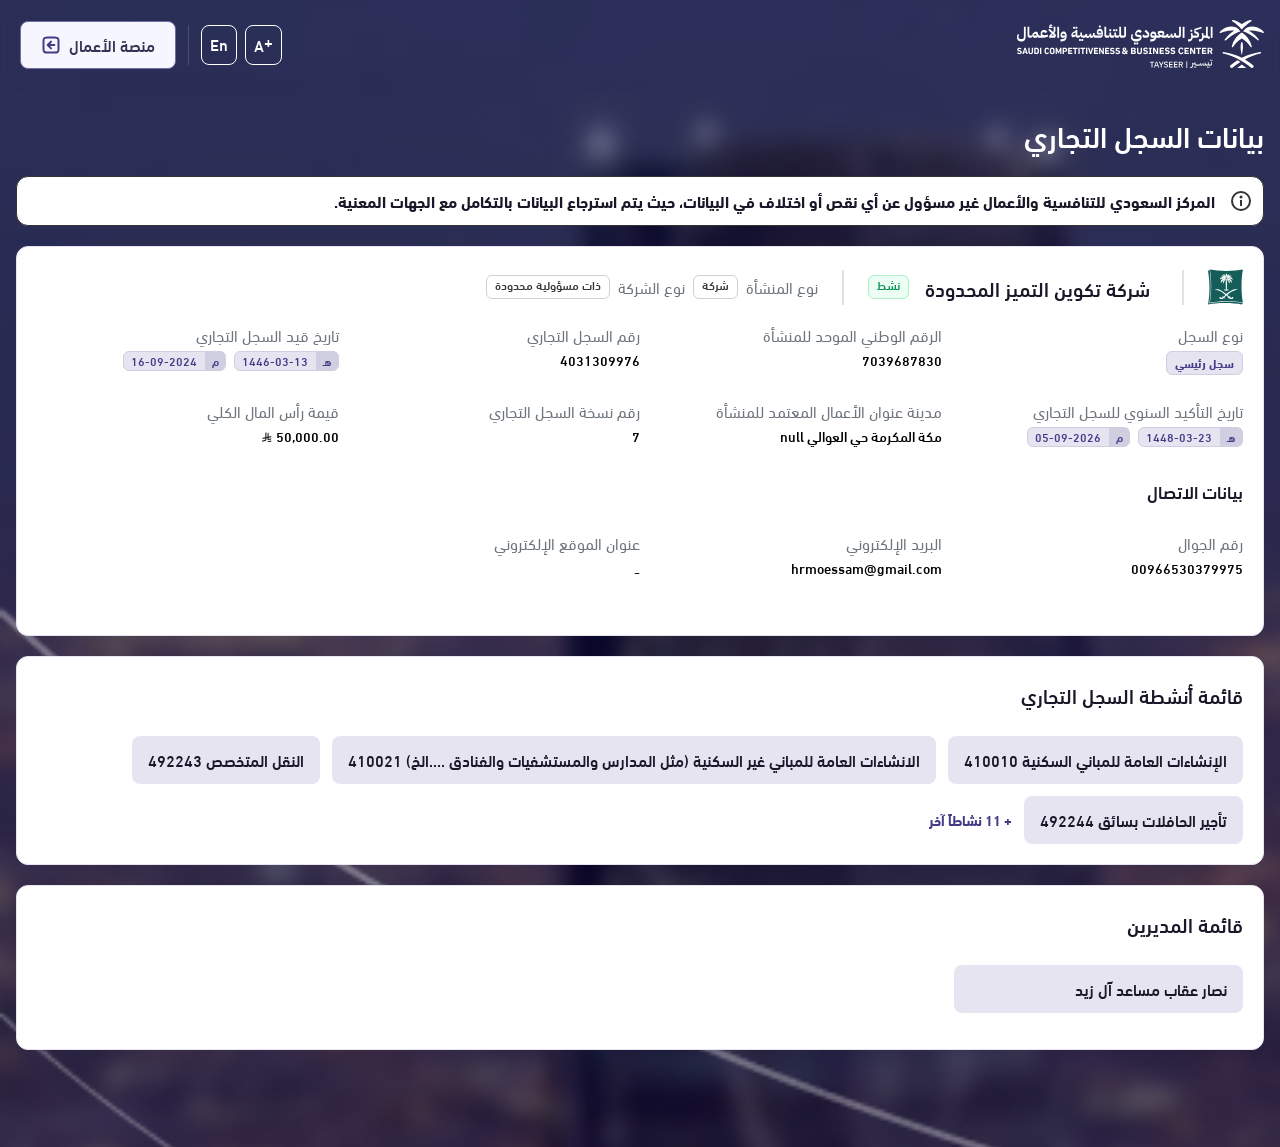
<file: index.html>
<!DOCTYPE html><html lang="en" translate="no" style="--base-font-size: 1rem;"><head><base href="./"><script>
(function () {
  try {
    // Keep the actual exported document address before restoring the captured
    // route identity below. Root-absolute hash routers otherwise navigate to
    // the static server root (/#/route) and discard the clone/project subpath.
    var physicalDocumentPath = location.pathname;
    var physicalDocumentSearch = location.search;
    var physicalDocumentHash = location.hash;
    // A generated HTML filename is a physical implementation detail, never a
    // deployment directory. Remove it before deriving the hosting subpath.
    var currentPath = location.pathname.replace(/\/index\.html(?=\/|$)/ig, '');
    currentPath = currentPath.endsWith('/') ? currentPath : currentPath + '/';
    var marker = "/";
    var markerIndex = currentPath.lastIndexOf(marker);
    var deploymentBase = markerIndex >= 0 ? currentPath.slice(0, markerIndex) : '';
    var deploymentRoot = (deploymentBase.replace(/\/+$/, '') || '') + '/';
    window.__CLONED_DEPLOYMENT_BASE__ = deploymentBase;
    var base = document.querySelector('base');
    if (base) base.setAttribute('href', deploymentRoot);
    function rootHashTarget(value) {
      if (typeof value !== 'string') return null;
      try {
        var parsed = new URL(value, location.href);
        if (parsed.origin !== location.origin || parsed.pathname !== '/' || !/^#\//.test(parsed.hash)) return null;
        return physicalDocumentPath + (parsed.search || physicalDocumentSearch) + parsed.hash;
      } catch (_) { return null; }
    }
    function normalizeHistoryUrl(value) {
      if (typeof value !== 'string') return value;
      try {
        var rootHash = rootHashTarget(value);
        if (rootHash) return rootHash;
        var parsed = new URL(value, location.href);
        if (parsed.pathname !== physicalDocumentPath) parsed.pathname = parsed.pathname.replace(/\/index\.html(?=\/|$)/ig, '');
        return parsed.pathname + parsed.search + parsed.hash;
      } catch (_) { return value; }
    }
    function routeAllowed(value, context) {
      var guard = window.__CLONED_ROUTE_GUARD__;
      return !guard || typeof guard.allows !== 'function' || guard.allows(value, context);
    }
    var nativeHistory = {};
    ['pushState', 'replaceState'].forEach(function (method) {
      var original = history[method];
      nativeHistory[method] = original;
      history[method] = function (state, title, url) {
        var normalized = normalizeHistoryUrl(url);
        if (url != null && !routeAllowed(normalized)) return;
        return original.call(history, state, title, normalized);
      };
    });
    // The Navigation API is the only pre-commit browser hook that also covers
    // location.href, location.assign(), and location.replace(). Anchors and
    // History API calls remain covered by the fallbacks below.
    if (window.navigation && window.navigation.addEventListener) {
      window.navigation.addEventListener('navigate', function (event) {
        var corrected = event.destination && rootHashTarget(event.destination.url);
        if (!corrected || !event.cancelable) return;
        event.preventDefault();
        if (!routeAllowed(corrected, event)) return;
        var oldUrl = location.href;
        var method = event.navigationType === 'replace' ? 'replaceState' : 'pushState';
        nativeHistory[method].call(history, null, document.title, corrected);
        window.dispatchEvent(new HashChangeEvent('hashchange', { oldURL: oldUrl, newURL: location.href }));
      });
    }
    document.addEventListener('click', function (event) {
      if (event.defaultPrevented || event.button !== 0 || event.metaKey || event.ctrlKey || event.shiftKey || event.altKey) return;
      var anchor = event.target && event.target.closest && event.target.closest('a[href]');
      if (!anchor || (anchor.target && anchor.target !== '_self') || anchor.hasAttribute('download')) return;
      var corrected = rootHashTarget(anchor.getAttribute('href'));
      if (!corrected) return;
      event.preventDefault();
      if (!routeAllowed(corrected)) return;
      var oldUrl = location.href;
      nativeHistory.pushState.call(history, null, document.title, corrected);
      window.dispatchEvent(new HashChangeEvent('hashchange', { oldURL: oldUrl, newURL: location.href }));
    }, true);
    var capturedRoute = "/viewcr?nCrNumber=+B9EvK6HoAWIYq6mggkFQg==";
    var capturedRootHash = false;
    var targetRoute = capturedRootHash
      ? physicalDocumentPath + ("?nCrNumber=+B9EvK6HoAWIYq6mggkFQg==" || physicalDocumentSearch) + (/^#\//.test(physicalDocumentHash) ? physicalDocumentHash : "")
      : deploymentRoot + capturedRoute.replace(/^\/+/, '');
    var targetIsPhysicalDocument = targetRoute.replace(/[?#].*$/, '') === physicalDocumentPath;
    if (location.pathname + location.search + location.hash !== targetRoute) {
      (capturedRootHash || targetIsPhysicalDocument ? nativeHistory.replaceState : history.replaceState).call(history, null, document.title, targetRoute);
    }
  } catch (_) {}
})();
</script><script>
(function () {
  var resources = {"https://qr.saudibusiness.gov.sa/config/root/env.root.js?1772371391979":"js/config/root/env.root_q_1772371391979-index.js","https://qr.saudibusiness.gov.sa/assets/index-QVNIwH8F.css":"css/assets/index-QVNIwH8F.css","https://qr.saudibusiness.gov.sa/env.js?1772371391979":"js/env_q_1772371391979-index.js","https://qr.saudibusiness.gov.sa/assets/index-CzTOOSTm.js":"js/assets/index-CzTOOSTm.js","https://qr.saudibusiness.gov.sa/assets/header-web-DisaZgHs.jpg":"assets/header-web-DisaZgHs.jpg","https://qr.saudibusiness.gov.sa/assets/new-logo-w-Bsa-bGtT.svg":"assets/new-logo-w-Bsa-bGtT.svg","https://api.saudibusiness.gov.sa/sbc/externalgw/qrapi-nl/api/app/Qr/GetCrDetails?mcEncryptedCrNumber=+B9EvK6HoAWIYq6mggkFQg%3D%3D":"api/_long/resource-78e67bfc792991cbad0f245cae464e5b072217eaabb51f446d895285f20db1a5.json","https://qr.saudibusiness.gov.sa/assets/sdaiaLogo-DA2sR2Cc.svg":"assets/sdaiaLogo-DA2sR2Cc.svg","https://qr.saudibusiness.gov.sa/assets/DINNextLTArabic-Medium-C5X_7zdr.woff2":"assets/DINNextLTArabic-Medium-C5X_7zdr.woff2","https://qr.saudibusiness.gov.sa/assets/DINNextLTArabic-Bold-D6gNGPOf.woff2":"assets/DINNextLTArabic-Bold-D6gNGPOf.woff2","https://qr.saudibusiness.gov.sa/assets/DINNextLTArabic-Regular-DYtxlCll.woff2":"assets/DINNextLTArabic-Regular-DYtxlCll.woff2","https://qr.saudibusiness.gov.sa/assets/header-mobile-Bri6g_KO.jpg":"assets/header-mobile-Bri6g_KO.jpg","https://qr.saudibusiness.gov.sa/viewcr?nCrNumber=+B9EvK6HoAWIYq6mggkFQg==":"-nCrNumber-B9EvK6HoAWIYq6mggkFQg-/index.html","https://qr.saudibusiness.gov.sa/":"index.html","https://qr.saudibusiness.gov.sa/root/assets/icons/fav.svg":"images/root/assets/icons/fav.svg","https://qr.saudibusiness.gov.sa/assets/worker-BlwysitS.js":"js/assets/worker-BlwysitS.js","https://qr.saudibusiness.gov.sa/assets/mada-B5JvXKD0.svg":"assets/mada-B5JvXKD0.svg","https://qr.saudibusiness.gov.sa/assets/hij-dLruiPdD.svg":"assets/hij-dLruiPdD.svg","https://qr.saudibusiness.gov.sa/assets/Ncw-RllAa_1m.svg":"assets/Ncw-RllAa_1m.svg","https://qr.saudibusiness.gov.sa/assets/ncec-DafIfX8-.svg":"assets/ncec-DafIfX8-.svg","https://qr.saudibusiness.gov.sa/assets/mewa-CB3JT-DK.svg":"assets/mewa-CB3JT-DK.svg","https://qr.saudibusiness.gov.sa/assets/MOHLogo-DXoqC3AC.svg":"assets/MOHLogo-DXoqC3AC.svg","https://qr.saudibusiness.gov.sa/assets/MTlogo-C2Y-lheE.svg":"assets/MTlogo-C2Y-lheE.svg","https://qr.saudibusiness.gov.sa/assets/mediaLogo-2PNR8sGi.svg":"assets/mediaLogo-2PNR8sGi.svg","https://qr.saudibusiness.gov.sa/assets/monshat-Bo84mOWv.svg":"assets/monshat-Bo84mOWv.svg","https://qr.saudibusiness.gov.sa/assets/mimLogo-B2V8EhDO.svg":"assets/mimLogo-B2V8EhDO.svg","https://qr.saudibusiness.gov.sa/assets/Mwan-B2q-vzvv.svg":"assets/Mwan-B2q-vzvv.svg","https://qr.saudibusiness.gov.sa/assets/mos-CrtMoiFp.svg":"assets/mos-CrtMoiFp.svg","https://qr.saudibusiness.gov.sa/assets/chi-BQS2q6wB.svg":"assets/chi-BQS2q6wB.svg","https://qr.saudibusiness.gov.sa/assets/mawani-BenLE5JF.svg":"assets/mawani-BenLE5JF.svg","https://qr.saudibusiness.gov.sa/assets/rega-CymOqqhC.svg":"assets/rega-CymOqqhC.svg","https://qr.saudibusiness.gov.sa/assets/moc-G43DWAQE.svg":"assets/moc-G43DWAQE.svg","https://qr.saudibusiness.gov.sa/assets/saso2-D1jriw6E.svg":"assets/saso2-D1jriw6E.svg","https://qr.saudibusiness.gov.sa/assets/tvtc2-q8rPKbe4.svg":"assets/tvtc2-q8rPKbe4.svg"};
  var captchaPaths = {};
  var basenameMatches = {"env.root.js":"js/config/root/env.root_q_1772371391979-index.js","index-QVNIwH8F.css":"css/assets/index-QVNIwH8F.css","env.js":"js/env_q_1772371391979-index.js","index-CzTOOSTm.js":"js/assets/index-CzTOOSTm.js","header-web-DisaZgHs.jpg":"assets/header-web-DisaZgHs.jpg","new-logo-w-Bsa-bGtT.svg":"assets/new-logo-w-Bsa-bGtT.svg","GetCrDetails":"api/_long/resource-78e67bfc792991cbad0f245cae464e5b072217eaabb51f446d895285f20db1a5.json","sdaiaLogo-DA2sR2Cc.svg":"assets/sdaiaLogo-DA2sR2Cc.svg","DINNextLTArabic-Medium-C5X_7zdr.woff2":"assets/DINNextLTArabic-Medium-C5X_7zdr.woff2","DINNextLTArabic-Bold-D6gNGPOf.woff2":"assets/DINNextLTArabic-Bold-D6gNGPOf.woff2","DINNextLTArabic-Regular-DYtxlCll.woff2":"assets/DINNextLTArabic-Regular-DYtxlCll.woff2","header-mobile-Bri6g_KO.jpg":"assets/header-mobile-Bri6g_KO.jpg","viewcr":"-nCrNumber-B9EvK6HoAWIYq6mggkFQg-/index.html","fav.svg":"images/root/assets/icons/fav.svg","worker-BlwysitS.js":"js/assets/worker-BlwysitS.js","mada-B5JvXKD0.svg":"assets/mada-B5JvXKD0.svg","hij-dLruiPdD.svg":"assets/hij-dLruiPdD.svg","Ncw-RllAa_1m.svg":"assets/Ncw-RllAa_1m.svg","ncec-DafIfX8-.svg":"assets/ncec-DafIfX8-.svg","mewa-CB3JT-DK.svg":"assets/mewa-CB3JT-DK.svg","MOHLogo-DXoqC3AC.svg":"assets/MOHLogo-DXoqC3AC.svg","MTlogo-C2Y-lheE.svg":"assets/MTlogo-C2Y-lheE.svg","mediaLogo-2PNR8sGi.svg":"assets/mediaLogo-2PNR8sGi.svg","monshat-Bo84mOWv.svg":"assets/monshat-Bo84mOWv.svg","mimLogo-B2V8EhDO.svg":"assets/mimLogo-B2V8EhDO.svg","Mwan-B2q-vzvv.svg":"assets/Mwan-B2q-vzvv.svg","mos-CrtMoiFp.svg":"assets/mos-CrtMoiFp.svg","chi-BQS2q6wB.svg":"assets/chi-BQS2q6wB.svg","mawani-BenLE5JF.svg":"assets/mawani-BenLE5JF.svg","rega-CymOqqhC.svg":"assets/rega-CymOqqhC.svg","moc-G43DWAQE.svg":"assets/moc-G43DWAQE.svg","saso2-D1jriw6E.svg":"assets/saso2-D1jriw6E.svg","tvtc2-q8rPKbe4.svg":"assets/tvtc2-q8rPKbe4.svg"};
  var imageStemMatches = {"header-web-disazghs":"assets/header-web-DisaZgHs.jpg","new-logo-w-bsa-bgtt":"assets/new-logo-w-Bsa-bGtT.svg","sdaialogo-da2sr2cc":"assets/sdaiaLogo-DA2sR2Cc.svg","header-mobile-bri6g_ko":"assets/header-mobile-Bri6g_KO.jpg","fav":"images/root/assets/icons/fav.svg","mada-b5jvxkd0":"assets/mada-B5JvXKD0.svg","hij-dlruipdd":"assets/hij-dLruiPdD.svg","ncw-rllaa_1m":"assets/Ncw-RllAa_1m.svg","ncec-dafifx8-":"assets/ncec-DafIfX8-.svg","mewa-cb3jt-dk":"assets/mewa-CB3JT-DK.svg","mohlogo-dxoqc3ac":"assets/MOHLogo-DXoqC3AC.svg","mtlogo-c2y-lhee":"assets/MTlogo-C2Y-lheE.svg","medialogo-2pnr8sgi":"assets/mediaLogo-2PNR8sGi.svg","monshat-bo84mowv":"assets/monshat-Bo84mOWv.svg","mimlogo-b2v8ehdo":"assets/mimLogo-B2V8EhDO.svg","mwan-b2q-vzvv":"assets/Mwan-B2q-vzvv.svg","mos-crtmoifp":"assets/mos-CrtMoiFp.svg","chi-bqs2q6wb":"assets/chi-BQS2q6wB.svg","mawani-benle5jf":"assets/mawani-BenLE5JF.svg","rega-cymoqqhc":"assets/rega-CymOqqhC.svg","moc-g43dwaqe":"assets/moc-G43DWAQE.svg","saso2-d1jriw6e":"assets/saso2-D1jriw6E.svg","tvtc2-q8rpkbe4":"assets/tvtc2-q8rPKbe4.svg"};
  var sourcePageUrl = "https://qr.saudibusiness.gov.sa/viewcr?nCrNumber=+B9EvK6HoAWIYq6mggkFQg==";

  function normalizeAssetPath(value) {
    if (typeof value !== 'string' || !value) return value;
    var raw = value.trim();
    try {
      var original = new URL(raw, sourcePageUrl); original.hash = '';
      var file = resources[original.href];
      var queryless = original.origin + original.pathname;
      if (!file && captchaPaths[queryless]) file = resources[queryless] || null;
      if (!file) {
        var name = original.pathname.split('/').pop();
        file = name && basenameMatches[name] || null;
      }
      if (!file && /\.(?:png|jpe?g|gif|webp|avif|svg|ico)$/i.test(original.pathname)) {
        var imageName = original.pathname.split('/').pop() || '';
        var imageStem = imageName.replace(/\.[^.]*$/, '').toLowerCase();
        file = imageStem && imageStemMatches[imageStem] || null;
      }
      if (file) return (window.__CLONED_DEPLOYMENT_BASE__ || '') + '/' + file;
      if (captchaPaths[queryless]) return 'data:,';
    } catch (_) {}
    return value;
  }

  function rewriteCssUrlTokens(input, mapper) {
  var text = String(input);
  var output = '';
  var copied = 0;
  var index = 0;
  var length = text.length;
  function skipString(position, quote) {
    position += 1;
    while (position < length) {
      if (text[position] === '\\') { position += 2; continue; }
      if (text[position] === quote) return position + 1;
      position += 1;
    }
    return length;
  }
  function skipComment(position) {
    var end = text.indexOf('*/', position + 2);
    return end < 0 ? length : end + 2;
  }
  while (index < length) {
    var character = text[index];
    if (character === '/' && text[index + 1] === '*') { index = skipComment(index); continue; }
    if (character === '"' || character === "'") { index = skipString(index, character); continue; }
    var boundaryBefore = index === 0 || !/[a-z0-9_-]/i.test(text[index - 1]);
    if (!boundaryBefore || text.slice(index, index + 3).toLowerCase() !== 'url') { index += 1; continue; }
    var cursor = index + 3;
    while (cursor < length && /\s/.test(text[cursor])) cursor += 1;
    if (text[cursor] !== '(') { index += 3; continue; }
    cursor += 1;
    while (cursor < length && /\s/.test(text[cursor])) cursor += 1;
    var valueStart = cursor;
    var valueEnd;
    var close;
    var quote = text[cursor] === '"' || text[cursor] === "'" ? text[cursor] : '';
    if (quote) {
      valueStart = cursor + 1;
      cursor = skipString(cursor, quote);
      if (cursor > length || text[cursor - 1] !== quote) { index = length; continue; }
      valueEnd = cursor - 1;
      while (cursor < length && /\s/.test(text[cursor])) cursor += 1;
      if (text[cursor] !== ')') { index = cursor; continue; }
      close = cursor;
    } else {
      var depth = 1;
      while (cursor < length) {
        character = text[cursor];
        if (character === '\\') { cursor += 2; continue; }
        if (character === '/' && text[cursor + 1] === '*') { cursor = skipComment(cursor); continue; }
        if (character === '"' || character === "'") { cursor = skipString(cursor, character); continue; }
        if (character === '(') depth += 1;
        else if (character === ')' && --depth === 0) break;
        cursor += 1;
      }
      if (cursor >= length) { index = length; continue; }
      close = cursor;
      valueEnd = close;
      while (valueEnd > valueStart && /\s/.test(text[valueEnd - 1])) valueEnd -= 1;
    }
    var original = text.slice(valueStart, valueEnd);
    var replacement = mapper(original, {
      start: index,
      end: close + 1,
      valueStart: valueStart,
      valueEnd: valueEnd,
      quote: quote,
      token: text.slice(index, close + 1)
    });
    if (typeof replacement === 'string' && replacement !== original) {
      output += text.slice(copied, valueStart) + replacement;
      copied = valueEnd;
    }
    index = close + 1;
  }
  return copied ? output + text.slice(copied) : text;
}
  function rewriteCssImportTokens(input, mapper) {
  var text = String(input);
  var output = '';
  var copied = 0;
  var index = 0;
  var length = text.length;
  function skipString(position, quote) {
    position += 1;
    while (position < length) {
      if (text[position] === '\\') { position += 2; continue; }
      if (text[position] === quote) return position + 1;
      position += 1;
    }
    return length;
  }
  while (index < length) {
    if (text[index] === '/' && text[index + 1] === '*') {
      var commentEnd = text.indexOf('*/', index + 2);
      index = commentEnd < 0 ? length : commentEnd + 2;
      continue;
    }
    if (text[index] === '"' || text[index] === "'") { index = skipString(index, text[index]); continue; }
    if (text.slice(index, index + 7).toLowerCase() !== '@import' || /[a-z0-9_-]/i.test(text[index + 7] || '')) { index += 1; continue; }
    var cursor = index + 7;
    while (cursor < length && /\s/.test(text[cursor])) cursor += 1;
    var quote = text[cursor];
    if (quote !== '"' && quote !== "'") { index = cursor; continue; }
    var valueStart = cursor + 1;
    cursor = skipString(cursor, quote);
    if (cursor > length || text[cursor - 1] !== quote) { index = length; continue; }
    var valueEnd = cursor - 1;
    var original = text.slice(valueStart, valueEnd);
    var replacement = mapper(original, { start: index, valueStart: valueStart, valueEnd: valueEnd, quote: quote });
    if (typeof replacement === 'string' && replacement !== original) {
      output += text.slice(copied, valueStart) + replacement;
      copied = valueEnd;
    }
    index = cursor;
  }
  return copied ? output + text.slice(copied) : text;
}

  function resolveCss(value) {
    if (typeof value !== 'string') return value;
    function rewrite(raw) {
      var resolved = normalizeAssetPath(raw.trim());
      return resolved === raw.trim() ? raw : resolved;
    }
    return rewriteCssImportTokens(rewriteCssUrlTokens(value, rewrite), rewrite);
  }

  function resolveMarkup(value) {
    if (typeof value !== 'string' || !value) return value;
    var output = value.replace(/\b(src|href|poster|data)=(["'])(.*?)\2/gi, function(match, attribute, quote, raw) {
      var resolved = normalizeAssetPath(raw);
      return attribute + '=' + quote + resolved + quote;
    });
    output = output.replace(/\b(srcset|imagesrcset)=(["'])(.*?)\2/gi, function(match, attribute, quote, raw) {
      var candidates = raw.split(',').map(function(candidate) {
        var parts = candidate.trim().split(/\s+/);
        parts[0] = normalizeAssetPath(parts[0]);
        return parts.join(' ');
      });
      return attribute + '=' + quote + candidates.join(', ') + quote;
    });
    return output.replace(/\bstyle=(["'])(.*?)\1/gi, function(match, quote, raw) {
      return 'style=' + quote + resolveCss(raw) + quote;
    });
  }

  [['innerHTML', 'set'], ['outerHTML', 'set']].forEach(function(entry) {
    var descriptor = Object.getOwnPropertyDescriptor(Element.prototype, entry[0]);
    if (!descriptor || !descriptor.set || !descriptor.get) return;
    Object.defineProperty(Element.prototype, entry[0], {
      configurable: true,
      enumerable: descriptor.enumerable,
      get: descriptor.get,
      set: function(value) { return descriptor.set.call(this, resolveMarkup(value)); }
    });
  });
  var insertAdjacentHTML = Element.prototype.insertAdjacentHTML;
  if (insertAdjacentHTML) Element.prototype.insertAdjacentHTML = function(position, value) {
    return insertAdjacentHTML.call(this, position, resolveMarkup(value));
  };

  var setAttribute = Element.prototype.setAttribute;
  Element.prototype.setAttribute = function (name, value) {
    var attribute = String(name).toLowerCase();
    if (attribute === 'src' || attribute === 'href' || attribute === 'poster' || attribute === 'data') value = normalizeAssetPath(value);
    if (attribute === 'style') value = resolveCss(value);
    return setAttribute.call(this, name, value);
  };

  [['HTMLImageElement', 'src'], ['HTMLScriptElement', 'src'], ['HTMLLinkElement', 'href'], ['HTMLSourceElement', 'src'], ['HTMLVideoElement', 'poster'], ['HTMLAudioElement', 'src']].forEach(function (entry) {
    var Type = window[entry[0]];
    if (!Type) return;
    var descriptor = Object.getOwnPropertyDescriptor(Type.prototype, entry[1]);
    if (!descriptor || !descriptor.set || !descriptor.get) return;
    Object.defineProperty(Type.prototype, entry[1], {
      configurable: true,
      enumerable: descriptor.enumerable,
      get: descriptor.get,
      set: function (value) { return descriptor.set.call(this, normalizeAssetPath(value)); }
    });
  });

  var originalFetch = window.fetch && window.fetch.bind(window);
  if (originalFetch) window.fetch = function (input, init) {
    if (typeof input === 'string') input = normalizeAssetPath(input);
    else if (input && input.url) input = new Request(normalizeAssetPath(input.url), input);
    return originalFetch(input, init);
  };

  var open = XMLHttpRequest.prototype.open;
  XMLHttpRequest.prototype.open = function (method, url) {
    arguments[1] = normalizeAssetPath(url);
    return open.apply(this, arguments);
  };

  var setProperty = CSSStyleDeclaration.prototype.setProperty;
  CSSStyleDeclaration.prototype.setProperty = function (name, value, priority) {
    return setProperty.call(this, name, resolveCss(value), priority);
  };
})();
</script><script>
window.__CLONED_API_CACHE__ = [
  {
    "url": "https://api.saudibusiness.gov.sa/sbc/externalgw/qrapi-nl/api/app/Qr/GetCrDetails?mcEncryptedCrNumber=+B9EvK6HoAWIYq6mggkFQg%3D%3D",
    "pathname": "/sbc/externalgw/qrapi-nl/api/app/Qr/GetCrDetails",
    "method": "GET",
    "file": "api/_long/resource-78e67bfc792991cbad0f245cae464e5b072217eaabb51f446d895285f20db1a5.json",
    "status": 200,
    "statusText": "OK",
    "contentType": "application/json; charset=utf-8",
    "headers": {
      "content-type": "application/json; charset=utf-8",
      "content-language": "ar"
    },
    "body": "{\"data\":{\"crInformation\":{\"isRestricted\":false,\"crNationalNumber\":\"7039687830\",\"crNumber\":\"4031309976\",\"encryptedCrNumber\":\"MEt3VU80WERSOXZiNnA1eFZHQ01LZz09\",\"ownerNameAr\":null,\"ownerNameEn\":null,\"ownerIdentifierNumber\":null,\"ownerIdentifierTypeNameAr\":null,\"ownerIdentifierTypeNameEn\":null,\"versionNo\":7,\"entityFullNameAr\":\"شركة تكوين التميز المحدودة\",\"entityFullNameEn\":\"Takwin Al Tamayuz Company Ltd.\",\"capital\":50000,\"companyDuration\":99,\"isMain\":true,\"mainCRNationalNumber\":null,\"mainCRNumber\":null,\"isLicenseBased\":true,\"inLiquidationProcess\":false,\"hasEcommerce\":false,\"isListed\":false,\"entityNameLang\":{\"entityNameLangID\":1,\"entityNameLangDescAr\":\"اللغة العربية\",\"entityNameLangDescEn\":\"Arabic Language\"},\"entityType\":{\"entityTypeID\":1,\"entityTypeDescAr\":\"شركة\",\"entityTypeDescEn\":\"Company\"},\"capitalCurrency\":{\"capitalCurrencyID\":1,\"capitalCurrencyDescAr\":\"ريال سعودي\",\"capitalCurrencyDescEn\":\"Saudi Riyal\"},\"companyForm\":{\"companyFormID\":1,\"companyFormDescriptionAr\":\"ذات مسؤولية محدودة\",\"companyFormDescriptionEn\":\"Limited liability company\"},\"companyCharacterList\":[],\"partnersNationality\":{\"partnersNationalityID\":4,\"partnersNationalityDescAr\":\"مختلطة\",\"partnersNationalityDescEn\":\"Mixed\"},\"lastModificationDate\":{\"lastModificationDateGregorian\":\"2026-07-27\",\"lastModificationDateHijri\":\"13-02-1448\"},\"crIssueDate\":{\"crIssueDateGregorian\":\"2024-09-16\",\"crIssueDateHijri\":\"13-03-1446\"},\"crConfirmDate\":{\"crConfirmDateGregorian\":\"2026-09-05\",\"crConfirmDateHijri\":\"23-03-1448\"},\"crStatus\":{\"crStatusID\":1,\"crStatusDescAr\":\"نشط\",\"crStatusDescEn\":\"Active\"},\"crDeleteDate\":null,\"crDeleteReasons\":[]},\"crActivities\":{\"fullActivitiesText\":null,\"activitiesType\":{\"activitiesTypeID\":\"2\",\"activitiesTypeDescriptionAr\":\"Isic\",\"activitiesTypeDescriptionEn\":\"Isic\"},\"activityList\":[{\"activityID\":\"410010\",\"activityDescriptionAr\":\"الإنشاءات العامة للمباني السكنية\",\"activityDescriptionEn\":\"Construction of all types of residential buildings\",\"isPreLicenseIssued\":false,\"isPostLicenseIssued\":false},{\"activityID\":\"410021\",\"activityDescriptionAr\":\"الانشاءات العامة للمباني غير السكنية (مثل المدارس والمستشفيات والفنادق ....الخ)\",\"activityDescriptionEn\":\"General construction of non residential buildings such as schools hospitals hotels etc\",\"isPreLicenseIssued\":false,\"isPostLicenseIssued\":false},{\"activityID\":\"492243\",\"activityDescriptionAr\":\"النقل المتخصص\",\"activityDescriptionEn\":\"Specialized transport\",\"isPreLicenseIssued\":false,\"isPostLicenseIssued\":false},{\"activityID\":\"492244\",\"activityDescriptionAr\":\"تأجير الحافلات بسائق\",\"activityDescriptionEn\":\"Renting buses with driver\",\"isPreLicenseIssued\":false,\"isPostLicenseIssued\":false},{\"activityID\":\"492250\",\"activityDescriptionAr\":\"تأجير السيارات بسائق\",\"activityDescriptionEn\":\"Renting of private cars with driver\",\"isPreLicenseIssued\":false,\"isPostLicenseIssued\":false},{\"activityID\":\"492281\",\"activityDescriptionAr\":\"النقل الدولي للركاب\",\"activityDescriptionEn\":\"International Passenger Transport\",\"isPreLicenseIssued\":false,\"isPostLicenseIssued\":false},{\"activityID\":\"562112\",\"activityDescriptionAr\":\"متعهدي الاعاشة بالحج والعمرة\",\"activityDescriptionEn\":\"Catering of Hajj and Umrah\",\"isPreLicenseIssued\":false,\"isPostLicenseIssued\":false},{\"activityID\":\"563011\",\"activityDescriptionAr\":\"محلات تقديم المشروبات  الكوفي شوب\",\"activityDescriptionEn\":\"Coffee shops\",\"isPreLicenseIssued\":false,\"isPostLicenseIssued\":true},{\"activityID\":\"771010\",\"activityDescriptionAr\":\"تأجير سيارات ركاب بدون سائق\",\"activityDescriptionEn\":\"renting and operational leasing of passenger cars (without drivers)\",\"isPreLicenseIssued\":false,\"isPostLicenseIssued\":false},{\"activityID\":\"771020\",\"activityDescriptionAr\":\"تأجير شاحنات بدون سائق\",\"activityDescriptionEn\":\"renting and operational leasing of trucks, utility trailers and recreational vehicles (without drivers)\",\"isPreLicenseIssued\":false,\"isPostLicenseIssued\":false},{\"activityID\":\"771030\",\"activityDescriptionAr\":\"تأجير حافلات بدون سائق\",\"activityDescriptionEn\":\"Renting buses without driver\",\"isPreLicenseIssued\":false,\"isPostLicenseIssued\":false},{\"activityID\":\"771041\",\"activityDescriptionAr\":\"الوساطة في تأجير المركبات\",\"activityDescriptionEn\":\"Intermediation in Vehicle Rental and Leasing Services\",\"isPreLicenseIssued\":false,\"isPostLicenseIssued\":false},{\"activityID\":\"791101\",\"activityDescriptionAr\":\"وكالة السفر والسياحة\",\"activityDescriptionEn\":\"Activities of travel and tourism agencies\",\"isPreLicenseIssued\":false,\"isPostLicenseIssued\":false},{\"activityID\":\"791223\",\"activityDescriptionAr\":\"تنظيم رحلات سياحية\",\"activityDescriptionEn\":\"Organize international tours\",\"isPreLicenseIssued\":false,\"isPostLicenseIssued\":false},{\"activityID\":\"799014\",\"activityDescriptionAr\":\"حجز وحدات الضيافة\",\"activityDescriptionEn\":\"Reservation of guest units\",\"isPreLicenseIssued\":false,\"isPostLicenseIssued\":false}]},\"entityAddress\":{\"addressType\":{\"addressTypeID\":\"1\",\"addressTypeDescriptionAr\":\"عنوان وطني\",\"addressTypeDescriptionEn\":\"National Address\"},\"nationalAddress\":{\"city\":{\"cityId\":\"6\",\"cityNameAr\":\"مكة المكرمة\",\"cityNameEn\":\"MAKKAH\"},\"district\":{\"districtId\":\"10200006038\",\"districtNameAr\":\"حي العوالي\",\"districtNameEn\":\"Al Awali Dist.\"},\"streetNameAr\":null,\"streetNameEn\":null,\"buildingNo\":\"4079\",\"unitNo\":\"1\",\"postalCode\":\"24377\",\"additionalNo\":\"8136\"},\"fullAddress\":null},\"capitalDetails\":{\"contributionCapitalDetails\":{\"capitalType\":{\"capitalTypeID\":1,\"capitalTypeDescriptionAr\":\"نقدي\",\"capitalTypeDescriptionEn\":\"Cash\"},\"cashCapital\":50000,\"inkindCapital\":0,\"totalCashContribution\":100,\"totalInkindContribution\":0,\"contributionValue\":500},\"stockCapitalDetails\":null,\"stockList\":[]},\"contactInformation\":{\"phoneNo\":\"0100000000\",\"mobileNo\":\"00966530379975\",\"email\":\"hrmoessam@gmail.com\",\"websiteURL\":null},\"mangmentInformation\":{\"managementStructure\":{\"managementStructureID\":2,\"managementStructureDescriptionAr\":\"مديران فأكثر\",\"managementStructureDescriptionEn\":\"Two or More Managers\"},\"managerList\":[{\"managerRef\":\"-\",\"identifierTypeId\":2,\"identifierNumber\":\"-\",\"nationalityId\":304,\"isLicensed\":false,\"managerType\":{\"managerTypeID\":4,\"managerTypeDescriptionAr\":\"مقيم\",\"managerTypeDescriptionEn\":\"Resident\"},\"personInfo\":{\"identifierNo\":\"-\",\"titleAr\":null,\"titleEn\":null,\"firstNameAr\":\"نصار\",\"fatherNameAr\":\"عقاب\",\"grandFatherNameAr\":\"مساعد\",\"familyNameAr\":\"آل زيد\",\"firstNameEn\":\"NASSAR\",\"fatherNameEn\":\"OQAB\",\"grandFatherNameEn\":\"MUSAED\",\"familyNameEn\":\"AL ZAID\",\"identifierType\":{\"identifierTypeID\":2,\"identifierTypeDescAr\":\"هوية مقيم\",\"identifierTypeDescEn\":\"Resident ID\"},\"nationality\":{\"nationalityID\":304,\"nationalityDescriptionAr\":\"باكستان\",\"nationalityDescriptionEn\":\"Pakistan\",\"isSaudi\":false,\"isGulf\":false}},\"managerPositionList\":[]}]},\"liquidatorList\":[]},\"error\":null}",
    "encoding": "utf8"
  }
];
(function(){
  var cache = window.__CLONED_API_CACHE__ || [];
  var sourcePageUrl = "https://qr.saudibusiness.gov.sa/viewcr?nCrNumber=+B9EvK6HoAWIYq6mggkFQg==";
  var originalFetch = window.fetch ? window.fetch.bind(window) : null;
  function identity(url, base) {
    try {
      var parsed = new URL(String(url), base || location.href);
      parsed.hash = '';
      return parsed.pathname + parsed.search;
    } catch (_) { return ''; }
  }
  function requestIdentities(url) {
    var identities = [];
    function add(value) { if (value && identities.indexOf(value) === -1) identities.push(value); }
    add(identity(url, sourcePageUrl || location.href));
    var local = identity(url, location.href);
    add(local);
    try {
      var parsed = new URL(String(url), location.href);
      var deployment = (window.__CLONED_DEPLOYMENT_BASE__ || '').replace(/\/+$/, '');
      if (deployment && (parsed.pathname === deployment || parsed.pathname.indexOf(deployment + '/') === 0)) {
        add((parsed.pathname.slice(deployment.length) || '/') + parsed.search);
      }
    } catch (_) {}
    return identities;
  }
  function itemIdentities(item) {
    var identities = [];
    function add(value) { if (value && identities.indexOf(value) === -1) identities.push(value); }
    add(identity(item.url, sourcePageUrl || location.href));
    if (item.pathname) {
      var search = '';
      try { search = new URL(item.url, sourcePageUrl || location.href).search; } catch (_) {}
      add(item.pathname + search);
    }
    if (item.file) {
      var deployment = (window.__CLONED_DEPLOYMENT_BASE__ || '').replace(/\/+$/, '');
      add((deployment || '') + '/' + String(item.file).replace(/^\/+/, ''));
    }
    return identities;
  }
  function find(url, method) {
    var requestMethod = String(method || 'GET').toUpperCase();
    var requested = requestIdentities(url);
    var exact = cache.find(function(item) {
      if (String(item.method || 'GET').toUpperCase() !== requestMethod) return false;
      var captured = itemIdentities(item);
      return requested.some(function(value) { return captured.indexOf(value) !== -1; });
    });
    if (exact) return exact;
    var requestedPaths = requested.map(function(value) { try { return new URL(value, location.origin).pathname; } catch (_) { return ''; } });
    var fallbacks = cache.filter(function(item) {
      return item.staticFallback && String(item.method || 'GET').toUpperCase() === requestMethod && requestedPaths.indexOf(item.pathname) !== -1;
    });
    return fallbacks.length === 1 ? fallbacks[0] : undefined;
  }
  window.__CLONED_FIND_API__ = find;
  function replayPayload(item) {
    if (!item || typeof item !== 'object' || Array.isArray(item)) throw new TypeError('Invalid replay entry');
    var bytes = item.encoding === 'base64'
      ? Uint8Array.from(atob(String(item.body == null ? '' : item.body)), function(c) { return c.charCodeAt(0); })
      : new TextEncoder().encode(String(item.body == null ? '' : item.body));
    var charset = 'utf-8';
    var match = String(item.contentType || item.headers && item.headers['content-type'] || '').match(/charset\s*=\s*["']?([^;"'\s]+)/i);
    if (match) charset = match[1];
    var text;
    if (item.encoding !== 'base64') text = String(item.body == null ? '' : item.body);
    else {
      try { text = new TextDecoder(charset).decode(bytes); }
      catch (_) { text = new TextDecoder('utf-8').decode(bytes); }
    }
    var headers = Object.assign({}, item.headers || {});
    var contentTypeName = Object.keys(headers).find(function(name) { return name.toLowerCase() === 'content-type'; });
    if (!contentTypeName && item.contentType) {
      headers['content-type'] = item.contentType;
      contentTypeName = 'content-type';
    }
    return {
      bytes: bytes,
      text: text,
      headers: headers,
      status: typeof item.status === 'number' ? item.status : 200,
      statusText: item.statusText == null ? '' : String(item.statusText),
      contentType: item.contentType || contentTypeName && headers[contentTypeName] || ''
    };
  }
  function makeResponse(item) {
    var payload = replayPayload(item);
    return new Response(payload.bytes, { status: payload.status, statusText: payload.statusText, headers: payload.headers });
  }
  function responseHeaders(payload) {
    return Object.keys(payload.headers).map(function(name) { return name + ': ' + payload.headers[name]; }).join('\r\n');
  }
  function responseValue(payload, responseType) {
    var type = String(responseType || '').toLowerCase();
    if (!type || type === 'text') return payload.text;
    if (type === 'json') { try { return JSON.parse(payload.text); } catch (_) { return null; } }
    if (type === 'arraybuffer') return payload.bytes.buffer.slice(payload.bytes.byteOffset, payload.bytes.byteOffset + payload.bytes.byteLength);
    if (type === 'blob') return new Blob([payload.bytes], { type: payload.contentType });
    if (type === 'document') {
      try { return new DOMParser().parseFromString(payload.text, /xml/i.test(payload.contentType) ? 'application/xml' : 'text/html'); }
      catch (_) { return null; }
    }
    return payload.text;
  }
  function bytesToBase64(bytes) {
    var binary = '';
    for (var offset = 0; offset < bytes.length; offset += 32768) {
      binary += String.fromCharCode.apply(null, bytes.subarray(offset, offset + 32768));
    }
    return btoa(binary);
  }
  function customDocumentUrl() {
    var url = new URL('custom/document.pdf', document.baseURI);
    url.searchParams.set('__clone_pdf', Date.now().toString());
    return url.href;
  }
  function resolveItem(item) {
    if (!originalFetch || !item || item.pathname !== '/backend/api/MyDocuments/ViewDocumentV2') return Promise.resolve(item);
    return originalFetch(customDocumentUrl(), { cache: 'no-store', headers: { 'cache-control': 'no-cache' } }).then(function(response) {
      if (!response.ok) throw new Error('HTTP ' + response.status);
      return response.arrayBuffer();
    }).then(function(buffer) {
      var bytes = new Uint8Array(buffer);
      if (bytes.length < 5 || String.fromCharCode.apply(null, bytes.subarray(0, 5)) !== '%PDF-') throw new Error('invalid PDF header');
      var payload = JSON.parse(item.body);
      var original = payload.data && payload.data.contentList || [];
      var chunkSize = original.length && original[0].length > 3 ? original[0].length - 3 : 95000;
      var base64 = bytesToBase64(bytes), originalBase64 = original.slice().sort(function(a, b) { return +a.slice(0, 3) - +b.slice(0, 3); }).map(function(part) { return part.slice(3); }).join('');
      if (base64 === originalBase64) return item;
      var chunks = [];
      for (var offset = 0, index = 0; offset < base64.length; offset += chunkSize, index++) {
        chunks.push(String(index).padStart(3, '0') + base64.slice(offset, offset + chunkSize));
      }
      payload.data.contentList = chunks;
      return Object.assign({}, item, { body: JSON.stringify(payload), encoding: 'utf8' });
    }).catch(function(error) {
      console.warn('Custom document unavailable; using captured PDF:', error.message || error);
      return item;
    });
  }
  if (originalFetch) {
    window.fetch = function(input, init) {
      var url = typeof input === 'string' ? input : input && input.url;
      var method = init && init.method || input && input.method || 'GET';
      var item = find(url, method);
      return item ? resolveItem(item).then(makeResponse) : originalFetch(input, init);
    };
  }
  var NativeXHR = window.XMLHttpRequest;
  if (NativeXHR) {
    window.XMLHttpRequest = function() {
      var xhr = new NativeXHR();
      var lastUrl = '';
      var lastMethod = 'GET';
      var open = xhr.open.bind(xhr);
      var send = xhr.send.bind(xhr);
      xhr.open = function(method, url) {
        lastMethod = method;
        lastUrl = url;
        return open.apply(xhr, arguments);
      };
      xhr.send = function(body) {
        var item = find(lastUrl, lastMethod);
        if (!item) return send.call(xhr, body);
        resolveItem(item).then(function(resolvedItem) {
          var payload = replayPayload(resolvedItem);
          var responseText = payload.text;
          var response = responseValue(payload, xhr.responseType);
          var responseUrl;
          try { responseUrl = new URL(String(lastUrl), location.href).href; } catch (_) { responseUrl = String(lastUrl || ''); }
          var headerText = responseHeaders(payload);
          Object.defineProperties(xhr, {
            readyState: { get: function() { return 4; } }, status: { get: function() { return payload.status; } },
            statusText: { get: function() { return payload.statusText; } },
            responseText: { get: function() {
              if (xhr.responseType && xhr.responseType !== 'text') throw new DOMException('The object is in an invalid state.', 'InvalidStateError');
              return responseText;
            } },
            response: { get: function() { return response; } }, responseURL: { get: function() { return responseUrl; } }
          });
          xhr.getAllResponseHeaders = function() { return headerText; };
          xhr.getResponseHeader = function(name) {
            var headers = payload.headers;
            var target = String(name).toLowerCase();
            var key = Object.keys(headers).find(function(header) { return header.toLowerCase() === target; });
            return key ? String(headers[key]) : null;
          };
          queueMicrotask(function() {
            xhr.dispatchEvent(new Event('readystatechange'));
            xhr.dispatchEvent(new ProgressEvent('load', { lengthComputable: true, loaded: payload.bytes.byteLength, total: payload.bytes.byteLength }));
            xhr.dispatchEvent(new ProgressEvent('loadend', { lengthComputable: true, loaded: payload.bytes.byteLength, total: payload.bytes.byteLength }));
          });
        });
      };
      return xhr;
    };
    window.XMLHttpRequest.prototype = NativeXHR.prototype;
    Object.assign(window.XMLHttpRequest, NativeXHR);
  }
})();
</script><script data-cloned-rendered-controls>(function(){
if(window.__CLONED_RENDERED_CONTROLS__)return;
var descriptors=[{"id":"control-3623c46ade733edf","category":"ORIGINAL_LINK","destination":"https://business.sa/?culture=ar","target":"_blank","operation":null,"runtimePassthrough":false},{"id":"control-b21a051821f273e6","category":"ORIGINAL_LINK","destination":"https://business.sa/?culture=ar","target":"_blank","operation":null,"runtimePassthrough":false},{"id":"control-1d2ae265f2b008fd","category":"PROTECTED_OR_UNSUPPORTED","destination":"","target":"","operation":null,"runtimePassthrough":true},{"id":"control-a3bc1f9ac5af164c","category":"PROTECTED_OR_UNSUPPORTED","destination":"","target":"","operation":null,"runtimePassthrough":true},{"id":"control-9ac47202310a0423","category":"PROTECTED_OR_UNSUPPORTED","destination":"","target":"","operation":null,"runtimePassthrough":true},{"id":"control-396a53c93ed80c99","category":"ORIGINAL_LINK","destination":"https://business.sa/privacy/","target":"","operation":null,"runtimePassthrough":false},{"id":"control-838865364d262d6f","category":"ORIGINAL_LINK","destination":"https://business.sa/terms/","target":"","operation":null,"runtimePassthrough":false},{"id":"control-5e827fae80da79df","category":"ORIGINAL_LINK","destination":"https://business.sa/faqs/","target":"","operation":null,"runtimePassthrough":false}];
var byId={};descriptors.forEach(function(item){byId[item.id]=item});
function descriptor(element){return element&&byId[element.getAttribute('data-cloned-control-id')]}
function target(operation){if(!operation||!operation.targetId)return null;return document.getElementById(operation.targetId)}
function visible(element,value){if(!element)return;element.hidden=!value;element.classList.toggle('show',value);element.setAttribute('aria-hidden',value?'false':'true')}
function local(control,item){
  var operation=item.operation||{},element=target(operation);
  if(operation.kind==='show-modal'){visible(element,true);if(element)element.focus()}
  else if(operation.kind==='hide-modal'){visible(control.closest('.modal,[role=dialog]'),false)}
  else if(operation.kind==='hide-target')visible(element,false);
  else if(operation.kind==='toggle-dropdown'){element=element||control.nextElementSibling;var expanded=control.getAttribute('aria-expanded')==='true';control.setAttribute('aria-expanded',expanded?'false':'true');visible(element,expanded?false:true)}
  else if(operation.kind==='toggle-target'){var expanded=control.getAttribute('aria-expanded')==='true';control.setAttribute('aria-expanded',expanded?'false':'true');visible(element,expanded?false:true)}
  else if(operation.kind==='switch-tab'){var container=control.closest('[role=tablist]')||control.parentElement;if(container)container.querySelectorAll('[role=tab],[data-toggle=tab],[data-bs-toggle=tab]').forEach(function(tab){var active=tab===control;tab.setAttribute('aria-selected',active?'true':'false');tab.setAttribute('tabindex',active?'0':'-1');tab.classList.toggle('active',active);var id=(tab.getAttribute('aria-controls')||(tab.getAttribute('href')||'').replace(/^#/,''));if(id)visible(document.getElementById(id),active)});if(element)visible(element,true)}
  else if(operation.kind==='scroll-anchor'&&element){element.scrollIntoView();try{history.pushState(history.state,document.title,'#'+encodeURIComponent(operation.targetId))}catch(_){}if(element.focus)element.focus()}
}
function activate(event,control,item){
  if(item.category==='CUSTOM_DOCUMENT_DOWNLOAD')return;
  if(item.runtimePassthrough)return;
  if(control.closest&&control.closest('form[data-cloned-journey-login-control]'))return;
  if(item.category==='PROTECTED_OR_UNSUPPORTED'){event.preventDefault();event.stopPropagation();return}
  if(item.category==='CAPTURED_LOCAL_NAVIGATION')return;
  if(item.category==='LOCAL_DOM_ACTION'){if(item.operation&&(item.operation.kind==='native-captured-download'||item.operation.kind==='native-journey-transition'||item.operation.kind==='native-hash-navigation'||item.operation.kind==='native-captured-route'))return;event.preventDefault();event.stopPropagation();local(control,item);return}
  var nativeLink=control.matches&&control.matches('a[href],area[href]');
  if(nativeLink)return;
  event.preventDefault();event.stopPropagation();
  if(!item.destination)return;
  if(item.target==='_blank')window.open(item.destination,'_blank','noopener,noreferrer');
  else location.assign(item.destination);
}
document.addEventListener('click',function(event){var control=event.target&&event.target.closest&&event.target.closest('[data-cloned-control-id]');var item=descriptor(control);if(item)activate(event,control,item)},false);
document.addEventListener('submit',function(event){var item=descriptor(event.target);if(item)activate(event,event.target,item)},false);
window.__CLONED_RENDERED_CONTROLS__={descriptors:descriptors,installAttempts:1};
})();</script><style>/* DOCUMENT_VIEWPORT_SCROLLBAR_FIX */
html, body { height: 100% !important; }
body { margin: 0 !important; }
</style>
    <meta charset="UTF-8">
    <meta name="viewport" content="width=device-width, initial-scale=1.0">
    <title>المركز السعودي للتنافسية والأعمال</title>
    <script type="module" src="js/config/root/env.root_q_1772371391979-index.js"></script>
    <script type="module" src="js/env_q_1772371391979-index.js"></script>
    <script type="module" crossorigin="" src="js/assets/index-CzTOOSTm.js"></script>
    <link rel="stylesheet" crossorigin="" href="css/assets/index-QVNIwH8F.css">
  <style id="_goober"> @keyframes go2264125279{from{transform:scale(0) rotate(45deg);opacity:0;}to{transform:scale(1) rotate(45deg);opacity:1;}}@keyframes go3020080000{from{transform:scale(0);opacity:0;}to{transform:scale(1);opacity:1;}}@keyframes go463499852{from{transform:scale(0) rotate(90deg);opacity:0;}to{transform:scale(1) rotate(90deg);opacity:1;}}@keyframes go1268368563{from{transform:rotate(0deg);}to{transform:rotate(360deg);}}@keyframes go1310225428{from{transform:scale(0) rotate(45deg);opacity:0;}to{transform:scale(1) rotate(45deg);opacity:1;}}@keyframes go651618207{0%{height:0;width:0;opacity:0;}40%{height:0;width:6px;opacity:1;}100%{opacity:1;height:10px;}}@keyframes go901347462{from{transform:scale(0.6);opacity:0.4;}to{transform:scale(1);opacity:1;}}.go4109123758{z-index:9999;}.go4109123758 > *{pointer-events:auto;}</style><style data-emotion="css" data-s=""></style><link rel="icon" type="image/png" sizes="32x32" href="assets/favicons/selected-c3cb6f13de5226c2.svg" data-cloned-selected-favicon="true"></head>

  <body class="rtl overflow-x-hidden">
    <div id="root"><div class="min-h-[100dvh] max-h-[100dvh] text-primary bg-[var(--violet-100)] flex flex-col text-base relative"><div class="absolute top-0 left-0 w-full  z-0"><img alt="" src="assets/header-web-DisaZgHs.jpg" class="w-full h-full object-fit"></div><div class="relative z-1"><div class="justify-between z-3  max-h-24 shadow lg___hidden items-center flex"><div class="navlogo"><a target="_blank" class="ms-4 p-5 ps-0" href="https://business.sa/?culture=ar" data-cloned-control-id="control-3623c46ade733edf" data-cloned-control-category="ORIGINAL_LINK" rel="noopener noreferrer"><img alt="" src="assets/new-logo-w-Bsa-bGtT.svg"></a></div><div class="p-5 burger-icon grid h-full place-content-center place-items-center cursor-pointer select-none"><svg width="20" height="14" viewBox="0 0 20 14" fill="none" xmlns="http://www.w3.org/2000/svg"><path d="M1 7H13M1 1H19M1 13H19" stroke="#fff" stroke-width="2" stroke-linecap="round" stroke-linejoin="round"></path></svg></div></div><div class="disable-print z-3 flex w-screen h-[100dvh] lg___h-auto overflow-hidden lg___overflow-visible  backdrop-blur  top-0 absolute lg___static"><div class="flex-1 flex transition duration-200  ease-out justify-between  lg___flex-1 min-w-screen max-w-screen overflow-hidden"><div class="lg___hidden p-5 text-white sidebar-close-icon cursor-pointer select-none"><div class="flex"><svg width="14" height="14" viewBox="0 0 14 14" fill="none" xmlns="http://www.w3.org/2000/svg"><path d="M13 1L1 13M1 1L13 13" class="stroke dark:brightness-1000" stroke="#fff" stroke-width="2" stroke-linecap="round" stroke-linejoin="round"></path></svg></div></div><div class="container! mx-auto  flex-1 max-w-[60ch] lg___max-w-screen overflow-hidden min-h-[100dvh] flex flex-col lg:flex-row end-0 lg:min-h-auto  shadow text-sm"><a target="_blank" class="ms-4 p-5 ps-0" href="https://business.sa/?culture=ar" data-cloned-control-id="control-b21a051821f273e6" data-cloned-control-category="ORIGINAL_LINK" rel="noopener noreferrer"><img alt="" src="assets/new-logo-w-Bsa-bGtT.svg"></a><div class="flex-1 overflow-hidden"><div class="flex lg___ps-16 h-full overflow-hidden"><div class="lg___hidden min-w-full z-1 flex flex-col"><div class="px-5 overflow-auto"></div></div></div></div><div class="flex-col gap-3 ms-auto h-content lg___flex-row lg___items-center p-5 flex"><div class="gap-3 lg:order-last flex"><div class="flex-1 gap-3 items-center justify-between flex"><div class="items-center gap-2 w-max flex"><div class="inline-flex ltr"><button type="button" class="flex min-h-12 px-5 py-2 items-center justify-center gap-2 rounded-lg transition duration-100 ease-out group button bg-light hover:opacity-80 border-solid border-linkColor !hover:bg-light !hover:opacity-100 bg-transparent! !px-2 min-h-10! !py-1 border-1 text-bold border-white!" data-cloned-control-id="control-1d2ae265f2b008fd" data-cloned-control-category="PROTECTED_OR_UNSUPPORTED"><span class="text-baseWhite text-base font-medium  !txt-primary-900 !group-[.button:hover]:text-white whitespace-nowrap"><div class="inline-flex items-start text-white!  "><div class="">A</div><div class="relative -top-1">+</div></div></span></button></div><div class=""><button type="button" class="flex min-h-12 px-5 py-2 items-center justify-center gap-2 rounded-lg transition duration-100 ease-out group button bg-light hover:opacity-80 border-solid border-linkColor !hover:bg-light !hover:opacity-100 bg-transparent! border-white! border-1 p-2! py-1! pt-0.5 pb-2 min-h-10!" data-cloned-control-id="control-a3bc1f9ac5af164c" data-cloned-control-category="PROTECTED_OR_UNSUPPORTED"><span class="text-baseWhite text-base font-medium  !txt-primary-900 !group-[.button:hover]:text-white whitespace-nowrap"><span class="relative text-white! -top-0.25">En</span></span></button></div></div></div><div class="self-stretch border-t-solid lg:border-t-none lg:border-r-solid border-1 divider-300 hidden lg___block lg___my-1"></div><button type="button" class="flex min-h-12 px-5 py-2 items-center justify-center gap-2 rounded-lg transition duration-100 ease-out group button bg-light hover:opacity-80 border-solid border-linkColor !hover:bg-light !hover:opacity-100 bg-transparent !bg-#F6F6FE border-1 hidden! lg:flex!" data-cloned-control-id="control-9ac47202310a0423" data-cloned-control-category="PROTECTED_OR_UNSUPPORTED"><span class="text-baseWhite text-base font-medium  !txt-primary-900 !group-[.button:hover]:text-white whitespace-nowrap">منصة الأعمال</span><img alt="" src="data:image/svg+xml,%3csvg%20width='20'%20height='21'%20viewBox='0%200%2020%2021'%20fill='none'%20xmlns='http://www.w3.org/2000/svg'%3e%3cpath%20d='M10%206.67887L6.66667%2010.0122M6.66667%2010.0122L10%2013.3455M6.66667%2010.0122H13.3333M6.5%2017.5122H13.5C14.9001%2017.5122%2015.6002%2017.5122%2016.135%2017.2397C16.6054%2017%2016.9878%2016.6176%2017.2275%2016.1472C17.5%2015.6124%2017.5%2014.9123%2017.5%2013.5122V6.51221C17.5%205.11208%2017.5%204.41201%2017.2275%203.87723C16.9878%203.40683%2016.6054%203.02437%2016.135%202.78469C15.6002%202.51221%2014.9001%202.51221%2013.5%202.51221H6.5C5.09987%202.51221%204.3998%202.51221%203.86502%202.78469C3.39462%203.02437%203.01217%203.40683%202.77248%203.87723C2.5%204.41201%202.5%205.11208%202.5%206.51221V13.5122C2.5%2014.9123%202.5%2015.6124%202.77248%2016.1472C3.01217%2016.6176%203.39462%2017%203.86502%2017.2397C4.3998%2017.5122%205.09987%2017.5122%206.5%2017.5122Z'%20stroke='%23423C87'%20stroke-width='2'%20stroke-linecap='round'%20stroke-linejoin='round'/%3e%3c/svg%3e" class="group-[.button:hover]:brightness-0 group-[.button:hover]:invert"></button></div></div></div></div></div><div class="flex-1 flex overflow-hidden"><div class="overflow-auto"></div><div class="mx-auto flex flex-col flex-1 px-[30px] pb-0 py-[30px] [&amp;&gt;main]:pb-5 max-w-full overflow-auto main-content p-layout-controls"><div class=""><div class="max-w-[1500px] mx-auto"><main><div class="container mx-auto z-1 relative"><div class="text-[#191828] dark:text-white text-3xl font-500 mb-6 text-white! -mt-5 mb-2!">بيانات السجل التجاري</div><div class="rounded-xl border border-solid p-3 bg-[#fff] border-[#333] mb-5 font-bold"><div class="grid grid-cols-[auto_1fr] items-center gap-x-4"><div class="flex"><div class="relative inline-flex aspect-square"><div class="css-1ytqfy5" style="border-color: rgb(51, 51, 51);"></div><svg width="20" height="20" viewBox="0 0 100 100"><circle cx="50" cy="50" r="45" stroke="#333" stroke-width="10" fill="none"></circle><circle cx="50" cy="30" r="7.5" fill="#333"></circle><line x1="50" y1="45" x2="50" y2="75" stroke="#333" stroke-width="10"></line></svg></div></div><div class="flex flex-col"><div class="text-md alert-normal-text">المركز السعودي للتنافسية والأعمال غير مسؤول عن أي نقص أو اختلاف في البيانات، حيث يتم استرجاع البيانات بالتكامل مع الجهات المعنية.</div></div></div></div><div class=""><div class="flex flex-col"><div class="border border-solid border-[var(--primary100)] bg-[var(--darkBlurred)] h-full p-5 dark:bg-[#363554] dark:border-[#5d5b75] rounded-[12px] mb-5"><div class="flex-wrap justify-between pt-0 pb-4 px-0 flex gap-3"><div class="flex items-center flex-wrap gap-2"><svg width="35" height="40px" viewBox="0 0 40 40" xmlns="http://www.w3.org/2000/svg" xmlns:xlink="http://www.w3.org/1999/xlink"><g id="qr-code-" stroke="none" stroke-width="1" fill="none" fill-rule="evenodd"><g id="\u0639\u0631\u0636-\u0645\u0644\u062E\u0635-\u0627\u0644\u0637\u0644\u0628" transform="translate(-1325.000000, -246.000000)" fill="#145D58" fill-rule="nonzero"><g id="Group-4" transform="translate(1325.000000, 246.000000)"><path d="M1.8404908,38.404908 L1.47239264,38.4662577 L0,39.9386503 C4.72392638,38.9570552 11.595092,38.2822086 19.202454,38.2822086 C26.809816,38.2822086 33.6809816,38.9570552 38.404908,39.9386503 L40,38.3435583 C35.0920245,37.3006135 28.2208589,36.7484663 20.9815951,36.7484663 C13.7423313,36.809816 6.74846626,37.4233129 1.8404908,38.404908" id="Path"></path><path d="M1.47239264,38.5889571 L1.53374233,38.2208589 C2.57668712,33.3128834 3.19018405,26.3190184 3.19018405,19.0184049 C3.19018405,11.7791411 2.57668712,4.90797546 1.59509202,0 L0,1.59509202 C0.981595092,6.3190184 1.65644172,13.190184 1.65644172,20.797546 C1.65644172,28.404908 0.981595092,35.2760736 0,40 L1.47239264,38.5889571 Z" id="Path"></path><path d="M39.8773006,0.0613496933 C34.9693252,1.04294479 28.1595092,1.65644172 20.9815951,1.65644172 C13.8650307,1.65644172 6.99386503,1.10429448 2.08588957,0.0613496933 C3.06748466,4.96932515 3.6809816,11.8404908 3.6809816,18.9570552 C3.6809816,26.1349693 3.12883436,32.9447853 2.08588957,37.8527607 C6.99386503,36.8711656 13.8650307,36.2576687 20.9815951,36.2576687 C28.1595092,36.2576687 34.9693252,36.809816 39.8773006,37.8527607 C38.8957055,32.9447853 38.2822086,26.1349693 38.2822086,18.9570552 C38.3435583,11.8404908 38.8957055,4.96932515 39.8773006,0.0613496933 Z M27.2392638,9.32515337 C27.3006135,9.38650307 27.3006135,9.38650307 27.3006135,9.50920245 L27.3006135,9.63190184 L27.3619632,9.63190184 C27.3619632,9.63190184 27.8527607,9.69325153 27.8527607,10.3680982 L27.8527607,10.4294479 L27.9141104,10.4294479 C27.9141104,10.4294479 28.3435583,10.6748466 28.404908,11.0429448 C28.404908,11.1656442 28.404908,11.2269939 28.3435583,11.2883436 C28.2822086,11.2883436 28.0981595,11.2883436 27.9754601,11.2883436 C27.6687117,11.2883436 27.4233129,11.2269939 27.3619632,11.1042945 L27.3619632,11.1042945 L27.3619632,11.1042945 C27.3619632,11.1042945 26.8711656,10.9202454 26.3803681,10.5521472 L26.3190184,10.4907975 L26.2576687,10.4907975 C26.2576687,10.4907975 26.0736196,10.6134969 25.8895706,10.6134969 C25.7055215,10.6134969 25.4601227,10.4907975 25.2147239,10.3680982 L25.1533742,10.3067485 L25.0920245,10.3680982 C25.0920245,10.3680982 25.0306748,10.4294479 24.9079755,10.4907975 L24.8466258,10.4907975 L24.8466258,10.4907975 L24.8466258,10.4907975 C24.6625767,10.4907975 24.4785276,10.4294479 24.2331288,10.2453988 L24.1717791,10.2453988 L24.1104294,10.3680982 C24.1104294,10.3680982 23.9877301,10.6134969 23.3742331,10.6134969 C23.2515337,10.6134969 23.190184,10.6134969 23.1288344,10.6134969 C23.006135,10.5521472 22.3312883,10.3067485 21.6564417,10.1840491 L21.4110429,10.1226994 L21.4110429,10.1226994 C21.6564417,10.0613497 21.8404908,9.93865031 22.0858896,9.87730061 C22.392638,9.75460123 22.7607362,9.69325153 22.7607362,9.69325153 L22.7607362,9.69325153 C23.3128834,9.44785276 23.4355828,9.14110429 23.4969325,8.95705521 C23.7423313,8.95705521 23.8650307,8.89570552 23.9877301,8.83435583 L23.9877301,8.83435583 C23.9877301,8.83435583 24.3558282,8.65030675 24.7239264,8.65030675 C24.8466258,8.65030675 24.9693252,8.71165644 24.9693252,8.77300613 C25.0306748,8.83435583 25.0306748,8.89570552 25.0306748,8.95705521 L25.0306748,9.14110429 L25.1533742,9.0797546 C25.1533742,9.0797546 25.6441718,8.83435583 26.0122699,8.83435583 C26.1349693,8.83435583 26.196319,8.83435583 26.2576687,8.89570552 C26.2576687,8.95705521 26.2576687,9.01840491 26.2576687,9.0797546 L26.196319,9.20245399 L26.3190184,9.20245399 C26.3190184,9.20245399 26.5030675,9.14110429 26.6257669,9.14110429 C26.993865,9.14110429 27.1779141,9.20245399 27.2392638,9.32515337 Z M24.7852761,14.4785276 C24.7852761,14.4785276 25.0306748,14.8466258 24.601227,15.2147239 L24.5398773,15.2760736 L24.5398773,15.3374233 C24.5398773,15.4601227 24.601227,15.8282209 24.4785276,16.0122699 L24.2944785,16.1349693 C24.0490798,15.8895706 23.8650307,15.5828221 23.8650307,15.398773 L23.8650307,15.398773 L23.8650307,15.398773 C23.8650307,15.398773 23.6196319,14.9693252 23.6196319,14.4171779 L23.6196319,14.2944785 L23.5582822,14.2944785 C23.5582822,14.2944785 23.1288344,14.0490798 23.1288344,13.4969325 L23.1288344,13.4355828 L23.0674847,13.4355828 C23.0674847,13.4355828 22.7607362,13.4355828 22.6380368,12.6993865 L22.6380368,12.5766871 L22.5153374,12.6380368 C22.5153374,12.6380368 22.2699387,12.7607362 21.8404908,12.0858896 C21.7791411,11.9631902 21.5337423,11.2269939 21.2269939,10.6748466 C21.8404908,11.1042945 22.5766871,11.9631902 22.5766871,11.9631902 L22.5766871,11.9631902 C22.8220859,12.208589 23.1288344,12.2699387 23.3128834,12.2699387 C23.4969325,12.2699387 23.5582822,12.208589 23.6196319,12.1472393 C23.6809816,12.2699387 23.803681,12.392638 23.8650307,12.392638 L23.803681,12.4539877 L23.6809816,12.5153374 L23.803681,12.5766871 C24.0490798,12.7607362 24.5398773,13.0674847 24.4785276,13.2515337 L24.3558282,13.3742331 L24.2331288,13.4355828 L24.3558282,13.5582822 C24.4785276,13.6809816 24.7852761,14.0490798 24.7852761,14.2944785 L24.7852761,14.4785276 L24.7852761,14.4785276 L24.7852761,14.4785276 Z M17.607362,16.1349693 L17.4233129,16.0122699 C17.2392638,15.7668712 17.3619632,15.3374233 17.3619632,15.3374233 L17.3619632,15.2760736 L17.3006135,15.2147239 C16.9325153,14.9079755 17.1165644,14.4785276 17.1165644,14.4785276 L17.1779141,14.4171779 L17.1165644,14.3558282 L16.993865,14.1717791 C16.993865,13.9263804 17.3006135,13.5582822 17.4233129,13.4355828 L17.5460123,13.3128834 L17.4233129,13.2515337 L17.3006135,13.1288344 C17.3006135,12.9447853 17.6687117,12.6380368 17.9754601,12.4539877 L18.0981595,12.392638 L17.9754601,12.3312883 L17.9141104,12.2699387 C17.9754601,12.208589 18.0368098,12.0858896 18.1595092,12.0245399 C18.2208589,12.0858896 18.3435583,12.1472393 18.4662577,12.1472393 C18.7116564,12.1472393 18.9570552,12.0245399 19.202454,11.8404908 L19.202454,11.8404908 C19.202454,11.8404908 19.9386503,10.9815951 20.5521472,10.5521472 C20.3067485,11.1042945 20,11.8404908 19.9386503,11.9631902 C19.5705521,12.6380368 19.2638037,12.5153374 19.2638037,12.5153374 L19.1411043,12.4539877 L19.1411043,12.5766871 C19.0797546,13.2515337 18.7116564,13.3128834 18.7116564,13.3128834 L18.6503067,13.3128834 L18.6503067,13.4355828 C18.6503067,14.1104294 18.2208589,14.2331288 18.2208589,14.2331288 L18.1595092,14.2331288 L18.1595092,14.2944785 C18.1595092,14.8466258 17.9141104,15.2760736 17.9141104,15.2760736 L17.9141104,15.2760736 L17.9141104,15.2760736 C18.0368098,15.5828221 17.791411,15.8895706 17.607362,16.1349693 Z M14.8466258,13.7423313 C14.6625767,13.006135 15.0920245,12.6993865 15.0920245,12.6380368 L15.1533742,12.5766871 L15.1533742,12.5153374 C15.0920245,12.392638 15.0920245,12.2699387 15.1533742,12.1472393 C15.3374233,11.7791411 15.9509202,11.595092 15.9509202,11.595092 L16.0736196,11.595092 L16.0122699,11.4723926 C15.9509202,11.3496933 15.9509202,11.2269939 16.0122699,11.2269939 C16.196319,10.9815951 16.7484663,10.9202454 16.993865,10.9202454 L17.1165644,10.9202454 L17.0552147,10.797546 L17.0552147,10.6748466 L17.1165644,10.6748466 C17.3006135,10.6748466 17.4846626,10.6134969 17.7300613,10.4294479 C17.8527607,10.5521472 17.9754601,10.6748466 18.5276074,10.6748466 C18.6503067,10.6748466 18.7730061,10.6748466 18.8343558,10.6748466 L18.8343558,10.6748466 C18.8343558,10.6748466 19.9386503,10.2453988 20.5521472,10.1840491 L20.6748466,10.1840491 L20.6748466,10.1840491 L20.4907975,10.3067485 L20.2453988,10.4907975 C19.6932515,10.9202454 19.0797546,11.6564417 19.0184049,11.7177914 C18.7730061,11.9018405 18.5276074,11.9631902 18.3435583,11.9631902 C18.1595092,11.9631902 18.0981595,11.8404908 18.0981595,11.8404908 L18.0368098,11.7791411 L18.0981595,11.8404908 L18.0368098,11.9631902 C17.9141104,12.1472393 17.8527607,12.208589 17.791411,12.3312883 L17.7300613,12.392638 C17.5460123,12.5766871 17.4846626,12.5766871 17.4233129,12.5766871 L17.3006135,12.5153374 L17.2392638,12.4539877 L17.1779141,12.5766871 C16.8711656,13.2515337 16.4417178,13.3128834 16.3803681,13.3128834 L16.3190184,13.3128834 L16.2576687,13.3128834 L16.2576687,13.3742331 C15.9509202,14.1104294 15.5214724,14.4785276 15.5214724,14.4785276 L15.5214724,14.4785276 L15.5214724,14.4785276 C15.398773,14.7239264 14.9079755,15.0306748 14.7239264,15.0920245 C14.2944785,14.601227 14.8466258,13.803681 14.8466258,13.7423313 L14.8466258,13.7423313 L14.8466258,13.7423313 Z M18.5276074,22.8220859 L20.6748466,22.8220859 L20.2453988,20.8588957 L20.5521472,20.5521472 L20.1226994,18.7730061 L20.4907975,18.5889571 L20,16.6257669 L20.4294479,16.3190184 L20.0613497,14.6625767 L20.4907975,14.4171779 L20.2453988,12.9447853 L20.5521472,12.6993865 L20.4907975,11.1042945 L20.4907975,11.1042945 C20.4907975,11.0429448 20.6748466,10.6134969 20.9815951,10.3067485 C21.3496933,10.6134969 21.4723926,11.1042945 21.4723926,11.1042945 L21.4110429,12.6993865 L21.7177914,12.9447853 L21.4723926,14.4171779 L21.9018405,14.6625767 L21.5337423,16.3190184 L21.9631902,16.6257669 L21.5337423,18.5889571 L21.8404908,18.7730061 L21.4110429,20.5521472 L21.7177914,20.8588957 L21.4110429,22.8220859 L23.4969325,22.8220859 C23.4969325,22.8220859 23.7423313,22.9447853 23.6809816,23.1288344 C23.5582822,23.3742331 22.4539877,24.4171779 22.4539877,24.3558282 C22.3312883,24.2944785 22.3312883,23.8650307 22.2699387,23.803681 C22.208589,23.7423313 21.7791411,24.2331288 21.5337423,24.3558282 C21.5337423,24.3558282 21.2883436,24.1104294 20.9815951,23.9263804 C20.6748466,24.1717791 20.3067485,24.3558282 20.3067485,24.3558282 C20.0613497,24.2331288 19.7546012,23.7423313 19.7546012,23.803681 C19.6932515,23.8650307 19.6932515,24.2944785 19.5705521,24.3558282 C19.4478528,24.4171779 18.3435583,23.3128834 18.3435583,23.1288344 C18.2822086,22.8834356 18.5276074,22.8220859 18.5276074,22.8220859 Z M24.7852761,12.5153374 L24.7239264,12.392638 L24.6625767,12.4539877 C24.6625767,12.4539877 24.601227,12.5153374 24.5398773,12.5153374 C24.4785276,12.5153374 24.2944785,12.4539877 24.2331288,12.3312883 L24.1717791,12.2699387 C24.1104294,12.1472393 23.9877301,12.0245399 23.9263804,11.9018405 L23.8650307,11.7791411 L23.803681,11.8404908 L23.7423313,11.9018405 C23.7423313,11.9018405 23.6809816,12.0245399 23.4969325,12.0245399 C23.3128834,12.0245399 23.1288344,11.9018405 22.8220859,11.7791411 C22.7607362,11.6564417 22.0858896,11.0429448 21.595092,10.5521472 C21.4723926,10.4907975 21.4110429,10.4294479 21.3496933,10.3680982 L21.1656442,10.2453988 L21.1656442,10.2453988 L21.2883436,10.2453988 C22.0245399,10.3680982 23.006135,10.7361963 23.006135,10.7361963 L23.006135,10.7361963 C23.1288344,10.7361963 23.2515337,10.7361963 23.3128834,10.7361963 C23.803681,10.7361963 24.0490798,10.5521472 24.1104294,10.4907975 C24.3558282,10.6748466 24.5398773,10.7361963 24.7852761,10.7361963 L24.8466258,10.7361963 L24.8466258,10.8588957 L24.7852761,10.9815951 L24.9079755,10.9815951 C25.1533742,10.9815951 25.7055215,11.0429448 25.8895706,11.2883436 C25.9509202,11.3496933 25.9509202,11.4723926 25.8895706,11.5337423 L25.8282209,11.6564417 L25.9509202,11.7177914 C25.9509202,11.7177914 26.5644172,11.9018405 26.7484663,12.2699387 C26.809816,12.392638 26.809816,12.5153374 26.7484663,12.6380368 L26.7484663,12.6993865 L26.809816,12.7607362 C26.809816,12.7607362 27.3006135,13.0674847 27.0552147,13.8650307 L27.0552147,13.9263804 L27.0552147,13.9877301 C27.0552147,13.9877301 27.607362,14.7852761 27.3006135,15.2147239 C27.0552147,15.0920245 26.5644172,14.9079755 26.5030675,14.601227 L26.5030675,14.601227 L26.5030675,14.601227 C26.5030675,14.601227 26.0736196,14.1717791 25.7668712,13.4969325 L25.7055215,13.4355828 L25.6441718,13.4355828 L25.5828221,13.4355828 C25.4601227,13.2515337 25.0920245,13.190184 24.7852761,12.5153374 Z M25.3374233,6.80981595 L25.3374233,6.80981595 L25.4601227,6.80981595 C25.4601227,6.80981595 25.5828221,6.74846626 25.7055215,6.74846626 C25.8895706,6.74846626 26.0122699,6.87116564 26.1349693,7.05521472 L26.1349693,7.11656442 L26.196319,7.11656442 L26.2576687,7.11656442 C26.3803681,7.11656442 26.6871166,7.11656442 26.809816,7.3006135 C26.8711656,7.36196319 26.8711656,7.42331288 26.8711656,7.54601227 C26.6871166,7.66871166 26.3803681,7.91411043 26.1349693,7.91411043 L26.0736196,7.91411043 L26.0736196,7.91411043 L26.0736196,7.91411043 C26.0736196,7.91411043 25.8282209,8.03680982 25.398773,8.03680982 C25.2760736,8.03680982 25.2147239,8.03680982 25.1533742,8.03680982 L25.0920245,8.03680982 L25.0920245,8.09815951 C25.0920245,8.09815951 24.8466258,8.40490798 24.4171779,8.40490798 L24.2331288,8.40490798 L24.2331288,8.40490798 L24.2331288,8.46625767 C24.2331288,8.46625767 24.2331288,8.58895706 24.1104294,8.65030675 L24.0490798,8.71165644 L23.8650307,8.77300613 L23.803681,8.77300613 C23.7423313,8.77300613 23.6196319,8.77300613 23.5582822,8.77300613 L23.4969325,8.77300613 L23.4355828,8.77300613 L23.4355828,8.77300613 L23.4355828,8.77300613 L23.4355828,8.77300613 C23.4355828,8.83435583 23.4355828,9.0797546 22.8220859,9.44785276 C22.6993865,9.44785276 22.1472393,9.63190184 21.6564417,9.75460123 C21.4723926,9.81595092 21.4110429,9.87730061 21.2269939,9.93865031 L21.2269939,9.93865031 L21.2269939,9.93865031 L21.4110429,9.69325153 C21.7177914,9.38650307 22.1472393,8.95705521 22.1472393,8.95705521 L22.1472393,8.95705521 C22.4539877,8.52760736 22.4539877,8.2208589 22.4539877,8.1595092 C22.8220859,7.91411043 22.8834356,7.66871166 22.8834356,7.54601227 C23.0674847,7.48466258 23.1288344,7.36196319 23.2515337,7.3006135 L23.2515337,7.3006135 C23.3128834,7.3006135 23.3742331,7.3006135 23.3742331,7.42331288 L23.4355828,7.54601227 L23.4969325,7.42331288 C23.6809816,7.17791411 23.9877301,6.80981595 24.1717791,6.80981595 C24.1717791,6.80981595 24.2331288,6.80981595 24.2944785,6.93251534 L24.3558282,7.05521472 L24.4785276,6.93251534 C24.601227,6.80981595 24.9079755,6.62576687 25.1533742,6.62576687 C25.2760736,6.62576687 25.2760736,6.68711656 25.3374233,6.80981595 Z M21.9018405,7.05521472 L22.0245399,7.17791411 L22.0858896,6.99386503 C22.1472393,6.68711656 22.3312883,6.25766871 22.392638,6.25766871 L22.4539877,6.3190184 L22.5766871,6.44171779 L22.6380368,6.3190184 C22.6993865,6.13496933 22.8834356,5.76687117 23.1288344,5.76687117 L23.2515337,5.82822086 L23.3128834,5.88957055 L23.3742331,5.82822086 C23.3742331,5.82822086 23.4969325,5.64417178 23.6196319,5.64417178 C23.7423313,5.64417178 23.803681,5.70552147 23.8650307,5.76687117 L23.9263804,5.82822086 L23.9877301,5.82822086 C23.9877301,5.82822086 24.2331288,5.70552147 24.3558282,5.70552147 C24.4785276,5.70552147 24.601227,5.76687117 24.601227,5.82822086 C24.4785276,6.07361963 24.3558282,6.3803681 24.1717791,6.3803681 L24.1717791,6.3803681 L24.1717791,6.3803681 C24.1717791,6.3803681 23.9263804,6.62576687 23.4355828,6.80981595 L23.3742331,6.80981595 L23.3742331,6.87116564 C23.3742331,6.87116564 23.3742331,6.99386503 23.2515337,7.11656442 C23.190184,7.2392638 23.006135,7.36196319 22.8834356,7.36196319 L22.8834356,7.36196319 L22.8220859,7.36196319 L22.8220859,7.48466258 L22.8220859,7.54601227 L22.8220859,7.60736196 C22.8220859,7.66871166 22.8220859,7.79141104 22.6993865,7.85276074 C22.6380368,7.91411043 22.5153374,7.97546012 22.4539877,8.09815951 L22.392638,8.1595092 L22.392638,8.1595092 L22.392638,8.1595092 L22.4539877,8.2208589 C22.4539877,8.2208589 22.5766871,8.46625767 22.208589,8.95705521 C22.1472393,9.01840491 21.9018405,9.20245399 21.595092,9.44785276 L21.4110429,9.63190184 L21.2269939,9.81595092 L21.2883436,9.69325153 C21.5337423,9.01840491 21.8404908,7.79141104 21.9631902,6.99386503 L21.9018405,7.05521472 Z M20.3067485,6.44171779 L20.3067485,6.44171779 L20.3680982,6.3190184 C20.3067485,5.70552147 20.3680982,5.21472393 20.4907975,5.09202454 L20.5521472,5.03067485 L20.6134969,5.03067485 L20.7361963,5.09202454 L20.7361963,5.09202454 C20.8588957,4.66257669 20.9815951,4.35582822 21.1042945,4.23312883 C21.2269939,4.35582822 21.3496933,4.60122699 21.4723926,5.09202454 L21.4723926,5.21472393 L21.595092,5.15337423 L21.6564417,5.15337423 L21.7177914,5.21472393 C21.8404908,5.39877301 21.9018405,5.88957055 21.8404908,6.44171779 L21.8404908,6.56441718 L21.9018405,6.56441718 C21.9018405,6.62576687 21.9018405,6.80981595 21.8404908,6.99386503 L21.8404908,7.11656442 L21.7791411,7.36196319 C21.6564417,7.91411043 21.4723926,8.65030675 21.2269939,9.50920245 L21.2269939,9.57055215 L21.1656442,9.81595092 L21.1656442,9.81595092 L21.1656442,9.75460123 L21.1042945,9.50920245 L21.1042945,9.38650307 C20.8588957,8.65030675 20.6748466,7.79141104 20.5521472,7.2392638 L20.4907975,6.99386503 L20.4907975,6.93251534 C20.3067485,6.68711656 20.3067485,6.50306748 20.3067485,6.44171779 Z M17.7300613,5.70552147 C17.9141104,5.70552147 18.0981595,5.82822086 18.0981595,5.82822086 L18.1595092,5.82822086 L18.2208589,5.76687117 C18.3435583,5.70552147 18.404908,5.64417178 18.4662577,5.64417178 C18.6503067,5.64417178 18.7116564,5.82822086 18.7116564,5.82822086 L18.7730061,5.88957055 L18.8343558,5.82822086 L18.9570552,5.76687117 C19.1411043,5.76687117 19.3251534,6.13496933 19.3865031,6.3190184 L19.4478528,6.44171779 L19.5092025,6.3190184 L19.5705521,6.25766871 C19.6932515,6.25766871 19.8159509,6.62576687 19.8773006,6.99386503 L19.8773006,7.17791411 L20,7.05521472 L20.1226994,6.99386503 C20.3067485,7.73006135 20.6134969,9.01840491 20.797546,9.69325153 L20.8588957,9.81595092 L20.6748466,9.63190184 L20.4907975,9.44785276 C20.2453988,9.20245399 19.9386503,8.95705521 19.8773006,8.95705521 C19.5092025,8.46625767 19.6319018,8.2208589 19.6319018,8.2208589 L19.6932515,8.1595092 L19.6932515,8.1595092 L19.6932515,8.1595092 L19.6319018,8.09815951 C19.5092025,8.03680982 19.3865031,7.97546012 19.3865031,7.85276074 C19.2638037,7.73006135 19.2638037,7.60736196 19.2638037,7.60736196 L19.2638037,7.54601227 L19.2638037,7.54601227 L19.2638037,7.54601227 L19.202454,7.54601227 L19.202454,7.54601227 C18.9570552,7.48466258 18.8957055,7.36196319 18.8343558,7.3006135 C18.7116564,7.11656442 18.7116564,7.05521472 18.7116564,7.05521472 L18.7116564,6.93251534 L18.6503067,6.93251534 C18.2822086,6.74846626 17.9141104,6.50306748 17.9141104,6.50306748 L17.9141104,6.50306748 L17.9141104,6.50306748 C17.7300613,6.50306748 17.607362,6.19631902 17.4846626,5.95092025 C17.4846626,5.70552147 17.607362,5.70552147 17.7300613,5.70552147 Z M15.2760736,7.36196319 C15.4601227,7.17791411 15.7668712,7.17791411 15.8282209,7.17791411 L15.8895706,7.17791411 L15.9509202,7.17791411 L15.9509202,7.11656442 C16.0736196,6.87116564 16.196319,6.80981595 16.3803681,6.80981595 C16.5030675,6.80981595 16.6257669,6.87116564 16.6257669,6.87116564 L16.6871166,6.93251534 L16.7484663,6.87116564 C16.809816,6.74846626 16.8711656,6.68711656 16.993865,6.68711656 C17.2392638,6.68711656 17.6687117,6.99386503 17.6687117,6.99386503 L17.791411,7.11656442 L17.8527607,6.99386503 C17.8527607,6.87116564 17.9141104,6.87116564 17.9754601,6.87116564 C18.1595092,6.87116564 18.4662577,7.2392638 18.6503067,7.48466258 L18.7116564,7.60736196 L18.7730061,7.48466258 C18.8343558,7.36196319 18.8957055,7.36196319 18.9570552,7.36196319 L18.9570552,7.36196319 C19.0797546,7.48466258 19.202454,7.60736196 19.3251534,7.60736196 C19.3251534,7.73006135 19.3865031,7.97546012 19.7546012,8.2208589 C19.6932515,8.34355828 19.6932515,8.65030675 20,9.01840491 L20,9.01840491 C20,9.01840491 20.4294479,9.32515337 20.7361963,9.75460123 L20.9202454,10 L20.9202454,10 L20.9202454,10 C20.797546,9.93865031 20.6748466,9.87730061 20.4907975,9.81595092 C20,9.63190184 19.4478528,9.50920245 19.3251534,9.50920245 C18.7116564,9.26380368 18.7116564,8.89570552 18.7116564,8.83435583 L18.7116564,8.83435583 L18.7116564,8.77300613 L18.7116564,8.77300613 L18.6503067,8.77300613 L18.5889571,8.77300613 C18.4662577,8.77300613 18.404908,8.77300613 18.3435583,8.77300613 L18.2822086,8.77300613 L18.0981595,8.71165644 L18.0368098,8.65030675 C17.9141104,8.52760736 17.9141104,8.46625767 17.9141104,8.46625767 L17.9141104,8.40490798 L17.8527607,8.40490798 L17.6687117,8.40490798 C17.2392638,8.40490798 16.993865,8.09815951 16.993865,8.09815951 L16.9325153,8.03680982 L16.8711656,8.03680982 C16.7484663,8.03680982 16.6871166,8.03680982 16.6257669,8.03680982 C16.2576687,8.03680982 15.9509202,7.91411043 15.9509202,7.91411043 L15.9509202,7.91411043 L15.9509202,7.91411043 L15.8895706,7.91411043 C15.6441718,7.91411043 15.3374233,7.66871166 15.1533742,7.54601227 C15.1533742,7.42331288 15.2147239,7.42331288 15.2760736,7.36196319 Z M13.5582822,10.9815951 C13.6196319,10.6748466 14.0490798,10.3680982 14.0490798,10.3680982 L14.1104294,10.3680982 L14.1104294,10.3067485 C14.1104294,9.63190184 14.601227,9.57055215 14.601227,9.57055215 L14.6625767,9.57055215 L14.6625767,9.44785276 C14.6625767,9.32515337 14.6625767,9.26380368 14.7239264,9.20245399 C14.8466258,9.0797546 15.0306748,9.01840491 15.3374233,9.01840491 C15.5214724,9.01840491 15.6441718,9.0797546 15.6441718,9.0797546 L15.7668712,9.0797546 L15.7055215,8.95705521 C15.7055215,8.89570552 15.7055215,8.77300613 15.7055215,8.77300613 C15.7668712,8.71165644 15.8282209,8.71165644 15.9509202,8.71165644 C16.2576687,8.71165644 16.809816,8.95705521 16.809816,8.95705521 L16.9325153,9.01840491 L16.9325153,8.83435583 C16.9325153,8.71165644 16.9325153,8.65030675 16.993865,8.65030675 C17.0552147,8.58895706 17.1779141,8.52760736 17.2392638,8.52760736 C17.5460123,8.52760736 17.9754601,8.71165644 17.9754601,8.71165644 L18.0368098,8.71165644 C18.1595092,8.77300613 18.2822086,8.83435583 18.5276074,8.83435583 C18.5276074,9.01840491 18.7116564,9.26380368 19.2638037,9.57055215 L19.2638037,9.57055215 C19.2638037,9.57055215 19.5092025,9.63190184 19.9386503,9.75460123 C20.1840491,9.81595092 20.3680982,9.87730061 20.6134969,10 L20.6134969,10 L20.3680982,10.0613497 C19.6932515,10.2453988 19.0184049,10.4907975 18.8957055,10.4907975 C18.7730061,10.4907975 18.6503067,10.4907975 18.6503067,10.4907975 C18.0368098,10.4907975 17.9141104,10.2453988 17.9141104,10.2453988 L17.8527607,10.1226994 L17.791411,10.1840491 C17.5460123,10.3680982 17.3619632,10.4294479 17.1779141,10.4294479 L17.1779141,10.4294479 L17.1165644,10.4294479 L17.0552147,10.4294479 C16.9325153,10.3680982 16.8711656,10.3067485 16.8711656,10.3067485 L16.809816,10.2453988 L16.7484663,10.3067485 C16.5030675,10.4907975 16.3190184,10.5521472 16.0736196,10.5521472 C15.8282209,10.5521472 15.7055215,10.4294479 15.7055215,10.4294479 L15.6441718,10.4294479 L15.5828221,10.4907975 C15.0920245,10.8588957 14.601227,11.0429448 14.601227,11.0429448 L14.601227,11.0429448 L14.601227,11.0429448 C14.4785276,11.1656442 14.3558282,11.2269939 13.9877301,11.2269939 C13.803681,11.2269939 13.7423313,11.2269939 13.6196319,11.2269939 C13.5582822,11.2269939 13.5582822,11.1042945 13.5582822,10.9815951 Z M26.2576687,25.8282209 C24.7852761,26.809816 23.3128834,27.9754601 22.0245399,29.0797546 C22.7607362,29.7546012 23.4355828,30.3680982 24.1104294,31.1656442 L24.1717791,31.1042945 L24.3558282,31.1042945 L24.4171779,31.2269939 L24.5398773,31.0429448 C24.4785276,30.8588957 24.5398773,30.6748466 24.7239264,30.5521472 C24.9693252,30.3680982 25.1533742,30.3680982 25.3374233,30.5521472 C25.5214724,30.7361963 25.4601227,30.9815951 25.2760736,31.1656442 C25.1533742,31.2883436 25.0306748,31.3496933 24.8466258,31.2883436 C24.7239264,31.4723926 24.7852761,31.5337423 24.7852761,31.5337423 C24.9693252,31.9631902 25.7668712,32.2699387 26.4417178,32.2699387 C26.9325153,32.2699387 27.2392638,32.0858896 27.7300613,31.595092 C28.2822086,31.0429448 28.7730061,31.595092 28.7730061,31.595092 C29.5092025,32.7607362 27.9754601,33.7423313 26.8711656,33.803681 C25.5214724,33.803681 24.2331288,33.006135 23.9263804,32.5766871 C23.803681,32.4539877 23.6809816,32.392638 23.6196319,32.4539877 C23.5582822,32.4539877 23.4969325,32.5766871 23.4969325,32.6993865 C23.4969325,32.8834356 23.4355828,32.9447853 23.3128834,33.0674847 C23.1288344,33.2515337 22.8834356,33.2515337 22.6993865,33.0674847 C22.5153374,32.8834356 22.5766871,32.6380368 22.7607362,32.4539877 C22.8834356,32.3312883 23.006135,32.3312883 23.0674847,32.3312883 L23.1288344,32.3312883 L23.0674847,32.2699387 L23.0674847,32.0858896 L23.2515337,31.9018405 C23.006135,31.6564417 22.1472393,30.797546 20.9815951,29.8159509 C19.8773006,30.797546 19.0797546,31.595092 18.7116564,31.9018405 L18.8957055,32.0858896 L18.8957055,32.2699387 L18.8343558,32.3312883 L18.8957055,32.3312883 C19.0184049,32.3312883 19.1411043,32.392638 19.202454,32.4539877 C19.3865031,32.6380368 19.4478528,32.8834356 19.2638037,33.0674847 C19.0797546,33.2515337 18.8343558,33.2515337 18.6503067,33.0674847 C18.5276074,32.9447853 18.4662577,32.8220859 18.4662577,32.6993865 C18.4662577,32.5766871 18.404908,32.5153374 18.3435583,32.4539877 C18.2208589,32.392638 18.1595092,32.4539877 18.0368098,32.5766871 C17.7300613,32.9447853 16.5030675,33.803681 15.1533742,33.803681 C13.9877301,33.803681 12.392638,32.7607362 13.2515337,31.595092 C13.2515337,31.595092 13.7423313,31.0429448 14.2944785,31.595092 C14.7852761,32.0858896 15.0920245,32.2699387 15.5828221,32.2699387 C16.196319,32.2699387 16.993865,31.9018405 17.1779141,31.5337423 C17.1779141,31.5337423 17.2392638,31.3496933 17.1165644,31.2883436 C16.993865,31.3496933 16.8711656,31.2883436 16.6871166,31.1656442 C16.5030675,30.9815951 16.4417178,30.7361963 16.6257669,30.5521472 C16.809816,30.3680982 17.0552147,30.3680982 17.2392638,30.5521472 C17.4233129,30.6748466 17.4846626,30.8588957 17.4233129,31.0429448 L17.5460123,31.2269939 L17.5460123,31.1042945 L17.7300613,31.1042945 L17.791411,31.1656442 C18.5276074,30.4294479 19.202454,29.7546012 19.8773006,29.0797546 C18.6503067,28.0368098 17.1165644,26.809816 15.6441718,25.8282209 C10.9815951,22.6993865 7.48466258,23.0674847 7.48466258,23.0674847 C10.1226994,22.0858896 13.4355828,23.0674847 14.9079755,23.8650307 C16.0122699,24.4785276 18.2822086,25.8895706 20.8588957,28.0981595 C23.4355828,25.8282209 25.7668712,24.4171779 26.809816,23.8650307 C28.3435583,23.006135 31.595092,22.0858896 34.2331288,23.0674847 C34.4171779,22.9447853 30.9202454,22.6993865 26.2576687,25.8282209 Z" id="Shape"></path></g></g></g></svg><div class=" w-0.5 h-[35px] bg-gray200 mx-4"></div><span class="text-xl font-500 mx-2 max-w-[200px] lg:max-w-full">شركة تكوين التميز المحدودة</span><div class="text-xs font-medium leading-[18px] p-[2px_8px_2px_8px] rounded-[6px] border border-solid flex gap-[4px] items-center border-success200 bg-success50 text-success600  dark:bg-[#1E5D3C1F] dark:border-[#079455] dark:text-[#75E0A7] undefined"><span class="translate-y-[-2px]">نشط</span></div><div class=" w-0.5 h-[35px] bg-gray200 mx-4"></div><div class="flex gap-2"><span class="text-secondary">نوع المنشأة</span><div class="text-xs font-medium leading-[18px] p-[2px_8px_2px_8px] rounded-[6px] border border-solid flex gap-[4px] items-center border-#D0D0D7 bg-transparent text-#35363A dark:border-#4A4A50 dark:bg-transparent dark:text-#E0E0E5 undefined"><span class="translate-y-[-2px]">شركة</span></div></div><div class="flex gap-2"><span class="text-secondary">نوع الشركة</span><div class="text-xs font-medium leading-[18px] p-[2px_8px_2px_8px] rounded-[6px] border border-solid flex gap-[4px] items-center border-#D0D0D7 bg-transparent text-#35363A dark:border-#4A4A50 dark:bg-transparent dark:text-#E0E0E5 undefined"><span class="translate-y-[-2px]">ذات مسؤولية محدودة</span></div></div></div></div><div class=""></div><div class="grid-cols-2 sm:grid-cols-4 gap-y-4 mb-4 grid"><div class="flex flex-col gap-1 Info-item mb-2"><div class="text-md font-normal text-[--secondary]">نوع السجل</div><div class="text-sm font-medium text-black break-all"><div class="text-xs font-medium leading-[18px] p-[2px_8px_2px_8px] rounded-[6px] border border-solid flex gap-[4px] items-center border-primary200 bg-primary100 text-primary500 dark:bg-[#5F5B962B] dark:border-[#716DA5] dark:text-[#E7E4F2] !inline-block font-bold max-w-max"><span class="translate-y-[-2px]">سجل رئيسي</span></div></div></div><div class="flex flex-col gap-1 Info-item mb-2"><div class="text-md font-normal text-[--secondary]">الرقم الوطني الموحد للمنشأة</div><div class="text-sm font-medium text-black break-all">7039687830</div></div><div class="flex flex-col gap-1 Info-item mb-2"><div class="text-md font-normal text-[--secondary]">رقم السجل التجاري</div><div class="text-sm font-medium text-black break-all">4031309976</div></div><div class="flex flex-col gap-1 Info-item mb-2"><div class="text-md font-normal text-[--secondary]">تاريخ قيد السجل التجاري</div><div class="text-sm font-medium text-black break-all"><div class="flex gap-2 flex-wrap"><div class="text-xs font-medium leading-[18px] rounded-[6px] border border-solid flex gap-[4px] items-center border-primary200 bg-primary100 text-primary500"><div class="overflow-hidden"><span class="bg-primary200 p-[7px] relative rounded-r-[16px] right-[-1px]">هـ</span><span class="p-[7px]">13-03-1446</span></div></div><div class="text-xs font-medium leading-[18px] rounded-[6px] border border-solid flex gap-[4px] items-center border-primary200 bg-primary100 text-primary500"><div class="overflow-hidden"><span class="bg-primary200 p-[7px] relative rounded-r-[16px] right-[-1px]">م</span><span class="p-[7px]">2024-09-16</span></div></div></div></div></div><div class="flex flex-col gap-1 Info-item mb-2"><div class="text-md font-normal text-[--secondary]">تاريخ التأكيد السنوي للسجل التجاري</div><div class="text-sm font-medium text-black break-all"><div class="flex gap-2 flex-wrap"><div class="text-xs font-medium leading-[18px] rounded-[6px] border border-solid flex gap-[4px] items-center border-primary200 bg-primary100 text-primary500"><div class="overflow-hidden"><span class="bg-primary200 p-[7px] relative rounded-r-[16px] right-[-1px]">هـ</span><span class="p-[7px]">23-03-1448</span></div></div><div class="text-xs font-medium leading-[18px] rounded-[6px] border border-solid flex gap-[4px] items-center border-primary200 bg-primary100 text-primary500"><div class="overflow-hidden"><span class="bg-primary200 p-[7px] relative rounded-r-[16px] right-[-1px]">م</span><span class="p-[7px]">2026-09-05</span></div></div></div></div></div><div class="flex flex-col gap-1 Info-item mb-2"><div class="text-md font-normal text-[--secondary]">مدينة عنوان الأعمال المعتمد للمنشأة</div><div class="text-sm font-medium text-black break-all">مكة المكرمة حي العوالي null</div></div><div class="flex flex-col gap-1 Info-item mb-2"><div class="text-md font-normal text-[--secondary]">رقم نسخة السجل التجاري</div><div class="text-sm font-medium text-black break-all">7</div></div><div class="flex flex-col gap-1 Info-item mb-2"><div class="text-md font-normal text-[--secondary]">قيمة رأس المال الكلي</div><div class="text-sm font-medium text-black break-all"><div class=""><div class="inline-flex items-center ltr gap-1"><div class=""><svg id="Layer_1" data-name="Layer 1" xmlns="http://www.w3.org/2000/svg" viewBox="0 0 1124.14 1256.39" height="0.75em"><defs><style>
      .cls-1 {
        fill: #231f20;
      }
    </style></defs><path class="cls-1" d="M699.62,1113.02h0c-20.06,44.48-33.32,92.75-38.4,143.37l424.51-90.24c20.06-44.47,33.31-92.75,38.4-143.37l-424.51,90.24Z"></path><path class="cls-1" d="M1085.73,895.8c20.06-44.47,33.32-92.75,38.4-143.37l-330.68,70.33v-135.2l292.27-62.11c20.06-44.47,33.32-92.75,38.4-143.37l-330.68,70.27V66.13c-50.67,28.45-95.67,66.32-132.25,110.99v403.35l-132.25,28.11V0c-50.67,28.44-95.67,66.32-132.25,110.99v525.69l-295.91,62.88c-20.06,44.47-33.33,92.75-38.42,143.37l334.33-71.05v170.26l-358.3,76.14c-20.06,44.47-33.32,92.75-38.4,143.37l375.04-79.7c30.53-6.35,56.77-24.4,73.83-49.24l68.78-101.97v-.02c7.14-10.55,11.3-23.27,11.3-36.97v-149.98l132.25-28.11v270.4l424.53-90.28Z"></path></svg></div><div class="">50,000.00</div></div></div></div></div></div><div class=""></div><div class="w-[100%] my-5"><div class="text-[#191828] dark:text-white text-lg font-500 mb-6">بيانات الاتصال</div><div class="grid-cols-2 sm:grid-cols-4 gap-y-4 mb-4 grid"><div class="flex flex-col gap-1 Info-item mb-2"><div class="text-md font-normal text-[--secondary]">رقم الجوال</div><div class="text-sm font-medium text-black break-all">00966530379975</div></div><div class="flex flex-col gap-1 Info-item mb-2"><div class="text-md font-normal text-[--secondary]">البريد الإلكتروني</div><div class="text-sm font-medium text-black break-all">hrmoessam@gmail.com</div></div><div class="flex flex-col gap-1 Info-item mb-2"><div class="text-md font-normal text-[--secondary]">عنوان الموقع الإلكتروني</div><p>-</p><div class="text-sm font-medium text-black break-all"></div></div></div></div><div class=""></div></div><div class="border border-solid border-[var(--primary100)] bg-[var(--darkBlurred)] h-full p-5 dark:bg-[#363554] dark:border-[#5d5b75] rounded-[12px]"><div class="text-[#191828] dark:text-white text-xl font-500 mb-6">قائمة أنشطة السجل التجاري</div><div class=""><div class="flex gap-3 items-center flex-wrap"><div class="p-3 px-4 bg-[#E7E4F2] bg-body rounded-2 w-auto"><div class="text-primary text-[-16px] fw-500">الإنشاءات العامة للمباني السكنية 410010</div></div><div class="p-3 px-4 bg-[#E7E4F2] bg-body rounded-2 w-auto"><div class="text-primary text-[-16px] fw-500">الانشاءات العامة للمباني غير السكنية (مثل المدارس والمستشفيات والفنادق ....الخ) 410021</div></div><div class="p-3 px-4 bg-[#E7E4F2] bg-body rounded-2 w-auto"><div class="text-primary text-[-16px] fw-500">النقل المتخصص 492243</div></div><div class="p-3 px-4 bg-[#E7E4F2] bg-body rounded-2 w-auto"><div class="text-primary text-[-16px] fw-500">تأجير الحافلات بسائق 492244</div></div><div class="text-primary text-sm font-bold shrink-0 !w-[max-content] text-accent no-underline cursor-pointer select-none">+ 11 نشاطاً آخر</div></div></div></div><div class="border border-solid border-[var(--primary100)] bg-[var(--darkBlurred)] h-full p-5 dark:bg-[#363554] dark:border-[#5d5b75] rounded-[12px] my-5"><div class="text-[#191828] dark:text-white text-xl font-500 mb-6">قائمة المديرين</div><div class="my-4"><div class="gap-4 grid-cols-1 md:grid-cols-2 lg:grid-cols-4 items-end grid"><div class="p-3 px-4 bg-[#E7E4F2] bg-body rounded-2 h-full"><div class=""><div class="text-primary text-[-16px] fw-500">نصار عقاب مساعد آل زيد</div></div></div></div></div></div></div></div><div class=""></div></div></main></div></div></div></div></div><footer class="w-full mt-auto text-[#343434] dark:text-white gap-2"><div class="flex flex-col"><div class="justify-between px-4 mb-2 items-center flex-col md:flex-row gap-3 flex"><div class="flex gap-2 items-center"><img src="assets/sdaiaLogo-DA2sR2Cc.svg"> <div class="w-0.25 h-7 bg-dividers"></div><p class="text-[#343434] dark:text-white ">تطوير الهيئة السعودية للبيانات والذكاء الاصطناعي</p></div><div class="gap-3  flex"><a href="https://business.sa/privacy/" class="no-underline text-center	text-[#343434] dark:text-white" data-cloned-control-id="control-396a53c93ed80c99" data-cloned-control-category="ORIGINAL_LINK">سياسة الخصوصية</a><a href="https://business.sa/terms/" class="no-underline text-center	text-[#343434] dark:text-white" data-cloned-control-id="control-838865364d262d6f" data-cloned-control-category="ORIGINAL_LINK">الشروط والأحكام</a><a href="https://business.sa/faqs/" class="no-underline text-center	text-[#343434] dark:text-white" data-cloned-control-id="control-5e827fae80da79df" data-cloned-control-category="ORIGINAL_LINK">الأسئلة الشائعة</a></div></div><div class="items-center justify-center bg-body gap-2 p-2 flex-col md:flex-row flex"><p class="text-[#343434] dark:text-white text-center">جميع الحقوق محفوظة للمركز السعودي للتنافسية والأعمال 2026</p><p class="text-[#343434] dark:text-white hidden md:block">.</p><p class="text-[#343434] dark:text-white">الإصدار 1.1.9</p></div></div></footer></div></div>

  

</body></html>
</file>
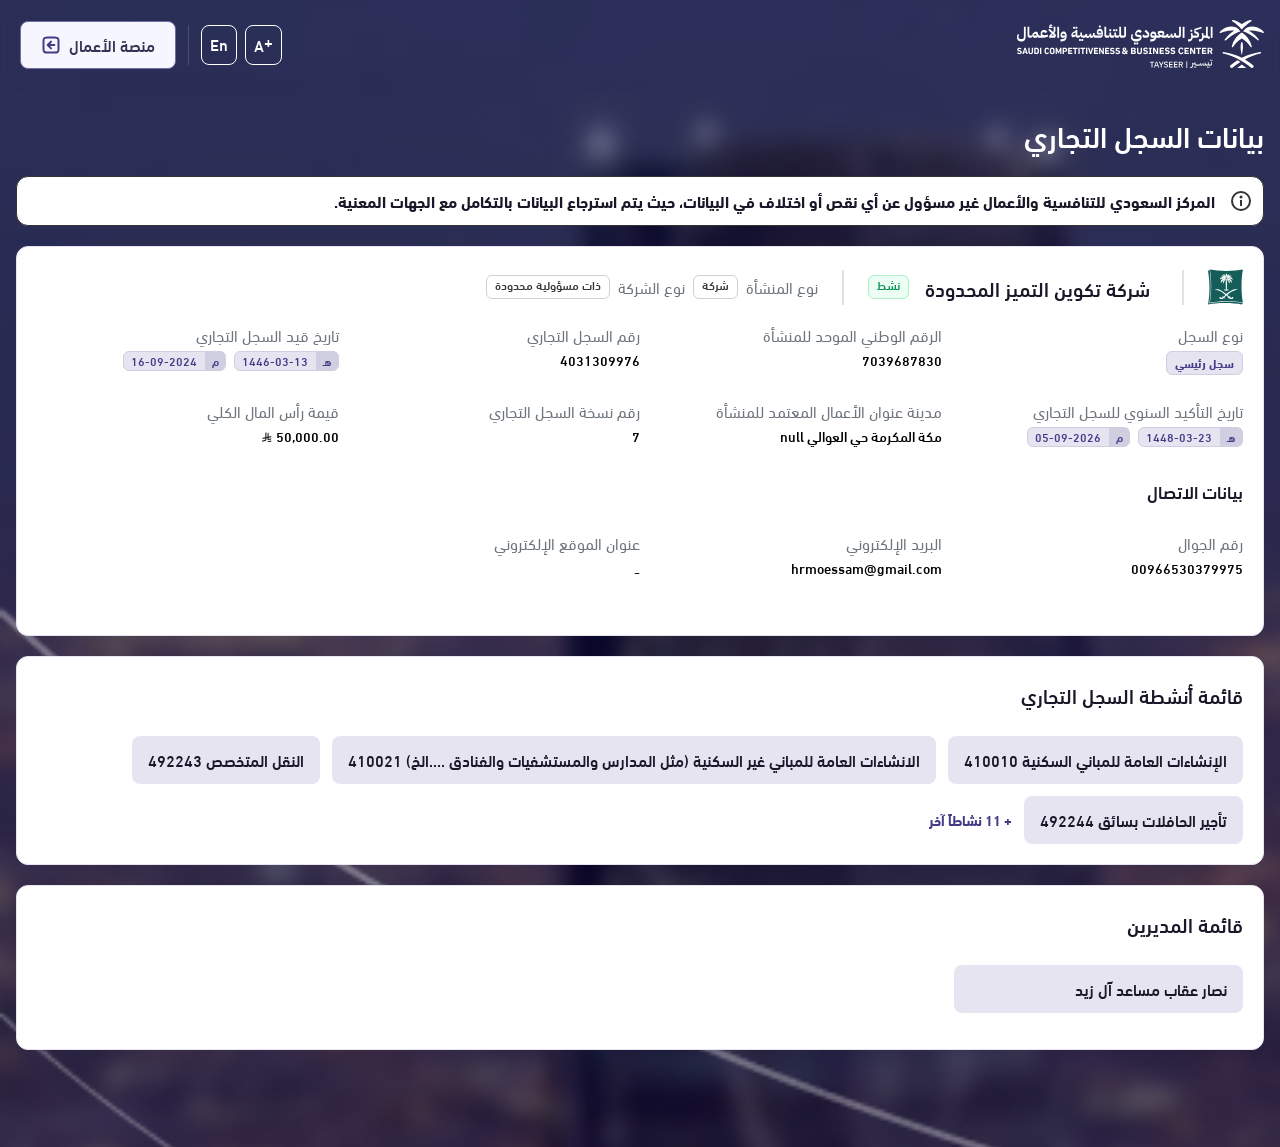
<file: -nCrNumber-B9EvK6HoAWIYq6mggkFQg-/index.html>
<!DOCTYPE html><html lang="en" translate="no" style="--base-font-size: 1rem;"><head><base href="../"><script>
(function () {
  try {
    // Keep the actual exported document address before restoring the captured
    // route identity below. Root-absolute hash routers otherwise navigate to
    // the static server root (/#/route) and discard the clone/project subpath.
    var physicalDocumentPath = location.pathname;
    var physicalDocumentSearch = location.search;
    var physicalDocumentHash = location.hash;
    // A generated HTML filename is a physical implementation detail, never a
    // deployment directory. Remove it before deriving the hosting subpath.
    var currentPath = location.pathname.replace(/\/index\.html(?=\/|$)/ig, '');
    currentPath = currentPath.endsWith('/') ? currentPath : currentPath + '/';
    var marker = "/-nCrNumber-B9EvK6HoAWIYq6mggkFQg-/";
    var markerIndex = currentPath.lastIndexOf(marker);
    var deploymentBase = markerIndex >= 0 ? currentPath.slice(0, markerIndex) : '';
    var deploymentRoot = (deploymentBase.replace(/\/+$/, '') || '') + '/';
    window.__CLONED_DEPLOYMENT_BASE__ = deploymentBase;
    var base = document.querySelector('base');
    if (base) base.setAttribute('href', deploymentRoot);
    function rootHashTarget(value) {
      if (typeof value !== 'string') return null;
      try {
        var parsed = new URL(value, location.href);
        if (parsed.origin !== location.origin || parsed.pathname !== '/' || !/^#\//.test(parsed.hash)) return null;
        return physicalDocumentPath + (parsed.search || physicalDocumentSearch) + parsed.hash;
      } catch (_) { return null; }
    }
    function normalizeHistoryUrl(value) {
      if (typeof value !== 'string') return value;
      try {
        var rootHash = rootHashTarget(value);
        if (rootHash) return rootHash;
        var parsed = new URL(value, location.href);
        if (parsed.pathname !== physicalDocumentPath) parsed.pathname = parsed.pathname.replace(/\/index\.html(?=\/|$)/ig, '');
        return parsed.pathname + parsed.search + parsed.hash;
      } catch (_) { return value; }
    }
    function routeAllowed(value, context) {
      var guard = window.__CLONED_ROUTE_GUARD__;
      return !guard || typeof guard.allows !== 'function' || guard.allows(value, context);
    }
    var nativeHistory = {};
    ['pushState', 'replaceState'].forEach(function (method) {
      var original = history[method];
      nativeHistory[method] = original;
      history[method] = function (state, title, url) {
        var normalized = normalizeHistoryUrl(url);
        if (url != null && !routeAllowed(normalized)) return;
        return original.call(history, state, title, normalized);
      };
    });
    // The Navigation API is the only pre-commit browser hook that also covers
    // location.href, location.assign(), and location.replace(). Anchors and
    // History API calls remain covered by the fallbacks below.
    if (window.navigation && window.navigation.addEventListener) {
      window.navigation.addEventListener('navigate', function (event) {
        var corrected = event.destination && rootHashTarget(event.destination.url);
        if (!corrected || !event.cancelable) return;
        event.preventDefault();
        if (!routeAllowed(corrected, event)) return;
        var oldUrl = location.href;
        var method = event.navigationType === 'replace' ? 'replaceState' : 'pushState';
        nativeHistory[method].call(history, null, document.title, corrected);
        window.dispatchEvent(new HashChangeEvent('hashchange', { oldURL: oldUrl, newURL: location.href }));
      });
    }
    document.addEventListener('click', function (event) {
      if (event.defaultPrevented || event.button !== 0 || event.metaKey || event.ctrlKey || event.shiftKey || event.altKey) return;
      var anchor = event.target && event.target.closest && event.target.closest('a[href]');
      if (!anchor || (anchor.target && anchor.target !== '_self') || anchor.hasAttribute('download')) return;
      var corrected = rootHashTarget(anchor.getAttribute('href'));
      if (!corrected) return;
      event.preventDefault();
      if (!routeAllowed(corrected)) return;
      var oldUrl = location.href;
      nativeHistory.pushState.call(history, null, document.title, corrected);
      window.dispatchEvent(new HashChangeEvent('hashchange', { oldURL: oldUrl, newURL: location.href }));
    }, true);
    var capturedRoute = "/viewcr?nCrNumber=+B9EvK6HoAWIYq6mggkFQg==";
    var capturedRootHash = false;
    var targetRoute = capturedRootHash
      ? physicalDocumentPath + ("?nCrNumber=+B9EvK6HoAWIYq6mggkFQg==" || physicalDocumentSearch) + (/^#\//.test(physicalDocumentHash) ? physicalDocumentHash : "")
      : deploymentRoot + capturedRoute.replace(/^\/+/, '');
    var targetIsPhysicalDocument = targetRoute.replace(/[?#].*$/, '') === physicalDocumentPath;
    if (location.pathname + location.search + location.hash !== targetRoute) {
      (capturedRootHash || targetIsPhysicalDocument ? nativeHistory.replaceState : history.replaceState).call(history, null, document.title, targetRoute);
    }
  } catch (_) {}
})();
</script><script>
(function () {
  var resources = {"https://qr.saudibusiness.gov.sa/config/root/env.root.js?1772371391979":"js/config/root/env.root_q_1772371391979-index.js","https://qr.saudibusiness.gov.sa/assets/index-QVNIwH8F.css":"css/assets/index-QVNIwH8F.css","https://qr.saudibusiness.gov.sa/env.js?1772371391979":"js/env_q_1772371391979-index.js","https://qr.saudibusiness.gov.sa/assets/index-CzTOOSTm.js":"js/assets/index-CzTOOSTm.js","https://qr.saudibusiness.gov.sa/assets/header-web-DisaZgHs.jpg":"assets/header-web-DisaZgHs.jpg","https://qr.saudibusiness.gov.sa/assets/new-logo-w-Bsa-bGtT.svg":"assets/new-logo-w-Bsa-bGtT.svg","https://api.saudibusiness.gov.sa/sbc/externalgw/qrapi-nl/api/app/Qr/GetCrDetails?mcEncryptedCrNumber=+B9EvK6HoAWIYq6mggkFQg%3D%3D":"api/_long/resource-78e67bfc792991cbad0f245cae464e5b072217eaabb51f446d895285f20db1a5.json","https://qr.saudibusiness.gov.sa/assets/sdaiaLogo-DA2sR2Cc.svg":"assets/sdaiaLogo-DA2sR2Cc.svg","https://qr.saudibusiness.gov.sa/assets/DINNextLTArabic-Medium-C5X_7zdr.woff2":"assets/DINNextLTArabic-Medium-C5X_7zdr.woff2","https://qr.saudibusiness.gov.sa/assets/DINNextLTArabic-Bold-D6gNGPOf.woff2":"assets/DINNextLTArabic-Bold-D6gNGPOf.woff2","https://qr.saudibusiness.gov.sa/assets/DINNextLTArabic-Regular-DYtxlCll.woff2":"assets/DINNextLTArabic-Regular-DYtxlCll.woff2","https://qr.saudibusiness.gov.sa/assets/header-mobile-Bri6g_KO.jpg":"assets/header-mobile-Bri6g_KO.jpg","https://qr.saudibusiness.gov.sa/viewcr?nCrNumber=+B9EvK6HoAWIYq6mggkFQg==":"-nCrNumber-B9EvK6HoAWIYq6mggkFQg-/index.html","https://qr.saudibusiness.gov.sa/":"index.html","https://qr.saudibusiness.gov.sa/root/assets/icons/fav.svg":"images/root/assets/icons/fav.svg","https://qr.saudibusiness.gov.sa/assets/worker-BlwysitS.js":"js/assets/worker-BlwysitS.js","https://qr.saudibusiness.gov.sa/assets/mada-B5JvXKD0.svg":"assets/mada-B5JvXKD0.svg","https://qr.saudibusiness.gov.sa/assets/hij-dLruiPdD.svg":"assets/hij-dLruiPdD.svg","https://qr.saudibusiness.gov.sa/assets/Ncw-RllAa_1m.svg":"assets/Ncw-RllAa_1m.svg","https://qr.saudibusiness.gov.sa/assets/ncec-DafIfX8-.svg":"assets/ncec-DafIfX8-.svg","https://qr.saudibusiness.gov.sa/assets/mewa-CB3JT-DK.svg":"assets/mewa-CB3JT-DK.svg","https://qr.saudibusiness.gov.sa/assets/MOHLogo-DXoqC3AC.svg":"assets/MOHLogo-DXoqC3AC.svg","https://qr.saudibusiness.gov.sa/assets/MTlogo-C2Y-lheE.svg":"assets/MTlogo-C2Y-lheE.svg","https://qr.saudibusiness.gov.sa/assets/mediaLogo-2PNR8sGi.svg":"assets/mediaLogo-2PNR8sGi.svg","https://qr.saudibusiness.gov.sa/assets/monshat-Bo84mOWv.svg":"assets/monshat-Bo84mOWv.svg","https://qr.saudibusiness.gov.sa/assets/mimLogo-B2V8EhDO.svg":"assets/mimLogo-B2V8EhDO.svg","https://qr.saudibusiness.gov.sa/assets/Mwan-B2q-vzvv.svg":"assets/Mwan-B2q-vzvv.svg","https://qr.saudibusiness.gov.sa/assets/mos-CrtMoiFp.svg":"assets/mos-CrtMoiFp.svg","https://qr.saudibusiness.gov.sa/assets/chi-BQS2q6wB.svg":"assets/chi-BQS2q6wB.svg","https://qr.saudibusiness.gov.sa/assets/mawani-BenLE5JF.svg":"assets/mawani-BenLE5JF.svg","https://qr.saudibusiness.gov.sa/assets/rega-CymOqqhC.svg":"assets/rega-CymOqqhC.svg","https://qr.saudibusiness.gov.sa/assets/moc-G43DWAQE.svg":"assets/moc-G43DWAQE.svg","https://qr.saudibusiness.gov.sa/assets/saso2-D1jriw6E.svg":"assets/saso2-D1jriw6E.svg","https://qr.saudibusiness.gov.sa/assets/tvtc2-q8rPKbe4.svg":"assets/tvtc2-q8rPKbe4.svg"};
  var captchaPaths = {};
  var basenameMatches = {"env.root.js":"js/config/root/env.root_q_1772371391979-index.js","index-QVNIwH8F.css":"css/assets/index-QVNIwH8F.css","env.js":"js/env_q_1772371391979-index.js","index-CzTOOSTm.js":"js/assets/index-CzTOOSTm.js","header-web-DisaZgHs.jpg":"assets/header-web-DisaZgHs.jpg","new-logo-w-Bsa-bGtT.svg":"assets/new-logo-w-Bsa-bGtT.svg","GetCrDetails":"api/_long/resource-78e67bfc792991cbad0f245cae464e5b072217eaabb51f446d895285f20db1a5.json","sdaiaLogo-DA2sR2Cc.svg":"assets/sdaiaLogo-DA2sR2Cc.svg","DINNextLTArabic-Medium-C5X_7zdr.woff2":"assets/DINNextLTArabic-Medium-C5X_7zdr.woff2","DINNextLTArabic-Bold-D6gNGPOf.woff2":"assets/DINNextLTArabic-Bold-D6gNGPOf.woff2","DINNextLTArabic-Regular-DYtxlCll.woff2":"assets/DINNextLTArabic-Regular-DYtxlCll.woff2","header-mobile-Bri6g_KO.jpg":"assets/header-mobile-Bri6g_KO.jpg","viewcr":"-nCrNumber-B9EvK6HoAWIYq6mggkFQg-/index.html","fav.svg":"images/root/assets/icons/fav.svg","worker-BlwysitS.js":"js/assets/worker-BlwysitS.js","mada-B5JvXKD0.svg":"assets/mada-B5JvXKD0.svg","hij-dLruiPdD.svg":"assets/hij-dLruiPdD.svg","Ncw-RllAa_1m.svg":"assets/Ncw-RllAa_1m.svg","ncec-DafIfX8-.svg":"assets/ncec-DafIfX8-.svg","mewa-CB3JT-DK.svg":"assets/mewa-CB3JT-DK.svg","MOHLogo-DXoqC3AC.svg":"assets/MOHLogo-DXoqC3AC.svg","MTlogo-C2Y-lheE.svg":"assets/MTlogo-C2Y-lheE.svg","mediaLogo-2PNR8sGi.svg":"assets/mediaLogo-2PNR8sGi.svg","monshat-Bo84mOWv.svg":"assets/monshat-Bo84mOWv.svg","mimLogo-B2V8EhDO.svg":"assets/mimLogo-B2V8EhDO.svg","Mwan-B2q-vzvv.svg":"assets/Mwan-B2q-vzvv.svg","mos-CrtMoiFp.svg":"assets/mos-CrtMoiFp.svg","chi-BQS2q6wB.svg":"assets/chi-BQS2q6wB.svg","mawani-BenLE5JF.svg":"assets/mawani-BenLE5JF.svg","rega-CymOqqhC.svg":"assets/rega-CymOqqhC.svg","moc-G43DWAQE.svg":"assets/moc-G43DWAQE.svg","saso2-D1jriw6E.svg":"assets/saso2-D1jriw6E.svg","tvtc2-q8rPKbe4.svg":"assets/tvtc2-q8rPKbe4.svg"};
  var imageStemMatches = {"header-web-disazghs":"assets/header-web-DisaZgHs.jpg","new-logo-w-bsa-bgtt":"assets/new-logo-w-Bsa-bGtT.svg","sdaialogo-da2sr2cc":"assets/sdaiaLogo-DA2sR2Cc.svg","header-mobile-bri6g_ko":"assets/header-mobile-Bri6g_KO.jpg","fav":"images/root/assets/icons/fav.svg","mada-b5jvxkd0":"assets/mada-B5JvXKD0.svg","hij-dlruipdd":"assets/hij-dLruiPdD.svg","ncw-rllaa_1m":"assets/Ncw-RllAa_1m.svg","ncec-dafifx8-":"assets/ncec-DafIfX8-.svg","mewa-cb3jt-dk":"assets/mewa-CB3JT-DK.svg","mohlogo-dxoqc3ac":"assets/MOHLogo-DXoqC3AC.svg","mtlogo-c2y-lhee":"assets/MTlogo-C2Y-lheE.svg","medialogo-2pnr8sgi":"assets/mediaLogo-2PNR8sGi.svg","monshat-bo84mowv":"assets/monshat-Bo84mOWv.svg","mimlogo-b2v8ehdo":"assets/mimLogo-B2V8EhDO.svg","mwan-b2q-vzvv":"assets/Mwan-B2q-vzvv.svg","mos-crtmoifp":"assets/mos-CrtMoiFp.svg","chi-bqs2q6wb":"assets/chi-BQS2q6wB.svg","mawani-benle5jf":"assets/mawani-BenLE5JF.svg","rega-cymoqqhc":"assets/rega-CymOqqhC.svg","moc-g43dwaqe":"assets/moc-G43DWAQE.svg","saso2-d1jriw6e":"assets/saso2-D1jriw6E.svg","tvtc2-q8rpkbe4":"assets/tvtc2-q8rPKbe4.svg"};
  var sourcePageUrl = "https://qr.saudibusiness.gov.sa/viewcr?nCrNumber=+B9EvK6HoAWIYq6mggkFQg==";

  function normalizeAssetPath(value) {
    if (typeof value !== 'string' || !value) return value;
    var raw = value.trim();
    try {
      var original = new URL(raw, sourcePageUrl); original.hash = '';
      var file = resources[original.href];
      var queryless = original.origin + original.pathname;
      if (!file && captchaPaths[queryless]) file = resources[queryless] || null;
      if (!file) {
        var name = original.pathname.split('/').pop();
        file = name && basenameMatches[name] || null;
      }
      if (!file && /\.(?:png|jpe?g|gif|webp|avif|svg|ico)$/i.test(original.pathname)) {
        var imageName = original.pathname.split('/').pop() || '';
        var imageStem = imageName.replace(/\.[^.]*$/, '').toLowerCase();
        file = imageStem && imageStemMatches[imageStem] || null;
      }
      if (file) return (window.__CLONED_DEPLOYMENT_BASE__ || '') + '/' + file;
      if (captchaPaths[queryless]) return 'data:,';
    } catch (_) {}
    return value;
  }

  function rewriteCssUrlTokens(input, mapper) {
  var text = String(input);
  var output = '';
  var copied = 0;
  var index = 0;
  var length = text.length;
  function skipString(position, quote) {
    position += 1;
    while (position < length) {
      if (text[position] === '\\') { position += 2; continue; }
      if (text[position] === quote) return position + 1;
      position += 1;
    }
    return length;
  }
  function skipComment(position) {
    var end = text.indexOf('*/', position + 2);
    return end < 0 ? length : end + 2;
  }
  while (index < length) {
    var character = text[index];
    if (character === '/' && text[index + 1] === '*') { index = skipComment(index); continue; }
    if (character === '"' || character === "'") { index = skipString(index, character); continue; }
    var boundaryBefore = index === 0 || !/[a-z0-9_-]/i.test(text[index - 1]);
    if (!boundaryBefore || text.slice(index, index + 3).toLowerCase() !== 'url') { index += 1; continue; }
    var cursor = index + 3;
    while (cursor < length && /\s/.test(text[cursor])) cursor += 1;
    if (text[cursor] !== '(') { index += 3; continue; }
    cursor += 1;
    while (cursor < length && /\s/.test(text[cursor])) cursor += 1;
    var valueStart = cursor;
    var valueEnd;
    var close;
    var quote = text[cursor] === '"' || text[cursor] === "'" ? text[cursor] : '';
    if (quote) {
      valueStart = cursor + 1;
      cursor = skipString(cursor, quote);
      if (cursor > length || text[cursor - 1] !== quote) { index = length; continue; }
      valueEnd = cursor - 1;
      while (cursor < length && /\s/.test(text[cursor])) cursor += 1;
      if (text[cursor] !== ')') { index = cursor; continue; }
      close = cursor;
    } else {
      var depth = 1;
      while (cursor < length) {
        character = text[cursor];
        if (character === '\\') { cursor += 2; continue; }
        if (character === '/' && text[cursor + 1] === '*') { cursor = skipComment(cursor); continue; }
        if (character === '"' || character === "'") { cursor = skipString(cursor, character); continue; }
        if (character === '(') depth += 1;
        else if (character === ')' && --depth === 0) break;
        cursor += 1;
      }
      if (cursor >= length) { index = length; continue; }
      close = cursor;
      valueEnd = close;
      while (valueEnd > valueStart && /\s/.test(text[valueEnd - 1])) valueEnd -= 1;
    }
    var original = text.slice(valueStart, valueEnd);
    var replacement = mapper(original, {
      start: index,
      end: close + 1,
      valueStart: valueStart,
      valueEnd: valueEnd,
      quote: quote,
      token: text.slice(index, close + 1)
    });
    if (typeof replacement === 'string' && replacement !== original) {
      output += text.slice(copied, valueStart) + replacement;
      copied = valueEnd;
    }
    index = close + 1;
  }
  return copied ? output + text.slice(copied) : text;
}
  function rewriteCssImportTokens(input, mapper) {
  var text = String(input);
  var output = '';
  var copied = 0;
  var index = 0;
  var length = text.length;
  function skipString(position, quote) {
    position += 1;
    while (position < length) {
      if (text[position] === '\\') { position += 2; continue; }
      if (text[position] === quote) return position + 1;
      position += 1;
    }
    return length;
  }
  while (index < length) {
    if (text[index] === '/' && text[index + 1] === '*') {
      var commentEnd = text.indexOf('*/', index + 2);
      index = commentEnd < 0 ? length : commentEnd + 2;
      continue;
    }
    if (text[index] === '"' || text[index] === "'") { index = skipString(index, text[index]); continue; }
    if (text.slice(index, index + 7).toLowerCase() !== '@import' || /[a-z0-9_-]/i.test(text[index + 7] || '')) { index += 1; continue; }
    var cursor = index + 7;
    while (cursor < length && /\s/.test(text[cursor])) cursor += 1;
    var quote = text[cursor];
    if (quote !== '"' && quote !== "'") { index = cursor; continue; }
    var valueStart = cursor + 1;
    cursor = skipString(cursor, quote);
    if (cursor > length || text[cursor - 1] !== quote) { index = length; continue; }
    var valueEnd = cursor - 1;
    var original = text.slice(valueStart, valueEnd);
    var replacement = mapper(original, { start: index, valueStart: valueStart, valueEnd: valueEnd, quote: quote });
    if (typeof replacement === 'string' && replacement !== original) {
      output += text.slice(copied, valueStart) + replacement;
      copied = valueEnd;
    }
    index = cursor;
  }
  return copied ? output + text.slice(copied) : text;
}

  function resolveCss(value) {
    if (typeof value !== 'string') return value;
    function rewrite(raw) {
      var resolved = normalizeAssetPath(raw.trim());
      return resolved === raw.trim() ? raw : resolved;
    }
    return rewriteCssImportTokens(rewriteCssUrlTokens(value, rewrite), rewrite);
  }

  function resolveMarkup(value) {
    if (typeof value !== 'string' || !value) return value;
    var output = value.replace(/\b(src|href|poster|data)=(["'])(.*?)\2/gi, function(match, attribute, quote, raw) {
      var resolved = normalizeAssetPath(raw);
      return attribute + '=' + quote + resolved + quote;
    });
    output = output.replace(/\b(srcset|imagesrcset)=(["'])(.*?)\2/gi, function(match, attribute, quote, raw) {
      var candidates = raw.split(',').map(function(candidate) {
        var parts = candidate.trim().split(/\s+/);
        parts[0] = normalizeAssetPath(parts[0]);
        return parts.join(' ');
      });
      return attribute + '=' + quote + candidates.join(', ') + quote;
    });
    return output.replace(/\bstyle=(["'])(.*?)\1/gi, function(match, quote, raw) {
      return 'style=' + quote + resolveCss(raw) + quote;
    });
  }

  [['innerHTML', 'set'], ['outerHTML', 'set']].forEach(function(entry) {
    var descriptor = Object.getOwnPropertyDescriptor(Element.prototype, entry[0]);
    if (!descriptor || !descriptor.set || !descriptor.get) return;
    Object.defineProperty(Element.prototype, entry[0], {
      configurable: true,
      enumerable: descriptor.enumerable,
      get: descriptor.get,
      set: function(value) { return descriptor.set.call(this, resolveMarkup(value)); }
    });
  });
  var insertAdjacentHTML = Element.prototype.insertAdjacentHTML;
  if (insertAdjacentHTML) Element.prototype.insertAdjacentHTML = function(position, value) {
    return insertAdjacentHTML.call(this, position, resolveMarkup(value));
  };

  var setAttribute = Element.prototype.setAttribute;
  Element.prototype.setAttribute = function (name, value) {
    var attribute = String(name).toLowerCase();
    if (attribute === 'src' || attribute === 'href' || attribute === 'poster' || attribute === 'data') value = normalizeAssetPath(value);
    if (attribute === 'style') value = resolveCss(value);
    return setAttribute.call(this, name, value);
  };

  [['HTMLImageElement', 'src'], ['HTMLScriptElement', 'src'], ['HTMLLinkElement', 'href'], ['HTMLSourceElement', 'src'], ['HTMLVideoElement', 'poster'], ['HTMLAudioElement', 'src']].forEach(function (entry) {
    var Type = window[entry[0]];
    if (!Type) return;
    var descriptor = Object.getOwnPropertyDescriptor(Type.prototype, entry[1]);
    if (!descriptor || !descriptor.set || !descriptor.get) return;
    Object.defineProperty(Type.prototype, entry[1], {
      configurable: true,
      enumerable: descriptor.enumerable,
      get: descriptor.get,
      set: function (value) { return descriptor.set.call(this, normalizeAssetPath(value)); }
    });
  });

  var originalFetch = window.fetch && window.fetch.bind(window);
  if (originalFetch) window.fetch = function (input, init) {
    if (typeof input === 'string') input = normalizeAssetPath(input);
    else if (input && input.url) input = new Request(normalizeAssetPath(input.url), input);
    return originalFetch(input, init);
  };

  var open = XMLHttpRequest.prototype.open;
  XMLHttpRequest.prototype.open = function (method, url) {
    arguments[1] = normalizeAssetPath(url);
    return open.apply(this, arguments);
  };

  var setProperty = CSSStyleDeclaration.prototype.setProperty;
  CSSStyleDeclaration.prototype.setProperty = function (name, value, priority) {
    return setProperty.call(this, name, resolveCss(value), priority);
  };
})();
</script><script>
window.__CLONED_API_CACHE__ = [
  {
    "url": "https://api.saudibusiness.gov.sa/sbc/externalgw/qrapi-nl/api/app/Qr/GetCrDetails?mcEncryptedCrNumber=+B9EvK6HoAWIYq6mggkFQg%3D%3D",
    "pathname": "/sbc/externalgw/qrapi-nl/api/app/Qr/GetCrDetails",
    "method": "GET",
    "file": "api/_long/resource-78e67bfc792991cbad0f245cae464e5b072217eaabb51f446d895285f20db1a5.json",
    "status": 200,
    "statusText": "OK",
    "contentType": "application/json; charset=utf-8",
    "headers": {
      "content-type": "application/json; charset=utf-8",
      "content-language": "ar"
    },
    "body": "{\"data\":{\"crInformation\":{\"isRestricted\":false,\"crNationalNumber\":\"7039687830\",\"crNumber\":\"4031309976\",\"encryptedCrNumber\":\"MEt3VU80WERSOXZiNnA1eFZHQ01LZz09\",\"ownerNameAr\":null,\"ownerNameEn\":null,\"ownerIdentifierNumber\":null,\"ownerIdentifierTypeNameAr\":null,\"ownerIdentifierTypeNameEn\":null,\"versionNo\":7,\"entityFullNameAr\":\"شركة تكوين التميز المحدودة\",\"entityFullNameEn\":\"Takwin Al Tamayuz Company Ltd.\",\"capital\":50000,\"companyDuration\":99,\"isMain\":true,\"mainCRNationalNumber\":null,\"mainCRNumber\":null,\"isLicenseBased\":true,\"inLiquidationProcess\":false,\"hasEcommerce\":false,\"isListed\":false,\"entityNameLang\":{\"entityNameLangID\":1,\"entityNameLangDescAr\":\"اللغة العربية\",\"entityNameLangDescEn\":\"Arabic Language\"},\"entityType\":{\"entityTypeID\":1,\"entityTypeDescAr\":\"شركة\",\"entityTypeDescEn\":\"Company\"},\"capitalCurrency\":{\"capitalCurrencyID\":1,\"capitalCurrencyDescAr\":\"ريال سعودي\",\"capitalCurrencyDescEn\":\"Saudi Riyal\"},\"companyForm\":{\"companyFormID\":1,\"companyFormDescriptionAr\":\"ذات مسؤولية محدودة\",\"companyFormDescriptionEn\":\"Limited liability company\"},\"companyCharacterList\":[],\"partnersNationality\":{\"partnersNationalityID\":4,\"partnersNationalityDescAr\":\"مختلطة\",\"partnersNationalityDescEn\":\"Mixed\"},\"lastModificationDate\":{\"lastModificationDateGregorian\":\"2026-07-27\",\"lastModificationDateHijri\":\"13-02-1448\"},\"crIssueDate\":{\"crIssueDateGregorian\":\"2024-09-16\",\"crIssueDateHijri\":\"13-03-1446\"},\"crConfirmDate\":{\"crConfirmDateGregorian\":\"2026-09-05\",\"crConfirmDateHijri\":\"23-03-1448\"},\"crStatus\":{\"crStatusID\":1,\"crStatusDescAr\":\"نشط\",\"crStatusDescEn\":\"Active\"},\"crDeleteDate\":null,\"crDeleteReasons\":[]},\"crActivities\":{\"fullActivitiesText\":null,\"activitiesType\":{\"activitiesTypeID\":\"2\",\"activitiesTypeDescriptionAr\":\"Isic\",\"activitiesTypeDescriptionEn\":\"Isic\"},\"activityList\":[{\"activityID\":\"410010\",\"activityDescriptionAr\":\"الإنشاءات العامة للمباني السكنية\",\"activityDescriptionEn\":\"Construction of all types of residential buildings\",\"isPreLicenseIssued\":false,\"isPostLicenseIssued\":false},{\"activityID\":\"410021\",\"activityDescriptionAr\":\"الانشاءات العامة للمباني غير السكنية (مثل المدارس والمستشفيات والفنادق ....الخ)\",\"activityDescriptionEn\":\"General construction of non residential buildings such as schools hospitals hotels etc\",\"isPreLicenseIssued\":false,\"isPostLicenseIssued\":false},{\"activityID\":\"492243\",\"activityDescriptionAr\":\"النقل المتخصص\",\"activityDescriptionEn\":\"Specialized transport\",\"isPreLicenseIssued\":false,\"isPostLicenseIssued\":false},{\"activityID\":\"492244\",\"activityDescriptionAr\":\"تأجير الحافلات بسائق\",\"activityDescriptionEn\":\"Renting buses with driver\",\"isPreLicenseIssued\":false,\"isPostLicenseIssued\":false},{\"activityID\":\"492250\",\"activityDescriptionAr\":\"تأجير السيارات بسائق\",\"activityDescriptionEn\":\"Renting of private cars with driver\",\"isPreLicenseIssued\":false,\"isPostLicenseIssued\":false},{\"activityID\":\"492281\",\"activityDescriptionAr\":\"النقل الدولي للركاب\",\"activityDescriptionEn\":\"International Passenger Transport\",\"isPreLicenseIssued\":false,\"isPostLicenseIssued\":false},{\"activityID\":\"562112\",\"activityDescriptionAr\":\"متعهدي الاعاشة بالحج والعمرة\",\"activityDescriptionEn\":\"Catering of Hajj and Umrah\",\"isPreLicenseIssued\":false,\"isPostLicenseIssued\":false},{\"activityID\":\"563011\",\"activityDescriptionAr\":\"محلات تقديم المشروبات  الكوفي شوب\",\"activityDescriptionEn\":\"Coffee shops\",\"isPreLicenseIssued\":false,\"isPostLicenseIssued\":true},{\"activityID\":\"771010\",\"activityDescriptionAr\":\"تأجير سيارات ركاب بدون سائق\",\"activityDescriptionEn\":\"renting and operational leasing of passenger cars (without drivers)\",\"isPreLicenseIssued\":false,\"isPostLicenseIssued\":false},{\"activityID\":\"771020\",\"activityDescriptionAr\":\"تأجير شاحنات بدون سائق\",\"activityDescriptionEn\":\"renting and operational leasing of trucks, utility trailers and recreational vehicles (without drivers)\",\"isPreLicenseIssued\":false,\"isPostLicenseIssued\":false},{\"activityID\":\"771030\",\"activityDescriptionAr\":\"تأجير حافلات بدون سائق\",\"activityDescriptionEn\":\"Renting buses without driver\",\"isPreLicenseIssued\":false,\"isPostLicenseIssued\":false},{\"activityID\":\"771041\",\"activityDescriptionAr\":\"الوساطة في تأجير المركبات\",\"activityDescriptionEn\":\"Intermediation in Vehicle Rental and Leasing Services\",\"isPreLicenseIssued\":false,\"isPostLicenseIssued\":false},{\"activityID\":\"791101\",\"activityDescriptionAr\":\"وكالة السفر والسياحة\",\"activityDescriptionEn\":\"Activities of travel and tourism agencies\",\"isPreLicenseIssued\":false,\"isPostLicenseIssued\":false},{\"activityID\":\"791223\",\"activityDescriptionAr\":\"تنظيم رحلات سياحية\",\"activityDescriptionEn\":\"Organize international tours\",\"isPreLicenseIssued\":false,\"isPostLicenseIssued\":false},{\"activityID\":\"799014\",\"activityDescriptionAr\":\"حجز وحدات الضيافة\",\"activityDescriptionEn\":\"Reservation of guest units\",\"isPreLicenseIssued\":false,\"isPostLicenseIssued\":false}]},\"entityAddress\":{\"addressType\":{\"addressTypeID\":\"1\",\"addressTypeDescriptionAr\":\"عنوان وطني\",\"addressTypeDescriptionEn\":\"National Address\"},\"nationalAddress\":{\"city\":{\"cityId\":\"6\",\"cityNameAr\":\"مكة المكرمة\",\"cityNameEn\":\"MAKKAH\"},\"district\":{\"districtId\":\"10200006038\",\"districtNameAr\":\"حي العوالي\",\"districtNameEn\":\"Al Awali Dist.\"},\"streetNameAr\":null,\"streetNameEn\":null,\"buildingNo\":\"4079\",\"unitNo\":\"1\",\"postalCode\":\"24377\",\"additionalNo\":\"8136\"},\"fullAddress\":null},\"capitalDetails\":{\"contributionCapitalDetails\":{\"capitalType\":{\"capitalTypeID\":1,\"capitalTypeDescriptionAr\":\"نقدي\",\"capitalTypeDescriptionEn\":\"Cash\"},\"cashCapital\":50000,\"inkindCapital\":0,\"totalCashContribution\":100,\"totalInkindContribution\":0,\"contributionValue\":500},\"stockCapitalDetails\":null,\"stockList\":[]},\"contactInformation\":{\"phoneNo\":\"0100000000\",\"mobileNo\":\"00966530379975\",\"email\":\"hrmoessam@gmail.com\",\"websiteURL\":null},\"mangmentInformation\":{\"managementStructure\":{\"managementStructureID\":2,\"managementStructureDescriptionAr\":\"مديران فأكثر\",\"managementStructureDescriptionEn\":\"Two or More Managers\"},\"managerList\":[{\"managerRef\":\"-\",\"identifierTypeId\":2,\"identifierNumber\":\"-\",\"nationalityId\":304,\"isLicensed\":false,\"managerType\":{\"managerTypeID\":4,\"managerTypeDescriptionAr\":\"مقيم\",\"managerTypeDescriptionEn\":\"Resident\"},\"personInfo\":{\"identifierNo\":\"-\",\"titleAr\":null,\"titleEn\":null,\"firstNameAr\":\"نصار\",\"fatherNameAr\":\"عقاب\",\"grandFatherNameAr\":\"مساعد\",\"familyNameAr\":\"آل زيد\",\"firstNameEn\":\"NASSAR\",\"fatherNameEn\":\"OQAB\",\"grandFatherNameEn\":\"MUSAED\",\"familyNameEn\":\"AL ZAID\",\"identifierType\":{\"identifierTypeID\":2,\"identifierTypeDescAr\":\"هوية مقيم\",\"identifierTypeDescEn\":\"Resident ID\"},\"nationality\":{\"nationalityID\":304,\"nationalityDescriptionAr\":\"باكستان\",\"nationalityDescriptionEn\":\"Pakistan\",\"isSaudi\":false,\"isGulf\":false}},\"managerPositionList\":[]}]},\"liquidatorList\":[]},\"error\":null}",
    "encoding": "utf8"
  }
];
(function(){
  var cache = window.__CLONED_API_CACHE__ || [];
  var sourcePageUrl = "https://qr.saudibusiness.gov.sa/viewcr?nCrNumber=+B9EvK6HoAWIYq6mggkFQg==";
  var originalFetch = window.fetch ? window.fetch.bind(window) : null;
  function identity(url, base) {
    try {
      var parsed = new URL(String(url), base || location.href);
      parsed.hash = '';
      return parsed.pathname + parsed.search;
    } catch (_) { return ''; }
  }
  function requestIdentities(url) {
    var identities = [];
    function add(value) { if (value && identities.indexOf(value) === -1) identities.push(value); }
    add(identity(url, sourcePageUrl || location.href));
    var local = identity(url, location.href);
    add(local);
    try {
      var parsed = new URL(String(url), location.href);
      var deployment = (window.__CLONED_DEPLOYMENT_BASE__ || '').replace(/\/+$/, '');
      if (deployment && (parsed.pathname === deployment || parsed.pathname.indexOf(deployment + '/') === 0)) {
        add((parsed.pathname.slice(deployment.length) || '/') + parsed.search);
      }
    } catch (_) {}
    return identities;
  }
  function itemIdentities(item) {
    var identities = [];
    function add(value) { if (value && identities.indexOf(value) === -1) identities.push(value); }
    add(identity(item.url, sourcePageUrl || location.href));
    if (item.pathname) {
      var search = '';
      try { search = new URL(item.url, sourcePageUrl || location.href).search; } catch (_) {}
      add(item.pathname + search);
    }
    if (item.file) {
      var deployment = (window.__CLONED_DEPLOYMENT_BASE__ || '').replace(/\/+$/, '');
      add((deployment || '') + '/' + String(item.file).replace(/^\/+/, ''));
    }
    return identities;
  }
  function find(url, method) {
    var requestMethod = String(method || 'GET').toUpperCase();
    var requested = requestIdentities(url);
    var exact = cache.find(function(item) {
      if (String(item.method || 'GET').toUpperCase() !== requestMethod) return false;
      var captured = itemIdentities(item);
      return requested.some(function(value) { return captured.indexOf(value) !== -1; });
    });
    if (exact) return exact;
    var requestedPaths = requested.map(function(value) { try { return new URL(value, location.origin).pathname; } catch (_) { return ''; } });
    var fallbacks = cache.filter(function(item) {
      return item.staticFallback && String(item.method || 'GET').toUpperCase() === requestMethod && requestedPaths.indexOf(item.pathname) !== -1;
    });
    return fallbacks.length === 1 ? fallbacks[0] : undefined;
  }
  window.__CLONED_FIND_API__ = find;
  function replayPayload(item) {
    if (!item || typeof item !== 'object' || Array.isArray(item)) throw new TypeError('Invalid replay entry');
    var bytes = item.encoding === 'base64'
      ? Uint8Array.from(atob(String(item.body == null ? '' : item.body)), function(c) { return c.charCodeAt(0); })
      : new TextEncoder().encode(String(item.body == null ? '' : item.body));
    var charset = 'utf-8';
    var match = String(item.contentType || item.headers && item.headers['content-type'] || '').match(/charset\s*=\s*["']?([^;"'\s]+)/i);
    if (match) charset = match[1];
    var text;
    if (item.encoding !== 'base64') text = String(item.body == null ? '' : item.body);
    else {
      try { text = new TextDecoder(charset).decode(bytes); }
      catch (_) { text = new TextDecoder('utf-8').decode(bytes); }
    }
    var headers = Object.assign({}, item.headers || {});
    var contentTypeName = Object.keys(headers).find(function(name) { return name.toLowerCase() === 'content-type'; });
    if (!contentTypeName && item.contentType) {
      headers['content-type'] = item.contentType;
      contentTypeName = 'content-type';
    }
    return {
      bytes: bytes,
      text: text,
      headers: headers,
      status: typeof item.status === 'number' ? item.status : 200,
      statusText: item.statusText == null ? '' : String(item.statusText),
      contentType: item.contentType || contentTypeName && headers[contentTypeName] || ''
    };
  }
  function makeResponse(item) {
    var payload = replayPayload(item);
    return new Response(payload.bytes, { status: payload.status, statusText: payload.statusText, headers: payload.headers });
  }
  function responseHeaders(payload) {
    return Object.keys(payload.headers).map(function(name) { return name + ': ' + payload.headers[name]; }).join('\r\n');
  }
  function responseValue(payload, responseType) {
    var type = String(responseType || '').toLowerCase();
    if (!type || type === 'text') return payload.text;
    if (type === 'json') { try { return JSON.parse(payload.text); } catch (_) { return null; } }
    if (type === 'arraybuffer') return payload.bytes.buffer.slice(payload.bytes.byteOffset, payload.bytes.byteOffset + payload.bytes.byteLength);
    if (type === 'blob') return new Blob([payload.bytes], { type: payload.contentType });
    if (type === 'document') {
      try { return new DOMParser().parseFromString(payload.text, /xml/i.test(payload.contentType) ? 'application/xml' : 'text/html'); }
      catch (_) { return null; }
    }
    return payload.text;
  }
  function bytesToBase64(bytes) {
    var binary = '';
    for (var offset = 0; offset < bytes.length; offset += 32768) {
      binary += String.fromCharCode.apply(null, bytes.subarray(offset, offset + 32768));
    }
    return btoa(binary);
  }
  function customDocumentUrl() {
    var url = new URL('custom/document.pdf', document.baseURI);
    url.searchParams.set('__clone_pdf', Date.now().toString());
    return url.href;
  }
  function resolveItem(item) {
    if (!originalFetch || !item || item.pathname !== '/backend/api/MyDocuments/ViewDocumentV2') return Promise.resolve(item);
    return originalFetch(customDocumentUrl(), { cache: 'no-store', headers: { 'cache-control': 'no-cache' } }).then(function(response) {
      if (!response.ok) throw new Error('HTTP ' + response.status);
      return response.arrayBuffer();
    }).then(function(buffer) {
      var bytes = new Uint8Array(buffer);
      if (bytes.length < 5 || String.fromCharCode.apply(null, bytes.subarray(0, 5)) !== '%PDF-') throw new Error('invalid PDF header');
      var payload = JSON.parse(item.body);
      var original = payload.data && payload.data.contentList || [];
      var chunkSize = original.length && original[0].length > 3 ? original[0].length - 3 : 95000;
      var base64 = bytesToBase64(bytes), originalBase64 = original.slice().sort(function(a, b) { return +a.slice(0, 3) - +b.slice(0, 3); }).map(function(part) { return part.slice(3); }).join('');
      if (base64 === originalBase64) return item;
      var chunks = [];
      for (var offset = 0, index = 0; offset < base64.length; offset += chunkSize, index++) {
        chunks.push(String(index).padStart(3, '0') + base64.slice(offset, offset + chunkSize));
      }
      payload.data.contentList = chunks;
      return Object.assign({}, item, { body: JSON.stringify(payload), encoding: 'utf8' });
    }).catch(function(error) {
      console.warn('Custom document unavailable; using captured PDF:', error.message || error);
      return item;
    });
  }
  if (originalFetch) {
    window.fetch = function(input, init) {
      var url = typeof input === 'string' ? input : input && input.url;
      var method = init && init.method || input && input.method || 'GET';
      var item = find(url, method);
      return item ? resolveItem(item).then(makeResponse) : originalFetch(input, init);
    };
  }
  var NativeXHR = window.XMLHttpRequest;
  if (NativeXHR) {
    window.XMLHttpRequest = function() {
      var xhr = new NativeXHR();
      var lastUrl = '';
      var lastMethod = 'GET';
      var open = xhr.open.bind(xhr);
      var send = xhr.send.bind(xhr);
      xhr.open = function(method, url) {
        lastMethod = method;
        lastUrl = url;
        return open.apply(xhr, arguments);
      };
      xhr.send = function(body) {
        var item = find(lastUrl, lastMethod);
        if (!item) return send.call(xhr, body);
        resolveItem(item).then(function(resolvedItem) {
          var payload = replayPayload(resolvedItem);
          var responseText = payload.text;
          var response = responseValue(payload, xhr.responseType);
          var responseUrl;
          try { responseUrl = new URL(String(lastUrl), location.href).href; } catch (_) { responseUrl = String(lastUrl || ''); }
          var headerText = responseHeaders(payload);
          Object.defineProperties(xhr, {
            readyState: { get: function() { return 4; } }, status: { get: function() { return payload.status; } },
            statusText: { get: function() { return payload.statusText; } },
            responseText: { get: function() {
              if (xhr.responseType && xhr.responseType !== 'text') throw new DOMException('The object is in an invalid state.', 'InvalidStateError');
              return responseText;
            } },
            response: { get: function() { return response; } }, responseURL: { get: function() { return responseUrl; } }
          });
          xhr.getAllResponseHeaders = function() { return headerText; };
          xhr.getResponseHeader = function(name) {
            var headers = payload.headers;
            var target = String(name).toLowerCase();
            var key = Object.keys(headers).find(function(header) { return header.toLowerCase() === target; });
            return key ? String(headers[key]) : null;
          };
          queueMicrotask(function() {
            xhr.dispatchEvent(new Event('readystatechange'));
            xhr.dispatchEvent(new ProgressEvent('load', { lengthComputable: true, loaded: payload.bytes.byteLength, total: payload.bytes.byteLength }));
            xhr.dispatchEvent(new ProgressEvent('loadend', { lengthComputable: true, loaded: payload.bytes.byteLength, total: payload.bytes.byteLength }));
          });
        });
      };
      return xhr;
    };
    window.XMLHttpRequest.prototype = NativeXHR.prototype;
    Object.assign(window.XMLHttpRequest, NativeXHR);
  }
})();
</script><script data-cloned-rendered-controls>(function(){
if(window.__CLONED_RENDERED_CONTROLS__)return;
var descriptors=[{"id":"control-3623c46ade733edf","category":"ORIGINAL_LINK","destination":"https://business.sa/?culture=ar","target":"_blank","operation":null,"runtimePassthrough":false},{"id":"control-b21a051821f273e6","category":"ORIGINAL_LINK","destination":"https://business.sa/?culture=ar","target":"_blank","operation":null,"runtimePassthrough":false},{"id":"control-1d2ae265f2b008fd","category":"PROTECTED_OR_UNSUPPORTED","destination":"","target":"","operation":null,"runtimePassthrough":true},{"id":"control-a3bc1f9ac5af164c","category":"PROTECTED_OR_UNSUPPORTED","destination":"","target":"","operation":null,"runtimePassthrough":true},{"id":"control-9ac47202310a0423","category":"PROTECTED_OR_UNSUPPORTED","destination":"","target":"","operation":null,"runtimePassthrough":true},{"id":"control-396a53c93ed80c99","category":"ORIGINAL_LINK","destination":"https://business.sa/privacy/","target":"","operation":null,"runtimePassthrough":false},{"id":"control-838865364d262d6f","category":"ORIGINAL_LINK","destination":"https://business.sa/terms/","target":"","operation":null,"runtimePassthrough":false},{"id":"control-5e827fae80da79df","category":"ORIGINAL_LINK","destination":"https://business.sa/faqs/","target":"","operation":null,"runtimePassthrough":false}];
var byId={};descriptors.forEach(function(item){byId[item.id]=item});
function descriptor(element){return element&&byId[element.getAttribute('data-cloned-control-id')]}
function target(operation){if(!operation||!operation.targetId)return null;return document.getElementById(operation.targetId)}
function visible(element,value){if(!element)return;element.hidden=!value;element.classList.toggle('show',value);element.setAttribute('aria-hidden',value?'false':'true')}
function local(control,item){
  var operation=item.operation||{},element=target(operation);
  if(operation.kind==='show-modal'){visible(element,true);if(element)element.focus()}
  else if(operation.kind==='hide-modal'){visible(control.closest('.modal,[role=dialog]'),false)}
  else if(operation.kind==='hide-target')visible(element,false);
  else if(operation.kind==='toggle-dropdown'){element=element||control.nextElementSibling;var expanded=control.getAttribute('aria-expanded')==='true';control.setAttribute('aria-expanded',expanded?'false':'true');visible(element,expanded?false:true)}
  else if(operation.kind==='toggle-target'){var expanded=control.getAttribute('aria-expanded')==='true';control.setAttribute('aria-expanded',expanded?'false':'true');visible(element,expanded?false:true)}
  else if(operation.kind==='switch-tab'){var container=control.closest('[role=tablist]')||control.parentElement;if(container)container.querySelectorAll('[role=tab],[data-toggle=tab],[data-bs-toggle=tab]').forEach(function(tab){var active=tab===control;tab.setAttribute('aria-selected',active?'true':'false');tab.setAttribute('tabindex',active?'0':'-1');tab.classList.toggle('active',active);var id=(tab.getAttribute('aria-controls')||(tab.getAttribute('href')||'').replace(/^#/,''));if(id)visible(document.getElementById(id),active)});if(element)visible(element,true)}
  else if(operation.kind==='scroll-anchor'&&element){element.scrollIntoView();try{history.pushState(history.state,document.title,'#'+encodeURIComponent(operation.targetId))}catch(_){}if(element.focus)element.focus()}
}
function activate(event,control,item){
  if(item.category==='CUSTOM_DOCUMENT_DOWNLOAD')return;
  if(item.runtimePassthrough)return;
  if(control.closest&&control.closest('form[data-cloned-journey-login-control]'))return;
  if(item.category==='PROTECTED_OR_UNSUPPORTED'){event.preventDefault();event.stopPropagation();return}
  if(item.category==='CAPTURED_LOCAL_NAVIGATION')return;
  if(item.category==='LOCAL_DOM_ACTION'){if(item.operation&&(item.operation.kind==='native-captured-download'||item.operation.kind==='native-journey-transition'||item.operation.kind==='native-hash-navigation'||item.operation.kind==='native-captured-route'))return;event.preventDefault();event.stopPropagation();local(control,item);return}
  var nativeLink=control.matches&&control.matches('a[href],area[href]');
  if(nativeLink)return;
  event.preventDefault();event.stopPropagation();
  if(!item.destination)return;
  if(item.target==='_blank')window.open(item.destination,'_blank','noopener,noreferrer');
  else location.assign(item.destination);
}
document.addEventListener('click',function(event){var control=event.target&&event.target.closest&&event.target.closest('[data-cloned-control-id]');var item=descriptor(control);if(item)activate(event,control,item)},false);
document.addEventListener('submit',function(event){var item=descriptor(event.target);if(item)activate(event,event.target,item)},false);
window.__CLONED_RENDERED_CONTROLS__={descriptors:descriptors,installAttempts:1};
})();</script><style>/* DOCUMENT_VIEWPORT_SCROLLBAR_FIX */
html, body { height: 100% !important; }
body { margin: 0 !important; }
</style>
    <meta charset="UTF-8">
    <meta name="viewport" content="width=device-width, initial-scale=1.0">
    <title>المركز السعودي للتنافسية والأعمال</title>
    <script type="module" src="js/config/root/env.root_q_1772371391979-index.js"></script>
    <script type="module" src="js/env_q_1772371391979-index.js"></script>
    <script type="module" crossorigin="" src="js/assets/index-CzTOOSTm.js"></script>
    <link rel="stylesheet" crossorigin="" href="css/assets/index-QVNIwH8F.css">
  <style id="_goober"> @keyframes go2264125279{from{transform:scale(0) rotate(45deg);opacity:0;}to{transform:scale(1) rotate(45deg);opacity:1;}}@keyframes go3020080000{from{transform:scale(0);opacity:0;}to{transform:scale(1);opacity:1;}}@keyframes go463499852{from{transform:scale(0) rotate(90deg);opacity:0;}to{transform:scale(1) rotate(90deg);opacity:1;}}@keyframes go1268368563{from{transform:rotate(0deg);}to{transform:rotate(360deg);}}@keyframes go1310225428{from{transform:scale(0) rotate(45deg);opacity:0;}to{transform:scale(1) rotate(45deg);opacity:1;}}@keyframes go651618207{0%{height:0;width:0;opacity:0;}40%{height:0;width:6px;opacity:1;}100%{opacity:1;height:10px;}}@keyframes go901347462{from{transform:scale(0.6);opacity:0.4;}to{transform:scale(1);opacity:1;}}.go4109123758{z-index:9999;}.go4109123758 > *{pointer-events:auto;}</style><style data-emotion="css" data-s=""></style><link rel="icon" type="image/png" sizes="32x32" href="assets/favicons/selected-c3cb6f13de5226c2.svg" data-cloned-selected-favicon="true"></head>

  <body class="rtl overflow-x-hidden">
    <div id="root"><div class="min-h-[100dvh] max-h-[100dvh] text-primary bg-[var(--violet-100)] flex flex-col text-base relative"><div class="absolute top-0 left-0 w-full  z-0"><img alt="" src="assets/header-web-DisaZgHs.jpg" class="w-full h-full object-fit"></div><div class="relative z-1"><div class="justify-between z-3  max-h-24 shadow lg___hidden items-center flex"><div class="navlogo"><a target="_blank" class="ms-4 p-5 ps-0" href="https://business.sa/?culture=ar" data-cloned-control-id="control-3623c46ade733edf" data-cloned-control-category="ORIGINAL_LINK" rel="noopener noreferrer"><img alt="" src="assets/new-logo-w-Bsa-bGtT.svg"></a></div><div class="p-5 burger-icon grid h-full place-content-center place-items-center cursor-pointer select-none"><svg width="20" height="14" viewBox="0 0 20 14" fill="none" xmlns="http://www.w3.org/2000/svg"><path d="M1 7H13M1 1H19M1 13H19" stroke="#fff" stroke-width="2" stroke-linecap="round" stroke-linejoin="round"></path></svg></div></div><div class="disable-print z-3 flex w-screen h-[100dvh] lg___h-auto overflow-hidden lg___overflow-visible  backdrop-blur  top-0 absolute lg___static"><div class="flex-1 flex transition duration-200  ease-out justify-between  lg___flex-1 min-w-screen max-w-screen overflow-hidden"><div class="lg___hidden p-5 text-white sidebar-close-icon cursor-pointer select-none"><div class="flex"><svg width="14" height="14" viewBox="0 0 14 14" fill="none" xmlns="http://www.w3.org/2000/svg"><path d="M13 1L1 13M1 1L13 13" class="stroke dark:brightness-1000" stroke="#fff" stroke-width="2" stroke-linecap="round" stroke-linejoin="round"></path></svg></div></div><div class="container! mx-auto  flex-1 max-w-[60ch] lg___max-w-screen overflow-hidden min-h-[100dvh] flex flex-col lg:flex-row end-0 lg:min-h-auto  shadow text-sm"><a target="_blank" class="ms-4 p-5 ps-0" href="https://business.sa/?culture=ar" data-cloned-control-id="control-b21a051821f273e6" data-cloned-control-category="ORIGINAL_LINK" rel="noopener noreferrer"><img alt="" src="assets/new-logo-w-Bsa-bGtT.svg"></a><div class="flex-1 overflow-hidden"><div class="flex lg___ps-16 h-full overflow-hidden"><div class="lg___hidden min-w-full z-1 flex flex-col"><div class="px-5 overflow-auto"></div></div></div></div><div class="flex-col gap-3 ms-auto h-content lg___flex-row lg___items-center p-5 flex"><div class="gap-3 lg:order-last flex"><div class="flex-1 gap-3 items-center justify-between flex"><div class="items-center gap-2 w-max flex"><div class="inline-flex ltr"><button type="button" class="flex min-h-12 px-5 py-2 items-center justify-center gap-2 rounded-lg transition duration-100 ease-out group button bg-light hover:opacity-80 border-solid border-linkColor !hover:bg-light !hover:opacity-100 bg-transparent! !px-2 min-h-10! !py-1 border-1 text-bold border-white!" data-cloned-control-id="control-1d2ae265f2b008fd" data-cloned-control-category="PROTECTED_OR_UNSUPPORTED"><span class="text-baseWhite text-base font-medium  !txt-primary-900 !group-[.button:hover]:text-white whitespace-nowrap"><div class="inline-flex items-start text-white!  "><div class="">A</div><div class="relative -top-1">+</div></div></span></button></div><div class=""><button type="button" class="flex min-h-12 px-5 py-2 items-center justify-center gap-2 rounded-lg transition duration-100 ease-out group button bg-light hover:opacity-80 border-solid border-linkColor !hover:bg-light !hover:opacity-100 bg-transparent! border-white! border-1 p-2! py-1! pt-0.5 pb-2 min-h-10!" data-cloned-control-id="control-a3bc1f9ac5af164c" data-cloned-control-category="PROTECTED_OR_UNSUPPORTED"><span class="text-baseWhite text-base font-medium  !txt-primary-900 !group-[.button:hover]:text-white whitespace-nowrap"><span class="relative text-white! -top-0.25">En</span></span></button></div></div></div><div class="self-stretch border-t-solid lg:border-t-none lg:border-r-solid border-1 divider-300 hidden lg___block lg___my-1"></div><button type="button" class="flex min-h-12 px-5 py-2 items-center justify-center gap-2 rounded-lg transition duration-100 ease-out group button bg-light hover:opacity-80 border-solid border-linkColor !hover:bg-light !hover:opacity-100 bg-transparent !bg-#F6F6FE border-1 hidden! lg:flex!" data-cloned-control-id="control-9ac47202310a0423" data-cloned-control-category="PROTECTED_OR_UNSUPPORTED"><span class="text-baseWhite text-base font-medium  !txt-primary-900 !group-[.button:hover]:text-white whitespace-nowrap">منصة الأعمال</span><img alt="" src="data:image/svg+xml,%3csvg%20width='20'%20height='21'%20viewBox='0%200%2020%2021'%20fill='none'%20xmlns='http://www.w3.org/2000/svg'%3e%3cpath%20d='M10%206.67887L6.66667%2010.0122M6.66667%2010.0122L10%2013.3455M6.66667%2010.0122H13.3333M6.5%2017.5122H13.5C14.9001%2017.5122%2015.6002%2017.5122%2016.135%2017.2397C16.6054%2017%2016.9878%2016.6176%2017.2275%2016.1472C17.5%2015.6124%2017.5%2014.9123%2017.5%2013.5122V6.51221C17.5%205.11208%2017.5%204.41201%2017.2275%203.87723C16.9878%203.40683%2016.6054%203.02437%2016.135%202.78469C15.6002%202.51221%2014.9001%202.51221%2013.5%202.51221H6.5C5.09987%202.51221%204.3998%202.51221%203.86502%202.78469C3.39462%203.02437%203.01217%203.40683%202.77248%203.87723C2.5%204.41201%202.5%205.11208%202.5%206.51221V13.5122C2.5%2014.9123%202.5%2015.6124%202.77248%2016.1472C3.01217%2016.6176%203.39462%2017%203.86502%2017.2397C4.3998%2017.5122%205.09987%2017.5122%206.5%2017.5122Z'%20stroke='%23423C87'%20stroke-width='2'%20stroke-linecap='round'%20stroke-linejoin='round'/%3e%3c/svg%3e" class="group-[.button:hover]:brightness-0 group-[.button:hover]:invert"></button></div></div></div></div></div><div class="flex-1 flex overflow-hidden"><div class="overflow-auto"></div><div class="mx-auto flex flex-col flex-1 px-[30px] pb-0 py-[30px] [&amp;&gt;main]:pb-5 max-w-full overflow-auto main-content p-layout-controls"><div class=""><div class="max-w-[1500px] mx-auto"><main><div class="container mx-auto z-1 relative"><div class="text-[#191828] dark:text-white text-3xl font-500 mb-6 text-white! -mt-5 mb-2!">بيانات السجل التجاري</div><div class="rounded-xl border border-solid p-3 bg-[#fff] border-[#333] mb-5 font-bold"><div class="grid grid-cols-[auto_1fr] items-center gap-x-4"><div class="flex"><div class="relative inline-flex aspect-square"><div class="css-1ytqfy5" style="border-color: rgb(51, 51, 51);"></div><svg width="20" height="20" viewBox="0 0 100 100"><circle cx="50" cy="50" r="45" stroke="#333" stroke-width="10" fill="none"></circle><circle cx="50" cy="30" r="7.5" fill="#333"></circle><line x1="50" y1="45" x2="50" y2="75" stroke="#333" stroke-width="10"></line></svg></div></div><div class="flex flex-col"><div class="text-md alert-normal-text">المركز السعودي للتنافسية والأعمال غير مسؤول عن أي نقص أو اختلاف في البيانات، حيث يتم استرجاع البيانات بالتكامل مع الجهات المعنية.</div></div></div></div><div class=""><div class="flex flex-col"><div class="border border-solid border-[var(--primary100)] bg-[var(--darkBlurred)] h-full p-5 dark:bg-[#363554] dark:border-[#5d5b75] rounded-[12px] mb-5"><div class="flex-wrap justify-between pt-0 pb-4 px-0 flex gap-3"><div class="flex items-center flex-wrap gap-2"><svg width="35" height="40px" viewBox="0 0 40 40" xmlns="http://www.w3.org/2000/svg" xmlns:xlink="http://www.w3.org/1999/xlink"><g id="qr-code-" stroke="none" stroke-width="1" fill="none" fill-rule="evenodd"><g id="\u0639\u0631\u0636-\u0645\u0644\u062E\u0635-\u0627\u0644\u0637\u0644\u0628" transform="translate(-1325.000000, -246.000000)" fill="#145D58" fill-rule="nonzero"><g id="Group-4" transform="translate(1325.000000, 246.000000)"><path d="M1.8404908,38.404908 L1.47239264,38.4662577 L0,39.9386503 C4.72392638,38.9570552 11.595092,38.2822086 19.202454,38.2822086 C26.809816,38.2822086 33.6809816,38.9570552 38.404908,39.9386503 L40,38.3435583 C35.0920245,37.3006135 28.2208589,36.7484663 20.9815951,36.7484663 C13.7423313,36.809816 6.74846626,37.4233129 1.8404908,38.404908" id="Path"></path><path d="M1.47239264,38.5889571 L1.53374233,38.2208589 C2.57668712,33.3128834 3.19018405,26.3190184 3.19018405,19.0184049 C3.19018405,11.7791411 2.57668712,4.90797546 1.59509202,0 L0,1.59509202 C0.981595092,6.3190184 1.65644172,13.190184 1.65644172,20.797546 C1.65644172,28.404908 0.981595092,35.2760736 0,40 L1.47239264,38.5889571 Z" id="Path"></path><path d="M39.8773006,0.0613496933 C34.9693252,1.04294479 28.1595092,1.65644172 20.9815951,1.65644172 C13.8650307,1.65644172 6.99386503,1.10429448 2.08588957,0.0613496933 C3.06748466,4.96932515 3.6809816,11.8404908 3.6809816,18.9570552 C3.6809816,26.1349693 3.12883436,32.9447853 2.08588957,37.8527607 C6.99386503,36.8711656 13.8650307,36.2576687 20.9815951,36.2576687 C28.1595092,36.2576687 34.9693252,36.809816 39.8773006,37.8527607 C38.8957055,32.9447853 38.2822086,26.1349693 38.2822086,18.9570552 C38.3435583,11.8404908 38.8957055,4.96932515 39.8773006,0.0613496933 Z M27.2392638,9.32515337 C27.3006135,9.38650307 27.3006135,9.38650307 27.3006135,9.50920245 L27.3006135,9.63190184 L27.3619632,9.63190184 C27.3619632,9.63190184 27.8527607,9.69325153 27.8527607,10.3680982 L27.8527607,10.4294479 L27.9141104,10.4294479 C27.9141104,10.4294479 28.3435583,10.6748466 28.404908,11.0429448 C28.404908,11.1656442 28.404908,11.2269939 28.3435583,11.2883436 C28.2822086,11.2883436 28.0981595,11.2883436 27.9754601,11.2883436 C27.6687117,11.2883436 27.4233129,11.2269939 27.3619632,11.1042945 L27.3619632,11.1042945 L27.3619632,11.1042945 C27.3619632,11.1042945 26.8711656,10.9202454 26.3803681,10.5521472 L26.3190184,10.4907975 L26.2576687,10.4907975 C26.2576687,10.4907975 26.0736196,10.6134969 25.8895706,10.6134969 C25.7055215,10.6134969 25.4601227,10.4907975 25.2147239,10.3680982 L25.1533742,10.3067485 L25.0920245,10.3680982 C25.0920245,10.3680982 25.0306748,10.4294479 24.9079755,10.4907975 L24.8466258,10.4907975 L24.8466258,10.4907975 L24.8466258,10.4907975 C24.6625767,10.4907975 24.4785276,10.4294479 24.2331288,10.2453988 L24.1717791,10.2453988 L24.1104294,10.3680982 C24.1104294,10.3680982 23.9877301,10.6134969 23.3742331,10.6134969 C23.2515337,10.6134969 23.190184,10.6134969 23.1288344,10.6134969 C23.006135,10.5521472 22.3312883,10.3067485 21.6564417,10.1840491 L21.4110429,10.1226994 L21.4110429,10.1226994 C21.6564417,10.0613497 21.8404908,9.93865031 22.0858896,9.87730061 C22.392638,9.75460123 22.7607362,9.69325153 22.7607362,9.69325153 L22.7607362,9.69325153 C23.3128834,9.44785276 23.4355828,9.14110429 23.4969325,8.95705521 C23.7423313,8.95705521 23.8650307,8.89570552 23.9877301,8.83435583 L23.9877301,8.83435583 C23.9877301,8.83435583 24.3558282,8.65030675 24.7239264,8.65030675 C24.8466258,8.65030675 24.9693252,8.71165644 24.9693252,8.77300613 C25.0306748,8.83435583 25.0306748,8.89570552 25.0306748,8.95705521 L25.0306748,9.14110429 L25.1533742,9.0797546 C25.1533742,9.0797546 25.6441718,8.83435583 26.0122699,8.83435583 C26.1349693,8.83435583 26.196319,8.83435583 26.2576687,8.89570552 C26.2576687,8.95705521 26.2576687,9.01840491 26.2576687,9.0797546 L26.196319,9.20245399 L26.3190184,9.20245399 C26.3190184,9.20245399 26.5030675,9.14110429 26.6257669,9.14110429 C26.993865,9.14110429 27.1779141,9.20245399 27.2392638,9.32515337 Z M24.7852761,14.4785276 C24.7852761,14.4785276 25.0306748,14.8466258 24.601227,15.2147239 L24.5398773,15.2760736 L24.5398773,15.3374233 C24.5398773,15.4601227 24.601227,15.8282209 24.4785276,16.0122699 L24.2944785,16.1349693 C24.0490798,15.8895706 23.8650307,15.5828221 23.8650307,15.398773 L23.8650307,15.398773 L23.8650307,15.398773 C23.8650307,15.398773 23.6196319,14.9693252 23.6196319,14.4171779 L23.6196319,14.2944785 L23.5582822,14.2944785 C23.5582822,14.2944785 23.1288344,14.0490798 23.1288344,13.4969325 L23.1288344,13.4355828 L23.0674847,13.4355828 C23.0674847,13.4355828 22.7607362,13.4355828 22.6380368,12.6993865 L22.6380368,12.5766871 L22.5153374,12.6380368 C22.5153374,12.6380368 22.2699387,12.7607362 21.8404908,12.0858896 C21.7791411,11.9631902 21.5337423,11.2269939 21.2269939,10.6748466 C21.8404908,11.1042945 22.5766871,11.9631902 22.5766871,11.9631902 L22.5766871,11.9631902 C22.8220859,12.208589 23.1288344,12.2699387 23.3128834,12.2699387 C23.4969325,12.2699387 23.5582822,12.208589 23.6196319,12.1472393 C23.6809816,12.2699387 23.803681,12.392638 23.8650307,12.392638 L23.803681,12.4539877 L23.6809816,12.5153374 L23.803681,12.5766871 C24.0490798,12.7607362 24.5398773,13.0674847 24.4785276,13.2515337 L24.3558282,13.3742331 L24.2331288,13.4355828 L24.3558282,13.5582822 C24.4785276,13.6809816 24.7852761,14.0490798 24.7852761,14.2944785 L24.7852761,14.4785276 L24.7852761,14.4785276 L24.7852761,14.4785276 Z M17.607362,16.1349693 L17.4233129,16.0122699 C17.2392638,15.7668712 17.3619632,15.3374233 17.3619632,15.3374233 L17.3619632,15.2760736 L17.3006135,15.2147239 C16.9325153,14.9079755 17.1165644,14.4785276 17.1165644,14.4785276 L17.1779141,14.4171779 L17.1165644,14.3558282 L16.993865,14.1717791 C16.993865,13.9263804 17.3006135,13.5582822 17.4233129,13.4355828 L17.5460123,13.3128834 L17.4233129,13.2515337 L17.3006135,13.1288344 C17.3006135,12.9447853 17.6687117,12.6380368 17.9754601,12.4539877 L18.0981595,12.392638 L17.9754601,12.3312883 L17.9141104,12.2699387 C17.9754601,12.208589 18.0368098,12.0858896 18.1595092,12.0245399 C18.2208589,12.0858896 18.3435583,12.1472393 18.4662577,12.1472393 C18.7116564,12.1472393 18.9570552,12.0245399 19.202454,11.8404908 L19.202454,11.8404908 C19.202454,11.8404908 19.9386503,10.9815951 20.5521472,10.5521472 C20.3067485,11.1042945 20,11.8404908 19.9386503,11.9631902 C19.5705521,12.6380368 19.2638037,12.5153374 19.2638037,12.5153374 L19.1411043,12.4539877 L19.1411043,12.5766871 C19.0797546,13.2515337 18.7116564,13.3128834 18.7116564,13.3128834 L18.6503067,13.3128834 L18.6503067,13.4355828 C18.6503067,14.1104294 18.2208589,14.2331288 18.2208589,14.2331288 L18.1595092,14.2331288 L18.1595092,14.2944785 C18.1595092,14.8466258 17.9141104,15.2760736 17.9141104,15.2760736 L17.9141104,15.2760736 L17.9141104,15.2760736 C18.0368098,15.5828221 17.791411,15.8895706 17.607362,16.1349693 Z M14.8466258,13.7423313 C14.6625767,13.006135 15.0920245,12.6993865 15.0920245,12.6380368 L15.1533742,12.5766871 L15.1533742,12.5153374 C15.0920245,12.392638 15.0920245,12.2699387 15.1533742,12.1472393 C15.3374233,11.7791411 15.9509202,11.595092 15.9509202,11.595092 L16.0736196,11.595092 L16.0122699,11.4723926 C15.9509202,11.3496933 15.9509202,11.2269939 16.0122699,11.2269939 C16.196319,10.9815951 16.7484663,10.9202454 16.993865,10.9202454 L17.1165644,10.9202454 L17.0552147,10.797546 L17.0552147,10.6748466 L17.1165644,10.6748466 C17.3006135,10.6748466 17.4846626,10.6134969 17.7300613,10.4294479 C17.8527607,10.5521472 17.9754601,10.6748466 18.5276074,10.6748466 C18.6503067,10.6748466 18.7730061,10.6748466 18.8343558,10.6748466 L18.8343558,10.6748466 C18.8343558,10.6748466 19.9386503,10.2453988 20.5521472,10.1840491 L20.6748466,10.1840491 L20.6748466,10.1840491 L20.4907975,10.3067485 L20.2453988,10.4907975 C19.6932515,10.9202454 19.0797546,11.6564417 19.0184049,11.7177914 C18.7730061,11.9018405 18.5276074,11.9631902 18.3435583,11.9631902 C18.1595092,11.9631902 18.0981595,11.8404908 18.0981595,11.8404908 L18.0368098,11.7791411 L18.0981595,11.8404908 L18.0368098,11.9631902 C17.9141104,12.1472393 17.8527607,12.208589 17.791411,12.3312883 L17.7300613,12.392638 C17.5460123,12.5766871 17.4846626,12.5766871 17.4233129,12.5766871 L17.3006135,12.5153374 L17.2392638,12.4539877 L17.1779141,12.5766871 C16.8711656,13.2515337 16.4417178,13.3128834 16.3803681,13.3128834 L16.3190184,13.3128834 L16.2576687,13.3128834 L16.2576687,13.3742331 C15.9509202,14.1104294 15.5214724,14.4785276 15.5214724,14.4785276 L15.5214724,14.4785276 L15.5214724,14.4785276 C15.398773,14.7239264 14.9079755,15.0306748 14.7239264,15.0920245 C14.2944785,14.601227 14.8466258,13.803681 14.8466258,13.7423313 L14.8466258,13.7423313 L14.8466258,13.7423313 Z M18.5276074,22.8220859 L20.6748466,22.8220859 L20.2453988,20.8588957 L20.5521472,20.5521472 L20.1226994,18.7730061 L20.4907975,18.5889571 L20,16.6257669 L20.4294479,16.3190184 L20.0613497,14.6625767 L20.4907975,14.4171779 L20.2453988,12.9447853 L20.5521472,12.6993865 L20.4907975,11.1042945 L20.4907975,11.1042945 C20.4907975,11.0429448 20.6748466,10.6134969 20.9815951,10.3067485 C21.3496933,10.6134969 21.4723926,11.1042945 21.4723926,11.1042945 L21.4110429,12.6993865 L21.7177914,12.9447853 L21.4723926,14.4171779 L21.9018405,14.6625767 L21.5337423,16.3190184 L21.9631902,16.6257669 L21.5337423,18.5889571 L21.8404908,18.7730061 L21.4110429,20.5521472 L21.7177914,20.8588957 L21.4110429,22.8220859 L23.4969325,22.8220859 C23.4969325,22.8220859 23.7423313,22.9447853 23.6809816,23.1288344 C23.5582822,23.3742331 22.4539877,24.4171779 22.4539877,24.3558282 C22.3312883,24.2944785 22.3312883,23.8650307 22.2699387,23.803681 C22.208589,23.7423313 21.7791411,24.2331288 21.5337423,24.3558282 C21.5337423,24.3558282 21.2883436,24.1104294 20.9815951,23.9263804 C20.6748466,24.1717791 20.3067485,24.3558282 20.3067485,24.3558282 C20.0613497,24.2331288 19.7546012,23.7423313 19.7546012,23.803681 C19.6932515,23.8650307 19.6932515,24.2944785 19.5705521,24.3558282 C19.4478528,24.4171779 18.3435583,23.3128834 18.3435583,23.1288344 C18.2822086,22.8834356 18.5276074,22.8220859 18.5276074,22.8220859 Z M24.7852761,12.5153374 L24.7239264,12.392638 L24.6625767,12.4539877 C24.6625767,12.4539877 24.601227,12.5153374 24.5398773,12.5153374 C24.4785276,12.5153374 24.2944785,12.4539877 24.2331288,12.3312883 L24.1717791,12.2699387 C24.1104294,12.1472393 23.9877301,12.0245399 23.9263804,11.9018405 L23.8650307,11.7791411 L23.803681,11.8404908 L23.7423313,11.9018405 C23.7423313,11.9018405 23.6809816,12.0245399 23.4969325,12.0245399 C23.3128834,12.0245399 23.1288344,11.9018405 22.8220859,11.7791411 C22.7607362,11.6564417 22.0858896,11.0429448 21.595092,10.5521472 C21.4723926,10.4907975 21.4110429,10.4294479 21.3496933,10.3680982 L21.1656442,10.2453988 L21.1656442,10.2453988 L21.2883436,10.2453988 C22.0245399,10.3680982 23.006135,10.7361963 23.006135,10.7361963 L23.006135,10.7361963 C23.1288344,10.7361963 23.2515337,10.7361963 23.3128834,10.7361963 C23.803681,10.7361963 24.0490798,10.5521472 24.1104294,10.4907975 C24.3558282,10.6748466 24.5398773,10.7361963 24.7852761,10.7361963 L24.8466258,10.7361963 L24.8466258,10.8588957 L24.7852761,10.9815951 L24.9079755,10.9815951 C25.1533742,10.9815951 25.7055215,11.0429448 25.8895706,11.2883436 C25.9509202,11.3496933 25.9509202,11.4723926 25.8895706,11.5337423 L25.8282209,11.6564417 L25.9509202,11.7177914 C25.9509202,11.7177914 26.5644172,11.9018405 26.7484663,12.2699387 C26.809816,12.392638 26.809816,12.5153374 26.7484663,12.6380368 L26.7484663,12.6993865 L26.809816,12.7607362 C26.809816,12.7607362 27.3006135,13.0674847 27.0552147,13.8650307 L27.0552147,13.9263804 L27.0552147,13.9877301 C27.0552147,13.9877301 27.607362,14.7852761 27.3006135,15.2147239 C27.0552147,15.0920245 26.5644172,14.9079755 26.5030675,14.601227 L26.5030675,14.601227 L26.5030675,14.601227 C26.5030675,14.601227 26.0736196,14.1717791 25.7668712,13.4969325 L25.7055215,13.4355828 L25.6441718,13.4355828 L25.5828221,13.4355828 C25.4601227,13.2515337 25.0920245,13.190184 24.7852761,12.5153374 Z M25.3374233,6.80981595 L25.3374233,6.80981595 L25.4601227,6.80981595 C25.4601227,6.80981595 25.5828221,6.74846626 25.7055215,6.74846626 C25.8895706,6.74846626 26.0122699,6.87116564 26.1349693,7.05521472 L26.1349693,7.11656442 L26.196319,7.11656442 L26.2576687,7.11656442 C26.3803681,7.11656442 26.6871166,7.11656442 26.809816,7.3006135 C26.8711656,7.36196319 26.8711656,7.42331288 26.8711656,7.54601227 C26.6871166,7.66871166 26.3803681,7.91411043 26.1349693,7.91411043 L26.0736196,7.91411043 L26.0736196,7.91411043 L26.0736196,7.91411043 C26.0736196,7.91411043 25.8282209,8.03680982 25.398773,8.03680982 C25.2760736,8.03680982 25.2147239,8.03680982 25.1533742,8.03680982 L25.0920245,8.03680982 L25.0920245,8.09815951 C25.0920245,8.09815951 24.8466258,8.40490798 24.4171779,8.40490798 L24.2331288,8.40490798 L24.2331288,8.40490798 L24.2331288,8.46625767 C24.2331288,8.46625767 24.2331288,8.58895706 24.1104294,8.65030675 L24.0490798,8.71165644 L23.8650307,8.77300613 L23.803681,8.77300613 C23.7423313,8.77300613 23.6196319,8.77300613 23.5582822,8.77300613 L23.4969325,8.77300613 L23.4355828,8.77300613 L23.4355828,8.77300613 L23.4355828,8.77300613 L23.4355828,8.77300613 C23.4355828,8.83435583 23.4355828,9.0797546 22.8220859,9.44785276 C22.6993865,9.44785276 22.1472393,9.63190184 21.6564417,9.75460123 C21.4723926,9.81595092 21.4110429,9.87730061 21.2269939,9.93865031 L21.2269939,9.93865031 L21.2269939,9.93865031 L21.4110429,9.69325153 C21.7177914,9.38650307 22.1472393,8.95705521 22.1472393,8.95705521 L22.1472393,8.95705521 C22.4539877,8.52760736 22.4539877,8.2208589 22.4539877,8.1595092 C22.8220859,7.91411043 22.8834356,7.66871166 22.8834356,7.54601227 C23.0674847,7.48466258 23.1288344,7.36196319 23.2515337,7.3006135 L23.2515337,7.3006135 C23.3128834,7.3006135 23.3742331,7.3006135 23.3742331,7.42331288 L23.4355828,7.54601227 L23.4969325,7.42331288 C23.6809816,7.17791411 23.9877301,6.80981595 24.1717791,6.80981595 C24.1717791,6.80981595 24.2331288,6.80981595 24.2944785,6.93251534 L24.3558282,7.05521472 L24.4785276,6.93251534 C24.601227,6.80981595 24.9079755,6.62576687 25.1533742,6.62576687 C25.2760736,6.62576687 25.2760736,6.68711656 25.3374233,6.80981595 Z M21.9018405,7.05521472 L22.0245399,7.17791411 L22.0858896,6.99386503 C22.1472393,6.68711656 22.3312883,6.25766871 22.392638,6.25766871 L22.4539877,6.3190184 L22.5766871,6.44171779 L22.6380368,6.3190184 C22.6993865,6.13496933 22.8834356,5.76687117 23.1288344,5.76687117 L23.2515337,5.82822086 L23.3128834,5.88957055 L23.3742331,5.82822086 C23.3742331,5.82822086 23.4969325,5.64417178 23.6196319,5.64417178 C23.7423313,5.64417178 23.803681,5.70552147 23.8650307,5.76687117 L23.9263804,5.82822086 L23.9877301,5.82822086 C23.9877301,5.82822086 24.2331288,5.70552147 24.3558282,5.70552147 C24.4785276,5.70552147 24.601227,5.76687117 24.601227,5.82822086 C24.4785276,6.07361963 24.3558282,6.3803681 24.1717791,6.3803681 L24.1717791,6.3803681 L24.1717791,6.3803681 C24.1717791,6.3803681 23.9263804,6.62576687 23.4355828,6.80981595 L23.3742331,6.80981595 L23.3742331,6.87116564 C23.3742331,6.87116564 23.3742331,6.99386503 23.2515337,7.11656442 C23.190184,7.2392638 23.006135,7.36196319 22.8834356,7.36196319 L22.8834356,7.36196319 L22.8220859,7.36196319 L22.8220859,7.48466258 L22.8220859,7.54601227 L22.8220859,7.60736196 C22.8220859,7.66871166 22.8220859,7.79141104 22.6993865,7.85276074 C22.6380368,7.91411043 22.5153374,7.97546012 22.4539877,8.09815951 L22.392638,8.1595092 L22.392638,8.1595092 L22.392638,8.1595092 L22.4539877,8.2208589 C22.4539877,8.2208589 22.5766871,8.46625767 22.208589,8.95705521 C22.1472393,9.01840491 21.9018405,9.20245399 21.595092,9.44785276 L21.4110429,9.63190184 L21.2269939,9.81595092 L21.2883436,9.69325153 C21.5337423,9.01840491 21.8404908,7.79141104 21.9631902,6.99386503 L21.9018405,7.05521472 Z M20.3067485,6.44171779 L20.3067485,6.44171779 L20.3680982,6.3190184 C20.3067485,5.70552147 20.3680982,5.21472393 20.4907975,5.09202454 L20.5521472,5.03067485 L20.6134969,5.03067485 L20.7361963,5.09202454 L20.7361963,5.09202454 C20.8588957,4.66257669 20.9815951,4.35582822 21.1042945,4.23312883 C21.2269939,4.35582822 21.3496933,4.60122699 21.4723926,5.09202454 L21.4723926,5.21472393 L21.595092,5.15337423 L21.6564417,5.15337423 L21.7177914,5.21472393 C21.8404908,5.39877301 21.9018405,5.88957055 21.8404908,6.44171779 L21.8404908,6.56441718 L21.9018405,6.56441718 C21.9018405,6.62576687 21.9018405,6.80981595 21.8404908,6.99386503 L21.8404908,7.11656442 L21.7791411,7.36196319 C21.6564417,7.91411043 21.4723926,8.65030675 21.2269939,9.50920245 L21.2269939,9.57055215 L21.1656442,9.81595092 L21.1656442,9.81595092 L21.1656442,9.75460123 L21.1042945,9.50920245 L21.1042945,9.38650307 C20.8588957,8.65030675 20.6748466,7.79141104 20.5521472,7.2392638 L20.4907975,6.99386503 L20.4907975,6.93251534 C20.3067485,6.68711656 20.3067485,6.50306748 20.3067485,6.44171779 Z M17.7300613,5.70552147 C17.9141104,5.70552147 18.0981595,5.82822086 18.0981595,5.82822086 L18.1595092,5.82822086 L18.2208589,5.76687117 C18.3435583,5.70552147 18.404908,5.64417178 18.4662577,5.64417178 C18.6503067,5.64417178 18.7116564,5.82822086 18.7116564,5.82822086 L18.7730061,5.88957055 L18.8343558,5.82822086 L18.9570552,5.76687117 C19.1411043,5.76687117 19.3251534,6.13496933 19.3865031,6.3190184 L19.4478528,6.44171779 L19.5092025,6.3190184 L19.5705521,6.25766871 C19.6932515,6.25766871 19.8159509,6.62576687 19.8773006,6.99386503 L19.8773006,7.17791411 L20,7.05521472 L20.1226994,6.99386503 C20.3067485,7.73006135 20.6134969,9.01840491 20.797546,9.69325153 L20.8588957,9.81595092 L20.6748466,9.63190184 L20.4907975,9.44785276 C20.2453988,9.20245399 19.9386503,8.95705521 19.8773006,8.95705521 C19.5092025,8.46625767 19.6319018,8.2208589 19.6319018,8.2208589 L19.6932515,8.1595092 L19.6932515,8.1595092 L19.6932515,8.1595092 L19.6319018,8.09815951 C19.5092025,8.03680982 19.3865031,7.97546012 19.3865031,7.85276074 C19.2638037,7.73006135 19.2638037,7.60736196 19.2638037,7.60736196 L19.2638037,7.54601227 L19.2638037,7.54601227 L19.2638037,7.54601227 L19.202454,7.54601227 L19.202454,7.54601227 C18.9570552,7.48466258 18.8957055,7.36196319 18.8343558,7.3006135 C18.7116564,7.11656442 18.7116564,7.05521472 18.7116564,7.05521472 L18.7116564,6.93251534 L18.6503067,6.93251534 C18.2822086,6.74846626 17.9141104,6.50306748 17.9141104,6.50306748 L17.9141104,6.50306748 L17.9141104,6.50306748 C17.7300613,6.50306748 17.607362,6.19631902 17.4846626,5.95092025 C17.4846626,5.70552147 17.607362,5.70552147 17.7300613,5.70552147 Z M15.2760736,7.36196319 C15.4601227,7.17791411 15.7668712,7.17791411 15.8282209,7.17791411 L15.8895706,7.17791411 L15.9509202,7.17791411 L15.9509202,7.11656442 C16.0736196,6.87116564 16.196319,6.80981595 16.3803681,6.80981595 C16.5030675,6.80981595 16.6257669,6.87116564 16.6257669,6.87116564 L16.6871166,6.93251534 L16.7484663,6.87116564 C16.809816,6.74846626 16.8711656,6.68711656 16.993865,6.68711656 C17.2392638,6.68711656 17.6687117,6.99386503 17.6687117,6.99386503 L17.791411,7.11656442 L17.8527607,6.99386503 C17.8527607,6.87116564 17.9141104,6.87116564 17.9754601,6.87116564 C18.1595092,6.87116564 18.4662577,7.2392638 18.6503067,7.48466258 L18.7116564,7.60736196 L18.7730061,7.48466258 C18.8343558,7.36196319 18.8957055,7.36196319 18.9570552,7.36196319 L18.9570552,7.36196319 C19.0797546,7.48466258 19.202454,7.60736196 19.3251534,7.60736196 C19.3251534,7.73006135 19.3865031,7.97546012 19.7546012,8.2208589 C19.6932515,8.34355828 19.6932515,8.65030675 20,9.01840491 L20,9.01840491 C20,9.01840491 20.4294479,9.32515337 20.7361963,9.75460123 L20.9202454,10 L20.9202454,10 L20.9202454,10 C20.797546,9.93865031 20.6748466,9.87730061 20.4907975,9.81595092 C20,9.63190184 19.4478528,9.50920245 19.3251534,9.50920245 C18.7116564,9.26380368 18.7116564,8.89570552 18.7116564,8.83435583 L18.7116564,8.83435583 L18.7116564,8.77300613 L18.7116564,8.77300613 L18.6503067,8.77300613 L18.5889571,8.77300613 C18.4662577,8.77300613 18.404908,8.77300613 18.3435583,8.77300613 L18.2822086,8.77300613 L18.0981595,8.71165644 L18.0368098,8.65030675 C17.9141104,8.52760736 17.9141104,8.46625767 17.9141104,8.46625767 L17.9141104,8.40490798 L17.8527607,8.40490798 L17.6687117,8.40490798 C17.2392638,8.40490798 16.993865,8.09815951 16.993865,8.09815951 L16.9325153,8.03680982 L16.8711656,8.03680982 C16.7484663,8.03680982 16.6871166,8.03680982 16.6257669,8.03680982 C16.2576687,8.03680982 15.9509202,7.91411043 15.9509202,7.91411043 L15.9509202,7.91411043 L15.9509202,7.91411043 L15.8895706,7.91411043 C15.6441718,7.91411043 15.3374233,7.66871166 15.1533742,7.54601227 C15.1533742,7.42331288 15.2147239,7.42331288 15.2760736,7.36196319 Z M13.5582822,10.9815951 C13.6196319,10.6748466 14.0490798,10.3680982 14.0490798,10.3680982 L14.1104294,10.3680982 L14.1104294,10.3067485 C14.1104294,9.63190184 14.601227,9.57055215 14.601227,9.57055215 L14.6625767,9.57055215 L14.6625767,9.44785276 C14.6625767,9.32515337 14.6625767,9.26380368 14.7239264,9.20245399 C14.8466258,9.0797546 15.0306748,9.01840491 15.3374233,9.01840491 C15.5214724,9.01840491 15.6441718,9.0797546 15.6441718,9.0797546 L15.7668712,9.0797546 L15.7055215,8.95705521 C15.7055215,8.89570552 15.7055215,8.77300613 15.7055215,8.77300613 C15.7668712,8.71165644 15.8282209,8.71165644 15.9509202,8.71165644 C16.2576687,8.71165644 16.809816,8.95705521 16.809816,8.95705521 L16.9325153,9.01840491 L16.9325153,8.83435583 C16.9325153,8.71165644 16.9325153,8.65030675 16.993865,8.65030675 C17.0552147,8.58895706 17.1779141,8.52760736 17.2392638,8.52760736 C17.5460123,8.52760736 17.9754601,8.71165644 17.9754601,8.71165644 L18.0368098,8.71165644 C18.1595092,8.77300613 18.2822086,8.83435583 18.5276074,8.83435583 C18.5276074,9.01840491 18.7116564,9.26380368 19.2638037,9.57055215 L19.2638037,9.57055215 C19.2638037,9.57055215 19.5092025,9.63190184 19.9386503,9.75460123 C20.1840491,9.81595092 20.3680982,9.87730061 20.6134969,10 L20.6134969,10 L20.3680982,10.0613497 C19.6932515,10.2453988 19.0184049,10.4907975 18.8957055,10.4907975 C18.7730061,10.4907975 18.6503067,10.4907975 18.6503067,10.4907975 C18.0368098,10.4907975 17.9141104,10.2453988 17.9141104,10.2453988 L17.8527607,10.1226994 L17.791411,10.1840491 C17.5460123,10.3680982 17.3619632,10.4294479 17.1779141,10.4294479 L17.1779141,10.4294479 L17.1165644,10.4294479 L17.0552147,10.4294479 C16.9325153,10.3680982 16.8711656,10.3067485 16.8711656,10.3067485 L16.809816,10.2453988 L16.7484663,10.3067485 C16.5030675,10.4907975 16.3190184,10.5521472 16.0736196,10.5521472 C15.8282209,10.5521472 15.7055215,10.4294479 15.7055215,10.4294479 L15.6441718,10.4294479 L15.5828221,10.4907975 C15.0920245,10.8588957 14.601227,11.0429448 14.601227,11.0429448 L14.601227,11.0429448 L14.601227,11.0429448 C14.4785276,11.1656442 14.3558282,11.2269939 13.9877301,11.2269939 C13.803681,11.2269939 13.7423313,11.2269939 13.6196319,11.2269939 C13.5582822,11.2269939 13.5582822,11.1042945 13.5582822,10.9815951 Z M26.2576687,25.8282209 C24.7852761,26.809816 23.3128834,27.9754601 22.0245399,29.0797546 C22.7607362,29.7546012 23.4355828,30.3680982 24.1104294,31.1656442 L24.1717791,31.1042945 L24.3558282,31.1042945 L24.4171779,31.2269939 L24.5398773,31.0429448 C24.4785276,30.8588957 24.5398773,30.6748466 24.7239264,30.5521472 C24.9693252,30.3680982 25.1533742,30.3680982 25.3374233,30.5521472 C25.5214724,30.7361963 25.4601227,30.9815951 25.2760736,31.1656442 C25.1533742,31.2883436 25.0306748,31.3496933 24.8466258,31.2883436 C24.7239264,31.4723926 24.7852761,31.5337423 24.7852761,31.5337423 C24.9693252,31.9631902 25.7668712,32.2699387 26.4417178,32.2699387 C26.9325153,32.2699387 27.2392638,32.0858896 27.7300613,31.595092 C28.2822086,31.0429448 28.7730061,31.595092 28.7730061,31.595092 C29.5092025,32.7607362 27.9754601,33.7423313 26.8711656,33.803681 C25.5214724,33.803681 24.2331288,33.006135 23.9263804,32.5766871 C23.803681,32.4539877 23.6809816,32.392638 23.6196319,32.4539877 C23.5582822,32.4539877 23.4969325,32.5766871 23.4969325,32.6993865 C23.4969325,32.8834356 23.4355828,32.9447853 23.3128834,33.0674847 C23.1288344,33.2515337 22.8834356,33.2515337 22.6993865,33.0674847 C22.5153374,32.8834356 22.5766871,32.6380368 22.7607362,32.4539877 C22.8834356,32.3312883 23.006135,32.3312883 23.0674847,32.3312883 L23.1288344,32.3312883 L23.0674847,32.2699387 L23.0674847,32.0858896 L23.2515337,31.9018405 C23.006135,31.6564417 22.1472393,30.797546 20.9815951,29.8159509 C19.8773006,30.797546 19.0797546,31.595092 18.7116564,31.9018405 L18.8957055,32.0858896 L18.8957055,32.2699387 L18.8343558,32.3312883 L18.8957055,32.3312883 C19.0184049,32.3312883 19.1411043,32.392638 19.202454,32.4539877 C19.3865031,32.6380368 19.4478528,32.8834356 19.2638037,33.0674847 C19.0797546,33.2515337 18.8343558,33.2515337 18.6503067,33.0674847 C18.5276074,32.9447853 18.4662577,32.8220859 18.4662577,32.6993865 C18.4662577,32.5766871 18.404908,32.5153374 18.3435583,32.4539877 C18.2208589,32.392638 18.1595092,32.4539877 18.0368098,32.5766871 C17.7300613,32.9447853 16.5030675,33.803681 15.1533742,33.803681 C13.9877301,33.803681 12.392638,32.7607362 13.2515337,31.595092 C13.2515337,31.595092 13.7423313,31.0429448 14.2944785,31.595092 C14.7852761,32.0858896 15.0920245,32.2699387 15.5828221,32.2699387 C16.196319,32.2699387 16.993865,31.9018405 17.1779141,31.5337423 C17.1779141,31.5337423 17.2392638,31.3496933 17.1165644,31.2883436 C16.993865,31.3496933 16.8711656,31.2883436 16.6871166,31.1656442 C16.5030675,30.9815951 16.4417178,30.7361963 16.6257669,30.5521472 C16.809816,30.3680982 17.0552147,30.3680982 17.2392638,30.5521472 C17.4233129,30.6748466 17.4846626,30.8588957 17.4233129,31.0429448 L17.5460123,31.2269939 L17.5460123,31.1042945 L17.7300613,31.1042945 L17.791411,31.1656442 C18.5276074,30.4294479 19.202454,29.7546012 19.8773006,29.0797546 C18.6503067,28.0368098 17.1165644,26.809816 15.6441718,25.8282209 C10.9815951,22.6993865 7.48466258,23.0674847 7.48466258,23.0674847 C10.1226994,22.0858896 13.4355828,23.0674847 14.9079755,23.8650307 C16.0122699,24.4785276 18.2822086,25.8895706 20.8588957,28.0981595 C23.4355828,25.8282209 25.7668712,24.4171779 26.809816,23.8650307 C28.3435583,23.006135 31.595092,22.0858896 34.2331288,23.0674847 C34.4171779,22.9447853 30.9202454,22.6993865 26.2576687,25.8282209 Z" id="Shape"></path></g></g></g></svg><div class=" w-0.5 h-[35px] bg-gray200 mx-4"></div><span class="text-xl font-500 mx-2 max-w-[200px] lg:max-w-full">شركة تكوين التميز المحدودة</span><div class="text-xs font-medium leading-[18px] p-[2px_8px_2px_8px] rounded-[6px] border border-solid flex gap-[4px] items-center border-success200 bg-success50 text-success600  dark:bg-[#1E5D3C1F] dark:border-[#079455] dark:text-[#75E0A7] undefined"><span class="translate-y-[-2px]">نشط</span></div><div class=" w-0.5 h-[35px] bg-gray200 mx-4"></div><div class="flex gap-2"><span class="text-secondary">نوع المنشأة</span><div class="text-xs font-medium leading-[18px] p-[2px_8px_2px_8px] rounded-[6px] border border-solid flex gap-[4px] items-center border-#D0D0D7 bg-transparent text-#35363A dark:border-#4A4A50 dark:bg-transparent dark:text-#E0E0E5 undefined"><span class="translate-y-[-2px]">شركة</span></div></div><div class="flex gap-2"><span class="text-secondary">نوع الشركة</span><div class="text-xs font-medium leading-[18px] p-[2px_8px_2px_8px] rounded-[6px] border border-solid flex gap-[4px] items-center border-#D0D0D7 bg-transparent text-#35363A dark:border-#4A4A50 dark:bg-transparent dark:text-#E0E0E5 undefined"><span class="translate-y-[-2px]">ذات مسؤولية محدودة</span></div></div></div></div><div class=""></div><div class="grid-cols-2 sm:grid-cols-4 gap-y-4 mb-4 grid"><div class="flex flex-col gap-1 Info-item mb-2"><div class="text-md font-normal text-[--secondary]">نوع السجل</div><div class="text-sm font-medium text-black break-all"><div class="text-xs font-medium leading-[18px] p-[2px_8px_2px_8px] rounded-[6px] border border-solid flex gap-[4px] items-center border-primary200 bg-primary100 text-primary500 dark:bg-[#5F5B962B] dark:border-[#716DA5] dark:text-[#E7E4F2] !inline-block font-bold max-w-max"><span class="translate-y-[-2px]">سجل رئيسي</span></div></div></div><div class="flex flex-col gap-1 Info-item mb-2"><div class="text-md font-normal text-[--secondary]">الرقم الوطني الموحد للمنشأة</div><div class="text-sm font-medium text-black break-all">7039687830</div></div><div class="flex flex-col gap-1 Info-item mb-2"><div class="text-md font-normal text-[--secondary]">رقم السجل التجاري</div><div class="text-sm font-medium text-black break-all">4031309976</div></div><div class="flex flex-col gap-1 Info-item mb-2"><div class="text-md font-normal text-[--secondary]">تاريخ قيد السجل التجاري</div><div class="text-sm font-medium text-black break-all"><div class="flex gap-2 flex-wrap"><div class="text-xs font-medium leading-[18px] rounded-[6px] border border-solid flex gap-[4px] items-center border-primary200 bg-primary100 text-primary500"><div class="overflow-hidden"><span class="bg-primary200 p-[7px] relative rounded-r-[16px] right-[-1px]">هـ</span><span class="p-[7px]">13-03-1446</span></div></div><div class="text-xs font-medium leading-[18px] rounded-[6px] border border-solid flex gap-[4px] items-center border-primary200 bg-primary100 text-primary500"><div class="overflow-hidden"><span class="bg-primary200 p-[7px] relative rounded-r-[16px] right-[-1px]">م</span><span class="p-[7px]">2024-09-16</span></div></div></div></div></div><div class="flex flex-col gap-1 Info-item mb-2"><div class="text-md font-normal text-[--secondary]">تاريخ التأكيد السنوي للسجل التجاري</div><div class="text-sm font-medium text-black break-all"><div class="flex gap-2 flex-wrap"><div class="text-xs font-medium leading-[18px] rounded-[6px] border border-solid flex gap-[4px] items-center border-primary200 bg-primary100 text-primary500"><div class="overflow-hidden"><span class="bg-primary200 p-[7px] relative rounded-r-[16px] right-[-1px]">هـ</span><span class="p-[7px]">23-03-1448</span></div></div><div class="text-xs font-medium leading-[18px] rounded-[6px] border border-solid flex gap-[4px] items-center border-primary200 bg-primary100 text-primary500"><div class="overflow-hidden"><span class="bg-primary200 p-[7px] relative rounded-r-[16px] right-[-1px]">م</span><span class="p-[7px]">2026-09-05</span></div></div></div></div></div><div class="flex flex-col gap-1 Info-item mb-2"><div class="text-md font-normal text-[--secondary]">مدينة عنوان الأعمال المعتمد للمنشأة</div><div class="text-sm font-medium text-black break-all">مكة المكرمة حي العوالي null</div></div><div class="flex flex-col gap-1 Info-item mb-2"><div class="text-md font-normal text-[--secondary]">رقم نسخة السجل التجاري</div><div class="text-sm font-medium text-black break-all">7</div></div><div class="flex flex-col gap-1 Info-item mb-2"><div class="text-md font-normal text-[--secondary]">قيمة رأس المال الكلي</div><div class="text-sm font-medium text-black break-all"><div class=""><div class="inline-flex items-center ltr gap-1"><div class=""><svg id="Layer_1" data-name="Layer 1" xmlns="http://www.w3.org/2000/svg" viewBox="0 0 1124.14 1256.39" height="0.75em"><defs><style>
      .cls-1 {
        fill: #231f20;
      }
    </style></defs><path class="cls-1" d="M699.62,1113.02h0c-20.06,44.48-33.32,92.75-38.4,143.37l424.51-90.24c20.06-44.47,33.31-92.75,38.4-143.37l-424.51,90.24Z"></path><path class="cls-1" d="M1085.73,895.8c20.06-44.47,33.32-92.75,38.4-143.37l-330.68,70.33v-135.2l292.27-62.11c20.06-44.47,33.32-92.75,38.4-143.37l-330.68,70.27V66.13c-50.67,28.45-95.67,66.32-132.25,110.99v403.35l-132.25,28.11V0c-50.67,28.44-95.67,66.32-132.25,110.99v525.69l-295.91,62.88c-20.06,44.47-33.33,92.75-38.42,143.37l334.33-71.05v170.26l-358.3,76.14c-20.06,44.47-33.32,92.75-38.4,143.37l375.04-79.7c30.53-6.35,56.77-24.4,73.83-49.24l68.78-101.97v-.02c7.14-10.55,11.3-23.27,11.3-36.97v-149.98l132.25-28.11v270.4l424.53-90.28Z"></path></svg></div><div class="">50,000.00</div></div></div></div></div></div><div class=""></div><div class="w-[100%] my-5"><div class="text-[#191828] dark:text-white text-lg font-500 mb-6">بيانات الاتصال</div><div class="grid-cols-2 sm:grid-cols-4 gap-y-4 mb-4 grid"><div class="flex flex-col gap-1 Info-item mb-2"><div class="text-md font-normal text-[--secondary]">رقم الجوال</div><div class="text-sm font-medium text-black break-all">00966530379975</div></div><div class="flex flex-col gap-1 Info-item mb-2"><div class="text-md font-normal text-[--secondary]">البريد الإلكتروني</div><div class="text-sm font-medium text-black break-all">hrmoessam@gmail.com</div></div><div class="flex flex-col gap-1 Info-item mb-2"><div class="text-md font-normal text-[--secondary]">عنوان الموقع الإلكتروني</div><p>-</p><div class="text-sm font-medium text-black break-all"></div></div></div></div><div class=""></div></div><div class="border border-solid border-[var(--primary100)] bg-[var(--darkBlurred)] h-full p-5 dark:bg-[#363554] dark:border-[#5d5b75] rounded-[12px]"><div class="text-[#191828] dark:text-white text-xl font-500 mb-6">قائمة أنشطة السجل التجاري</div><div class=""><div class="flex gap-3 items-center flex-wrap"><div class="p-3 px-4 bg-[#E7E4F2] bg-body rounded-2 w-auto"><div class="text-primary text-[-16px] fw-500">الإنشاءات العامة للمباني السكنية 410010</div></div><div class="p-3 px-4 bg-[#E7E4F2] bg-body rounded-2 w-auto"><div class="text-primary text-[-16px] fw-500">الانشاءات العامة للمباني غير السكنية (مثل المدارس والمستشفيات والفنادق ....الخ) 410021</div></div><div class="p-3 px-4 bg-[#E7E4F2] bg-body rounded-2 w-auto"><div class="text-primary text-[-16px] fw-500">النقل المتخصص 492243</div></div><div class="p-3 px-4 bg-[#E7E4F2] bg-body rounded-2 w-auto"><div class="text-primary text-[-16px] fw-500">تأجير الحافلات بسائق 492244</div></div><div class="text-primary text-sm font-bold shrink-0 !w-[max-content] text-accent no-underline cursor-pointer select-none">+ 11 نشاطاً آخر</div></div></div></div><div class="border border-solid border-[var(--primary100)] bg-[var(--darkBlurred)] h-full p-5 dark:bg-[#363554] dark:border-[#5d5b75] rounded-[12px] my-5"><div class="text-[#191828] dark:text-white text-xl font-500 mb-6">قائمة المديرين</div><div class="my-4"><div class="gap-4 grid-cols-1 md:grid-cols-2 lg:grid-cols-4 items-end grid"><div class="p-3 px-4 bg-[#E7E4F2] bg-body rounded-2 h-full"><div class=""><div class="text-primary text-[-16px] fw-500">نصار عقاب مساعد آل زيد</div></div></div></div></div></div></div></div><div class=""></div></div></main></div></div></div></div></div><footer class="w-full mt-auto text-[#343434] dark:text-white gap-2"><div class="flex flex-col"><div class="justify-between px-4 mb-2 items-center flex-col md:flex-row gap-3 flex"><div class="flex gap-2 items-center"><img src="assets/sdaiaLogo-DA2sR2Cc.svg"> <div class="w-0.25 h-7 bg-dividers"></div><p class="text-[#343434] dark:text-white ">تطوير الهيئة السعودية للبيانات والذكاء الاصطناعي</p></div><div class="gap-3  flex"><a href="https://business.sa/privacy/" class="no-underline text-center	text-[#343434] dark:text-white" data-cloned-control-id="control-396a53c93ed80c99" data-cloned-control-category="ORIGINAL_LINK">سياسة الخصوصية</a><a href="https://business.sa/terms/" class="no-underline text-center	text-[#343434] dark:text-white" data-cloned-control-id="control-838865364d262d6f" data-cloned-control-category="ORIGINAL_LINK">الشروط والأحكام</a><a href="https://business.sa/faqs/" class="no-underline text-center	text-[#343434] dark:text-white" data-cloned-control-id="control-5e827fae80da79df" data-cloned-control-category="ORIGINAL_LINK">الأسئلة الشائعة</a></div></div><div class="items-center justify-center bg-body gap-2 p-2 flex-col md:flex-row flex"><p class="text-[#343434] dark:text-white text-center">جميع الحقوق محفوظة للمركز السعودي للتنافسية والأعمال 2026</p><p class="text-[#343434] dark:text-white hidden md:block">.</p><p class="text-[#343434] dark:text-white">الإصدار 1.1.9</p></div></div></footer></div></div>

  

</body></html>
</file>
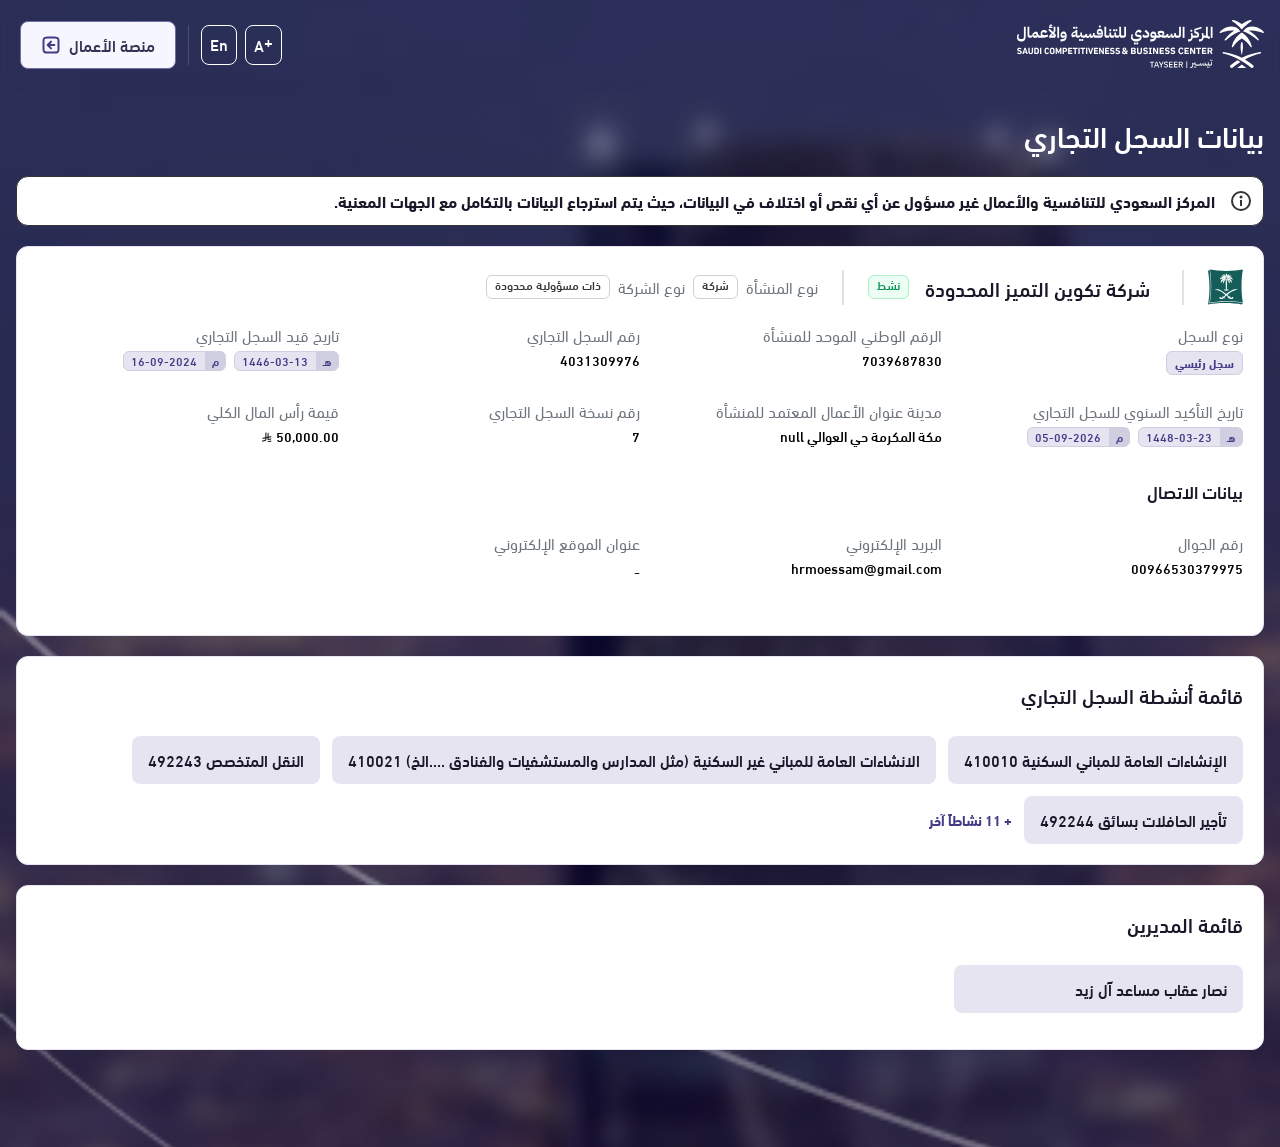
<file: viewcr/index.html>
<!DOCTYPE html><html lang="en" translate="no" style="--base-font-size: 1rem;"><head><base href="../"><script>
(function () {
  try {
    // Keep the actual exported document address before restoring the captured
    // route identity below. Root-absolute hash routers otherwise navigate to
    // the static server root (/#/route) and discard the clone/project subpath.
    var physicalDocumentPath = location.pathname;
    var physicalDocumentSearch = location.search;
    var physicalDocumentHash = location.hash;
    // A generated HTML filename is a physical implementation detail, never a
    // deployment directory. Remove it before deriving the hosting subpath.
    var currentPath = location.pathname.replace(/\/index\.html(?=\/|$)/ig, '');
    currentPath = currentPath.endsWith('/') ? currentPath : currentPath + '/';
    var marker = "/viewcr/";
    var markerIndex = currentPath.lastIndexOf(marker);
    var deploymentBase = markerIndex >= 0 ? currentPath.slice(0, markerIndex) : '';
    var deploymentRoot = (deploymentBase.replace(/\/+$/, '') || '') + '/';
    window.__CLONED_DEPLOYMENT_BASE__ = deploymentBase;
    var base = document.querySelector('base');
    if (base) base.setAttribute('href', deploymentRoot);
    function rootHashTarget(value) {
      if (typeof value !== 'string') return null;
      try {
        var parsed = new URL(value, location.href);
        if (parsed.origin !== location.origin || parsed.pathname !== '/' || !/^#\//.test(parsed.hash)) return null;
        return physicalDocumentPath + (parsed.search || physicalDocumentSearch) + parsed.hash;
      } catch (_) { return null; }
    }
    function normalizeHistoryUrl(value) {
      if (typeof value !== 'string') return value;
      try {
        var rootHash = rootHashTarget(value);
        if (rootHash) return rootHash;
        var parsed = new URL(value, location.href);
        if (parsed.pathname !== physicalDocumentPath) parsed.pathname = parsed.pathname.replace(/\/index\.html(?=\/|$)/ig, '');
        return parsed.pathname + parsed.search + parsed.hash;
      } catch (_) { return value; }
    }
    function routeAllowed(value, context) {
      var guard = window.__CLONED_ROUTE_GUARD__;
      return !guard || typeof guard.allows !== 'function' || guard.allows(value, context);
    }
    var nativeHistory = {};
    ['pushState', 'replaceState'].forEach(function (method) {
      var original = history[method];
      nativeHistory[method] = original;
      history[method] = function (state, title, url) {
        var normalized = normalizeHistoryUrl(url);
        if (url != null && !routeAllowed(normalized)) return;
        return original.call(history, state, title, normalized);
      };
    });
    // The Navigation API is the only pre-commit browser hook that also covers
    // location.href, location.assign(), and location.replace(). Anchors and
    // History API calls remain covered by the fallbacks below.
    if (window.navigation && window.navigation.addEventListener) {
      window.navigation.addEventListener('navigate', function (event) {
        var corrected = event.destination && rootHashTarget(event.destination.url);
        if (!corrected || !event.cancelable) return;
        event.preventDefault();
        if (!routeAllowed(corrected, event)) return;
        var oldUrl = location.href;
        var method = event.navigationType === 'replace' ? 'replaceState' : 'pushState';
        nativeHistory[method].call(history, null, document.title, corrected);
        window.dispatchEvent(new HashChangeEvent('hashchange', { oldURL: oldUrl, newURL: location.href }));
      });
    }
    document.addEventListener('click', function (event) {
      if (event.defaultPrevented || event.button !== 0 || event.metaKey || event.ctrlKey || event.shiftKey || event.altKey) return;
      var anchor = event.target && event.target.closest && event.target.closest('a[href]');
      if (!anchor || (anchor.target && anchor.target !== '_self') || anchor.hasAttribute('download')) return;
      var corrected = rootHashTarget(anchor.getAttribute('href'));
      if (!corrected) return;
      event.preventDefault();
      if (!routeAllowed(corrected)) return;
      var oldUrl = location.href;
      nativeHistory.pushState.call(history, null, document.title, corrected);
      window.dispatchEvent(new HashChangeEvent('hashchange', { oldURL: oldUrl, newURL: location.href }));
    }, true);
    var capturedRoute = "/viewcr?nCrNumber=+B9EvK6HoAWIYq6mggkFQg==";
    var capturedRootHash = false;
    var targetRoute = capturedRootHash
      ? physicalDocumentPath + ("?nCrNumber=+B9EvK6HoAWIYq6mggkFQg==" || physicalDocumentSearch) + (/^#\//.test(physicalDocumentHash) ? physicalDocumentHash : "")
      : deploymentRoot + capturedRoute.replace(/^\/+/, '');
    var targetIsPhysicalDocument = targetRoute.replace(/[?#].*$/, '') === physicalDocumentPath;
    if (location.pathname + location.search + location.hash !== targetRoute) {
      (capturedRootHash || targetIsPhysicalDocument ? nativeHistory.replaceState : history.replaceState).call(history, null, document.title, targetRoute);
    }
  } catch (_) {}
})();
</script><script>
(function () {
  var resources = {"https://qr.saudibusiness.gov.sa/config/root/env.root.js?1772371391979":"js/config/root/env.root_q_1772371391979-index.js","https://qr.saudibusiness.gov.sa/assets/index-QVNIwH8F.css":"css/assets/index-QVNIwH8F.css","https://qr.saudibusiness.gov.sa/env.js?1772371391979":"js/env_q_1772371391979-index.js","https://qr.saudibusiness.gov.sa/assets/index-CzTOOSTm.js":"js/assets/index-CzTOOSTm.js","https://qr.saudibusiness.gov.sa/assets/header-web-DisaZgHs.jpg":"assets/header-web-DisaZgHs.jpg","https://qr.saudibusiness.gov.sa/assets/new-logo-w-Bsa-bGtT.svg":"assets/new-logo-w-Bsa-bGtT.svg","https://api.saudibusiness.gov.sa/sbc/externalgw/qrapi-nl/api/app/Qr/GetCrDetails?mcEncryptedCrNumber=+B9EvK6HoAWIYq6mggkFQg%3D%3D":"api/_long/resource-78e67bfc792991cbad0f245cae464e5b072217eaabb51f446d895285f20db1a5.json","https://qr.saudibusiness.gov.sa/assets/sdaiaLogo-DA2sR2Cc.svg":"assets/sdaiaLogo-DA2sR2Cc.svg","https://qr.saudibusiness.gov.sa/assets/DINNextLTArabic-Medium-C5X_7zdr.woff2":"assets/DINNextLTArabic-Medium-C5X_7zdr.woff2","https://qr.saudibusiness.gov.sa/assets/DINNextLTArabic-Bold-D6gNGPOf.woff2":"assets/DINNextLTArabic-Bold-D6gNGPOf.woff2","https://qr.saudibusiness.gov.sa/assets/DINNextLTArabic-Regular-DYtxlCll.woff2":"assets/DINNextLTArabic-Regular-DYtxlCll.woff2","https://qr.saudibusiness.gov.sa/assets/header-mobile-Bri6g_KO.jpg":"assets/header-mobile-Bri6g_KO.jpg","https://qr.saudibusiness.gov.sa/viewcr?nCrNumber=+B9EvK6HoAWIYq6mggkFQg==":"-nCrNumber-B9EvK6HoAWIYq6mggkFQg-/index.html","https://qr.saudibusiness.gov.sa/":"index.html","https://qr.saudibusiness.gov.sa/root/assets/icons/fav.svg":"images/root/assets/icons/fav.svg","https://qr.saudibusiness.gov.sa/assets/worker-BlwysitS.js":"js/assets/worker-BlwysitS.js","https://qr.saudibusiness.gov.sa/assets/mada-B5JvXKD0.svg":"assets/mada-B5JvXKD0.svg","https://qr.saudibusiness.gov.sa/assets/hij-dLruiPdD.svg":"assets/hij-dLruiPdD.svg","https://qr.saudibusiness.gov.sa/assets/Ncw-RllAa_1m.svg":"assets/Ncw-RllAa_1m.svg","https://qr.saudibusiness.gov.sa/assets/ncec-DafIfX8-.svg":"assets/ncec-DafIfX8-.svg","https://qr.saudibusiness.gov.sa/assets/mewa-CB3JT-DK.svg":"assets/mewa-CB3JT-DK.svg","https://qr.saudibusiness.gov.sa/assets/MOHLogo-DXoqC3AC.svg":"assets/MOHLogo-DXoqC3AC.svg","https://qr.saudibusiness.gov.sa/assets/MTlogo-C2Y-lheE.svg":"assets/MTlogo-C2Y-lheE.svg","https://qr.saudibusiness.gov.sa/assets/mediaLogo-2PNR8sGi.svg":"assets/mediaLogo-2PNR8sGi.svg","https://qr.saudibusiness.gov.sa/assets/monshat-Bo84mOWv.svg":"assets/monshat-Bo84mOWv.svg","https://qr.saudibusiness.gov.sa/assets/mimLogo-B2V8EhDO.svg":"assets/mimLogo-B2V8EhDO.svg","https://qr.saudibusiness.gov.sa/assets/Mwan-B2q-vzvv.svg":"assets/Mwan-B2q-vzvv.svg","https://qr.saudibusiness.gov.sa/assets/mos-CrtMoiFp.svg":"assets/mos-CrtMoiFp.svg","https://qr.saudibusiness.gov.sa/assets/chi-BQS2q6wB.svg":"assets/chi-BQS2q6wB.svg","https://qr.saudibusiness.gov.sa/assets/mawani-BenLE5JF.svg":"assets/mawani-BenLE5JF.svg","https://qr.saudibusiness.gov.sa/assets/rega-CymOqqhC.svg":"assets/rega-CymOqqhC.svg","https://qr.saudibusiness.gov.sa/assets/moc-G43DWAQE.svg":"assets/moc-G43DWAQE.svg","https://qr.saudibusiness.gov.sa/assets/saso2-D1jriw6E.svg":"assets/saso2-D1jriw6E.svg","https://qr.saudibusiness.gov.sa/assets/tvtc2-q8rPKbe4.svg":"assets/tvtc2-q8rPKbe4.svg"};
  var captchaPaths = {};
  var basenameMatches = {"env.root.js":"js/config/root/env.root_q_1772371391979-index.js","index-QVNIwH8F.css":"css/assets/index-QVNIwH8F.css","env.js":"js/env_q_1772371391979-index.js","index-CzTOOSTm.js":"js/assets/index-CzTOOSTm.js","header-web-DisaZgHs.jpg":"assets/header-web-DisaZgHs.jpg","new-logo-w-Bsa-bGtT.svg":"assets/new-logo-w-Bsa-bGtT.svg","GetCrDetails":"api/_long/resource-78e67bfc792991cbad0f245cae464e5b072217eaabb51f446d895285f20db1a5.json","sdaiaLogo-DA2sR2Cc.svg":"assets/sdaiaLogo-DA2sR2Cc.svg","DINNextLTArabic-Medium-C5X_7zdr.woff2":"assets/DINNextLTArabic-Medium-C5X_7zdr.woff2","DINNextLTArabic-Bold-D6gNGPOf.woff2":"assets/DINNextLTArabic-Bold-D6gNGPOf.woff2","DINNextLTArabic-Regular-DYtxlCll.woff2":"assets/DINNextLTArabic-Regular-DYtxlCll.woff2","header-mobile-Bri6g_KO.jpg":"assets/header-mobile-Bri6g_KO.jpg","viewcr":"-nCrNumber-B9EvK6HoAWIYq6mggkFQg-/index.html","fav.svg":"images/root/assets/icons/fav.svg","worker-BlwysitS.js":"js/assets/worker-BlwysitS.js","mada-B5JvXKD0.svg":"assets/mada-B5JvXKD0.svg","hij-dLruiPdD.svg":"assets/hij-dLruiPdD.svg","Ncw-RllAa_1m.svg":"assets/Ncw-RllAa_1m.svg","ncec-DafIfX8-.svg":"assets/ncec-DafIfX8-.svg","mewa-CB3JT-DK.svg":"assets/mewa-CB3JT-DK.svg","MOHLogo-DXoqC3AC.svg":"assets/MOHLogo-DXoqC3AC.svg","MTlogo-C2Y-lheE.svg":"assets/MTlogo-C2Y-lheE.svg","mediaLogo-2PNR8sGi.svg":"assets/mediaLogo-2PNR8sGi.svg","monshat-Bo84mOWv.svg":"assets/monshat-Bo84mOWv.svg","mimLogo-B2V8EhDO.svg":"assets/mimLogo-B2V8EhDO.svg","Mwan-B2q-vzvv.svg":"assets/Mwan-B2q-vzvv.svg","mos-CrtMoiFp.svg":"assets/mos-CrtMoiFp.svg","chi-BQS2q6wB.svg":"assets/chi-BQS2q6wB.svg","mawani-BenLE5JF.svg":"assets/mawani-BenLE5JF.svg","rega-CymOqqhC.svg":"assets/rega-CymOqqhC.svg","moc-G43DWAQE.svg":"assets/moc-G43DWAQE.svg","saso2-D1jriw6E.svg":"assets/saso2-D1jriw6E.svg","tvtc2-q8rPKbe4.svg":"assets/tvtc2-q8rPKbe4.svg"};
  var imageStemMatches = {"header-web-disazghs":"assets/header-web-DisaZgHs.jpg","new-logo-w-bsa-bgtt":"assets/new-logo-w-Bsa-bGtT.svg","sdaialogo-da2sr2cc":"assets/sdaiaLogo-DA2sR2Cc.svg","header-mobile-bri6g_ko":"assets/header-mobile-Bri6g_KO.jpg","fav":"images/root/assets/icons/fav.svg","mada-b5jvxkd0":"assets/mada-B5JvXKD0.svg","hij-dlruipdd":"assets/hij-dLruiPdD.svg","ncw-rllaa_1m":"assets/Ncw-RllAa_1m.svg","ncec-dafifx8-":"assets/ncec-DafIfX8-.svg","mewa-cb3jt-dk":"assets/mewa-CB3JT-DK.svg","mohlogo-dxoqc3ac":"assets/MOHLogo-DXoqC3AC.svg","mtlogo-c2y-lhee":"assets/MTlogo-C2Y-lheE.svg","medialogo-2pnr8sgi":"assets/mediaLogo-2PNR8sGi.svg","monshat-bo84mowv":"assets/monshat-Bo84mOWv.svg","mimlogo-b2v8ehdo":"assets/mimLogo-B2V8EhDO.svg","mwan-b2q-vzvv":"assets/Mwan-B2q-vzvv.svg","mos-crtmoifp":"assets/mos-CrtMoiFp.svg","chi-bqs2q6wb":"assets/chi-BQS2q6wB.svg","mawani-benle5jf":"assets/mawani-BenLE5JF.svg","rega-cymoqqhc":"assets/rega-CymOqqhC.svg","moc-g43dwaqe":"assets/moc-G43DWAQE.svg","saso2-d1jriw6e":"assets/saso2-D1jriw6E.svg","tvtc2-q8rpkbe4":"assets/tvtc2-q8rPKbe4.svg"};
  var sourcePageUrl = "https://qr.saudibusiness.gov.sa/viewcr?nCrNumber=+B9EvK6HoAWIYq6mggkFQg==";

  function normalizeAssetPath(value) {
    if (typeof value !== 'string' || !value) return value;
    var raw = value.trim();
    try {
      var original = new URL(raw, sourcePageUrl); original.hash = '';
      var file = resources[original.href];
      var queryless = original.origin + original.pathname;
      if (!file && captchaPaths[queryless]) file = resources[queryless] || null;
      if (!file) {
        var name = original.pathname.split('/').pop();
        file = name && basenameMatches[name] || null;
      }
      if (!file && /\.(?:png|jpe?g|gif|webp|avif|svg|ico)$/i.test(original.pathname)) {
        var imageName = original.pathname.split('/').pop() || '';
        var imageStem = imageName.replace(/\.[^.]*$/, '').toLowerCase();
        file = imageStem && imageStemMatches[imageStem] || null;
      }
      if (file) return (window.__CLONED_DEPLOYMENT_BASE__ || '') + '/' + file;
      if (captchaPaths[queryless]) return 'data:,';
    } catch (_) {}
    return value;
  }

  function rewriteCssUrlTokens(input, mapper) {
  var text = String(input);
  var output = '';
  var copied = 0;
  var index = 0;
  var length = text.length;
  function skipString(position, quote) {
    position += 1;
    while (position < length) {
      if (text[position] === '\\') { position += 2; continue; }
      if (text[position] === quote) return position + 1;
      position += 1;
    }
    return length;
  }
  function skipComment(position) {
    var end = text.indexOf('*/', position + 2);
    return end < 0 ? length : end + 2;
  }
  while (index < length) {
    var character = text[index];
    if (character === '/' && text[index + 1] === '*') { index = skipComment(index); continue; }
    if (character === '"' || character === "'") { index = skipString(index, character); continue; }
    var boundaryBefore = index === 0 || !/[a-z0-9_-]/i.test(text[index - 1]);
    if (!boundaryBefore || text.slice(index, index + 3).toLowerCase() !== 'url') { index += 1; continue; }
    var cursor = index + 3;
    while (cursor < length && /\s/.test(text[cursor])) cursor += 1;
    if (text[cursor] !== '(') { index += 3; continue; }
    cursor += 1;
    while (cursor < length && /\s/.test(text[cursor])) cursor += 1;
    var valueStart = cursor;
    var valueEnd;
    var close;
    var quote = text[cursor] === '"' || text[cursor] === "'" ? text[cursor] : '';
    if (quote) {
      valueStart = cursor + 1;
      cursor = skipString(cursor, quote);
      if (cursor > length || text[cursor - 1] !== quote) { index = length; continue; }
      valueEnd = cursor - 1;
      while (cursor < length && /\s/.test(text[cursor])) cursor += 1;
      if (text[cursor] !== ')') { index = cursor; continue; }
      close = cursor;
    } else {
      var depth = 1;
      while (cursor < length) {
        character = text[cursor];
        if (character === '\\') { cursor += 2; continue; }
        if (character === '/' && text[cursor + 1] === '*') { cursor = skipComment(cursor); continue; }
        if (character === '"' || character === "'") { cursor = skipString(cursor, character); continue; }
        if (character === '(') depth += 1;
        else if (character === ')' && --depth === 0) break;
        cursor += 1;
      }
      if (cursor >= length) { index = length; continue; }
      close = cursor;
      valueEnd = close;
      while (valueEnd > valueStart && /\s/.test(text[valueEnd - 1])) valueEnd -= 1;
    }
    var original = text.slice(valueStart, valueEnd);
    var replacement = mapper(original, {
      start: index,
      end: close + 1,
      valueStart: valueStart,
      valueEnd: valueEnd,
      quote: quote,
      token: text.slice(index, close + 1)
    });
    if (typeof replacement === 'string' && replacement !== original) {
      output += text.slice(copied, valueStart) + replacement;
      copied = valueEnd;
    }
    index = close + 1;
  }
  return copied ? output + text.slice(copied) : text;
}
  function rewriteCssImportTokens(input, mapper) {
  var text = String(input);
  var output = '';
  var copied = 0;
  var index = 0;
  var length = text.length;
  function skipString(position, quote) {
    position += 1;
    while (position < length) {
      if (text[position] === '\\') { position += 2; continue; }
      if (text[position] === quote) return position + 1;
      position += 1;
    }
    return length;
  }
  while (index < length) {
    if (text[index] === '/' && text[index + 1] === '*') {
      var commentEnd = text.indexOf('*/', index + 2);
      index = commentEnd < 0 ? length : commentEnd + 2;
      continue;
    }
    if (text[index] === '"' || text[index] === "'") { index = skipString(index, text[index]); continue; }
    if (text.slice(index, index + 7).toLowerCase() !== '@import' || /[a-z0-9_-]/i.test(text[index + 7] || '')) { index += 1; continue; }
    var cursor = index + 7;
    while (cursor < length && /\s/.test(text[cursor])) cursor += 1;
    var quote = text[cursor];
    if (quote !== '"' && quote !== "'") { index = cursor; continue; }
    var valueStart = cursor + 1;
    cursor = skipString(cursor, quote);
    if (cursor > length || text[cursor - 1] !== quote) { index = length; continue; }
    var valueEnd = cursor - 1;
    var original = text.slice(valueStart, valueEnd);
    var replacement = mapper(original, { start: index, valueStart: valueStart, valueEnd: valueEnd, quote: quote });
    if (typeof replacement === 'string' && replacement !== original) {
      output += text.slice(copied, valueStart) + replacement;
      copied = valueEnd;
    }
    index = cursor;
  }
  return copied ? output + text.slice(copied) : text;
}

  function resolveCss(value) {
    if (typeof value !== 'string') return value;
    function rewrite(raw) {
      var resolved = normalizeAssetPath(raw.trim());
      return resolved === raw.trim() ? raw : resolved;
    }
    return rewriteCssImportTokens(rewriteCssUrlTokens(value, rewrite), rewrite);
  }

  function resolveMarkup(value) {
    if (typeof value !== 'string' || !value) return value;
    var output = value.replace(/\b(src|href|poster|data)=(["'])(.*?)\2/gi, function(match, attribute, quote, raw) {
      var resolved = normalizeAssetPath(raw);
      return attribute + '=' + quote + resolved + quote;
    });
    output = output.replace(/\b(srcset|imagesrcset)=(["'])(.*?)\2/gi, function(match, attribute, quote, raw) {
      var candidates = raw.split(',').map(function(candidate) {
        var parts = candidate.trim().split(/\s+/);
        parts[0] = normalizeAssetPath(parts[0]);
        return parts.join(' ');
      });
      return attribute + '=' + quote + candidates.join(', ') + quote;
    });
    return output.replace(/\bstyle=(["'])(.*?)\1/gi, function(match, quote, raw) {
      return 'style=' + quote + resolveCss(raw) + quote;
    });
  }

  [['innerHTML', 'set'], ['outerHTML', 'set']].forEach(function(entry) {
    var descriptor = Object.getOwnPropertyDescriptor(Element.prototype, entry[0]);
    if (!descriptor || !descriptor.set || !descriptor.get) return;
    Object.defineProperty(Element.prototype, entry[0], {
      configurable: true,
      enumerable: descriptor.enumerable,
      get: descriptor.get,
      set: function(value) { return descriptor.set.call(this, resolveMarkup(value)); }
    });
  });
  var insertAdjacentHTML = Element.prototype.insertAdjacentHTML;
  if (insertAdjacentHTML) Element.prototype.insertAdjacentHTML = function(position, value) {
    return insertAdjacentHTML.call(this, position, resolveMarkup(value));
  };

  var setAttribute = Element.prototype.setAttribute;
  Element.prototype.setAttribute = function (name, value) {
    var attribute = String(name).toLowerCase();
    if (attribute === 'src' || attribute === 'href' || attribute === 'poster' || attribute === 'data') value = normalizeAssetPath(value);
    if (attribute === 'style') value = resolveCss(value);
    return setAttribute.call(this, name, value);
  };

  [['HTMLImageElement', 'src'], ['HTMLScriptElement', 'src'], ['HTMLLinkElement', 'href'], ['HTMLSourceElement', 'src'], ['HTMLVideoElement', 'poster'], ['HTMLAudioElement', 'src']].forEach(function (entry) {
    var Type = window[entry[0]];
    if (!Type) return;
    var descriptor = Object.getOwnPropertyDescriptor(Type.prototype, entry[1]);
    if (!descriptor || !descriptor.set || !descriptor.get) return;
    Object.defineProperty(Type.prototype, entry[1], {
      configurable: true,
      enumerable: descriptor.enumerable,
      get: descriptor.get,
      set: function (value) { return descriptor.set.call(this, normalizeAssetPath(value)); }
    });
  });

  var originalFetch = window.fetch && window.fetch.bind(window);
  if (originalFetch) window.fetch = function (input, init) {
    if (typeof input === 'string') input = normalizeAssetPath(input);
    else if (input && input.url) input = new Request(normalizeAssetPath(input.url), input);
    return originalFetch(input, init);
  };

  var open = XMLHttpRequest.prototype.open;
  XMLHttpRequest.prototype.open = function (method, url) {
    arguments[1] = normalizeAssetPath(url);
    return open.apply(this, arguments);
  };

  var setProperty = CSSStyleDeclaration.prototype.setProperty;
  CSSStyleDeclaration.prototype.setProperty = function (name, value, priority) {
    return setProperty.call(this, name, resolveCss(value), priority);
  };
})();
</script><script>
window.__CLONED_API_CACHE__ = [
  {
    "url": "https://api.saudibusiness.gov.sa/sbc/externalgw/qrapi-nl/api/app/Qr/GetCrDetails?mcEncryptedCrNumber=+B9EvK6HoAWIYq6mggkFQg%3D%3D",
    "pathname": "/sbc/externalgw/qrapi-nl/api/app/Qr/GetCrDetails",
    "method": "GET",
    "file": "api/_long/resource-78e67bfc792991cbad0f245cae464e5b072217eaabb51f446d895285f20db1a5.json",
    "status": 200,
    "statusText": "OK",
    "contentType": "application/json; charset=utf-8",
    "headers": {
      "content-type": "application/json; charset=utf-8",
      "content-language": "ar"
    },
    "body": "{\"data\":{\"crInformation\":{\"isRestricted\":false,\"crNationalNumber\":\"7039687830\",\"crNumber\":\"4031309976\",\"encryptedCrNumber\":\"MEt3VU80WERSOXZiNnA1eFZHQ01LZz09\",\"ownerNameAr\":null,\"ownerNameEn\":null,\"ownerIdentifierNumber\":null,\"ownerIdentifierTypeNameAr\":null,\"ownerIdentifierTypeNameEn\":null,\"versionNo\":7,\"entityFullNameAr\":\"شركة تكوين التميز المحدودة\",\"entityFullNameEn\":\"Takwin Al Tamayuz Company Ltd.\",\"capital\":50000,\"companyDuration\":99,\"isMain\":true,\"mainCRNationalNumber\":null,\"mainCRNumber\":null,\"isLicenseBased\":true,\"inLiquidationProcess\":false,\"hasEcommerce\":false,\"isListed\":false,\"entityNameLang\":{\"entityNameLangID\":1,\"entityNameLangDescAr\":\"اللغة العربية\",\"entityNameLangDescEn\":\"Arabic Language\"},\"entityType\":{\"entityTypeID\":1,\"entityTypeDescAr\":\"شركة\",\"entityTypeDescEn\":\"Company\"},\"capitalCurrency\":{\"capitalCurrencyID\":1,\"capitalCurrencyDescAr\":\"ريال سعودي\",\"capitalCurrencyDescEn\":\"Saudi Riyal\"},\"companyForm\":{\"companyFormID\":1,\"companyFormDescriptionAr\":\"ذات مسؤولية محدودة\",\"companyFormDescriptionEn\":\"Limited liability company\"},\"companyCharacterList\":[],\"partnersNationality\":{\"partnersNationalityID\":4,\"partnersNationalityDescAr\":\"مختلطة\",\"partnersNationalityDescEn\":\"Mixed\"},\"lastModificationDate\":{\"lastModificationDateGregorian\":\"2026-07-27\",\"lastModificationDateHijri\":\"13-02-1448\"},\"crIssueDate\":{\"crIssueDateGregorian\":\"2024-09-16\",\"crIssueDateHijri\":\"13-03-1446\"},\"crConfirmDate\":{\"crConfirmDateGregorian\":\"2026-09-05\",\"crConfirmDateHijri\":\"23-03-1448\"},\"crStatus\":{\"crStatusID\":1,\"crStatusDescAr\":\"نشط\",\"crStatusDescEn\":\"Active\"},\"crDeleteDate\":null,\"crDeleteReasons\":[]},\"crActivities\":{\"fullActivitiesText\":null,\"activitiesType\":{\"activitiesTypeID\":\"2\",\"activitiesTypeDescriptionAr\":\"Isic\",\"activitiesTypeDescriptionEn\":\"Isic\"},\"activityList\":[{\"activityID\":\"410010\",\"activityDescriptionAr\":\"الإنشاءات العامة للمباني السكنية\",\"activityDescriptionEn\":\"Construction of all types of residential buildings\",\"isPreLicenseIssued\":false,\"isPostLicenseIssued\":false},{\"activityID\":\"410021\",\"activityDescriptionAr\":\"الانشاءات العامة للمباني غير السكنية (مثل المدارس والمستشفيات والفنادق ....الخ)\",\"activityDescriptionEn\":\"General construction of non residential buildings such as schools hospitals hotels etc\",\"isPreLicenseIssued\":false,\"isPostLicenseIssued\":false},{\"activityID\":\"492243\",\"activityDescriptionAr\":\"النقل المتخصص\",\"activityDescriptionEn\":\"Specialized transport\",\"isPreLicenseIssued\":false,\"isPostLicenseIssued\":false},{\"activityID\":\"492244\",\"activityDescriptionAr\":\"تأجير الحافلات بسائق\",\"activityDescriptionEn\":\"Renting buses with driver\",\"isPreLicenseIssued\":false,\"isPostLicenseIssued\":false},{\"activityID\":\"492250\",\"activityDescriptionAr\":\"تأجير السيارات بسائق\",\"activityDescriptionEn\":\"Renting of private cars with driver\",\"isPreLicenseIssued\":false,\"isPostLicenseIssued\":false},{\"activityID\":\"492281\",\"activityDescriptionAr\":\"النقل الدولي للركاب\",\"activityDescriptionEn\":\"International Passenger Transport\",\"isPreLicenseIssued\":false,\"isPostLicenseIssued\":false},{\"activityID\":\"562112\",\"activityDescriptionAr\":\"متعهدي الاعاشة بالحج والعمرة\",\"activityDescriptionEn\":\"Catering of Hajj and Umrah\",\"isPreLicenseIssued\":false,\"isPostLicenseIssued\":false},{\"activityID\":\"563011\",\"activityDescriptionAr\":\"محلات تقديم المشروبات  الكوفي شوب\",\"activityDescriptionEn\":\"Coffee shops\",\"isPreLicenseIssued\":false,\"isPostLicenseIssued\":true},{\"activityID\":\"771010\",\"activityDescriptionAr\":\"تأجير سيارات ركاب بدون سائق\",\"activityDescriptionEn\":\"renting and operational leasing of passenger cars (without drivers)\",\"isPreLicenseIssued\":false,\"isPostLicenseIssued\":false},{\"activityID\":\"771020\",\"activityDescriptionAr\":\"تأجير شاحنات بدون سائق\",\"activityDescriptionEn\":\"renting and operational leasing of trucks, utility trailers and recreational vehicles (without drivers)\",\"isPreLicenseIssued\":false,\"isPostLicenseIssued\":false},{\"activityID\":\"771030\",\"activityDescriptionAr\":\"تأجير حافلات بدون سائق\",\"activityDescriptionEn\":\"Renting buses without driver\",\"isPreLicenseIssued\":false,\"isPostLicenseIssued\":false},{\"activityID\":\"771041\",\"activityDescriptionAr\":\"الوساطة في تأجير المركبات\",\"activityDescriptionEn\":\"Intermediation in Vehicle Rental and Leasing Services\",\"isPreLicenseIssued\":false,\"isPostLicenseIssued\":false},{\"activityID\":\"791101\",\"activityDescriptionAr\":\"وكالة السفر والسياحة\",\"activityDescriptionEn\":\"Activities of travel and tourism agencies\",\"isPreLicenseIssued\":false,\"isPostLicenseIssued\":false},{\"activityID\":\"791223\",\"activityDescriptionAr\":\"تنظيم رحلات سياحية\",\"activityDescriptionEn\":\"Organize international tours\",\"isPreLicenseIssued\":false,\"isPostLicenseIssued\":false},{\"activityID\":\"799014\",\"activityDescriptionAr\":\"حجز وحدات الضيافة\",\"activityDescriptionEn\":\"Reservation of guest units\",\"isPreLicenseIssued\":false,\"isPostLicenseIssued\":false}]},\"entityAddress\":{\"addressType\":{\"addressTypeID\":\"1\",\"addressTypeDescriptionAr\":\"عنوان وطني\",\"addressTypeDescriptionEn\":\"National Address\"},\"nationalAddress\":{\"city\":{\"cityId\":\"6\",\"cityNameAr\":\"مكة المكرمة\",\"cityNameEn\":\"MAKKAH\"},\"district\":{\"districtId\":\"10200006038\",\"districtNameAr\":\"حي العوالي\",\"districtNameEn\":\"Al Awali Dist.\"},\"streetNameAr\":null,\"streetNameEn\":null,\"buildingNo\":\"4079\",\"unitNo\":\"1\",\"postalCode\":\"24377\",\"additionalNo\":\"8136\"},\"fullAddress\":null},\"capitalDetails\":{\"contributionCapitalDetails\":{\"capitalType\":{\"capitalTypeID\":1,\"capitalTypeDescriptionAr\":\"نقدي\",\"capitalTypeDescriptionEn\":\"Cash\"},\"cashCapital\":50000,\"inkindCapital\":0,\"totalCashContribution\":100,\"totalInkindContribution\":0,\"contributionValue\":500},\"stockCapitalDetails\":null,\"stockList\":[]},\"contactInformation\":{\"phoneNo\":\"0100000000\",\"mobileNo\":\"00966530379975\",\"email\":\"hrmoessam@gmail.com\",\"websiteURL\":null},\"mangmentInformation\":{\"managementStructure\":{\"managementStructureID\":2,\"managementStructureDescriptionAr\":\"مديران فأكثر\",\"managementStructureDescriptionEn\":\"Two or More Managers\"},\"managerList\":[{\"managerRef\":\"-\",\"identifierTypeId\":2,\"identifierNumber\":\"-\",\"nationalityId\":304,\"isLicensed\":false,\"managerType\":{\"managerTypeID\":4,\"managerTypeDescriptionAr\":\"مقيم\",\"managerTypeDescriptionEn\":\"Resident\"},\"personInfo\":{\"identifierNo\":\"-\",\"titleAr\":null,\"titleEn\":null,\"firstNameAr\":\"نصار\",\"fatherNameAr\":\"عقاب\",\"grandFatherNameAr\":\"مساعد\",\"familyNameAr\":\"آل زيد\",\"firstNameEn\":\"NASSAR\",\"fatherNameEn\":\"OQAB\",\"grandFatherNameEn\":\"MUSAED\",\"familyNameEn\":\"AL ZAID\",\"identifierType\":{\"identifierTypeID\":2,\"identifierTypeDescAr\":\"هوية مقيم\",\"identifierTypeDescEn\":\"Resident ID\"},\"nationality\":{\"nationalityID\":304,\"nationalityDescriptionAr\":\"باكستان\",\"nationalityDescriptionEn\":\"Pakistan\",\"isSaudi\":false,\"isGulf\":false}},\"managerPositionList\":[]}]},\"liquidatorList\":[]},\"error\":null}",
    "encoding": "utf8"
  }
];
(function(){
  var cache = window.__CLONED_API_CACHE__ || [];
  var sourcePageUrl = "https://qr.saudibusiness.gov.sa/viewcr?nCrNumber=+B9EvK6HoAWIYq6mggkFQg==";
  var originalFetch = window.fetch ? window.fetch.bind(window) : null;
  function identity(url, base) {
    try {
      var parsed = new URL(String(url), base || location.href);
      parsed.hash = '';
      return parsed.pathname + parsed.search;
    } catch (_) { return ''; }
  }
  function requestIdentities(url) {
    var identities = [];
    function add(value) { if (value && identities.indexOf(value) === -1) identities.push(value); }
    add(identity(url, sourcePageUrl || location.href));
    var local = identity(url, location.href);
    add(local);
    try {
      var parsed = new URL(String(url), location.href);
      var deployment = (window.__CLONED_DEPLOYMENT_BASE__ || '').replace(/\/+$/, '');
      if (deployment && (parsed.pathname === deployment || parsed.pathname.indexOf(deployment + '/') === 0)) {
        add((parsed.pathname.slice(deployment.length) || '/') + parsed.search);
      }
    } catch (_) {}
    return identities;
  }
  function itemIdentities(item) {
    var identities = [];
    function add(value) { if (value && identities.indexOf(value) === -1) identities.push(value); }
    add(identity(item.url, sourcePageUrl || location.href));
    if (item.pathname) {
      var search = '';
      try { search = new URL(item.url, sourcePageUrl || location.href).search; } catch (_) {}
      add(item.pathname + search);
    }
    if (item.file) {
      var deployment = (window.__CLONED_DEPLOYMENT_BASE__ || '').replace(/\/+$/, '');
      add((deployment || '') + '/' + String(item.file).replace(/^\/+/, ''));
    }
    return identities;
  }
  function find(url, method) {
    var requestMethod = String(method || 'GET').toUpperCase();
    var requested = requestIdentities(url);
    var exact = cache.find(function(item) {
      if (String(item.method || 'GET').toUpperCase() !== requestMethod) return false;
      var captured = itemIdentities(item);
      return requested.some(function(value) { return captured.indexOf(value) !== -1; });
    });
    if (exact) return exact;
    var requestedPaths = requested.map(function(value) { try { return new URL(value, location.origin).pathname; } catch (_) { return ''; } });
    var fallbacks = cache.filter(function(item) {
      return item.staticFallback && String(item.method || 'GET').toUpperCase() === requestMethod && requestedPaths.indexOf(item.pathname) !== -1;
    });
    return fallbacks.length === 1 ? fallbacks[0] : undefined;
  }
  window.__CLONED_FIND_API__ = find;
  function replayPayload(item) {
    if (!item || typeof item !== 'object' || Array.isArray(item)) throw new TypeError('Invalid replay entry');
    var bytes = item.encoding === 'base64'
      ? Uint8Array.from(atob(String(item.body == null ? '' : item.body)), function(c) { return c.charCodeAt(0); })
      : new TextEncoder().encode(String(item.body == null ? '' : item.body));
    var charset = 'utf-8';
    var match = String(item.contentType || item.headers && item.headers['content-type'] || '').match(/charset\s*=\s*["']?([^;"'\s]+)/i);
    if (match) charset = match[1];
    var text;
    if (item.encoding !== 'base64') text = String(item.body == null ? '' : item.body);
    else {
      try { text = new TextDecoder(charset).decode(bytes); }
      catch (_) { text = new TextDecoder('utf-8').decode(bytes); }
    }
    var headers = Object.assign({}, item.headers || {});
    var contentTypeName = Object.keys(headers).find(function(name) { return name.toLowerCase() === 'content-type'; });
    if (!contentTypeName && item.contentType) {
      headers['content-type'] = item.contentType;
      contentTypeName = 'content-type';
    }
    return {
      bytes: bytes,
      text: text,
      headers: headers,
      status: typeof item.status === 'number' ? item.status : 200,
      statusText: item.statusText == null ? '' : String(item.statusText),
      contentType: item.contentType || contentTypeName && headers[contentTypeName] || ''
    };
  }
  function makeResponse(item) {
    var payload = replayPayload(item);
    return new Response(payload.bytes, { status: payload.status, statusText: payload.statusText, headers: payload.headers });
  }
  function responseHeaders(payload) {
    return Object.keys(payload.headers).map(function(name) { return name + ': ' + payload.headers[name]; }).join('\r\n');
  }
  function responseValue(payload, responseType) {
    var type = String(responseType || '').toLowerCase();
    if (!type || type === 'text') return payload.text;
    if (type === 'json') { try { return JSON.parse(payload.text); } catch (_) { return null; } }
    if (type === 'arraybuffer') return payload.bytes.buffer.slice(payload.bytes.byteOffset, payload.bytes.byteOffset + payload.bytes.byteLength);
    if (type === 'blob') return new Blob([payload.bytes], { type: payload.contentType });
    if (type === 'document') {
      try { return new DOMParser().parseFromString(payload.text, /xml/i.test(payload.contentType) ? 'application/xml' : 'text/html'); }
      catch (_) { return null; }
    }
    return payload.text;
  }
  function bytesToBase64(bytes) {
    var binary = '';
    for (var offset = 0; offset < bytes.length; offset += 32768) {
      binary += String.fromCharCode.apply(null, bytes.subarray(offset, offset + 32768));
    }
    return btoa(binary);
  }
  function customDocumentUrl() {
    var url = new URL('custom/document.pdf', document.baseURI);
    url.searchParams.set('__clone_pdf', Date.now().toString());
    return url.href;
  }
  function resolveItem(item) {
    if (!originalFetch || !item || item.pathname !== '/backend/api/MyDocuments/ViewDocumentV2') return Promise.resolve(item);
    return originalFetch(customDocumentUrl(), { cache: 'no-store', headers: { 'cache-control': 'no-cache' } }).then(function(response) {
      if (!response.ok) throw new Error('HTTP ' + response.status);
      return response.arrayBuffer();
    }).then(function(buffer) {
      var bytes = new Uint8Array(buffer);
      if (bytes.length < 5 || String.fromCharCode.apply(null, bytes.subarray(0, 5)) !== '%PDF-') throw new Error('invalid PDF header');
      var payload = JSON.parse(item.body);
      var original = payload.data && payload.data.contentList || [];
      var chunkSize = original.length && original[0].length > 3 ? original[0].length - 3 : 95000;
      var base64 = bytesToBase64(bytes), originalBase64 = original.slice().sort(function(a, b) { return +a.slice(0, 3) - +b.slice(0, 3); }).map(function(part) { return part.slice(3); }).join('');
      if (base64 === originalBase64) return item;
      var chunks = [];
      for (var offset = 0, index = 0; offset < base64.length; offset += chunkSize, index++) {
        chunks.push(String(index).padStart(3, '0') + base64.slice(offset, offset + chunkSize));
      }
      payload.data.contentList = chunks;
      return Object.assign({}, item, { body: JSON.stringify(payload), encoding: 'utf8' });
    }).catch(function(error) {
      console.warn('Custom document unavailable; using captured PDF:', error.message || error);
      return item;
    });
  }
  if (originalFetch) {
    window.fetch = function(input, init) {
      var url = typeof input === 'string' ? input : input && input.url;
      var method = init && init.method || input && input.method || 'GET';
      var item = find(url, method);
      return item ? resolveItem(item).then(makeResponse) : originalFetch(input, init);
    };
  }
  var NativeXHR = window.XMLHttpRequest;
  if (NativeXHR) {
    window.XMLHttpRequest = function() {
      var xhr = new NativeXHR();
      var lastUrl = '';
      var lastMethod = 'GET';
      var open = xhr.open.bind(xhr);
      var send = xhr.send.bind(xhr);
      xhr.open = function(method, url) {
        lastMethod = method;
        lastUrl = url;
        return open.apply(xhr, arguments);
      };
      xhr.send = function(body) {
        var item = find(lastUrl, lastMethod);
        if (!item) return send.call(xhr, body);
        resolveItem(item).then(function(resolvedItem) {
          var payload = replayPayload(resolvedItem);
          var responseText = payload.text;
          var response = responseValue(payload, xhr.responseType);
          var responseUrl;
          try { responseUrl = new URL(String(lastUrl), location.href).href; } catch (_) { responseUrl = String(lastUrl || ''); }
          var headerText = responseHeaders(payload);
          Object.defineProperties(xhr, {
            readyState: { get: function() { return 4; } }, status: { get: function() { return payload.status; } },
            statusText: { get: function() { return payload.statusText; } },
            responseText: { get: function() {
              if (xhr.responseType && xhr.responseType !== 'text') throw new DOMException('The object is in an invalid state.', 'InvalidStateError');
              return responseText;
            } },
            response: { get: function() { return response; } }, responseURL: { get: function() { return responseUrl; } }
          });
          xhr.getAllResponseHeaders = function() { return headerText; };
          xhr.getResponseHeader = function(name) {
            var headers = payload.headers;
            var target = String(name).toLowerCase();
            var key = Object.keys(headers).find(function(header) { return header.toLowerCase() === target; });
            return key ? String(headers[key]) : null;
          };
          queueMicrotask(function() {
            xhr.dispatchEvent(new Event('readystatechange'));
            xhr.dispatchEvent(new ProgressEvent('load', { lengthComputable: true, loaded: payload.bytes.byteLength, total: payload.bytes.byteLength }));
            xhr.dispatchEvent(new ProgressEvent('loadend', { lengthComputable: true, loaded: payload.bytes.byteLength, total: payload.bytes.byteLength }));
          });
        });
      };
      return xhr;
    };
    window.XMLHttpRequest.prototype = NativeXHR.prototype;
    Object.assign(window.XMLHttpRequest, NativeXHR);
  }
})();
</script><script data-cloned-rendered-controls>(function(){
if(window.__CLONED_RENDERED_CONTROLS__)return;
var descriptors=[{"id":"control-3623c46ade733edf","category":"ORIGINAL_LINK","destination":"https://business.sa/?culture=ar","target":"_blank","operation":null,"runtimePassthrough":false},{"id":"control-b21a051821f273e6","category":"ORIGINAL_LINK","destination":"https://business.sa/?culture=ar","target":"_blank","operation":null,"runtimePassthrough":false},{"id":"control-1d2ae265f2b008fd","category":"PROTECTED_OR_UNSUPPORTED","destination":"","target":"","operation":null,"runtimePassthrough":true},{"id":"control-a3bc1f9ac5af164c","category":"PROTECTED_OR_UNSUPPORTED","destination":"","target":"","operation":null,"runtimePassthrough":true},{"id":"control-9ac47202310a0423","category":"PROTECTED_OR_UNSUPPORTED","destination":"","target":"","operation":null,"runtimePassthrough":true},{"id":"control-396a53c93ed80c99","category":"ORIGINAL_LINK","destination":"https://business.sa/privacy/","target":"","operation":null,"runtimePassthrough":false},{"id":"control-838865364d262d6f","category":"ORIGINAL_LINK","destination":"https://business.sa/terms/","target":"","operation":null,"runtimePassthrough":false},{"id":"control-5e827fae80da79df","category":"ORIGINAL_LINK","destination":"https://business.sa/faqs/","target":"","operation":null,"runtimePassthrough":false}];
var byId={};descriptors.forEach(function(item){byId[item.id]=item});
function descriptor(element){return element&&byId[element.getAttribute('data-cloned-control-id')]}
function target(operation){if(!operation||!operation.targetId)return null;return document.getElementById(operation.targetId)}
function visible(element,value){if(!element)return;element.hidden=!value;element.classList.toggle('show',value);element.setAttribute('aria-hidden',value?'false':'true')}
function local(control,item){
  var operation=item.operation||{},element=target(operation);
  if(operation.kind==='show-modal'){visible(element,true);if(element)element.focus()}
  else if(operation.kind==='hide-modal'){visible(control.closest('.modal,[role=dialog]'),false)}
  else if(operation.kind==='hide-target')visible(element,false);
  else if(operation.kind==='toggle-dropdown'){element=element||control.nextElementSibling;var expanded=control.getAttribute('aria-expanded')==='true';control.setAttribute('aria-expanded',expanded?'false':'true');visible(element,expanded?false:true)}
  else if(operation.kind==='toggle-target'){var expanded=control.getAttribute('aria-expanded')==='true';control.setAttribute('aria-expanded',expanded?'false':'true');visible(element,expanded?false:true)}
  else if(operation.kind==='switch-tab'){var container=control.closest('[role=tablist]')||control.parentElement;if(container)container.querySelectorAll('[role=tab],[data-toggle=tab],[data-bs-toggle=tab]').forEach(function(tab){var active=tab===control;tab.setAttribute('aria-selected',active?'true':'false');tab.setAttribute('tabindex',active?'0':'-1');tab.classList.toggle('active',active);var id=(tab.getAttribute('aria-controls')||(tab.getAttribute('href')||'').replace(/^#/,''));if(id)visible(document.getElementById(id),active)});if(element)visible(element,true)}
  else if(operation.kind==='scroll-anchor'&&element){element.scrollIntoView();try{history.pushState(history.state,document.title,'#'+encodeURIComponent(operation.targetId))}catch(_){}if(element.focus)element.focus()}
}
function activate(event,control,item){
  if(item.category==='CUSTOM_DOCUMENT_DOWNLOAD')return;
  if(item.runtimePassthrough)return;
  if(control.closest&&control.closest('form[data-cloned-journey-login-control]'))return;
  if(item.category==='PROTECTED_OR_UNSUPPORTED'){event.preventDefault();event.stopPropagation();return}
  if(item.category==='CAPTURED_LOCAL_NAVIGATION')return;
  if(item.category==='LOCAL_DOM_ACTION'){if(item.operation&&(item.operation.kind==='native-captured-download'||item.operation.kind==='native-journey-transition'||item.operation.kind==='native-hash-navigation'||item.operation.kind==='native-captured-route'))return;event.preventDefault();event.stopPropagation();local(control,item);return}
  var nativeLink=control.matches&&control.matches('a[href],area[href]');
  if(nativeLink)return;
  event.preventDefault();event.stopPropagation();
  if(!item.destination)return;
  if(item.target==='_blank')window.open(item.destination,'_blank','noopener,noreferrer');
  else location.assign(item.destination);
}
document.addEventListener('click',function(event){var control=event.target&&event.target.closest&&event.target.closest('[data-cloned-control-id]');var item=descriptor(control);if(item)activate(event,control,item)},false);
document.addEventListener('submit',function(event){var item=descriptor(event.target);if(item)activate(event,event.target,item)},false);
window.__CLONED_RENDERED_CONTROLS__={descriptors:descriptors,installAttempts:1};
})();</script><style>/* DOCUMENT_VIEWPORT_SCROLLBAR_FIX */
html, body { height: 100% !important; }
body { margin: 0 !important; }
</style>
    <meta charset="UTF-8">
    <meta name="viewport" content="width=device-width, initial-scale=1.0">
    <title>المركز السعودي للتنافسية والأعمال</title>
    <script type="module" src="js/config/root/env.root_q_1772371391979-index.js"></script>
    <script type="module" src="js/env_q_1772371391979-index.js"></script>
    <script type="module" crossorigin="" src="js/assets/index-CzTOOSTm.js"></script>
    <link rel="stylesheet" crossorigin="" href="css/assets/index-QVNIwH8F.css">
  <style id="_goober"> @keyframes go2264125279{from{transform:scale(0) rotate(45deg);opacity:0;}to{transform:scale(1) rotate(45deg);opacity:1;}}@keyframes go3020080000{from{transform:scale(0);opacity:0;}to{transform:scale(1);opacity:1;}}@keyframes go463499852{from{transform:scale(0) rotate(90deg);opacity:0;}to{transform:scale(1) rotate(90deg);opacity:1;}}@keyframes go1268368563{from{transform:rotate(0deg);}to{transform:rotate(360deg);}}@keyframes go1310225428{from{transform:scale(0) rotate(45deg);opacity:0;}to{transform:scale(1) rotate(45deg);opacity:1;}}@keyframes go651618207{0%{height:0;width:0;opacity:0;}40%{height:0;width:6px;opacity:1;}100%{opacity:1;height:10px;}}@keyframes go901347462{from{transform:scale(0.6);opacity:0.4;}to{transform:scale(1);opacity:1;}}.go4109123758{z-index:9999;}.go4109123758 > *{pointer-events:auto;}</style><style data-emotion="css" data-s=""></style><link rel="icon" type="image/png" sizes="32x32" href="assets/favicons/selected-c3cb6f13de5226c2.svg" data-cloned-selected-favicon="true"></head>

  <body class="rtl overflow-x-hidden">
    <div id="root"><div class="min-h-[100dvh] max-h-[100dvh] text-primary bg-[var(--violet-100)] flex flex-col text-base relative"><div class="absolute top-0 left-0 w-full  z-0"><img alt="" src="assets/header-web-DisaZgHs.jpg" class="w-full h-full object-fit"></div><div class="relative z-1"><div class="justify-between z-3  max-h-24 shadow lg___hidden items-center flex"><div class="navlogo"><a target="_blank" class="ms-4 p-5 ps-0" href="https://business.sa/?culture=ar" data-cloned-control-id="control-3623c46ade733edf" data-cloned-control-category="ORIGINAL_LINK" rel="noopener noreferrer"><img alt="" src="assets/new-logo-w-Bsa-bGtT.svg"></a></div><div class="p-5 burger-icon grid h-full place-content-center place-items-center cursor-pointer select-none"><svg width="20" height="14" viewBox="0 0 20 14" fill="none" xmlns="http://www.w3.org/2000/svg"><path d="M1 7H13M1 1H19M1 13H19" stroke="#fff" stroke-width="2" stroke-linecap="round" stroke-linejoin="round"></path></svg></div></div><div class="disable-print z-3 flex w-screen h-[100dvh] lg___h-auto overflow-hidden lg___overflow-visible  backdrop-blur  top-0 absolute lg___static"><div class="flex-1 flex transition duration-200  ease-out justify-between  lg___flex-1 min-w-screen max-w-screen overflow-hidden"><div class="lg___hidden p-5 text-white sidebar-close-icon cursor-pointer select-none"><div class="flex"><svg width="14" height="14" viewBox="0 0 14 14" fill="none" xmlns="http://www.w3.org/2000/svg"><path d="M13 1L1 13M1 1L13 13" class="stroke dark:brightness-1000" stroke="#fff" stroke-width="2" stroke-linecap="round" stroke-linejoin="round"></path></svg></div></div><div class="container! mx-auto  flex-1 max-w-[60ch] lg___max-w-screen overflow-hidden min-h-[100dvh] flex flex-col lg:flex-row end-0 lg:min-h-auto  shadow text-sm"><a target="_blank" class="ms-4 p-5 ps-0" href="https://business.sa/?culture=ar" data-cloned-control-id="control-b21a051821f273e6" data-cloned-control-category="ORIGINAL_LINK" rel="noopener noreferrer"><img alt="" src="assets/new-logo-w-Bsa-bGtT.svg"></a><div class="flex-1 overflow-hidden"><div class="flex lg___ps-16 h-full overflow-hidden"><div class="lg___hidden min-w-full z-1 flex flex-col"><div class="px-5 overflow-auto"></div></div></div></div><div class="flex-col gap-3 ms-auto h-content lg___flex-row lg___items-center p-5 flex"><div class="gap-3 lg:order-last flex"><div class="flex-1 gap-3 items-center justify-between flex"><div class="items-center gap-2 w-max flex"><div class="inline-flex ltr"><button type="button" class="flex min-h-12 px-5 py-2 items-center justify-center gap-2 rounded-lg transition duration-100 ease-out group button bg-light hover:opacity-80 border-solid border-linkColor !hover:bg-light !hover:opacity-100 bg-transparent! !px-2 min-h-10! !py-1 border-1 text-bold border-white!" data-cloned-control-id="control-1d2ae265f2b008fd" data-cloned-control-category="PROTECTED_OR_UNSUPPORTED"><span class="text-baseWhite text-base font-medium  !txt-primary-900 !group-[.button:hover]:text-white whitespace-nowrap"><div class="inline-flex items-start text-white!  "><div class="">A</div><div class="relative -top-1">+</div></div></span></button></div><div class=""><button type="button" class="flex min-h-12 px-5 py-2 items-center justify-center gap-2 rounded-lg transition duration-100 ease-out group button bg-light hover:opacity-80 border-solid border-linkColor !hover:bg-light !hover:opacity-100 bg-transparent! border-white! border-1 p-2! py-1! pt-0.5 pb-2 min-h-10!" data-cloned-control-id="control-a3bc1f9ac5af164c" data-cloned-control-category="PROTECTED_OR_UNSUPPORTED"><span class="text-baseWhite text-base font-medium  !txt-primary-900 !group-[.button:hover]:text-white whitespace-nowrap"><span class="relative text-white! -top-0.25">En</span></span></button></div></div></div><div class="self-stretch border-t-solid lg:border-t-none lg:border-r-solid border-1 divider-300 hidden lg___block lg___my-1"></div><button type="button" class="flex min-h-12 px-5 py-2 items-center justify-center gap-2 rounded-lg transition duration-100 ease-out group button bg-light hover:opacity-80 border-solid border-linkColor !hover:bg-light !hover:opacity-100 bg-transparent !bg-#F6F6FE border-1 hidden! lg:flex!" data-cloned-control-id="control-9ac47202310a0423" data-cloned-control-category="PROTECTED_OR_UNSUPPORTED"><span class="text-baseWhite text-base font-medium  !txt-primary-900 !group-[.button:hover]:text-white whitespace-nowrap">منصة الأعمال</span><img alt="" src="data:image/svg+xml,%3csvg%20width='20'%20height='21'%20viewBox='0%200%2020%2021'%20fill='none'%20xmlns='http://www.w3.org/2000/svg'%3e%3cpath%20d='M10%206.67887L6.66667%2010.0122M6.66667%2010.0122L10%2013.3455M6.66667%2010.0122H13.3333M6.5%2017.5122H13.5C14.9001%2017.5122%2015.6002%2017.5122%2016.135%2017.2397C16.6054%2017%2016.9878%2016.6176%2017.2275%2016.1472C17.5%2015.6124%2017.5%2014.9123%2017.5%2013.5122V6.51221C17.5%205.11208%2017.5%204.41201%2017.2275%203.87723C16.9878%203.40683%2016.6054%203.02437%2016.135%202.78469C15.6002%202.51221%2014.9001%202.51221%2013.5%202.51221H6.5C5.09987%202.51221%204.3998%202.51221%203.86502%202.78469C3.39462%203.02437%203.01217%203.40683%202.77248%203.87723C2.5%204.41201%202.5%205.11208%202.5%206.51221V13.5122C2.5%2014.9123%202.5%2015.6124%202.77248%2016.1472C3.01217%2016.6176%203.39462%2017%203.86502%2017.2397C4.3998%2017.5122%205.09987%2017.5122%206.5%2017.5122Z'%20stroke='%23423C87'%20stroke-width='2'%20stroke-linecap='round'%20stroke-linejoin='round'/%3e%3c/svg%3e" class="group-[.button:hover]:brightness-0 group-[.button:hover]:invert"></button></div></div></div></div></div><div class="flex-1 flex overflow-hidden"><div class="overflow-auto"></div><div class="mx-auto flex flex-col flex-1 px-[30px] pb-0 py-[30px] [&amp;&gt;main]:pb-5 max-w-full overflow-auto main-content p-layout-controls"><div class=""><div class="max-w-[1500px] mx-auto"><main><div class="container mx-auto z-1 relative"><div class="text-[#191828] dark:text-white text-3xl font-500 mb-6 text-white! -mt-5 mb-2!">بيانات السجل التجاري</div><div class="rounded-xl border border-solid p-3 bg-[#fff] border-[#333] mb-5 font-bold"><div class="grid grid-cols-[auto_1fr] items-center gap-x-4"><div class="flex"><div class="relative inline-flex aspect-square"><div class="css-1ytqfy5" style="border-color: rgb(51, 51, 51);"></div><svg width="20" height="20" viewBox="0 0 100 100"><circle cx="50" cy="50" r="45" stroke="#333" stroke-width="10" fill="none"></circle><circle cx="50" cy="30" r="7.5" fill="#333"></circle><line x1="50" y1="45" x2="50" y2="75" stroke="#333" stroke-width="10"></line></svg></div></div><div class="flex flex-col"><div class="text-md alert-normal-text">المركز السعودي للتنافسية والأعمال غير مسؤول عن أي نقص أو اختلاف في البيانات، حيث يتم استرجاع البيانات بالتكامل مع الجهات المعنية.</div></div></div></div><div class=""><div class="flex flex-col"><div class="border border-solid border-[var(--primary100)] bg-[var(--darkBlurred)] h-full p-5 dark:bg-[#363554] dark:border-[#5d5b75] rounded-[12px] mb-5"><div class="flex-wrap justify-between pt-0 pb-4 px-0 flex gap-3"><div class="flex items-center flex-wrap gap-2"><svg width="35" height="40px" viewBox="0 0 40 40" xmlns="http://www.w3.org/2000/svg" xmlns:xlink="http://www.w3.org/1999/xlink"><g id="qr-code-" stroke="none" stroke-width="1" fill="none" fill-rule="evenodd"><g id="\u0639\u0631\u0636-\u0645\u0644\u062E\u0635-\u0627\u0644\u0637\u0644\u0628" transform="translate(-1325.000000, -246.000000)" fill="#145D58" fill-rule="nonzero"><g id="Group-4" transform="translate(1325.000000, 246.000000)"><path d="M1.8404908,38.404908 L1.47239264,38.4662577 L0,39.9386503 C4.72392638,38.9570552 11.595092,38.2822086 19.202454,38.2822086 C26.809816,38.2822086 33.6809816,38.9570552 38.404908,39.9386503 L40,38.3435583 C35.0920245,37.3006135 28.2208589,36.7484663 20.9815951,36.7484663 C13.7423313,36.809816 6.74846626,37.4233129 1.8404908,38.404908" id="Path"></path><path d="M1.47239264,38.5889571 L1.53374233,38.2208589 C2.57668712,33.3128834 3.19018405,26.3190184 3.19018405,19.0184049 C3.19018405,11.7791411 2.57668712,4.90797546 1.59509202,0 L0,1.59509202 C0.981595092,6.3190184 1.65644172,13.190184 1.65644172,20.797546 C1.65644172,28.404908 0.981595092,35.2760736 0,40 L1.47239264,38.5889571 Z" id="Path"></path><path d="M39.8773006,0.0613496933 C34.9693252,1.04294479 28.1595092,1.65644172 20.9815951,1.65644172 C13.8650307,1.65644172 6.99386503,1.10429448 2.08588957,0.0613496933 C3.06748466,4.96932515 3.6809816,11.8404908 3.6809816,18.9570552 C3.6809816,26.1349693 3.12883436,32.9447853 2.08588957,37.8527607 C6.99386503,36.8711656 13.8650307,36.2576687 20.9815951,36.2576687 C28.1595092,36.2576687 34.9693252,36.809816 39.8773006,37.8527607 C38.8957055,32.9447853 38.2822086,26.1349693 38.2822086,18.9570552 C38.3435583,11.8404908 38.8957055,4.96932515 39.8773006,0.0613496933 Z M27.2392638,9.32515337 C27.3006135,9.38650307 27.3006135,9.38650307 27.3006135,9.50920245 L27.3006135,9.63190184 L27.3619632,9.63190184 C27.3619632,9.63190184 27.8527607,9.69325153 27.8527607,10.3680982 L27.8527607,10.4294479 L27.9141104,10.4294479 C27.9141104,10.4294479 28.3435583,10.6748466 28.404908,11.0429448 C28.404908,11.1656442 28.404908,11.2269939 28.3435583,11.2883436 C28.2822086,11.2883436 28.0981595,11.2883436 27.9754601,11.2883436 C27.6687117,11.2883436 27.4233129,11.2269939 27.3619632,11.1042945 L27.3619632,11.1042945 L27.3619632,11.1042945 C27.3619632,11.1042945 26.8711656,10.9202454 26.3803681,10.5521472 L26.3190184,10.4907975 L26.2576687,10.4907975 C26.2576687,10.4907975 26.0736196,10.6134969 25.8895706,10.6134969 C25.7055215,10.6134969 25.4601227,10.4907975 25.2147239,10.3680982 L25.1533742,10.3067485 L25.0920245,10.3680982 C25.0920245,10.3680982 25.0306748,10.4294479 24.9079755,10.4907975 L24.8466258,10.4907975 L24.8466258,10.4907975 L24.8466258,10.4907975 C24.6625767,10.4907975 24.4785276,10.4294479 24.2331288,10.2453988 L24.1717791,10.2453988 L24.1104294,10.3680982 C24.1104294,10.3680982 23.9877301,10.6134969 23.3742331,10.6134969 C23.2515337,10.6134969 23.190184,10.6134969 23.1288344,10.6134969 C23.006135,10.5521472 22.3312883,10.3067485 21.6564417,10.1840491 L21.4110429,10.1226994 L21.4110429,10.1226994 C21.6564417,10.0613497 21.8404908,9.93865031 22.0858896,9.87730061 C22.392638,9.75460123 22.7607362,9.69325153 22.7607362,9.69325153 L22.7607362,9.69325153 C23.3128834,9.44785276 23.4355828,9.14110429 23.4969325,8.95705521 C23.7423313,8.95705521 23.8650307,8.89570552 23.9877301,8.83435583 L23.9877301,8.83435583 C23.9877301,8.83435583 24.3558282,8.65030675 24.7239264,8.65030675 C24.8466258,8.65030675 24.9693252,8.71165644 24.9693252,8.77300613 C25.0306748,8.83435583 25.0306748,8.89570552 25.0306748,8.95705521 L25.0306748,9.14110429 L25.1533742,9.0797546 C25.1533742,9.0797546 25.6441718,8.83435583 26.0122699,8.83435583 C26.1349693,8.83435583 26.196319,8.83435583 26.2576687,8.89570552 C26.2576687,8.95705521 26.2576687,9.01840491 26.2576687,9.0797546 L26.196319,9.20245399 L26.3190184,9.20245399 C26.3190184,9.20245399 26.5030675,9.14110429 26.6257669,9.14110429 C26.993865,9.14110429 27.1779141,9.20245399 27.2392638,9.32515337 Z M24.7852761,14.4785276 C24.7852761,14.4785276 25.0306748,14.8466258 24.601227,15.2147239 L24.5398773,15.2760736 L24.5398773,15.3374233 C24.5398773,15.4601227 24.601227,15.8282209 24.4785276,16.0122699 L24.2944785,16.1349693 C24.0490798,15.8895706 23.8650307,15.5828221 23.8650307,15.398773 L23.8650307,15.398773 L23.8650307,15.398773 C23.8650307,15.398773 23.6196319,14.9693252 23.6196319,14.4171779 L23.6196319,14.2944785 L23.5582822,14.2944785 C23.5582822,14.2944785 23.1288344,14.0490798 23.1288344,13.4969325 L23.1288344,13.4355828 L23.0674847,13.4355828 C23.0674847,13.4355828 22.7607362,13.4355828 22.6380368,12.6993865 L22.6380368,12.5766871 L22.5153374,12.6380368 C22.5153374,12.6380368 22.2699387,12.7607362 21.8404908,12.0858896 C21.7791411,11.9631902 21.5337423,11.2269939 21.2269939,10.6748466 C21.8404908,11.1042945 22.5766871,11.9631902 22.5766871,11.9631902 L22.5766871,11.9631902 C22.8220859,12.208589 23.1288344,12.2699387 23.3128834,12.2699387 C23.4969325,12.2699387 23.5582822,12.208589 23.6196319,12.1472393 C23.6809816,12.2699387 23.803681,12.392638 23.8650307,12.392638 L23.803681,12.4539877 L23.6809816,12.5153374 L23.803681,12.5766871 C24.0490798,12.7607362 24.5398773,13.0674847 24.4785276,13.2515337 L24.3558282,13.3742331 L24.2331288,13.4355828 L24.3558282,13.5582822 C24.4785276,13.6809816 24.7852761,14.0490798 24.7852761,14.2944785 L24.7852761,14.4785276 L24.7852761,14.4785276 L24.7852761,14.4785276 Z M17.607362,16.1349693 L17.4233129,16.0122699 C17.2392638,15.7668712 17.3619632,15.3374233 17.3619632,15.3374233 L17.3619632,15.2760736 L17.3006135,15.2147239 C16.9325153,14.9079755 17.1165644,14.4785276 17.1165644,14.4785276 L17.1779141,14.4171779 L17.1165644,14.3558282 L16.993865,14.1717791 C16.993865,13.9263804 17.3006135,13.5582822 17.4233129,13.4355828 L17.5460123,13.3128834 L17.4233129,13.2515337 L17.3006135,13.1288344 C17.3006135,12.9447853 17.6687117,12.6380368 17.9754601,12.4539877 L18.0981595,12.392638 L17.9754601,12.3312883 L17.9141104,12.2699387 C17.9754601,12.208589 18.0368098,12.0858896 18.1595092,12.0245399 C18.2208589,12.0858896 18.3435583,12.1472393 18.4662577,12.1472393 C18.7116564,12.1472393 18.9570552,12.0245399 19.202454,11.8404908 L19.202454,11.8404908 C19.202454,11.8404908 19.9386503,10.9815951 20.5521472,10.5521472 C20.3067485,11.1042945 20,11.8404908 19.9386503,11.9631902 C19.5705521,12.6380368 19.2638037,12.5153374 19.2638037,12.5153374 L19.1411043,12.4539877 L19.1411043,12.5766871 C19.0797546,13.2515337 18.7116564,13.3128834 18.7116564,13.3128834 L18.6503067,13.3128834 L18.6503067,13.4355828 C18.6503067,14.1104294 18.2208589,14.2331288 18.2208589,14.2331288 L18.1595092,14.2331288 L18.1595092,14.2944785 C18.1595092,14.8466258 17.9141104,15.2760736 17.9141104,15.2760736 L17.9141104,15.2760736 L17.9141104,15.2760736 C18.0368098,15.5828221 17.791411,15.8895706 17.607362,16.1349693 Z M14.8466258,13.7423313 C14.6625767,13.006135 15.0920245,12.6993865 15.0920245,12.6380368 L15.1533742,12.5766871 L15.1533742,12.5153374 C15.0920245,12.392638 15.0920245,12.2699387 15.1533742,12.1472393 C15.3374233,11.7791411 15.9509202,11.595092 15.9509202,11.595092 L16.0736196,11.595092 L16.0122699,11.4723926 C15.9509202,11.3496933 15.9509202,11.2269939 16.0122699,11.2269939 C16.196319,10.9815951 16.7484663,10.9202454 16.993865,10.9202454 L17.1165644,10.9202454 L17.0552147,10.797546 L17.0552147,10.6748466 L17.1165644,10.6748466 C17.3006135,10.6748466 17.4846626,10.6134969 17.7300613,10.4294479 C17.8527607,10.5521472 17.9754601,10.6748466 18.5276074,10.6748466 C18.6503067,10.6748466 18.7730061,10.6748466 18.8343558,10.6748466 L18.8343558,10.6748466 C18.8343558,10.6748466 19.9386503,10.2453988 20.5521472,10.1840491 L20.6748466,10.1840491 L20.6748466,10.1840491 L20.4907975,10.3067485 L20.2453988,10.4907975 C19.6932515,10.9202454 19.0797546,11.6564417 19.0184049,11.7177914 C18.7730061,11.9018405 18.5276074,11.9631902 18.3435583,11.9631902 C18.1595092,11.9631902 18.0981595,11.8404908 18.0981595,11.8404908 L18.0368098,11.7791411 L18.0981595,11.8404908 L18.0368098,11.9631902 C17.9141104,12.1472393 17.8527607,12.208589 17.791411,12.3312883 L17.7300613,12.392638 C17.5460123,12.5766871 17.4846626,12.5766871 17.4233129,12.5766871 L17.3006135,12.5153374 L17.2392638,12.4539877 L17.1779141,12.5766871 C16.8711656,13.2515337 16.4417178,13.3128834 16.3803681,13.3128834 L16.3190184,13.3128834 L16.2576687,13.3128834 L16.2576687,13.3742331 C15.9509202,14.1104294 15.5214724,14.4785276 15.5214724,14.4785276 L15.5214724,14.4785276 L15.5214724,14.4785276 C15.398773,14.7239264 14.9079755,15.0306748 14.7239264,15.0920245 C14.2944785,14.601227 14.8466258,13.803681 14.8466258,13.7423313 L14.8466258,13.7423313 L14.8466258,13.7423313 Z M18.5276074,22.8220859 L20.6748466,22.8220859 L20.2453988,20.8588957 L20.5521472,20.5521472 L20.1226994,18.7730061 L20.4907975,18.5889571 L20,16.6257669 L20.4294479,16.3190184 L20.0613497,14.6625767 L20.4907975,14.4171779 L20.2453988,12.9447853 L20.5521472,12.6993865 L20.4907975,11.1042945 L20.4907975,11.1042945 C20.4907975,11.0429448 20.6748466,10.6134969 20.9815951,10.3067485 C21.3496933,10.6134969 21.4723926,11.1042945 21.4723926,11.1042945 L21.4110429,12.6993865 L21.7177914,12.9447853 L21.4723926,14.4171779 L21.9018405,14.6625767 L21.5337423,16.3190184 L21.9631902,16.6257669 L21.5337423,18.5889571 L21.8404908,18.7730061 L21.4110429,20.5521472 L21.7177914,20.8588957 L21.4110429,22.8220859 L23.4969325,22.8220859 C23.4969325,22.8220859 23.7423313,22.9447853 23.6809816,23.1288344 C23.5582822,23.3742331 22.4539877,24.4171779 22.4539877,24.3558282 C22.3312883,24.2944785 22.3312883,23.8650307 22.2699387,23.803681 C22.208589,23.7423313 21.7791411,24.2331288 21.5337423,24.3558282 C21.5337423,24.3558282 21.2883436,24.1104294 20.9815951,23.9263804 C20.6748466,24.1717791 20.3067485,24.3558282 20.3067485,24.3558282 C20.0613497,24.2331288 19.7546012,23.7423313 19.7546012,23.803681 C19.6932515,23.8650307 19.6932515,24.2944785 19.5705521,24.3558282 C19.4478528,24.4171779 18.3435583,23.3128834 18.3435583,23.1288344 C18.2822086,22.8834356 18.5276074,22.8220859 18.5276074,22.8220859 Z M24.7852761,12.5153374 L24.7239264,12.392638 L24.6625767,12.4539877 C24.6625767,12.4539877 24.601227,12.5153374 24.5398773,12.5153374 C24.4785276,12.5153374 24.2944785,12.4539877 24.2331288,12.3312883 L24.1717791,12.2699387 C24.1104294,12.1472393 23.9877301,12.0245399 23.9263804,11.9018405 L23.8650307,11.7791411 L23.803681,11.8404908 L23.7423313,11.9018405 C23.7423313,11.9018405 23.6809816,12.0245399 23.4969325,12.0245399 C23.3128834,12.0245399 23.1288344,11.9018405 22.8220859,11.7791411 C22.7607362,11.6564417 22.0858896,11.0429448 21.595092,10.5521472 C21.4723926,10.4907975 21.4110429,10.4294479 21.3496933,10.3680982 L21.1656442,10.2453988 L21.1656442,10.2453988 L21.2883436,10.2453988 C22.0245399,10.3680982 23.006135,10.7361963 23.006135,10.7361963 L23.006135,10.7361963 C23.1288344,10.7361963 23.2515337,10.7361963 23.3128834,10.7361963 C23.803681,10.7361963 24.0490798,10.5521472 24.1104294,10.4907975 C24.3558282,10.6748466 24.5398773,10.7361963 24.7852761,10.7361963 L24.8466258,10.7361963 L24.8466258,10.8588957 L24.7852761,10.9815951 L24.9079755,10.9815951 C25.1533742,10.9815951 25.7055215,11.0429448 25.8895706,11.2883436 C25.9509202,11.3496933 25.9509202,11.4723926 25.8895706,11.5337423 L25.8282209,11.6564417 L25.9509202,11.7177914 C25.9509202,11.7177914 26.5644172,11.9018405 26.7484663,12.2699387 C26.809816,12.392638 26.809816,12.5153374 26.7484663,12.6380368 L26.7484663,12.6993865 L26.809816,12.7607362 C26.809816,12.7607362 27.3006135,13.0674847 27.0552147,13.8650307 L27.0552147,13.9263804 L27.0552147,13.9877301 C27.0552147,13.9877301 27.607362,14.7852761 27.3006135,15.2147239 C27.0552147,15.0920245 26.5644172,14.9079755 26.5030675,14.601227 L26.5030675,14.601227 L26.5030675,14.601227 C26.5030675,14.601227 26.0736196,14.1717791 25.7668712,13.4969325 L25.7055215,13.4355828 L25.6441718,13.4355828 L25.5828221,13.4355828 C25.4601227,13.2515337 25.0920245,13.190184 24.7852761,12.5153374 Z M25.3374233,6.80981595 L25.3374233,6.80981595 L25.4601227,6.80981595 C25.4601227,6.80981595 25.5828221,6.74846626 25.7055215,6.74846626 C25.8895706,6.74846626 26.0122699,6.87116564 26.1349693,7.05521472 L26.1349693,7.11656442 L26.196319,7.11656442 L26.2576687,7.11656442 C26.3803681,7.11656442 26.6871166,7.11656442 26.809816,7.3006135 C26.8711656,7.36196319 26.8711656,7.42331288 26.8711656,7.54601227 C26.6871166,7.66871166 26.3803681,7.91411043 26.1349693,7.91411043 L26.0736196,7.91411043 L26.0736196,7.91411043 L26.0736196,7.91411043 C26.0736196,7.91411043 25.8282209,8.03680982 25.398773,8.03680982 C25.2760736,8.03680982 25.2147239,8.03680982 25.1533742,8.03680982 L25.0920245,8.03680982 L25.0920245,8.09815951 C25.0920245,8.09815951 24.8466258,8.40490798 24.4171779,8.40490798 L24.2331288,8.40490798 L24.2331288,8.40490798 L24.2331288,8.46625767 C24.2331288,8.46625767 24.2331288,8.58895706 24.1104294,8.65030675 L24.0490798,8.71165644 L23.8650307,8.77300613 L23.803681,8.77300613 C23.7423313,8.77300613 23.6196319,8.77300613 23.5582822,8.77300613 L23.4969325,8.77300613 L23.4355828,8.77300613 L23.4355828,8.77300613 L23.4355828,8.77300613 L23.4355828,8.77300613 C23.4355828,8.83435583 23.4355828,9.0797546 22.8220859,9.44785276 C22.6993865,9.44785276 22.1472393,9.63190184 21.6564417,9.75460123 C21.4723926,9.81595092 21.4110429,9.87730061 21.2269939,9.93865031 L21.2269939,9.93865031 L21.2269939,9.93865031 L21.4110429,9.69325153 C21.7177914,9.38650307 22.1472393,8.95705521 22.1472393,8.95705521 L22.1472393,8.95705521 C22.4539877,8.52760736 22.4539877,8.2208589 22.4539877,8.1595092 C22.8220859,7.91411043 22.8834356,7.66871166 22.8834356,7.54601227 C23.0674847,7.48466258 23.1288344,7.36196319 23.2515337,7.3006135 L23.2515337,7.3006135 C23.3128834,7.3006135 23.3742331,7.3006135 23.3742331,7.42331288 L23.4355828,7.54601227 L23.4969325,7.42331288 C23.6809816,7.17791411 23.9877301,6.80981595 24.1717791,6.80981595 C24.1717791,6.80981595 24.2331288,6.80981595 24.2944785,6.93251534 L24.3558282,7.05521472 L24.4785276,6.93251534 C24.601227,6.80981595 24.9079755,6.62576687 25.1533742,6.62576687 C25.2760736,6.62576687 25.2760736,6.68711656 25.3374233,6.80981595 Z M21.9018405,7.05521472 L22.0245399,7.17791411 L22.0858896,6.99386503 C22.1472393,6.68711656 22.3312883,6.25766871 22.392638,6.25766871 L22.4539877,6.3190184 L22.5766871,6.44171779 L22.6380368,6.3190184 C22.6993865,6.13496933 22.8834356,5.76687117 23.1288344,5.76687117 L23.2515337,5.82822086 L23.3128834,5.88957055 L23.3742331,5.82822086 C23.3742331,5.82822086 23.4969325,5.64417178 23.6196319,5.64417178 C23.7423313,5.64417178 23.803681,5.70552147 23.8650307,5.76687117 L23.9263804,5.82822086 L23.9877301,5.82822086 C23.9877301,5.82822086 24.2331288,5.70552147 24.3558282,5.70552147 C24.4785276,5.70552147 24.601227,5.76687117 24.601227,5.82822086 C24.4785276,6.07361963 24.3558282,6.3803681 24.1717791,6.3803681 L24.1717791,6.3803681 L24.1717791,6.3803681 C24.1717791,6.3803681 23.9263804,6.62576687 23.4355828,6.80981595 L23.3742331,6.80981595 L23.3742331,6.87116564 C23.3742331,6.87116564 23.3742331,6.99386503 23.2515337,7.11656442 C23.190184,7.2392638 23.006135,7.36196319 22.8834356,7.36196319 L22.8834356,7.36196319 L22.8220859,7.36196319 L22.8220859,7.48466258 L22.8220859,7.54601227 L22.8220859,7.60736196 C22.8220859,7.66871166 22.8220859,7.79141104 22.6993865,7.85276074 C22.6380368,7.91411043 22.5153374,7.97546012 22.4539877,8.09815951 L22.392638,8.1595092 L22.392638,8.1595092 L22.392638,8.1595092 L22.4539877,8.2208589 C22.4539877,8.2208589 22.5766871,8.46625767 22.208589,8.95705521 C22.1472393,9.01840491 21.9018405,9.20245399 21.595092,9.44785276 L21.4110429,9.63190184 L21.2269939,9.81595092 L21.2883436,9.69325153 C21.5337423,9.01840491 21.8404908,7.79141104 21.9631902,6.99386503 L21.9018405,7.05521472 Z M20.3067485,6.44171779 L20.3067485,6.44171779 L20.3680982,6.3190184 C20.3067485,5.70552147 20.3680982,5.21472393 20.4907975,5.09202454 L20.5521472,5.03067485 L20.6134969,5.03067485 L20.7361963,5.09202454 L20.7361963,5.09202454 C20.8588957,4.66257669 20.9815951,4.35582822 21.1042945,4.23312883 C21.2269939,4.35582822 21.3496933,4.60122699 21.4723926,5.09202454 L21.4723926,5.21472393 L21.595092,5.15337423 L21.6564417,5.15337423 L21.7177914,5.21472393 C21.8404908,5.39877301 21.9018405,5.88957055 21.8404908,6.44171779 L21.8404908,6.56441718 L21.9018405,6.56441718 C21.9018405,6.62576687 21.9018405,6.80981595 21.8404908,6.99386503 L21.8404908,7.11656442 L21.7791411,7.36196319 C21.6564417,7.91411043 21.4723926,8.65030675 21.2269939,9.50920245 L21.2269939,9.57055215 L21.1656442,9.81595092 L21.1656442,9.81595092 L21.1656442,9.75460123 L21.1042945,9.50920245 L21.1042945,9.38650307 C20.8588957,8.65030675 20.6748466,7.79141104 20.5521472,7.2392638 L20.4907975,6.99386503 L20.4907975,6.93251534 C20.3067485,6.68711656 20.3067485,6.50306748 20.3067485,6.44171779 Z M17.7300613,5.70552147 C17.9141104,5.70552147 18.0981595,5.82822086 18.0981595,5.82822086 L18.1595092,5.82822086 L18.2208589,5.76687117 C18.3435583,5.70552147 18.404908,5.64417178 18.4662577,5.64417178 C18.6503067,5.64417178 18.7116564,5.82822086 18.7116564,5.82822086 L18.7730061,5.88957055 L18.8343558,5.82822086 L18.9570552,5.76687117 C19.1411043,5.76687117 19.3251534,6.13496933 19.3865031,6.3190184 L19.4478528,6.44171779 L19.5092025,6.3190184 L19.5705521,6.25766871 C19.6932515,6.25766871 19.8159509,6.62576687 19.8773006,6.99386503 L19.8773006,7.17791411 L20,7.05521472 L20.1226994,6.99386503 C20.3067485,7.73006135 20.6134969,9.01840491 20.797546,9.69325153 L20.8588957,9.81595092 L20.6748466,9.63190184 L20.4907975,9.44785276 C20.2453988,9.20245399 19.9386503,8.95705521 19.8773006,8.95705521 C19.5092025,8.46625767 19.6319018,8.2208589 19.6319018,8.2208589 L19.6932515,8.1595092 L19.6932515,8.1595092 L19.6932515,8.1595092 L19.6319018,8.09815951 C19.5092025,8.03680982 19.3865031,7.97546012 19.3865031,7.85276074 C19.2638037,7.73006135 19.2638037,7.60736196 19.2638037,7.60736196 L19.2638037,7.54601227 L19.2638037,7.54601227 L19.2638037,7.54601227 L19.202454,7.54601227 L19.202454,7.54601227 C18.9570552,7.48466258 18.8957055,7.36196319 18.8343558,7.3006135 C18.7116564,7.11656442 18.7116564,7.05521472 18.7116564,7.05521472 L18.7116564,6.93251534 L18.6503067,6.93251534 C18.2822086,6.74846626 17.9141104,6.50306748 17.9141104,6.50306748 L17.9141104,6.50306748 L17.9141104,6.50306748 C17.7300613,6.50306748 17.607362,6.19631902 17.4846626,5.95092025 C17.4846626,5.70552147 17.607362,5.70552147 17.7300613,5.70552147 Z M15.2760736,7.36196319 C15.4601227,7.17791411 15.7668712,7.17791411 15.8282209,7.17791411 L15.8895706,7.17791411 L15.9509202,7.17791411 L15.9509202,7.11656442 C16.0736196,6.87116564 16.196319,6.80981595 16.3803681,6.80981595 C16.5030675,6.80981595 16.6257669,6.87116564 16.6257669,6.87116564 L16.6871166,6.93251534 L16.7484663,6.87116564 C16.809816,6.74846626 16.8711656,6.68711656 16.993865,6.68711656 C17.2392638,6.68711656 17.6687117,6.99386503 17.6687117,6.99386503 L17.791411,7.11656442 L17.8527607,6.99386503 C17.8527607,6.87116564 17.9141104,6.87116564 17.9754601,6.87116564 C18.1595092,6.87116564 18.4662577,7.2392638 18.6503067,7.48466258 L18.7116564,7.60736196 L18.7730061,7.48466258 C18.8343558,7.36196319 18.8957055,7.36196319 18.9570552,7.36196319 L18.9570552,7.36196319 C19.0797546,7.48466258 19.202454,7.60736196 19.3251534,7.60736196 C19.3251534,7.73006135 19.3865031,7.97546012 19.7546012,8.2208589 C19.6932515,8.34355828 19.6932515,8.65030675 20,9.01840491 L20,9.01840491 C20,9.01840491 20.4294479,9.32515337 20.7361963,9.75460123 L20.9202454,10 L20.9202454,10 L20.9202454,10 C20.797546,9.93865031 20.6748466,9.87730061 20.4907975,9.81595092 C20,9.63190184 19.4478528,9.50920245 19.3251534,9.50920245 C18.7116564,9.26380368 18.7116564,8.89570552 18.7116564,8.83435583 L18.7116564,8.83435583 L18.7116564,8.77300613 L18.7116564,8.77300613 L18.6503067,8.77300613 L18.5889571,8.77300613 C18.4662577,8.77300613 18.404908,8.77300613 18.3435583,8.77300613 L18.2822086,8.77300613 L18.0981595,8.71165644 L18.0368098,8.65030675 C17.9141104,8.52760736 17.9141104,8.46625767 17.9141104,8.46625767 L17.9141104,8.40490798 L17.8527607,8.40490798 L17.6687117,8.40490798 C17.2392638,8.40490798 16.993865,8.09815951 16.993865,8.09815951 L16.9325153,8.03680982 L16.8711656,8.03680982 C16.7484663,8.03680982 16.6871166,8.03680982 16.6257669,8.03680982 C16.2576687,8.03680982 15.9509202,7.91411043 15.9509202,7.91411043 L15.9509202,7.91411043 L15.9509202,7.91411043 L15.8895706,7.91411043 C15.6441718,7.91411043 15.3374233,7.66871166 15.1533742,7.54601227 C15.1533742,7.42331288 15.2147239,7.42331288 15.2760736,7.36196319 Z M13.5582822,10.9815951 C13.6196319,10.6748466 14.0490798,10.3680982 14.0490798,10.3680982 L14.1104294,10.3680982 L14.1104294,10.3067485 C14.1104294,9.63190184 14.601227,9.57055215 14.601227,9.57055215 L14.6625767,9.57055215 L14.6625767,9.44785276 C14.6625767,9.32515337 14.6625767,9.26380368 14.7239264,9.20245399 C14.8466258,9.0797546 15.0306748,9.01840491 15.3374233,9.01840491 C15.5214724,9.01840491 15.6441718,9.0797546 15.6441718,9.0797546 L15.7668712,9.0797546 L15.7055215,8.95705521 C15.7055215,8.89570552 15.7055215,8.77300613 15.7055215,8.77300613 C15.7668712,8.71165644 15.8282209,8.71165644 15.9509202,8.71165644 C16.2576687,8.71165644 16.809816,8.95705521 16.809816,8.95705521 L16.9325153,9.01840491 L16.9325153,8.83435583 C16.9325153,8.71165644 16.9325153,8.65030675 16.993865,8.65030675 C17.0552147,8.58895706 17.1779141,8.52760736 17.2392638,8.52760736 C17.5460123,8.52760736 17.9754601,8.71165644 17.9754601,8.71165644 L18.0368098,8.71165644 C18.1595092,8.77300613 18.2822086,8.83435583 18.5276074,8.83435583 C18.5276074,9.01840491 18.7116564,9.26380368 19.2638037,9.57055215 L19.2638037,9.57055215 C19.2638037,9.57055215 19.5092025,9.63190184 19.9386503,9.75460123 C20.1840491,9.81595092 20.3680982,9.87730061 20.6134969,10 L20.6134969,10 L20.3680982,10.0613497 C19.6932515,10.2453988 19.0184049,10.4907975 18.8957055,10.4907975 C18.7730061,10.4907975 18.6503067,10.4907975 18.6503067,10.4907975 C18.0368098,10.4907975 17.9141104,10.2453988 17.9141104,10.2453988 L17.8527607,10.1226994 L17.791411,10.1840491 C17.5460123,10.3680982 17.3619632,10.4294479 17.1779141,10.4294479 L17.1779141,10.4294479 L17.1165644,10.4294479 L17.0552147,10.4294479 C16.9325153,10.3680982 16.8711656,10.3067485 16.8711656,10.3067485 L16.809816,10.2453988 L16.7484663,10.3067485 C16.5030675,10.4907975 16.3190184,10.5521472 16.0736196,10.5521472 C15.8282209,10.5521472 15.7055215,10.4294479 15.7055215,10.4294479 L15.6441718,10.4294479 L15.5828221,10.4907975 C15.0920245,10.8588957 14.601227,11.0429448 14.601227,11.0429448 L14.601227,11.0429448 L14.601227,11.0429448 C14.4785276,11.1656442 14.3558282,11.2269939 13.9877301,11.2269939 C13.803681,11.2269939 13.7423313,11.2269939 13.6196319,11.2269939 C13.5582822,11.2269939 13.5582822,11.1042945 13.5582822,10.9815951 Z M26.2576687,25.8282209 C24.7852761,26.809816 23.3128834,27.9754601 22.0245399,29.0797546 C22.7607362,29.7546012 23.4355828,30.3680982 24.1104294,31.1656442 L24.1717791,31.1042945 L24.3558282,31.1042945 L24.4171779,31.2269939 L24.5398773,31.0429448 C24.4785276,30.8588957 24.5398773,30.6748466 24.7239264,30.5521472 C24.9693252,30.3680982 25.1533742,30.3680982 25.3374233,30.5521472 C25.5214724,30.7361963 25.4601227,30.9815951 25.2760736,31.1656442 C25.1533742,31.2883436 25.0306748,31.3496933 24.8466258,31.2883436 C24.7239264,31.4723926 24.7852761,31.5337423 24.7852761,31.5337423 C24.9693252,31.9631902 25.7668712,32.2699387 26.4417178,32.2699387 C26.9325153,32.2699387 27.2392638,32.0858896 27.7300613,31.595092 C28.2822086,31.0429448 28.7730061,31.595092 28.7730061,31.595092 C29.5092025,32.7607362 27.9754601,33.7423313 26.8711656,33.803681 C25.5214724,33.803681 24.2331288,33.006135 23.9263804,32.5766871 C23.803681,32.4539877 23.6809816,32.392638 23.6196319,32.4539877 C23.5582822,32.4539877 23.4969325,32.5766871 23.4969325,32.6993865 C23.4969325,32.8834356 23.4355828,32.9447853 23.3128834,33.0674847 C23.1288344,33.2515337 22.8834356,33.2515337 22.6993865,33.0674847 C22.5153374,32.8834356 22.5766871,32.6380368 22.7607362,32.4539877 C22.8834356,32.3312883 23.006135,32.3312883 23.0674847,32.3312883 L23.1288344,32.3312883 L23.0674847,32.2699387 L23.0674847,32.0858896 L23.2515337,31.9018405 C23.006135,31.6564417 22.1472393,30.797546 20.9815951,29.8159509 C19.8773006,30.797546 19.0797546,31.595092 18.7116564,31.9018405 L18.8957055,32.0858896 L18.8957055,32.2699387 L18.8343558,32.3312883 L18.8957055,32.3312883 C19.0184049,32.3312883 19.1411043,32.392638 19.202454,32.4539877 C19.3865031,32.6380368 19.4478528,32.8834356 19.2638037,33.0674847 C19.0797546,33.2515337 18.8343558,33.2515337 18.6503067,33.0674847 C18.5276074,32.9447853 18.4662577,32.8220859 18.4662577,32.6993865 C18.4662577,32.5766871 18.404908,32.5153374 18.3435583,32.4539877 C18.2208589,32.392638 18.1595092,32.4539877 18.0368098,32.5766871 C17.7300613,32.9447853 16.5030675,33.803681 15.1533742,33.803681 C13.9877301,33.803681 12.392638,32.7607362 13.2515337,31.595092 C13.2515337,31.595092 13.7423313,31.0429448 14.2944785,31.595092 C14.7852761,32.0858896 15.0920245,32.2699387 15.5828221,32.2699387 C16.196319,32.2699387 16.993865,31.9018405 17.1779141,31.5337423 C17.1779141,31.5337423 17.2392638,31.3496933 17.1165644,31.2883436 C16.993865,31.3496933 16.8711656,31.2883436 16.6871166,31.1656442 C16.5030675,30.9815951 16.4417178,30.7361963 16.6257669,30.5521472 C16.809816,30.3680982 17.0552147,30.3680982 17.2392638,30.5521472 C17.4233129,30.6748466 17.4846626,30.8588957 17.4233129,31.0429448 L17.5460123,31.2269939 L17.5460123,31.1042945 L17.7300613,31.1042945 L17.791411,31.1656442 C18.5276074,30.4294479 19.202454,29.7546012 19.8773006,29.0797546 C18.6503067,28.0368098 17.1165644,26.809816 15.6441718,25.8282209 C10.9815951,22.6993865 7.48466258,23.0674847 7.48466258,23.0674847 C10.1226994,22.0858896 13.4355828,23.0674847 14.9079755,23.8650307 C16.0122699,24.4785276 18.2822086,25.8895706 20.8588957,28.0981595 C23.4355828,25.8282209 25.7668712,24.4171779 26.809816,23.8650307 C28.3435583,23.006135 31.595092,22.0858896 34.2331288,23.0674847 C34.4171779,22.9447853 30.9202454,22.6993865 26.2576687,25.8282209 Z" id="Shape"></path></g></g></g></svg><div class=" w-0.5 h-[35px] bg-gray200 mx-4"></div><span class="text-xl font-500 mx-2 max-w-[200px] lg:max-w-full">شركة تكوين التميز المحدودة</span><div class="text-xs font-medium leading-[18px] p-[2px_8px_2px_8px] rounded-[6px] border border-solid flex gap-[4px] items-center border-success200 bg-success50 text-success600  dark:bg-[#1E5D3C1F] dark:border-[#079455] dark:text-[#75E0A7] undefined"><span class="translate-y-[-2px]">نشط</span></div><div class=" w-0.5 h-[35px] bg-gray200 mx-4"></div><div class="flex gap-2"><span class="text-secondary">نوع المنشأة</span><div class="text-xs font-medium leading-[18px] p-[2px_8px_2px_8px] rounded-[6px] border border-solid flex gap-[4px] items-center border-#D0D0D7 bg-transparent text-#35363A dark:border-#4A4A50 dark:bg-transparent dark:text-#E0E0E5 undefined"><span class="translate-y-[-2px]">شركة</span></div></div><div class="flex gap-2"><span class="text-secondary">نوع الشركة</span><div class="text-xs font-medium leading-[18px] p-[2px_8px_2px_8px] rounded-[6px] border border-solid flex gap-[4px] items-center border-#D0D0D7 bg-transparent text-#35363A dark:border-#4A4A50 dark:bg-transparent dark:text-#E0E0E5 undefined"><span class="translate-y-[-2px]">ذات مسؤولية محدودة</span></div></div></div></div><div class=""></div><div class="grid-cols-2 sm:grid-cols-4 gap-y-4 mb-4 grid"><div class="flex flex-col gap-1 Info-item mb-2"><div class="text-md font-normal text-[--secondary]">نوع السجل</div><div class="text-sm font-medium text-black break-all"><div class="text-xs font-medium leading-[18px] p-[2px_8px_2px_8px] rounded-[6px] border border-solid flex gap-[4px] items-center border-primary200 bg-primary100 text-primary500 dark:bg-[#5F5B962B] dark:border-[#716DA5] dark:text-[#E7E4F2] !inline-block font-bold max-w-max"><span class="translate-y-[-2px]">سجل رئيسي</span></div></div></div><div class="flex flex-col gap-1 Info-item mb-2"><div class="text-md font-normal text-[--secondary]">الرقم الوطني الموحد للمنشأة</div><div class="text-sm font-medium text-black break-all">7039687830</div></div><div class="flex flex-col gap-1 Info-item mb-2"><div class="text-md font-normal text-[--secondary]">رقم السجل التجاري</div><div class="text-sm font-medium text-black break-all">4031309976</div></div><div class="flex flex-col gap-1 Info-item mb-2"><div class="text-md font-normal text-[--secondary]">تاريخ قيد السجل التجاري</div><div class="text-sm font-medium text-black break-all"><div class="flex gap-2 flex-wrap"><div class="text-xs font-medium leading-[18px] rounded-[6px] border border-solid flex gap-[4px] items-center border-primary200 bg-primary100 text-primary500"><div class="overflow-hidden"><span class="bg-primary200 p-[7px] relative rounded-r-[16px] right-[-1px]">هـ</span><span class="p-[7px]">13-03-1446</span></div></div><div class="text-xs font-medium leading-[18px] rounded-[6px] border border-solid flex gap-[4px] items-center border-primary200 bg-primary100 text-primary500"><div class="overflow-hidden"><span class="bg-primary200 p-[7px] relative rounded-r-[16px] right-[-1px]">م</span><span class="p-[7px]">2024-09-16</span></div></div></div></div></div><div class="flex flex-col gap-1 Info-item mb-2"><div class="text-md font-normal text-[--secondary]">تاريخ التأكيد السنوي للسجل التجاري</div><div class="text-sm font-medium text-black break-all"><div class="flex gap-2 flex-wrap"><div class="text-xs font-medium leading-[18px] rounded-[6px] border border-solid flex gap-[4px] items-center border-primary200 bg-primary100 text-primary500"><div class="overflow-hidden"><span class="bg-primary200 p-[7px] relative rounded-r-[16px] right-[-1px]">هـ</span><span class="p-[7px]">23-03-1448</span></div></div><div class="text-xs font-medium leading-[18px] rounded-[6px] border border-solid flex gap-[4px] items-center border-primary200 bg-primary100 text-primary500"><div class="overflow-hidden"><span class="bg-primary200 p-[7px] relative rounded-r-[16px] right-[-1px]">م</span><span class="p-[7px]">2026-09-05</span></div></div></div></div></div><div class="flex flex-col gap-1 Info-item mb-2"><div class="text-md font-normal text-[--secondary]">مدينة عنوان الأعمال المعتمد للمنشأة</div><div class="text-sm font-medium text-black break-all">مكة المكرمة حي العوالي null</div></div><div class="flex flex-col gap-1 Info-item mb-2"><div class="text-md font-normal text-[--secondary]">رقم نسخة السجل التجاري</div><div class="text-sm font-medium text-black break-all">7</div></div><div class="flex flex-col gap-1 Info-item mb-2"><div class="text-md font-normal text-[--secondary]">قيمة رأس المال الكلي</div><div class="text-sm font-medium text-black break-all"><div class=""><div class="inline-flex items-center ltr gap-1"><div class=""><svg id="Layer_1" data-name="Layer 1" xmlns="http://www.w3.org/2000/svg" viewBox="0 0 1124.14 1256.39" height="0.75em"><defs><style>
      .cls-1 {
        fill: #231f20;
      }
    </style></defs><path class="cls-1" d="M699.62,1113.02h0c-20.06,44.48-33.32,92.75-38.4,143.37l424.51-90.24c20.06-44.47,33.31-92.75,38.4-143.37l-424.51,90.24Z"></path><path class="cls-1" d="M1085.73,895.8c20.06-44.47,33.32-92.75,38.4-143.37l-330.68,70.33v-135.2l292.27-62.11c20.06-44.47,33.32-92.75,38.4-143.37l-330.68,70.27V66.13c-50.67,28.45-95.67,66.32-132.25,110.99v403.35l-132.25,28.11V0c-50.67,28.44-95.67,66.32-132.25,110.99v525.69l-295.91,62.88c-20.06,44.47-33.33,92.75-38.42,143.37l334.33-71.05v170.26l-358.3,76.14c-20.06,44.47-33.32,92.75-38.4,143.37l375.04-79.7c30.53-6.35,56.77-24.4,73.83-49.24l68.78-101.97v-.02c7.14-10.55,11.3-23.27,11.3-36.97v-149.98l132.25-28.11v270.4l424.53-90.28Z"></path></svg></div><div class="">50,000.00</div></div></div></div></div></div><div class=""></div><div class="w-[100%] my-5"><div class="text-[#191828] dark:text-white text-lg font-500 mb-6">بيانات الاتصال</div><div class="grid-cols-2 sm:grid-cols-4 gap-y-4 mb-4 grid"><div class="flex flex-col gap-1 Info-item mb-2"><div class="text-md font-normal text-[--secondary]">رقم الجوال</div><div class="text-sm font-medium text-black break-all">00966530379975</div></div><div class="flex flex-col gap-1 Info-item mb-2"><div class="text-md font-normal text-[--secondary]">البريد الإلكتروني</div><div class="text-sm font-medium text-black break-all">hrmoessam@gmail.com</div></div><div class="flex flex-col gap-1 Info-item mb-2"><div class="text-md font-normal text-[--secondary]">عنوان الموقع الإلكتروني</div><p>-</p><div class="text-sm font-medium text-black break-all"></div></div></div></div><div class=""></div></div><div class="border border-solid border-[var(--primary100)] bg-[var(--darkBlurred)] h-full p-5 dark:bg-[#363554] dark:border-[#5d5b75] rounded-[12px]"><div class="text-[#191828] dark:text-white text-xl font-500 mb-6">قائمة أنشطة السجل التجاري</div><div class=""><div class="flex gap-3 items-center flex-wrap"><div class="p-3 px-4 bg-[#E7E4F2] bg-body rounded-2 w-auto"><div class="text-primary text-[-16px] fw-500">الإنشاءات العامة للمباني السكنية 410010</div></div><div class="p-3 px-4 bg-[#E7E4F2] bg-body rounded-2 w-auto"><div class="text-primary text-[-16px] fw-500">الانشاءات العامة للمباني غير السكنية (مثل المدارس والمستشفيات والفنادق ....الخ) 410021</div></div><div class="p-3 px-4 bg-[#E7E4F2] bg-body rounded-2 w-auto"><div class="text-primary text-[-16px] fw-500">النقل المتخصص 492243</div></div><div class="p-3 px-4 bg-[#E7E4F2] bg-body rounded-2 w-auto"><div class="text-primary text-[-16px] fw-500">تأجير الحافلات بسائق 492244</div></div><div class="text-primary text-sm font-bold shrink-0 !w-[max-content] text-accent no-underline cursor-pointer select-none">+ 11 نشاطاً آخر</div></div></div></div><div class="border border-solid border-[var(--primary100)] bg-[var(--darkBlurred)] h-full p-5 dark:bg-[#363554] dark:border-[#5d5b75] rounded-[12px] my-5"><div class="text-[#191828] dark:text-white text-xl font-500 mb-6">قائمة المديرين</div><div class="my-4"><div class="gap-4 grid-cols-1 md:grid-cols-2 lg:grid-cols-4 items-end grid"><div class="p-3 px-4 bg-[#E7E4F2] bg-body rounded-2 h-full"><div class=""><div class="text-primary text-[-16px] fw-500">نصار عقاب مساعد آل زيد</div></div></div></div></div></div></div></div><div class=""></div></div></main></div></div></div></div></div><footer class="w-full mt-auto text-[#343434] dark:text-white gap-2"><div class="flex flex-col"><div class="justify-between px-4 mb-2 items-center flex-col md:flex-row gap-3 flex"><div class="flex gap-2 items-center"><img src="assets/sdaiaLogo-DA2sR2Cc.svg"> <div class="w-0.25 h-7 bg-dividers"></div><p class="text-[#343434] dark:text-white ">تطوير الهيئة السعودية للبيانات والذكاء الاصطناعي</p></div><div class="gap-3  flex"><a href="https://business.sa/privacy/" class="no-underline text-center	text-[#343434] dark:text-white" data-cloned-control-id="control-396a53c93ed80c99" data-cloned-control-category="ORIGINAL_LINK">سياسة الخصوصية</a><a href="https://business.sa/terms/" class="no-underline text-center	text-[#343434] dark:text-white" data-cloned-control-id="control-838865364d262d6f" data-cloned-control-category="ORIGINAL_LINK">الشروط والأحكام</a><a href="https://business.sa/faqs/" class="no-underline text-center	text-[#343434] dark:text-white" data-cloned-control-id="control-5e827fae80da79df" data-cloned-control-category="ORIGINAL_LINK">الأسئلة الشائعة</a></div></div><div class="items-center justify-center bg-body gap-2 p-2 flex-col md:flex-row flex"><p class="text-[#343434] dark:text-white text-center">جميع الحقوق محفوظة للمركز السعودي للتنافسية والأعمال 2026</p><p class="text-[#343434] dark:text-white hidden md:block">.</p><p class="text-[#343434] dark:text-white">الإصدار 1.1.9</p></div></div></footer></div></div>

  

</body></html>
</file>
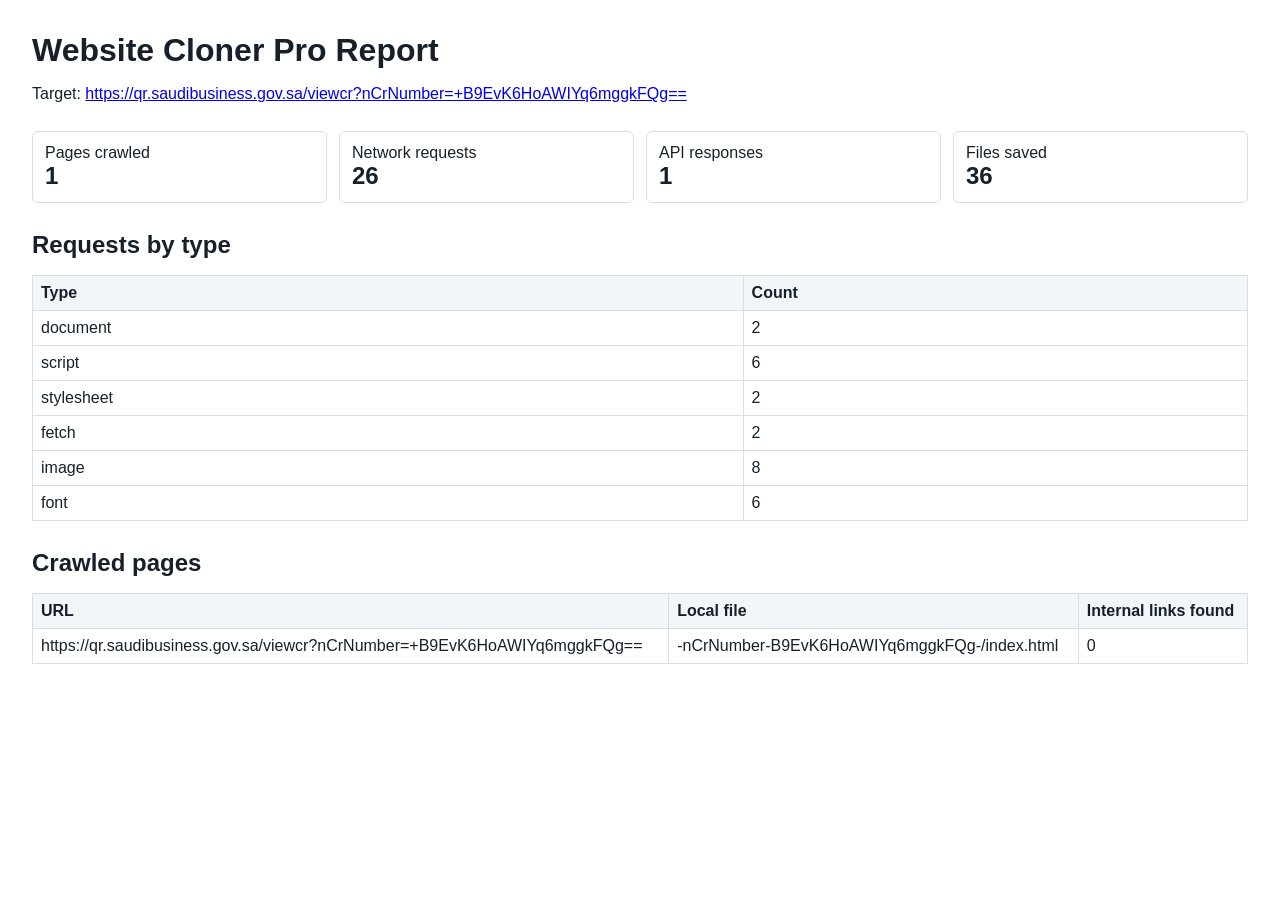
<file: clone-report.html>
<!doctype html>
<html lang="en">
<head>
  <meta charset="utf-8">
  <meta name="viewport" content="width=device-width, initial-scale=1">
  <title>Website Cloner Pro Report</title>
  <style>
    body { font-family: Arial, sans-serif; margin: 32px; color: #17202a; }
    h1, h2 { margin: 0 0 16px; }
    section { margin: 28px 0; }
    table { border-collapse: collapse; width: 100%; }
    th, td { border: 1px solid #d8dee4; padding: 8px; text-align: left; vertical-align: top; word-break: break-word; }
    th { background: #f3f6f8; }
    .stats { display: grid; grid-template-columns: repeat(auto-fit, minmax(180px, 1fr)); gap: 12px; }
    .stat { border: 1px solid #d8dee4; padding: 12px; border-radius: 6px; }
    .stat strong { display: block; font-size: 24px; }
  </style>
</head>
<body>
  <h1>Website Cloner Pro Report</h1>
  <p>Target: <a href="https://qr.saudibusiness.gov.sa/viewcr?nCrNumber=+B9EvK6HoAWIYq6mggkFQg==">https://qr.saudibusiness.gov.sa/viewcr?nCrNumber=+B9EvK6HoAWIYq6mggkFQg==</a></p>
  <section class="stats">
    <div class="stat"><span>Pages crawled</span><strong>1</strong></div>
    <div class="stat"><span>Network requests</span><strong>26</strong></div>
    <div class="stat"><span>API responses</span><strong>1</strong></div>
    <div class="stat"><span>Files saved</span><strong>36</strong></div>
  </section>
  <section>
    <h2>Requests by type</h2>
    <table><thead><tr><th>Type</th><th>Count</th></tr></thead><tbody><tr><td>document</td><td>2</td></tr><tr><td>script</td><td>6</td></tr><tr><td>stylesheet</td><td>2</td></tr><tr><td>fetch</td><td>2</td></tr><tr><td>image</td><td>8</td></tr><tr><td>font</td><td>6</td></tr></tbody></table>
  </section>
  <section>
    <h2>Crawled pages</h2>
    <table><thead><tr><th>URL</th><th>Local file</th><th>Internal links found</th></tr></thead><tbody><tr><td>https://qr.saudibusiness.gov.sa/viewcr?nCrNumber=+B9EvK6HoAWIYq6mggkFQg==</td><td>-nCrNumber-B9EvK6HoAWIYq6mggkFQg-/index.html</td><td>0</td></tr></tbody></table>
  </section>
</body>
</html>
</file>
<file: css/assets/index-QVNIwH8F.css>
.select{position:relative}select{-webkit-appearance:none;-moz-appearance:none;appearance:none;cursor:pointer}.select .select-chev{position:absolute;bottom:12px}.rtl .select .select-chev{left:10px}.ltr .select .select-chev{right:10px}.select select:disabled+.select-chev{opacity:.2}.no-arrows{-moz-appearance:textfield}.no-arrows::-webkit-inner-spin-button,.no-arrows::-webkit-outer-spin-button{-webkit-appearance:none;margin:0}.card-skeleton{flex:0 0 220px;max-width:50%;box-shadow:0 0 5px 5px #00000005;transition:box-shadow .3s ease-in-out;margin:50px auto;height:220px;width:100%}@media (max-width: 768px){.card-skeleton{max-width:100%}}.card-skeleton:empty:after{content:"";display:block;width:100%;height:100%;border-radius:6px;box-shadow:0 3px 5px #0000001a;background-image:linear-gradient(90deg,#fff0 0,#ffffff80,#fff0),linear-gradient(#c8c8c8 100%,transparent 0),linear-gradient(#c8c8c8 100%,transparent 0),linear-gradient(#c8c8c8 100%,transparent 0),linear-gradient(#e5eff9 100%,transparent 0),linear-gradient(#e5eff9 100%,transparent 0),linear-gradient(#f4fbf4 100%,transparent 0),linear-gradient(#ebebeb 100%,transparent 0),linear-gradient(#d8d8d8 100%,transparent 0),linear-gradient(#ebebeb 100%,transparent 0),linear-gradient(#d8d8d8 100%,transparent 0),linear-gradient(#ebebeb 100%,transparent 0),linear-gradient(#d8d8d8 100%,transparent 0),linear-gradient(#ebebeb 100%,transparent 0),linear-gradient(#d8d8d8 100%,transparent 0);background-size:20% 100%,15% 24px,20% 24px,10% 24px,12% 24px,12% 24px,10% 24px,15% 15px,13% 15px,15% 15px,13% 15px,15% 15px,13% 15px,15% 15px,13% 15px;background-position:-150% 0,95% 20px,72% 20px,50% 20px,95% 55px,80% 55px,65% 55px,95% 130px,95% 158px,68% 130px,68% 158px,40% 130px,40% 158px,15% 130px,15% 158px;background-repeat:no-repeat;animation:loadingAIDS 1.5s infinite}@keyframes loadingAIDS{to{background-position:350% 0,95% 20px,72% 20px,50% 20px,95% 55px,80% 55px,65% 55px,95% 130px,95% 158px,68% 130px,68% 158px,40% 130px,40% 158px,15% 130px,15% 158px}}*,:before,:after{--un-rotate:0;--un-rotate-x:0;--un-rotate-y:0;--un-rotate-z:0;--un-scale-x:1;--un-scale-y:1;--un-scale-z:1;--un-skew-x:0;--un-skew-y:0;--un-translate-x:0;--un-translate-y:0;--un-translate-z:0;--un-pan-x: ;--un-pan-y: ;--un-pinch-zoom: ;--un-scroll-snap-strictness:proximity;--un-ordinal: ;--un-slashed-zero: ;--un-numeric-figure: ;--un-numeric-spacing: ;--un-numeric-fraction: ;--un-border-spacing-x:0;--un-border-spacing-y:0;--un-ring-offset-shadow:0 0 rgb(0 0 0 / 0);--un-ring-shadow:0 0 rgb(0 0 0 / 0);--un-shadow-inset: ;--un-shadow:0 0 rgb(0 0 0 / 0);--un-ring-inset: ;--un-ring-offset-width:0px;--un-ring-offset-color:#fff;--un-ring-width:0px;--un-ring-color:rgb(147 197 253 / .5);--un-blur: ;--un-brightness: ;--un-contrast: ;--un-drop-shadow: ;--un-grayscale: ;--un-hue-rotate: ;--un-invert: ;--un-saturate: ;--un-sepia: ;--un-backdrop-blur: ;--un-backdrop-brightness: ;--un-backdrop-contrast: ;--un-backdrop-grayscale: ;--un-backdrop-hue-rotate: ;--un-backdrop-invert: ;--un-backdrop-opacity: ;--un-backdrop-saturate: ;--un-backdrop-sepia: }::backdrop{--un-rotate:0;--un-rotate-x:0;--un-rotate-y:0;--un-rotate-z:0;--un-scale-x:1;--un-scale-y:1;--un-scale-z:1;--un-skew-x:0;--un-skew-y:0;--un-translate-x:0;--un-translate-y:0;--un-translate-z:0;--un-pan-x: ;--un-pan-y: ;--un-pinch-zoom: ;--un-scroll-snap-strictness:proximity;--un-ordinal: ;--un-slashed-zero: ;--un-numeric-figure: ;--un-numeric-spacing: ;--un-numeric-fraction: ;--un-border-spacing-x:0;--un-border-spacing-y:0;--un-ring-offset-shadow:0 0 rgb(0 0 0 / 0);--un-ring-shadow:0 0 rgb(0 0 0 / 0);--un-shadow-inset: ;--un-shadow:0 0 rgb(0 0 0 / 0);--un-ring-inset: ;--un-ring-offset-width:0px;--un-ring-offset-color:#fff;--un-ring-width:0px;--un-ring-color:rgb(147 197 253 / .5);--un-blur: ;--un-brightness: ;--un-contrast: ;--un-drop-shadow: ;--un-grayscale: ;--un-hue-rotate: ;--un-invert: ;--un-saturate: ;--un-sepia: ;--un-backdrop-blur: ;--un-backdrop-brightness: ;--un-backdrop-contrast: ;--un-backdrop-grayscale: ;--un-backdrop-hue-rotate: ;--un-backdrop-invert: ;--un-backdrop-opacity: ;--un-backdrop-saturate: ;--un-backdrop-sepia: }.container{width:100%}.container\!{width:100%!important}.grid-center{display:grid;place-items:center}.b-dividers{border-width:1px;border-color:var(--dividers);border-style:solid}.border,[border=""]{border-width:1px;border-style:solid}.divider-300{--un-border-opacity:.33;border-color:rgb(153 153 153 / var(--un-border-opacity))}.bg-body{--un-bg-opacity:1;background-color:rgb(255 255 255 / var(--un-bg-opacity))}.dark .bg-body{--un-bg-opacity:1;background-color:rgb(54 53 84 / var(--un-bg-opacity));--un-text-opacity:1;color:rgb(255 255 255 / var(--un-text-opacity))}.bg-grey50{--un-bg-opacity:1;background-color:rgb(249 250 251 / var(--un-bg-opacity))}.dark .bg-grey50{--un-bg-opacity:1;background-color:rgb(52 50 83 / var(--un-bg-opacity));--un-text-opacity:1;color:rgb(255 255 255 / var(--un-text-opacity))}.\!txt-primary-900{--un-text-opacity:1 !important;color:rgb(52 50 83 / var(--un-text-opacity))!important}.dark .\!txt-primary-900{--un-text-opacity:1 !important;color:rgb(255 255 255 / var(--un-text-opacity))!important}@media (min-width: 640px){.container{max-width:640px}.container\!{max-width:640px!important}}@media (min-width: 768px){.container{max-width:768px}.container\!{max-width:768px!important}}@media (min-width: 1024px){.container{max-width:1024px}.container\!{max-width:1024px!important}}@media (min-width: 1280px){.container{max-width:1280px}.container\!{max-width:1280px!important}}@media (min-width: 1536px){.container{max-width:1536px}.container\!{max-width:1536px!important}}.\[\&\>\*\]___\[grid-area\:1\/1\]>*{grid-area:1/1}.\[all\:unset\]{all:unset}.\[font-family\:inherit\]{font-family:inherit}.\[overflow-wrap\:anywhere\]{overflow-wrap:anywhere}.invisible{visibility:hidden}.absolute{position:absolute}.fixed{position:fixed}.relative{position:relative}.sticky{position:sticky}.inset-0{top:0;right:0;bottom:0;left:0}.end-0,.inset-e-0,[end-0=""]{inset-inline-end:0}.-top-0\.25{top:-.0625rem}.-top-1{top:-.25rem}.-top-1\.25{top:-.3125rem}.bottom-0{bottom:0}.bottom-24{bottom:6rem}.left-\[-1px\]{left:-1px}.left-0{left:0}.left-1\/2{left:50%}.left-full{left:100%}.right-\[-1px\]{right:-1px}.right-0{right:0}.right-full{right:100%}.top-\.8{top:.2rem}.top-0{top:0}.top-0\.5{top:.125rem}.top-1\/2{top:50%}.top-full{top:100%}.z-\[1\],.z-1{z-index:1}.z-\[9\],.z-9{z-index:9}.z-\[999\]{z-index:999}.z-0{z-index:0}.z-10{z-index:10}.z-3{z-index:3}.z-5{z-index:5}.z-50,[z-50=""]{z-index:50}.grid{display:grid}.inline-grid{display:inline-grid}.col-span-12\!{grid-column:span 12/span 12!important}.col-span-4{grid-column:span 4/span 4}.col-span-8{grid-column:span 8/span 8}.grid-cols-\[auto_1fr\]{grid-template-columns:auto 1fr}.grid-rows-\[auto_minmax\(0\,1fr\)\]{grid-template-rows:auto minmax(0,1fr)}.grid-rows-\[minmax\(0\,1fr\)_auto\]{grid-template-rows:minmax(0,1fr) auto}.grid-cols-1{grid-template-columns:repeat(1,minmax(0,1fr))}.grid-cols-12{grid-template-columns:repeat(12,minmax(0,1fr))}.grid-cols-2{grid-template-columns:repeat(2,minmax(0,1fr))}.grid-cols-8{grid-template-columns:repeat(8,minmax(0,1fr))}.float-left{float:left}.float-right{float:right}.\!m-0{margin:0!important}.m-0{margin:0}.m-2{margin:.5rem}.m-4{margin:1rem}.m-5{margin:1.25rem}.before\:m-\[5px\]:before{margin:5px}.mx-\[6px\]{margin-left:6px;margin-right:6px}.mx-2{margin-left:.5rem;margin-right:.5rem}.mx-3{margin-left:.75rem;margin-right:.75rem}.mx-4{margin-left:1rem;margin-right:1rem}.mx-6{margin-left:1.5rem;margin-right:1.5rem}.mx-auto{margin-left:auto;margin-right:auto}.my-1{margin-top:.25rem;margin-bottom:.25rem}.my-2{margin-top:.5rem;margin-bottom:.5rem}.my-3{margin-top:.75rem;margin-bottom:.75rem}.my-4{margin-top:1rem;margin-bottom:1rem}.my-5{margin-top:1.25rem;margin-bottom:1.25rem}.my-6{margin-top:1.5rem;margin-bottom:1.5rem}.before\:my-0:before{margin-top:0;margin-bottom:0}.-mb-1{margin-bottom:-.25rem}.-ms-8{margin-inline-start:-2rem}.-mt-0\.5{margin-top:-.125rem}.-mt-1{margin-top:-.25rem}.-mt-5{margin-top:-1.25rem}.\!mb-0,.mb-0\!{margin-bottom:0!important}.mb-0{margin-bottom:0}.mb-1{margin-bottom:.25rem}.mb-2,[mb-2=""]{margin-bottom:.5rem}.mb-2\!{margin-bottom:.5rem!important}.mb-3{margin-bottom:.75rem}.mb-4{margin-bottom:1rem}.mb-5{margin-bottom:1.25rem}.mb-6{margin-bottom:1.5rem}.mb-8{margin-bottom:2rem}.me-\[4px\]{margin-inline-end:4px}.me-3{margin-inline-end:.75rem}.me-5{margin-inline-end:1.25rem}.ml-2{margin-left:.5rem}.ml-4{margin-left:1rem}.mr-4{margin-right:1rem}.mr-auto{margin-right:auto}.ms-1{margin-inline-start:.25rem}.ms-2{margin-inline-start:.5rem}.ms-4{margin-inline-start:1rem}.ms-5{margin-inline-start:1.25rem}.ms-8{margin-inline-start:2rem}.ms-auto{margin-inline-start:auto}.mt-1{margin-top:.25rem}.mt-2,[mt-2=""]{margin-top:.5rem}.mt-3{margin-top:.75rem}.mt-4{margin-top:1rem}.mt-5{margin-top:1.25rem}.mt-6,[mt-6=""]{margin-top:1.5rem}.mt-8{margin-top:2rem}.mt-auto{margin-top:auto}.last\:mb-0:last-child{margin-bottom:0}.before\:ms-0:before{margin-inline-start:0}.inline,[inline=""]{display:inline}.\!block{display:block!important}.block{display:block}.\!inline-block{display:inline-block!important}.inline-block{display:inline-block}.\!hidden,.hidden\!,[hidden\!=""]{display:none!important}.hidden,[hidden=""]{display:none}.empty\:hidden:empty{display:none}.aspect-square{aspect-ratio:1/1}.\!w-\[max-content\]{width:max-content!important}.\!w-0\.25{width:.0625rem!important}.\[\&\>div\]\:max-h-\[90vh\]>div{max-height:90vh}.\[\&\>div\]\:max-w-\[100\%\]>div,.max-w-full{max-width:100%}.\[\&\>div\]\:w-12\!>div{width:3rem!important}.\[\&\>div\]\:w-max>div,.w-max{width:max-content}.h-\[100dvh\]{height:100dvh}.h-\[24px\]{height:24px}.h-\[35px\]{height:35px}.h-\[38px\]{height:38px}.h-\[40px\]{height:40px}.h-\[43px\]{height:43px}.h-0{height:0}.h-12{height:3rem}.h-14{height:3.5rem}.h-2{height:.5rem}.h-20{height:5rem}.h-3{height:.75rem}.h-6{height:1.5rem}.h-7{height:1.75rem}.h-8{height:2rem}.h-auto,[h-auto=""]{height:auto}.h-fit{height:fit-content}.h-full,[h-full=""]{height:100%}.h-screen{height:100vh}.max-h-\[100dvh\]{max-height:100dvh}.max-h-\[240px\]{max-height:240px}.max-h-\[280px\]{max-height:280px}.max-h-\[400px\]{max-height:400px}.max-h-\[500px\]{max-height:500px}.max-h-\[calc\(100\%-20px\)\]{max-height:calc(100% - 20px)}.max-h-0{max-height:0}.max-h-24{max-height:6rem}.max-h-5{max-height:1.25rem}.max-h-50{max-height:12.5rem}.max-h-5xl{max-height:64rem}.max-w-\[1500px\]{max-width:1500px}.max-w-\[200px\]{max-width:200px}.max-w-\[250px\]{max-width:250px}.max-w-\[300px\]{max-width:300px}.max-w-\[60ch\]{max-width:60ch}.max-w-\[70ch\]{max-width:70ch}.max-w-\[85\%\]{max-width:85%}.max-w-0{max-width:0}.max-w-420px{max-width:420px}.max-w-4xl{max-width:56rem}.max-w-80{max-width:20rem}.max-w-max{max-width:max-content}.max-w-screen{max-width:100vw}.min-h-\[100dvh\]{min-height:100dvh}.min-h-\[40vh\]{min-height:40vh}.min-h-\[60px\]{min-height:60px}.min-h-\[90vh\]{min-height:90vh}.min-h-10\!,[min-h-10\!=""]{min-height:2.5rem!important}.min-h-12{min-height:3rem}.min-h-12\!{min-height:3rem!important}.min-h-150px{min-height:150px}.min-w-\[80px\]{min-width:80px}.min-w-\[90vw\]{min-width:90vw}.min-w-2ch{min-width:2ch}.min-w-84{min-width:21rem}.min-w-full{min-width:100%}.min-w-max{min-width:max-content}.min-w-screen{min-width:100vw}.w-\[100\%\],.w-full{width:100%}.w-\[15\%\]{width:15%}.w-\[24px\]{width:24px}.w-\[252px\]{width:252px}.w-\[280px\]{width:280px}.w-\[2ch\]{width:2ch}.w-\[38px\]{width:38px}.w-\[40px\]{width:40px}.w-\[600px\]{width:600px}.w-0{width:0}.w-0\.25{width:.0625rem}.w-0\.5{width:.125rem}.w-1\/2{width:50%}.w-1\/3{width:33.3333333333%}.w-1\/7{width:14.2857142857%}.w-100{width:25rem}.w-14{width:3.5rem}.w-2{width:.5rem}.w-2\/3{width:66.6666666667%}.w-20{width:5rem}.w-3{width:.75rem}.w-3\.5{width:.875rem}.w-48{width:12rem}.w-6{width:1.5rem}.w-80\!{width:20rem!important}.w-auto{width:auto}.w-fit{width:fit-content}.w-fit\!{width:fit-content!important}.w-px{width:1px}.w-screen{width:100vw}.\!flex,.flex\!{display:flex!important}.flex,[flex=""]{display:flex}.inline-flex{display:inline-flex}.flex-\[1_1_auto\]{flex:1 1 auto}.flex-1,[flex-1=""]{flex:1 1 0%}.shrink-0{flex-shrink:0}.flex-grow{flex-grow:1}.\!flex-row-reverse{flex-direction:row-reverse!important}.flex-row-reverse{flex-direction:row-reverse}.flex-col,[flex-col=""]{flex-direction:column}.flex-wrap,[flex-wrap=""]{flex-wrap:wrap}.border-separate{border-collapse:separate}.border-spacing-0,[border-spacing-0=""]{--un-border-spacing-x:0;--un-border-spacing-y:0;border-spacing:var(--un-border-spacing-x) var(--un-border-spacing-y)}.origin-top{transform-origin:top}.-translate-x-1\/2{--un-translate-x:-50%;transform:translate(var(--un-translate-x)) translateY(var(--un-translate-y)) translateZ(var(--un-translate-z)) rotate(var(--un-rotate)) rotateX(var(--un-rotate-x)) rotateY(var(--un-rotate-y)) rotate(var(--un-rotate-z)) skew(var(--un-skew-x)) skewY(var(--un-skew-y)) scaleX(var(--un-scale-x)) scaleY(var(--un-scale-y)) scaleZ(var(--un-scale-z))}.-translate-y-1\/2{--un-translate-y:-50%;transform:translate(var(--un-translate-x)) translateY(var(--un-translate-y)) translateZ(var(--un-translate-z)) rotate(var(--un-rotate)) rotateX(var(--un-rotate-x)) rotateY(var(--un-rotate-y)) rotate(var(--un-rotate-z)) skew(var(--un-skew-x)) skewY(var(--un-skew-y)) scaleX(var(--un-scale-x)) scaleY(var(--un-scale-y)) scaleZ(var(--un-scale-z))}.translate-y-\[-2px\]{--un-translate-y:-2px;transform:translate(var(--un-translate-x)) translateY(var(--un-translate-y)) translateZ(var(--un-translate-z)) rotate(var(--un-rotate)) rotateX(var(--un-rotate-x)) rotateY(var(--un-rotate-y)) rotate(var(--un-rotate-z)) skew(var(--un-skew-x)) skewY(var(--un-skew-y)) scaleX(var(--un-scale-x)) scaleY(var(--un-scale-y)) scaleZ(var(--un-scale-z))}.-rotate-90{--un-rotate-x:0;--un-rotate-y:0;--un-rotate-z:0;--un-rotate:-90deg;transform:translate(var(--un-translate-x)) translateY(var(--un-translate-y)) translateZ(var(--un-translate-z)) rotate(var(--un-rotate)) rotateX(var(--un-rotate-x)) rotateY(var(--un-rotate-y)) rotate(var(--un-rotate-z)) skew(var(--un-skew-x)) skewY(var(--un-skew-y)) scaleX(var(--un-scale-x)) scaleY(var(--un-scale-y)) scaleZ(var(--un-scale-z))}.rotate-0{--un-rotate-x:0;--un-rotate-y:0;--un-rotate-z:0;--un-rotate:0;transform:translate(var(--un-translate-x)) translateY(var(--un-translate-y)) translateZ(var(--un-translate-z)) rotate(var(--un-rotate)) rotateX(var(--un-rotate-x)) rotateY(var(--un-rotate-y)) rotate(var(--un-rotate-z)) skew(var(--un-skew-x)) skewY(var(--un-skew-y)) scaleX(var(--un-scale-x)) scaleY(var(--un-scale-y)) scaleZ(var(--un-scale-z))}.rotate-180{--un-rotate-x:0;--un-rotate-y:0;--un-rotate-z:0;--un-rotate:180deg;transform:translate(var(--un-translate-x)) translateY(var(--un-translate-y)) translateZ(var(--un-translate-z)) rotate(var(--un-rotate)) rotateX(var(--un-rotate-x)) rotateY(var(--un-rotate-y)) rotate(var(--un-rotate-z)) skew(var(--un-skew-x)) skewY(var(--un-skew-y)) scaleX(var(--un-scale-x)) scaleY(var(--un-scale-y)) scaleZ(var(--un-scale-z))}.rotate-90{--un-rotate-x:0;--un-rotate-y:0;--un-rotate-z:0;--un-rotate:90deg;transform:translate(var(--un-translate-x)) translateY(var(--un-translate-y)) translateZ(var(--un-translate-z)) rotate(var(--un-rotate)) rotateX(var(--un-rotate-x)) rotateY(var(--un-rotate-y)) rotate(var(--un-rotate-z)) skew(var(--un-skew-x)) skewY(var(--un-skew-y)) scaleX(var(--un-scale-x)) scaleY(var(--un-scale-y)) scaleZ(var(--un-scale-z))}.scale-110{--un-scale-x:1.1;--un-scale-y:1.1;transform:translate(var(--un-translate-x)) translateY(var(--un-translate-y)) translateZ(var(--un-translate-z)) rotate(var(--un-rotate)) rotateX(var(--un-rotate-x)) rotateY(var(--un-rotate-y)) rotate(var(--un-rotate-z)) skew(var(--un-skew-x)) skewY(var(--un-skew-y)) scaleX(var(--un-scale-x)) scaleY(var(--un-scale-y)) scaleZ(var(--un-scale-z))}.scale-x-\[-1\]{--un-scale-x:-1;transform:translate(var(--un-translate-x)) translateY(var(--un-translate-y)) translateZ(var(--un-translate-z)) rotate(var(--un-rotate)) rotateX(var(--un-rotate-x)) rotateY(var(--un-rotate-y)) rotate(var(--un-rotate-z)) skew(var(--un-skew-x)) skewY(var(--un-skew-y)) scaleX(var(--un-scale-x)) scaleY(var(--un-scale-y)) scaleZ(var(--un-scale-z))}.scale-y-0{--un-scale-y:0;transform:translate(var(--un-translate-x)) translateY(var(--un-translate-y)) translateZ(var(--un-translate-z)) rotate(var(--un-rotate)) rotateX(var(--un-rotate-x)) rotateY(var(--un-rotate-y)) rotate(var(--un-rotate-z)) skew(var(--un-skew-x)) skewY(var(--un-skew-y)) scaleX(var(--un-scale-x)) scaleY(var(--un-scale-y)) scaleZ(var(--un-scale-z))}.scale-y-100{--un-scale-y:1;transform:translate(var(--un-translate-x)) translateY(var(--un-translate-y)) translateZ(var(--un-translate-z)) rotate(var(--un-rotate)) rotateX(var(--un-rotate-x)) rotateY(var(--un-rotate-y)) rotate(var(--un-rotate-z)) skew(var(--un-skew-x)) skewY(var(--un-skew-y)) scaleX(var(--un-scale-x)) scaleY(var(--un-scale-y)) scaleZ(var(--un-scale-z))}.transform{transform:translate(var(--un-translate-x)) translateY(var(--un-translate-y)) translateZ(var(--un-translate-z)) rotate(var(--un-rotate)) rotateX(var(--un-rotate-x)) rotateY(var(--un-rotate-y)) rotate(var(--un-rotate-z)) skew(var(--un-skew-x)) skewY(var(--un-skew-y)) scaleX(var(--un-scale-x)) scaleY(var(--un-scale-y)) scaleZ(var(--un-scale-z))}.cursor-default{cursor:default}.cursor-pointer{cursor:pointer}.cursor-not-allowed{cursor:not-allowed}.disabled\:cursor-not-allowed:disabled{cursor:not-allowed}.select-none{-webkit-user-select:none;user-select:none}.resize-none{resize:none}.list-disc{list-style-type:disc}.list-inside{list-style-position:inside}.list-none{list-style-type:none}.appearance-none{-webkit-appearance:none;-moz-appearance:none;appearance:none}.place-content-center{place-content:center}.place-items-center{place-items:center}.place-self-stretch{place-self:stretch}.items-start{align-items:flex-start}.items-end{align-items:flex-end}.items-end\!{align-items:flex-end!important}.items-center,[items-center=""]{align-items:center}.items-baseline{align-items:baseline}.self-start{align-self:flex-start}.self-center{align-self:center}.self-stretch,[self-stretch=""]{align-self:stretch}.justify-start{justify-content:flex-start}.justify-end,[justify-end=""]{justify-content:flex-end}.justify-center{justify-content:center}.flex-justify-between,.justify-between{justify-content:space-between}.justify-items-start{justify-items:start}.justify-items-end{justify-items:end}.justify-items-center{justify-items:center}.justify-self-start{justify-self:start}.gap-\[2px\]{gap:2px}.gap-\[40px\]{gap:40px}.gap-\[4px\]{gap:4px}.gap-\[8px\]{gap:8px}.gap-1{gap:.25rem}.gap-2,[gap-2=""]{gap:.5rem}.gap-3,[gap-3=""]{gap:.75rem}.gap-4{gap:1rem}.gap-5,[gap-5=""]{gap:1.25rem}.gap-6{gap:1.5rem}.gap-x-3{column-gap:.75rem}.gap-x-4{column-gap:1rem}.gap-y-4{row-gap:1rem}.overflow-auto,[overflow-auto=""]{overflow:auto}.overflow-hidden,[overflow-hidden=""]{overflow:hidden}.overflow-visible{overflow:visible}.overflow-x-hidden{overflow-x:hidden}.overflow-y-auto,[overflow-y-auto=""]{overflow-y:auto}.truncate{overflow:hidden;text-overflow:ellipsis;white-space:nowrap}.whitespace-normal{white-space:normal}.whitespace-nowrap{white-space:nowrap}.break-all{word-break:break-all}.break-all\!{word-break:break-all!important}.b,.border-1,[border-1=""]{border-width:1px}.border-0{border-width:0px}.border-0\!,[border-0\!=""]{border-width:0px!important}.border-1\!{border-width:1px!important}.border-1\.4{border-width:1.4px}.border-1\.4\!{border-width:1.4px!important}.border-2{border-width:2px}.border-3{border-width:3px}.focus\:border-3:focus{border-width:3px}.\!border-b-1,[\!border-b-1=""]{border-bottom-width:1px!important}.\[\&\>tr\>td\]\:border-b-1>tr>td,.border-b,.border-b-1,[border-b-1=""]{border-bottom-width:1px}.border-b-2{border-bottom-width:2px}.border-l-2{border-left-width:2px}.border-r,[border-r=""]{border-right-width:1px}.border-s{border-inline-start-width:1px}.border-t,.border-t-1{border-top-width:1px}.last-of-type\:border-b-0:last-of-type{border-bottom-width:0px}.last-of-type\:border-b-1\!:last-of-type{border-bottom-width:1px!important}.\!border-primary{--un-border-opacity:1 !important;border-color:rgb(25 24 40 / var(--un-border-opacity))!important}.\!border-red{--un-border-opacity:1 !important;border-color:rgb(248 113 113 / var(--un-border-opacity))!important}.\!border-red-500{--un-border-opacity:1 !important;border-color:rgb(239 68 68 / var(--un-border-opacity))!important}.\!border-red-700{--un-border-opacity:1 !important;border-color:rgb(185 28 28 / var(--un-border-opacity))!important}.\[\&\>tr\>td\]\:border-\[var\(--dividers\)\]>tr>td,.border-\[var\(--dividers\)\],.dark .dark\:border-\[var\(--dividers\)\]{border-color:var(--dividers)}.b-color-\[\#E1E1E8\]\!{--un-border-opacity:1 !important;border-color:rgb(225 225 232 / var(--un-border-opacity))!important}.border-\[\#333\]{--un-border-opacity:1;border-color:rgb(51 51 51 / var(--un-border-opacity))}.border-\[\#5D5B75\],.dark .dark\:border-\[\#5d5b75\]{--un-border-opacity:1;border-color:rgb(93 91 117 / var(--un-border-opacity))}.border-\[\#ABEFC6\],.border-success200{--un-border-opacity:1;border-color:rgb(171 239 198 / var(--un-border-opacity))}.border-\[\#B52D2D\]{--un-border-opacity:1;border-color:rgb(181 45 45 / var(--un-border-opacity))}.border-\[\#D0D0D6\],.border-borderColor{--un-border-opacity:1;border-color:rgb(208 208 214 / var(--un-border-opacity))}.border-\[\#da3636\],.dark .dark\:border-\[\#DA3636\]{--un-border-opacity:1;border-color:rgb(218 54 54 / var(--un-border-opacity))}.border-\[\#E0D0E7\]{--un-border-opacity:1;border-color:rgb(224 208 231 / var(--un-border-opacity))}.border-\[\#E1E1E8\],.border-dividers,[border-dividers=""]{--un-border-opacity:1;border-color:rgb(225 225 232 / var(--un-border-opacity))}.border-\[\#ECE9FE\]{--un-border-opacity:1;border-color:rgb(236 233 254 / var(--un-border-opacity))}.border-\[\#F2BABA\],.border-sbcSemanticsError200{--un-border-opacity:1;border-color:rgb(242 186 186 / var(--un-border-opacity))}.border-\[\#FED393\]{--un-border-opacity:1;border-color:rgb(254 211 147 / var(--un-border-opacity))}.border-\[var\(--dividers\)\]\!{border-color:var(--dividers)!important}.border-\[var\(--primary100\)\]{border-color:var(--primary100)}.border-\[var\(--primary200\)\]{border-color:var(--primary200)}.border-\[var\(--violet-500\)\]{border-color:var(--violet-500)}.border-\#44ABE7{--un-border-opacity:1;border-color:rgb(68 171 231 / var(--un-border-opacity))}.border-\#B49EC9{--un-border-opacity:1;border-color:rgb(180 158 201 / var(--un-border-opacity))}.border-\#D0D0D7{--un-border-opacity:1;border-color:rgb(208 208 215 / var(--un-border-opacity))}.border-\#F1F1F5{--un-border-opacity:1;border-color:rgb(241 241 245 / var(--un-border-opacity))}.border-\#fff{--un-border-opacity:1;border-color:rgb(255 255 255 / var(--un-border-opacity))}.border-accent{--un-border-opacity:1;border-color:rgb(66 60 135 / var(--un-border-opacity))}.border-blue-500{--un-border-opacity:1;border-color:rgb(59 130 246 / var(--un-border-opacity))}.border-color-\[\#d3deeb\]{--un-border-opacity:1;border-color:rgb(211 222 235 / var(--un-border-opacity))}.border-gray-200{--un-border-opacity:1;border-color:rgb(229 231 235 / var(--un-border-opacity))}.border-gray-200\!{--un-border-opacity:1 !important;border-color:rgb(229 231 235 / var(--un-border-opacity))!important}.border-gray-300{--un-border-opacity:1;border-color:rgb(209 213 219 / var(--un-border-opacity))}.border-gray-400,[border-gray-400=""]{--un-border-opacity:1;border-color:rgb(156 163 175 / var(--un-border-opacity))}.border-iconColor\!{--un-border-opacity:1 !important;border-color:rgb(152 162 179 / var(--un-border-opacity))!important}.border-indigo-400{--un-border-opacity:1;border-color:rgb(129 140 248 / var(--un-border-opacity))}.border-linkColor,.border-primary400,.dark .dark\:border-\[\#716DA5\]{--un-border-opacity:1;border-color:rgb(113 109 165 / var(--un-border-opacity))}.border-primary200{--un-border-opacity:1;border-color:rgb(208 206 225 / var(--un-border-opacity))}.border-primary500\!{--un-border-opacity:1 !important;border-color:rgb(66 60 135 / var(--un-border-opacity))!important}.border-red{--un-border-opacity:1;border-color:rgb(248 113 113 / var(--un-border-opacity))}.border-red-500{--un-border-opacity:1;border-color:rgb(239 68 68 / var(--un-border-opacity))}.border-warning600{--un-border-opacity:1;border-color:rgb(220 104 3 / var(--un-border-opacity))}.border-white\!,.dark .dark\:border-white\!{--un-border-opacity:1 !important;border-color:rgb(255 255 255 / var(--un-border-opacity))!important}.dark .dark\:border-\[\#079455\]{--un-border-opacity:1;border-color:rgb(7 148 85 / var(--un-border-opacity))}.dark .dark\:border-\[\#938807\]{--un-border-opacity:1;border-color:rgb(147 136 7 / var(--un-border-opacity))}.dark .dark\:border-\#4A4A50{--un-border-opacity:1;border-color:rgb(74 74 80 / var(--un-border-opacity))}[b-color-=""]{--un-border-opacity:1;border-color:rgb(231 228 242 / var(--un-border-opacity))}.hover\:border-gray-500:hover{--un-border-opacity:1;border-color:rgb(107 114 128 / var(--un-border-opacity))}.focus\:border-blue-300:focus{--un-border-opacity:1;border-color:rgb(147 197 253 / var(--un-border-opacity))}.border-b-\[var\(--dividers\)\]{border-bottom-color:var(--dividers)}.border-s-\[\#f2baba\]{--un-border-opacity:1;--un-border-inline-start-opacity:var(--un-border-opacity);border-inline-start-color:rgb(242 186 186 / var(--un-border-inline-start-opacity))}.border-opacity-\[0\.3\]{--un-border-opacity:.3}.b-rd,.rounded,[rounded=""]{border-radius:.25rem}.rounded-\[12px\]{border-radius:12px}.rounded-\[5px\]{border-radius:5px}.rounded-\[6px\]{border-radius:6px}.rounded-\[7px\]{border-radius:7px}.rounded-\[8px\]{border-radius:8px}.rounded-0\.5\!{border-radius:.125rem!important}.rounded-2,.rounded-lg,[rounded-lg=""]{border-radius:.5rem}.rounded-5\!,[rounded-5\!=""]{border-radius:1.25rem!important}.rounded-full{border-radius:9999px}.rounded-md{border-radius:.375rem}.rounded-md\!{border-radius:.375rem!important}.rounded-none{border-radius:0}.rounded-xl,[rounded-xl=""]{border-radius:.75rem}.rounded-e-none{border-start-end-radius:0;border-end-end-radius:0}.rounded-e-none\!{border-start-end-radius:0!important;border-end-end-radius:0!important}.rounded-l-\[16px\]{border-top-left-radius:16px;border-bottom-left-radius:16px}.rounded-l-\[6px\]{border-top-left-radius:6px;border-bottom-left-radius:6px}.rounded-r-\[16px\]{border-top-right-radius:16px;border-bottom-right-radius:16px}.rounded-r-\[6px\]{border-top-right-radius:6px;border-bottom-right-radius:6px}.rounded-s-none{border-end-start-radius:0;border-start-start-radius:0}.rounded-s-none\!{border-end-start-radius:0!important;border-start-start-radius:0!important}.first-of-type\:rounded-t-xl\!:first-of-type{border-top-left-radius:.75rem!important;border-top-right-radius:.75rem!important}.last-of-type\:rounded-b-xl\!:last-of-type{border-bottom-left-radius:.75rem!important;border-bottom-right-radius:.75rem!important}.first\:rounded-tr-xl:first-child,[first\:rounded-tr-xl=""]:first-child{border-top-right-radius:.75rem}.last\:rounded-tl-xl:last-child{border-top-left-radius:.75rem}[last\:rounded-tl-xl=""]:last-child{border-top-left-radius:.75rem}.\!border-solid,.border-solid\!{border-style:solid!important}.border-none,[border-none=""]{border-style:none}.border-solid,[border-solid=""]{border-style:solid}.focus\:border-solid:focus{border-style:solid}.\!border-b-dashed{border-bottom-style:dashed!important}.\!border-b-none{border-bottom-style:none!important}.\!border-b-solid{border-bottom-style:solid!important}.\[\&\>tr\:last-child\>td\]\:border-b-none>tr:last-child>td,.border-b-none{border-bottom-style:none}.\[\&\>tr\>td\]\:border-b-solid>tr>td,.border-b-solid{border-bottom-style:solid}.border-e-none{border-inline-end-style:none}.border-e-none\!{border-inline-end-style:none!important}.border-l-none{border-left-style:none}.border-r-none{border-right-style:none}.border-r-solid,[border-r-solid=""]{border-right-style:solid}.border-s-none{border-inline-start-style:none}.border-s-none\!{border-inline-start-style:none!important}.border-s-solid{border-inline-start-style:solid}.border-t-solid{border-top-style:solid}.last-of-type\:border-b-solid\!:last-of-type{border-bottom-style:solid!important}.\!bg-\#F6F6FE,.bg-violet100\!{--un-bg-opacity:1 !important;background-color:rgb(246 246 254 / var(--un-bg-opacity))!important}.\!bg-red-700{--un-bg-opacity:1 !important;background-color:rgb(185 28 28 / var(--un-bg-opacity))!important}.\!bg-white,.bg-white\!{--un-bg-opacity:1 !important;background-color:rgb(255 255 255 / var(--un-bg-opacity))!important}.\[\&\>tr\:nth-child\(even\)\]\:bg-\[\#FAFAFC\]>tr:nth-child(2n){--un-bg-opacity:1;background-color:rgb(250 250 252 / var(--un-bg-opacity))}.\[\&\>tr\:nth-child\(odd\)\]\:bg-\[\#FFFFFF\]>tr:nth-child(odd),.bg-\[\#fff\],.bg-white,[bg-white=""]{--un-bg-opacity:1;background-color:rgb(255 255 255 / var(--un-bg-opacity))}.bg-\[\#E7E4F2\],.bg-\#E7E4F2,.bg-primary100,.dark .dark\:bg-\[\#E7E4F2\]{--un-bg-opacity:1;background-color:rgb(231 228 242 / var(--un-bg-opacity))}.bg-\[\#ECE9FE\],.bg-activeViolet{--un-bg-opacity:1;background-color:rgb(236 233 254 / var(--un-bg-opacity))}.bg-\[\#ECFDF3\],.bg-success50{--un-bg-opacity:1;background-color:rgb(236 253 243 / var(--un-bg-opacity))}.bg-\[\#F4EDF7\]{--un-bg-opacity:1;background-color:rgb(244 237 247 / var(--un-bg-opacity))}.bg-\[\#f5f5f5\]{--un-bg-opacity:1;background-color:rgb(245 245 245 / var(--un-bg-opacity))}.bg-\[\#F9FAFB\],.bg-gray-50,.bg-gray50{--un-bg-opacity:1;background-color:rgb(249 250 251 / var(--un-bg-opacity))}.bg-\[\#f9fafb\]\!{--un-bg-opacity:1 !important;background-color:rgb(249 250 251 / var(--un-bg-opacity))!important}.bg-\[\#FCE8E8\],.bg-sbcSemanticsError50{--un-bg-opacity:1;background-color:rgb(252 232 232 / var(--un-bg-opacity))}.bg-\[\#fff6f6\]{--un-bg-opacity:1;background-color:rgb(255 246 246 / var(--un-bg-opacity))}.bg-\[\#FFF7EA\]{--un-bg-opacity:1;background-color:rgb(255 247 234 / var(--un-bg-opacity))}.bg-\[var\(--activeViolet\)\]{background-color:var(--activeViolet)}.bg-\[var\(--darkBlurred\)\]{background-color:var(--darkBlurred)}.bg-\[var\(--dividers\)\]{background-color:var(--dividers)}.bg-\[var\(--gray50\)\]{background-color:var(--gray50)}.bg-\[var\(--light\)\]{background-color:var(--light)}.bg-\[var\(--primary50\)\]{background-color:var(--primary50)}.bg-\[var\(--violet-100\)\]{background-color:var(--violet-100)}.bg-\[var\(--violet-500\)\]{background-color:var(--violet-500)}.bg-\#101828\/70{background-color:#101828b3}.bg-\#C7EAFE{--un-bg-opacity:1;background-color:rgb(199 234 254 / var(--un-bg-opacity))}.bg-\#D0D0D7{--un-bg-opacity:1;background-color:rgb(208 208 215 / var(--un-bg-opacity))}.bg-\#DED4E7{--un-bg-opacity:1;background-color:rgb(222 212 231 / var(--un-bg-opacity))}.bg-accent,.bg-primary500,.dark .dark\:bg-primary500{--un-bg-opacity:1;background-color:rgb(66 60 135 / var(--un-bg-opacity))}.bg-accent-purple{--un-bg-opacity:1;background-color:rgb(112 61 148 / var(--un-bg-opacity))}.bg-black{--un-bg-opacity:1;background-color:rgb(0 0 0 / var(--un-bg-opacity))}.bg-blue-50{--un-bg-opacity:1;background-color:rgb(239 246 255 / var(--un-bg-opacity))}.bg-dividers,.bg-gray200{--un-bg-opacity:1;background-color:rgb(225 225 232 / var(--un-bg-opacity))}.bg-gray-200{--un-bg-opacity:1;background-color:rgb(229 231 235 / var(--un-bg-opacity))}.bg-light{--un-bg-opacity:1;background-color:rgb(112 112 163 / var(--un-bg-opacity))}.bg-linkColor,.dark .dark\:bg-primary400{--un-bg-opacity:1;background-color:rgb(113 109 165 / var(--un-bg-opacity))}.bg-neutral-200{--un-bg-opacity:1;background-color:rgb(229 229 229 / var(--un-bg-opacity))}.bg-primary{--un-bg-opacity:1;background-color:rgb(25 24 40 / var(--un-bg-opacity))}.bg-primary200{--un-bg-opacity:1;background-color:rgb(208 206 225 / var(--un-bg-opacity))}.bg-red-300{--un-bg-opacity:1;background-color:rgb(252 165 165 / var(--un-bg-opacity))}.bg-sbcSemanticsError700{--un-bg-opacity:1;background-color:rgb(181 45 45 / var(--un-bg-opacity))}.bg-success600{--un-bg-opacity:1;background-color:rgb(7 148 85 / var(--un-bg-opacity))}.bg-transparent,.dark .dark\:bg-transparent{background-color:transparent}.bg-transparent\!,[bg-transparent\!=""]{background-color:transparent!important}.bg-violet-50{--un-bg-opacity:1;background-color:rgb(245 243 255 / var(--un-bg-opacity))}.bg-warning100{--un-bg-opacity:1;background-color:rgb(254 240 199 / var(--un-bg-opacity))}.bg-warning600{--un-bg-opacity:1;background-color:rgb(220 104 3 / var(--un-bg-opacity))}.dark .dark\:bg-\[\#1E5D3C1F\]{--un-bg-opacity:.12;background-color:rgb(30 93 60 / var(--un-bg-opacity))}.dark .dark\:bg-\[\#343253\],.dark .dark\:bg-activeMenuItems,.dark [dark\:bg-activeMenuItems=""]{--un-bg-opacity:1;background-color:rgb(52 50 83 / var(--un-bg-opacity))}.dark .dark\:bg-\[\#363554\]{--un-bg-opacity:1;background-color:rgb(54 53 84 / var(--un-bg-opacity))}.dark .dark\:bg-\[\#4D4B73\]{--un-bg-opacity:1;background-color:rgb(77 75 115 / var(--un-bg-opacity))}.dark .dark\:bg-\[\#551B1B36\]{--un-bg-opacity:.21;background-color:rgb(85 27 27 / var(--un-bg-opacity))}.dark .dark\:bg-\[\#5b591e\]{--un-bg-opacity:1;background-color:rgb(91 89 30 / var(--un-bg-opacity))}.dark .dark\:bg-\[\#5F5B962B\]{--un-bg-opacity:.17;background-color:rgb(95 91 150 / var(--un-bg-opacity))}.dark .dark\:bg-\[\#75E0A7\]{--un-bg-opacity:1;background-color:rgb(117 224 167 / var(--un-bg-opacity))}.dark .dark\:bg-\[\#d5dd75\]{--un-bg-opacity:1;background-color:rgb(213 221 117 / var(--un-bg-opacity))}.dark .dark\:bg-\[\#E36464\]{--un-bg-opacity:1;background-color:rgb(227 100 100 / var(--un-bg-opacity))}.\!hover\:bg-light:hover{--un-bg-opacity:1 !important;background-color:rgb(112 112 163 / var(--un-bg-opacity))!important}.\!hover\:bg-red-700:hover{--un-bg-opacity:1 !important;background-color:rgb(185 28 28 / var(--un-bg-opacity))!important}.dark .dark\:hover\:bg-dark:hover{--un-bg-opacity:1;background-color:rgb(34 34 34 / var(--un-bg-opacity))}.hover\:bg-\[\#f0f3f5\]:hover{--un-bg-opacity:1;background-color:rgb(240 243 245 / var(--un-bg-opacity))}.hover\:bg-gray-100:hover{--un-bg-opacity:1;background-color:rgb(243 244 246 / var(--un-bg-opacity))}.hover\:bg-primary400:hover{--un-bg-opacity:1;background-color:rgb(113 109 165 / var(--un-bg-opacity))}.hover\:bg-violet-100:hover{--un-bg-opacity:1;background-color:rgb(237 233 254 / var(--un-bg-opacity))}.bg-opacity-50{--un-bg-opacity:.5}.bg-opacity-60{--un-bg-opacity:.6}.dark .dark\:bg-opacity-0{--un-bg-opacity:0}.dark .dark\:fill-white{--un-fill-opacity:1;fill:rgb(255 255 255 / var(--un-fill-opacity))}[stroke-width~="2"]{stroke-width:2px}[stroke~="#333"]{--un-stroke-opacity:1;stroke:rgb(51 51 51 / var(--un-stroke-opacity))}[stroke~="#7070A3"]{--un-stroke-opacity:1;stroke:rgb(112 112 163 / var(--un-stroke-opacity))}[stroke~="#e1e1e8"]{--un-stroke-opacity:1;stroke:rgb(225 225 232 / var(--un-stroke-opacity))}[stroke~="#fff"]{--un-stroke-opacity:1;stroke:rgb(255 255 255 / var(--un-stroke-opacity))}[stroke~=gray]{--un-stroke-opacity:1;stroke:rgb(156 163 175 / var(--un-stroke-opacity))}.\!p-0{padding:0!important}.\[\&\>th\]\:p-4>th,.p-4{padding:1rem}.\[\&\>tr\>td\]\:p-3>tr>td,.p-3,[p-3=""]{padding:.75rem}.p-\[2px_8px_2px_8px\]{padding:2px 8px}.p-\[3px\]{padding:3px}.p-\[6px_20px_10px_20px\]{padding:6px 20px 10px}.p-\[7px\]{padding:7px}.p-0{padding:0}.p-1{padding:.25rem}.p-1\.5{padding:.375rem}.p-2,[p-2=""]{padding:.5rem}.p-2\!,[p-2\!=""]{padding:.5rem!important}.p-5{padding:1.25rem}.\!px-2{padding-left:.5rem!important;padding-right:.5rem!important}.\!py-1,.py-1\!,[py-1\!=""]{padding-top:.25rem!important;padding-bottom:.25rem!important}.px,.px-4,[px=""]{padding-left:1rem;padding-right:1rem}.px-\[12px\]{padding-left:12px;padding-right:12px}.px-\[30px\]{padding-left:30px;padding-right:30px}.px-0{padding-left:0;padding-right:0}.px-1{padding-left:.25rem;padding-right:.25rem}.px-2{padding-left:.5rem;padding-right:.5rem}.px-3{padding-left:.75rem;padding-right:.75rem}.px-5{padding-left:1.25rem;padding-right:1.25rem}.px-6{padding-left:1.5rem;padding-right:1.5rem}.px-8{padding-left:2rem;padding-right:2rem}.py-\[12px\]{padding-top:12px;padding-bottom:12px}.py-\[30px\]{padding-top:30px;padding-bottom:30px}.py-\[8px\]{padding-top:8px;padding-bottom:8px}.py-1{padding-top:.25rem;padding-bottom:.25rem}.py-2{padding-top:.5rem;padding-bottom:.5rem}.py-3{padding-top:.75rem;padding-bottom:.75rem}.py-4{padding-top:1rem;padding-bottom:1rem}.py-5{padding-top:1.25rem;padding-bottom:1.25rem}.py-8{padding-top:2rem;padding-bottom:2rem}.\[\&\>main\]\:pb-5>main,.pb-5,[pb-5=""]{padding-bottom:1.25rem}.pb-\[3px\]{padding-bottom:3px}.pb-\[5px\]{padding-bottom:5px}.pb-\[7rem\]{padding-bottom:7rem}.pb-0{padding-bottom:0}.pb-1{padding-bottom:.25rem}.pb-2,[pb-2=""]{padding-bottom:.5rem}.pb-2\.5{padding-bottom:.625rem}.pb-3{padding-bottom:.75rem}.pb-4{padding-bottom:1rem}.pb-px{padding-bottom:1px}.pe-2{padding-inline-end:.5rem}.pe-3{padding-inline-end:.75rem}.ps-0{padding-inline-start:0}.ps-2{padding-inline-start:.5rem}.ps-4{padding-inline-start:1rem}.ps-5{padding-inline-start:1.25rem}.pt-0{padding-top:0}.pt-0\.5,[pt-0\.5=""]{padding-top:.125rem}.pt-1\.5{padding-top:.375rem}.pt-3,[pt-3=""]{padding-top:.75rem}.pt-5{padding-top:1.25rem}.text-center,[text-center=""]{text-align:center}.text-left{text-align:left}.text-right{text-align:right}.text-justify{text-align:justify}.\[\&\>th\]\:text-start>th,.text-start{text-align:start}.text-wrap{text-wrap:wrap}.text-nowrap{text-wrap:nowrap}.text-\[-14px\]{font-size:-14px}.text-\[-16px\]{font-size:-16px}.text-14px{font-size:14px}.text-18px{font-size:18px}.text-20px{font-size:20px}.text-2xl{font-size:calc(var(--base-font-size, 1rem) * 1.5);line-height:2em}.text-3xl{font-size:calc(var(--base-font-size, 1rem) * 1.875);line-height:2.25em}.text-4xl{font-size:calc(var(--base-font-size, 1rem) * 2.25);line-height:2.5em}.text-base{font-size:calc(var(--base-font-size, 1rem) * 1);line-height:1.5em}.text-base\!{font-size:calc(var(--base-font-size, 1rem) * 1)!important;line-height:1.5em!important}.text-lg,[text-lg=""]{font-size:calc(var(--base-font-size, 1rem) * 1.125);line-height:1.75em}.text-sm,[text-sm=""]{font-size:calc(var(--base-font-size, 1rem) * .875);line-height:1.25em}.text-xl{font-size:calc(var(--base-font-size, 1rem) * 1.25);line-height:1.75em}.text-xs{font-size:calc(var(--base-font-size, 1rem) * .75);line-height:1em}.\!fw-bold,.\[\&\>div\>p\]\:fw-bold\!>div>p{font-weight:700!important}.font-400,.font-normal,.fw-400,[fw-400=""]{font-weight:400}.font-500,.font-medium,.fw-500,.fw-medium,[font-500=""],[font-medium=""]{font-weight:500}.font-600{font-weight:600}.font-700,.font-bold,.fw-bold,[font-bold=""]{font-weight:700}.leading-\[1\.6\]{line-height:1.6}.leading-\[18px\],.line-height-\[18px\]{line-height:18px}.leading-\[1rem\]{line-height:1rem}.leading-\[32px\]{line-height:32px}.leading-5{line-height:1.25rem}.leading-6{line-height:1.5rem}.capitalize{text-transform:capitalize}.color-\[\#0d6efd\]{--un-text-opacity:1;color:rgb(13 110 253 / var(--un-text-opacity))}.color-\[\#2B67EF\],.text-\[\#2b67ef\]{--un-text-opacity:1;color:rgb(43 103 239 / var(--un-text-opacity))}.color-secondaryPurple{--un-text-opacity:1;color:rgb(112 112 163 / var(--un-text-opacity))}.dark .dark\:color-white,.dark .dark\:text-white,.text-baseWhite,.text-white{--un-text-opacity:1;color:rgb(255 255 255 / var(--un-text-opacity))}[color~="#aaa"]{--un-text-opacity:1;color:rgb(170 170 170 / var(--un-text-opacity))}[color~=blue]{--un-text-opacity:1;color:rgb(96 165 250 / var(--un-text-opacity))}[color~=green]{--un-text-opacity:1;color:rgb(74 222 128 / var(--un-text-opacity))}.group.button:hover .\!group-\[\.button\:hover\]\:text-white,.\!text-white,.\[\&\>div\>p\]\:text-white\!>div>p,.text-white\!{--un-text-opacity:1 !important;color:rgb(255 255 255 / var(--un-text-opacity))!important}.\!text-red{--un-text-opacity:1 !important;color:rgb(248 113 113 / var(--un-text-opacity))!important}.\!text-red-500{--un-text-opacity:1 !important;color:rgb(239 68 68 / var(--un-text-opacity))!important}.\!text-red-700{--un-text-opacity:1 !important;color:rgb(185 28 28 / var(--un-text-opacity))!important}.dark .dark\:text-\[\#75E0A7\]{--un-text-opacity:1;color:rgb(117 224 167 / var(--un-text-opacity))}.dark .dark\:text-\[\#d5d4fc\],.dark .dark\:text-\[\#D5D4FC\]{--un-text-opacity:1;color:rgb(213 212 252 / var(--un-text-opacity))}.dark .dark\:text-\[\#d5dd75\]{--un-text-opacity:1;color:rgb(213 221 117 / var(--un-text-opacity))}.dark .dark\:text-\[\#E36464\]{--un-text-opacity:1;color:rgb(227 100 100 / var(--un-text-opacity))}.dark .dark\:text-\[\#E7E4F2\],.dark .dark\:text-primary100{--un-text-opacity:1;color:rgb(231 228 242 / var(--un-text-opacity))}.dark .dark\:text-\#E0E0E5{--un-text-opacity:1;color:rgb(224 224 229 / var(--un-text-opacity))}.dark .dark\:text-black,.text-black,[text-black=""]{--un-text-opacity:1;color:rgb(0 0 0 / var(--un-text-opacity))}.dark .dark\:text-primary400{--un-text-opacity:1;color:rgb(113 109 165 / var(--un-text-opacity))}.text-\[--secondary\],.text-\[var\(--secondary\)\]{color:var(--secondary)}.text-\[\#079455\],.text-success600{--un-text-opacity:1;color:rgb(7 148 85 / var(--un-text-opacity))}.text-\[\#191828\],.text-primary,[text-primary=""]{--un-text-opacity:1;color:rgb(25 24 40 / var(--un-text-opacity))}.text-\[\#2B2378\]{--un-text-opacity:1;color:rgb(43 35 120 / var(--un-text-opacity))}.text-\[\#333\]{--un-text-opacity:1;color:rgb(51 51 51 / var(--un-text-opacity))}.text-\[\#343434\]{--un-text-opacity:1;color:rgb(52 52 52 / var(--un-text-opacity))}.text-\[\#6E757C\],.text-\#6E757C,.text-secondary{--un-text-opacity:1;color:rgb(110 117 124 / var(--un-text-opacity))}.text-\[\#703D94\]{--un-text-opacity:1;color:rgb(112 61 148 / var(--un-text-opacity))}.text-\[\#888\]{--un-text-opacity:1;color:rgb(136 136 136 / var(--un-text-opacity))}.text-\[\#98A2B3\]{--un-text-opacity:1;color:rgb(152 162 179 / var(--un-text-opacity))}.text-\[\#B52D2D\],.text-sbcSemanticsError700{--un-text-opacity:1;color:rgb(181 45 45 / var(--un-text-opacity))}.text-\[\#D92D20\]{--un-text-opacity:1;color:rgb(217 45 32 / var(--un-text-opacity))}.text-\[\#dc3545\]{--un-text-opacity:1;color:rgb(220 53 69 / var(--un-text-opacity))}.text-\[\#DC6803\],.text-warning600{--un-text-opacity:1;color:rgb(220 104 3 / var(--un-text-opacity))}.text-\[var\(--gray500\)\]{color:var(--gray500)}.text-\[var\(--linkColor\)\]{color:var(--linkColor)}.text-\[var\(--primary\)\]{color:var(--primary)}.text-\[var\(--secondaryPurple\)\]{color:var(--secondaryPurple)}.text-\#1A4A65{--un-text-opacity:1;color:rgb(26 74 101 / var(--un-text-opacity))}.text-\#34095A{--un-text-opacity:1;color:rgb(52 9 90 / var(--un-text-opacity))}.text-\#35363A,.text-textPrimary{--un-text-opacity:1;color:rgb(53 54 58 / var(--un-text-opacity))}.text-\#423C87,.text-accent,.text-primary500{--un-text-opacity:1;color:rgb(66 60 135 / var(--un-text-opacity))}.text-black\!{--un-text-opacity:1 !important;color:rgb(0 0 0 / var(--un-text-opacity))!important}.text-current{color:currentColor}.text-gray-500{--un-text-opacity:1;color:rgb(107 114 128 / var(--un-text-opacity))}.text-gray-700{--un-text-opacity:1;color:rgb(55 65 81 / var(--un-text-opacity))}.text-gray-900{--un-text-opacity:1;color:rgb(17 24 39 / var(--un-text-opacity))}.text-red{--un-text-opacity:1;color:rgb(248 113 113 / var(--un-text-opacity))}.text-red-500{--un-text-opacity:1;color:rgb(239 68 68 / var(--un-text-opacity))}.text-red-700{--un-text-opacity:1;color:rgb(185 28 28 / var(--un-text-opacity))}.text-slate-400{--un-text-opacity:1;color:rgb(148 163 184 / var(--un-text-opacity))}.text-slate-800{--un-text-opacity:1;color:rgb(30 41 59 / var(--un-text-opacity))}.text-violet-500{--un-text-opacity:1;color:rgb(139 92 246 / var(--un-text-opacity))}[text-blue-500=""]{--un-text-opacity:1;color:rgb(59 130 246 / var(--un-text-opacity))}.hover\:text-black:hover{--un-text-opacity:1;color:rgb(0 0 0 / var(--un-text-opacity))}.hover\:text-secondary:hover{--un-text-opacity:1;color:rgb(110 117 124 / var(--un-text-opacity))}.placeholder\:text-gray-400::placeholder{--un-text-opacity:1;color:rgb(156 163 175 / var(--un-text-opacity))}.underline{text-decoration-line:underline}.decoration-\[\#2B67EF\]{-webkit-text-decoration-color:rgb(43 103 239 / var(--un-line-opacity));--un-line-opacity:1;text-decoration-color:rgb(43 103 239 / var(--un-line-opacity))}.decoration-none,.no-underline{text-decoration:none}.opacity-\[\.6\]{opacity:.6}.opacity-0{opacity:0}.opacity-100,[opacity-100=""]{opacity:1}.opacity-20{opacity:.2}.opacity-50,[opacity-50=""]{opacity:.5}.opacity-70{opacity:.7}.\!hover\:opacity-100:hover{opacity:1!important}.hover\:opacity-\[\.6\]\!:hover{opacity:.6!important}.hover\:opacity-\[\.8\]:hover{opacity:.8}.hover\:opacity-100:hover{opacity:1}.hover\:opacity-80:hover{opacity:.8}.shadow,[shadow=""]{--un-shadow:var(--un-shadow-inset) 0 1px 3px 0 var(--un-shadow-color, rgb(0 0 0 / .1)),var(--un-shadow-inset) 0 1px 2px -1px var(--un-shadow-color, rgb(0 0 0 / .1));box-shadow:var(--un-ring-offset-shadow),var(--un-ring-shadow),var(--un-shadow)}.shadow-\[0_0_0px_3px_\#f1edfe\]{--un-shadow:0 0 0px 3px var(--un-shadow-color, rgb(241 237 254));box-shadow:var(--un-ring-offset-shadow),var(--un-ring-shadow),var(--un-shadow)}.shadow-\[0_0_0px_4px_\#F2F4F7\]{--un-shadow:0 0 0px 4px var(--un-shadow-color, rgb(242 244 247));box-shadow:var(--un-ring-offset-shadow),var(--un-ring-shadow),var(--un-shadow)}.shadow-\[0px_1px_2px_0px_rgba\(16\,_24\,_40\,_0\.05\)\]{--un-shadow:0px 1px 2px 0px var(--un-shadow-color, rgba(16, 24, 40, .05));box-shadow:var(--un-ring-offset-shadow),var(--un-ring-shadow),var(--un-shadow)}.shadow-\[0px_2px_4px_-2px_rgba\(16\,_24\,_40\,_0\.06\)\,_0px_4px_8px_-2px_rgba\(16\,_24\,_40\,_0\.10\)\]{--un-shadow:0px 2px 4px -2px rgba(16, 24, 40, .06), 0px 4px 8px -2px rgba(16, 24, 40, .1);box-shadow:var(--un-ring-offset-shadow),var(--un-ring-shadow),var(--un-shadow)}.shadow-lg,[shadow-lg=""]{--un-shadow:var(--un-shadow-inset) 0 10px 15px -3px var(--un-shadow-color, rgb(0 0 0 / .1)),var(--un-shadow-inset) 0 4px 6px -4px var(--un-shadow-color, rgb(0 0 0 / .1));box-shadow:var(--un-ring-offset-shadow),var(--un-ring-shadow),var(--un-shadow)}.shadow-sm\!{--un-shadow:var(--un-shadow-inset) 0 1px 2px 0 var(--un-shadow-color, rgb(0 0 0 / .05)) !important;box-shadow:var(--un-ring-offset-shadow),var(--un-ring-shadow),var(--un-shadow)!important}.outline{outline-style:solid}.outline-none{outline:2px solid transparent;outline-offset:2px}.focus\:outline-none:focus{outline:2px solid transparent;outline-offset:2px}.ring-2{--un-ring-width:2px;--un-ring-offset-shadow:var(--un-ring-inset) 0 0 0 var(--un-ring-offset-width) var(--un-ring-offset-color);--un-ring-shadow:var(--un-ring-inset) 0 0 0 calc(var(--un-ring-width) + var(--un-ring-offset-width)) var(--un-ring-color);box-shadow:var(--un-ring-offset-shadow),var(--un-ring-shadow),var(--un-shadow)}.focus\:ring:focus{--un-ring-width:1px;--un-ring-offset-shadow:var(--un-ring-inset) 0 0 0 var(--un-ring-offset-width) var(--un-ring-offset-color);--un-ring-shadow:var(--un-ring-inset) 0 0 0 calc(var(--un-ring-width) + var(--un-ring-offset-width)) var(--un-ring-color);box-shadow:var(--un-ring-offset-shadow),var(--un-ring-shadow),var(--un-shadow)}.ring-blue-100{--un-ring-opacity:1;--un-ring-color:rgb(219 234 254 / var(--un-ring-opacity))}.ring-red-100{--un-ring-opacity:1;--un-ring-color:rgb(254 226 226 / var(--un-ring-opacity))}.backdrop-blur{--un-backdrop-blur:blur(8px);-webkit-backdrop-filter:var(--un-backdrop-blur) var(--un-backdrop-brightness) var(--un-backdrop-contrast) var(--un-backdrop-grayscale) var(--un-backdrop-hue-rotate) var(--un-backdrop-invert) var(--un-backdrop-opacity) var(--un-backdrop-saturate) var(--un-backdrop-sepia);backdrop-filter:var(--un-backdrop-blur) var(--un-backdrop-brightness) var(--un-backdrop-contrast) var(--un-backdrop-grayscale) var(--un-backdrop-hue-rotate) var(--un-backdrop-invert) var(--un-backdrop-opacity) var(--un-backdrop-saturate) var(--un-backdrop-sepia)}.backdrop-blur-\[5px\]{--un-backdrop-blur:blur(5px);-webkit-backdrop-filter:var(--un-backdrop-blur) var(--un-backdrop-brightness) var(--un-backdrop-contrast) var(--un-backdrop-grayscale) var(--un-backdrop-hue-rotate) var(--un-backdrop-invert) var(--un-backdrop-opacity) var(--un-backdrop-saturate) var(--un-backdrop-sepia);backdrop-filter:var(--un-backdrop-blur) var(--un-backdrop-brightness) var(--un-backdrop-contrast) var(--un-backdrop-grayscale) var(--un-backdrop-hue-rotate) var(--un-backdrop-invert) var(--un-backdrop-opacity) var(--un-backdrop-saturate) var(--un-backdrop-sepia)}.group.button:hover .group-\[\.button\:hover\]\:brightness-0,.\[\&\>div\>img\]\:brightness-0>div>img,.brightness-0,.dark .dark\:brightness-\[0\]{--un-brightness:brightness(0);filter:var(--un-blur) var(--un-brightness) var(--un-contrast) var(--un-drop-shadow) var(--un-grayscale) var(--un-hue-rotate) var(--un-invert) var(--un-saturate) var(--un-sepia)}.\[\&\>div\>img\.normal-active-state\]\:brightness-100\!>div>img.normal-active-state{--un-brightness:brightness(1) !important;filter:var(--un-blur) var(--un-brightness) var(--un-contrast) var(--un-drop-shadow) var(--un-grayscale) var(--un-hue-rotate) var(--un-invert) var(--un-saturate) var(--un-sepia)!important}.brightness-1050{--un-brightness:brightness(10.5);filter:var(--un-blur) var(--un-brightness) var(--un-contrast) var(--un-drop-shadow) var(--un-grayscale) var(--un-hue-rotate) var(--un-invert) var(--un-saturate) var(--un-sepia)}.dark .dark\:brightness-1000{--un-brightness:brightness(10);filter:var(--un-blur) var(--un-brightness) var(--un-contrast) var(--un-drop-shadow) var(--un-grayscale) var(--un-hue-rotate) var(--un-invert) var(--un-saturate) var(--un-sepia)}.group.button:hover .group-\[\.button\:hover\]\:invert,.\[\&\>div\>img\]\:invert-\[1\]>div>img,.dark .dark\:invert-\[1\],.invert,.invert-\[1\]{--un-invert:invert(1);filter:var(--un-blur) var(--un-brightness) var(--un-contrast) var(--un-drop-shadow) var(--un-grayscale) var(--un-hue-rotate) var(--un-invert) var(--un-saturate) var(--un-sepia)}.\[\&\>div\>img\.normal-active-state\]\:invert-\[0\]\!>div>img.normal-active-state{--un-invert:invert(0) !important;filter:var(--un-blur) var(--un-brightness) var(--un-contrast) var(--un-drop-shadow) var(--un-grayscale) var(--un-hue-rotate) var(--un-invert) var(--un-saturate) var(--un-sepia)!important}.filter{filter:var(--un-blur) var(--un-brightness) var(--un-contrast) var(--un-drop-shadow) var(--un-grayscale) var(--un-hue-rotate) var(--un-invert) var(--un-saturate) var(--un-sepia)}.transition{transition-property:color,background-color,border-color,outline-color,text-decoration-color,fill,stroke,opacity,box-shadow,transform,filter,backdrop-filter;transition-timing-function:cubic-bezier(.4,0,.2,1);transition-duration:.15s}.transition-all{transition-property:all;transition-timing-function:cubic-bezier(.4,0,.2,1);transition-duration:.15s}.transition-colors{transition-property:color,background-color,border-color,outline-color,text-decoration-color,fill,stroke;transition-timing-function:cubic-bezier(.4,0,.2,1);transition-duration:.15s}.transition-font-size{transition-property:font-size;transition-timing-function:cubic-bezier(.4,0,.2,1);transition-duration:.15s}.transition-font-weight{transition-property:font-weight;transition-timing-function:cubic-bezier(.4,0,.2,1);transition-duration:.15s}.transition-opacity,[transition-opacity=""]{transition-property:opacity;transition-timing-function:cubic-bezier(.4,0,.2,1);transition-duration:.15s}.transition-top{transition-property:top;transition-timing-function:cubic-bezier(.4,0,.2,1);transition-duration:.15s}.transition-transform{transition-property:transform;transition-timing-function:cubic-bezier(.4,0,.2,1);transition-duration:.15s}.duration-100{transition-duration:.1s}.duration-150{transition-duration:.15s}.duration-200{transition-duration:.2s}.duration-300,[duration-300=""]{transition-duration:.3s}.duration-5{transition-duration:5ms}.duration-500{transition-duration:.5s}.ease,.ease-in-out{transition-timing-function:cubic-bezier(.4,0,.2,1)}.ease-out{transition-timing-function:cubic-bezier(0,0,.2,1)}.before\:content-\[\"●\"\]:before{content:"●"}.text-\[14px\]{font-size:calc(var(--base-font-size, 1rem) * .875)}.text-\[16px\]{font-size:calc(var(--base-font-size, 1rem) * 1)}@media (min-width: 640px){.sm___grid-cols-2,.sm\:grid-cols-2{grid-template-columns:repeat(2,minmax(0,1fr))}.sm\:grid-cols-4{grid-template-columns:repeat(4,minmax(0,1fr))}.sm\:block{display:block}.sm\:max-w-\[350px\]{max-width:350px}.sm\:w-auto{width:auto}.sm\:w-fit{width:fit-content}.sm\:justify-end{justify-content:flex-end}.sm\:pb-1{padding-bottom:.25rem}}@media (min-width: 768px){.md\:grid-cols-2{grid-template-columns:repeat(2,minmax(0,1fr))}.md\:grid-cols-3{grid-template-columns:repeat(3,minmax(0,1fr))}.md\:inline{display:inline}.md\:block{display:block}.md\:hidden{display:none}.md\:hidden\!{display:none!important}.md___min-h-\[20vh\]{min-height:20vh}.md___min-h-\[40vh\]{min-height:40vh}.md___min-h-\[60vh\]{min-height:60vh}.md___min-w-\[min\(90vw\,20rem\)\]{min-width:min(90vw,20rem)}.md___min-w-\[min\(90vw\,40rem\)\]{min-width:min(90vw,40rem)}.md___min-w-\[min\(90vw\,80rem\)\]{min-width:min(90vw,80rem)}.md\:\[\&\>div\]\:max-h-\[50vh\]>div{max-height:50vh}.md\:max-w-300px{max-width:300px}.md\:max-w-400px{max-width:400px}.md\:min-w-\[160px\]{min-width:160px}.md\:w-60{width:15rem}.md\:w-80{width:20rem}.md\:flex-row{flex-direction:row}.md\:gap-5{gap:1.25rem}.md\:gap-x-5{column-gap:1.25rem}.md\:whitespace-nowrap{white-space:nowrap}.md\:border-none{border-style:none}.md\:bg-transparent{background-color:transparent}.md\:text-2xl{font-size:calc(var(--base-font-size, 1rem) * 1.5);line-height:2em}.md\:text-2xl\!{font-size:calc(var(--base-font-size, 1rem) * 1.5)!important;line-height:2em!important}}@media (min-width: 1024px){.lg___static{position:static}.lg\:order-last{order:9999}.lg\:grid-cols-3{grid-template-columns:repeat(3,minmax(0,1fr))}.lg\:grid-cols-4{grid-template-columns:repeat(4,minmax(0,1fr))}.lg\:grid-cols-5{grid-template-columns:repeat(5,minmax(0,1fr))}.lg___my-1,[lg___my-1=""]{margin-top:.25rem;margin-bottom:.25rem}.lg\:ms-8{margin-inline-start:2rem}.lg___block,.lg\:block,[lg___block=""]{display:block}.lg___hidden,.lg\:hidden{display:none}.lg___h-auto,.lg\:h-auto{height:auto}.lg___max-w-screen,[lg___max-w-screen=""]{max-width:100vw}.lg\:max-w-full{max-width:100%}.lg\:min-h-auto,[lg\:min-h-auto=""]{min-height:auto}.lg\:w-auto{width:auto}.lg\:flex{display:flex}.lg\:flex\!,[lg\:flex\!=""]{display:flex!important}.lg___flex-1{flex:1 1 0%}.lg\:basis-auto{flex-basis:auto}.lg___flex-row,.lg\:flex-row,[lg\:flex-row=""]{flex-direction:row}.lg\:scale-y-100{--un-scale-y:1;transform:translate(var(--un-translate-x)) translateY(var(--un-translate-y)) translateZ(var(--un-translate-z)) rotate(var(--un-rotate)) rotateX(var(--un-rotate-x)) rotateY(var(--un-rotate-y)) rotate(var(--un-rotate-z)) skew(var(--un-skew-x)) skewY(var(--un-skew-y)) scaleX(var(--un-scale-x)) scaleY(var(--un-scale-y)) scaleZ(var(--un-scale-z))}.lg___items-center{align-items:center}.lg___overflow-visible{overflow:visible}.lg\:border-r-solid{border-right-style:solid}.lg\:border-t-none{border-top-style:none}.lg\:bg-transparent{background-color:transparent}.lg\:px-5{padding-left:1.25rem;padding-right:1.25rem}.lg___ps-16{padding-inline-start:4rem}.lg\:text-base{font-size:calc(var(--base-font-size, 1rem) * 1);line-height:1.5em}}@media (min-width: 1280px){.xl\:grid-cols-4{grid-template-columns:repeat(4,minmax(0,1fr))}.xl\:hidden{display:none}.xl\:flex\!{display:flex!important}.xl\:flex-row{flex-direction:row}}@tailwind base;@tailwind components;@tailwind utilities;@font-face{font-family:DIN Next LT Arabic;src:local("DIN Next LT Arabic"),url(../../assets/DINNextLTArabic-Regular-DYtxlCll.woff2) format("woff2");font-weight:400}@font-face{font-family:DIN Next LT Arabic;src:local("DIN Next LT Arabic Medium"),url(../../assets/DINNextLTArabic-Medium-C5X_7zdr.woff2) format("woff2");font-weight:500}@font-face{font-family:DIN Next LT Arabic;src:local("DIN Next LT Arabic Bold"),url(../../assets/DINNextLTArabic-Bold-D6gNGPOf.woff2) format("woff2");font-weight:700}body{font-family:DIN Next LT Arabic}html,body{min-height:100vh}*{margin:0;padding:0;box-sizing:border-box;font-family:DIN Next LT Arabic,DIN,Noto Sans Arabic,Noto Sans,arial}.ltr{direction:ltr}.rtl{direction:rtl}a{cursor:pointer}:root{--bg-1: #130b69;--bg-grad-1-rtl: linear-gradient(110deg, #130b69 -50%, #450c78 83%);--bg-grad-1-ltr: linear-gradient(-10deg, #130b69 -50%, #450c78 83%)}:root{--scroll-bg: #fff0}::-webkit-scrollbar{width:16px}::-webkit-scrollbar-track{background-color:var(--scroll-bg)}::-webkit-scrollbar-thumb{background-color:#777;border-radius:16px;border:4px solid var(--scroll-bg);background-clip:padding-box}.scroll2::-webkit-scrollbar{width:16px}.scroll2::-webkit-scrollbar-thumb{background-color:#777;border-radius:0;border:6px solid var(--scroll-bg);border-width:6px 0px;background-clip:padding-box}.scrollbar-hide::-webkit-scrollbar{display:none}.scrollbar-hide{-ms-overflow-style:none;scrollbar-width:none}@keyframes waves{0%{transform:scale(1);opacity:1}to{transform:scale(1.5);opacity:0}}.waves:after,.waves:before{content:"";display:inline-block;width:calc(100% - 2px);height:calc(100% - 2px);position:absolute;top:0;left:0;border-radius:50%;border:1.5px solid #b52d2d}.waves:before{animation:waves 1.5s infinite .75s}.waves:after{animation:waves 1.25s infinite}.waves.danger:after,.waves.danger:before{border-color:#d92d20}.waves.success:after,.waves.success:before{border-color:#079455}.waves.info:after,.waves.info:before{border-color:#2b2378}.waves.gray:after,.waves.gray:before{border-color:#98a2b3}.waves.warning:after,.waves.warning:before{border-color:#d92d20}@keyframes slideRtl{0%{right:-100%}to{right:0}}@keyframes slideLtr{0%{left:-100%}to{left:0}}.shadow-smGray{box-shadow:0 1px 2px #1018280d}.top-shadow{box-shadow:0 -12px 12px -4px #1018280a}.animate-slideRtl{animation:slideRtl .3s ease-in}.animate-slideLtr{animation:slideLtr .3s ease-in}:root{--violet-100: #f6f6fe;--violet-500: #716da5;--white: #fff;--primary: #191828;--secondary: #6e757c;--secondaryPurple: #7070a3;--iconColor: #98a2b3;--primary50: #f3f0fc;--primary100: #e7e4f2;--primary200: #d0cee1;--primary300: #a19dc3;--primary500: #423c87;--primary700: #130b69;--darkBlurred: #ffffff;--linkColor: #716da5;--activeMenuItems: #343253;--color: #e7e4f2;--activeViolet: #ece9fe;--backgroundColor: #f6f6fe;--baseWhite: #ffffff;--gray50: #f9fafb;--gray200: #e1e1e8;--gray300: #e1e1e8;--gray400: #98a2b3;--gray500: #6e757c;--sbcGray500: #858498;--sbcGray600: #5d5b75;--sbcGray700: #45445e;--sbcSemanticsError200: #f2baba;--sbcSemanticsError400: #e36464;--sbcSemanticsError50: #fce8e8;--sbcSemanticsError700: #b52d2d;--success200: #abefc6;--success50: #ecfdf3;--success600: #079455;--otherColor1: #2a2d6a;--otherColor2: #116db4;--otherColor3: #2a2e68;--otherColor4: #76348a;--otherColor5: #284b8e;--otherColor6: #532e7b;--otherColor7: #5a539e;--white20: #ffffff33;--warning100: #fef0c7;--warning600: #dc6803;--light: #7070a3;--dividers: #e1e1e8;--warning-400: #fdb022;--orange-500: #ef6820;--accents-sky-blue-500: #3595cd;--accents-purple-700: #612b7a;--sbc-semantics-error-500: #dd4545;--primary-400: #716da5;--accentPurple: #703d94;--chartsPrimaryLight: #c9abfc;--chartsPrimary: #9959b8;--textPrimary: #35363a;--reactour-accent: white}.dark .dark-inv-hue{filter:invert(100%) hue-rotate(180deg)}body.dark{--violet-100: #27263d !important;--textPrimary: #ffffff !important;--secondary: #d5d4fc !important;--primary: #ffffff !important;--dividers: #5d5b75 !important;--gray50: #343253 !important}.dark .text-primary{color:#fff}.dark img{filter:brightness(0) invert(1)}.dark img.dark-persist{filter:none!important}.dark .day-wrapper{background:var(--primary700)}.dark .date-switcher-wrapper{background-color:#15124b}.dark .date-component-wrapper{background-color:#27263d;border:1px solid #5d5b75}.dark .date-component-wrapper input{background-color:#363554;border:none;color:#fff}body{background-color:var(--violet-100)}button{background-color:transparent;border:2px solid var(--violet-500);padding:8px 16px;border-radius:8px;font-size:12px;cursor:pointer}.animated{transition:all .5s ease-out}.table_row_el:nth-of-type(7n) .row_border_bottom{border-bottom:none!important}input[type=radio],input[type=checkbox]{-webkit-appearance:none;-moz-appearance:none;appearance:none;margin:0;width:1.2rem;min-width:1.2rem;height:1.2rem;border:2px solid var(--primary300);display:inline-grid;place-items:center;aspect-ratio:1;padding:2px;background-color:#fff}input[type=radio]{border-radius:50%}input[type=checkbox]{border-radius:20%}:where(input[type=radio],input[type=checkbox]){background-color:transparent}:where(input[type=radio],input[type=checkbox]):before{display:block;content:"";width:100%;height:100%;background-image:url("data:image/svg+xml,%3csvg%20width='12'%20height='12'%20viewBox='0%200%2012%2012'%20fill='none'%20xmlns='http://www.w3.org/2000/svg'%3e%3cpath%20d='M10%203L4.5%208.5L2%206'%20stroke='white'%20stroke-width='1.6666'%20stroke-linecap='round'%20stroke-linejoin='round'/%3e%3c/svg%3e");opacity:0;visibility:hidden;background-repeat:no-repeat;background-position-x:center;background-position-y:center}:where(input[type=radio]):before{background-image:none!important}:where(input[type=radio],input[type=checkbox]):checked:before{opacity:1;visibility:visible}input[type=radio]:before{border-radius:50%}input[type=checkbox]:before{clip-path:polygon(14% 44%,0% 65%,50% 100%,100% 16%,80% 0%,43% 62%)}:is(input[type=radio],input[type=checkbox]):checked{border-color:var(--primary500);background-color:#716da5}[type=checkbox]:indeterminate{background-color:#716da5;border-color:var(--primary500)}[type=checkbox]:indeterminate:before{visibility:visible;opacity:100%;clip-path:none;background-image:url("data:image/svg+xml,%3Csvg xmlns='http://www.w3.org/2000/svg' width='24' height='24' viewBox='0 0 24 24'%3E %3Cpath d='M6 10.5 l12 0 l0 3 l-12 0' fill='%23ffffff'/%3E %3C/svg%3E")}.active-arrow-svg svg path{stroke:#716da5}.dark *::placeholder{color:#8884d3}*{transition:color .4s ease-out;transition:background-color .6s ease-out}@media (min-height: 101vh){@media (min-width: 1025px){html{overflow-x:hidden;margin-right:calc(-1*(100vw - 100%))}html body{margin-right:10px}}}.reactour__popover{position:fixed;max-width:353px;background-color:#fff;padding:24px 30px;box-shadow:none!important;color:inherit;z-index:100000;transition:transform .3s ease 0s;top:0;left:0;transform:translate(233px,78px);background:transparent!important;border:1px solid white;border-radius:8px;margin-right:15px!important;margin-top:5px!important;-webkit-backdrop-filter:blur(4px);backdrop-filter:blur(4px)}.reactour__popover *{color:#fff!important}.rtl .reactour__close-button{left:22px!important;right:unset!important}.reactour__mask svg defs mask rect{rx:5px!important}@media print{.sidebar-mobile,.sidebar-close-icon,.navlogo{display:none!important}.burger-icon{visibility:hidden}.container{width:100%!important;max-width:100%!important}}button{border:0;color:#fff;background-color:#0069f8}.p-layout-controls{padding-left:16px;padding-right:16px}.layout-controls{padding-left:10px;padding-right:10px}footer{margin-right:-10px!important;margin-left:-10px!important}.Info-item .BADGE{width:fit-content}.tab-thumbs-container{margin:0 -5px}.waves:after,.waves:before{content:"";display:inline-block;width:20px;height:20px;position:absolute;top:-1px;right:-1px;border-radius:50%;border:1.5px solid #b52d2d}div.grecaptcha-badge{bottom:150px!important}.small-screen-warning{display:none}
</file>
